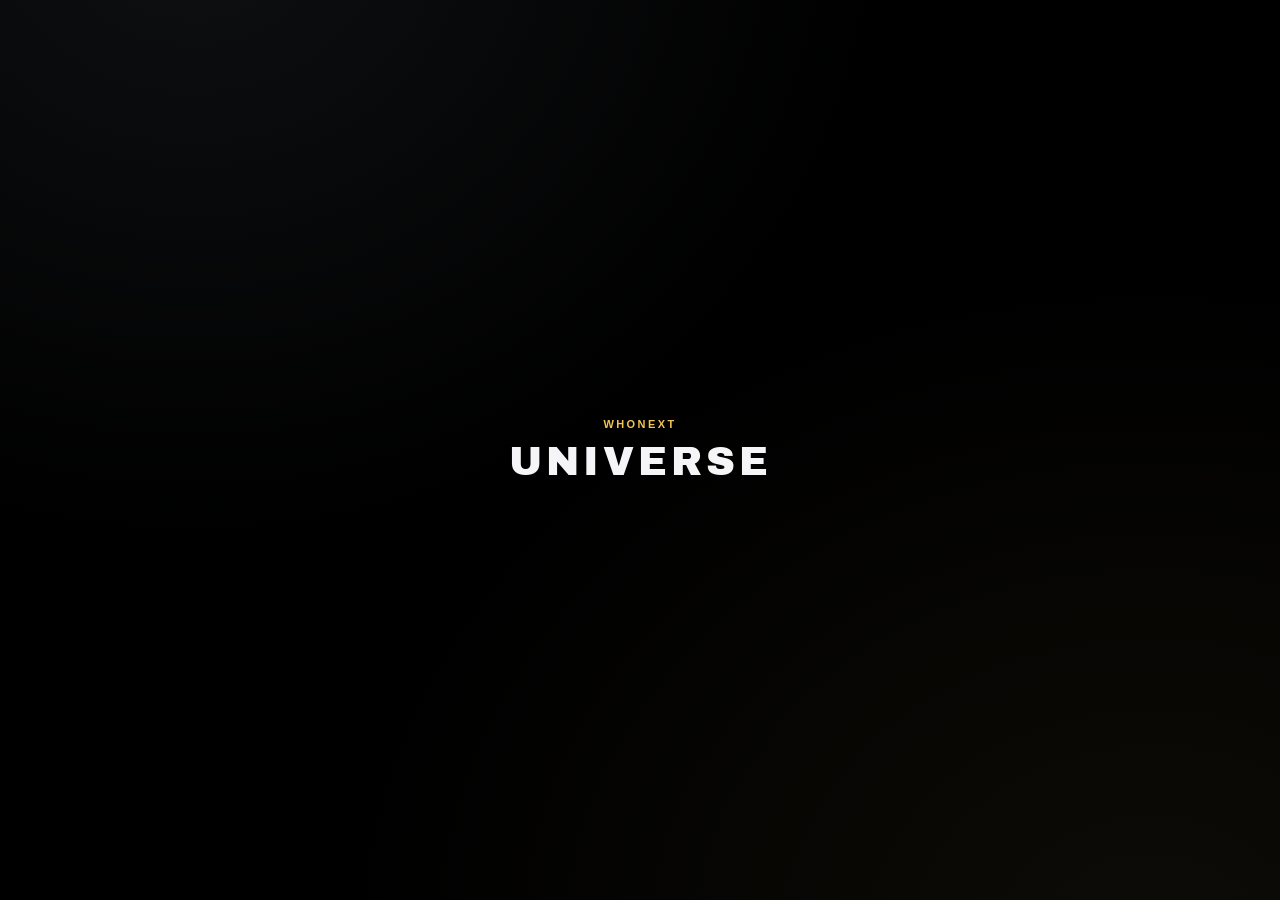
<file: index.html>
<!DOCTYPE html>
<html lang="zh-Hant">
<head>
<meta charset="UTF-8">
<meta name="viewport" content="width=device-width, initial-scale=1.0, viewport-fit=cover">
<title>WHONEXT UNIVERSE — 首頁</title>
<link rel="manifest" href="manifest.json">
<link rel="icon" href="favicon-32.png" sizes="32x32">
<link rel="apple-touch-icon" href="apple-touch-icon.png">
<meta name="theme-color" content="#000000">
<meta name="mobile-web-app-capable" content="yes">
<meta name="apple-mobile-web-app-capable" content="yes">
<meta name="apple-mobile-web-app-status-bar-style" content="black-translucent">
<meta name="apple-mobile-web-app-title" content="WHONEXT">
<link rel="preconnect" href="https://fonts.googleapis.com">
<link href="https://fonts.googleapis.com/css2?family=Archivo+Black&display=swap" rel="stylesheet">
<link rel="stylesheet" href="theme.css">
<link rel="stylesheet" href="auth.css">
<link rel="stylesheet" href="top-nav.css">
<link rel="stylesheet" href="bottom-nav.css">
<link rel="stylesheet" href="common.css">
<link rel="stylesheet" href="intro-modal.css">
<style>
  :root{
    --bg-glow-1: rgba(159,179,200,0.09);
    --bg-glow-2: rgba(228,201,122,0.06);
    --toast-bottom: max(24px, env(safe-area-inset-bottom));
  }
  html,body{ height:100%; }
  body{ min-height:100dvh; }

  /* ---------- BRAND MASK ---------- */
  .brand-mask{
    position:fixed; inset:0; z-index:200;
    display:flex; flex-direction:column; align-items:center; justify-content:center;
    background:
      radial-gradient(ellipse at 15% -10%, rgba(159,179,200,0.09), transparent 45%),
      radial-gradient(ellipse at 90% 105%, rgba(228,201,122,0.06), transparent 50%),
      var(--bg);
    transition: opacity .4s ease;
  }
  .brand-mask.hide{ opacity:0; pointer-events:none; }
  .brand-mask-eyebrow{
    font-size:11px; font-weight:700; letter-spacing:.22em; color:var(--gold);
    text-transform:uppercase; margin-bottom:10px;
  }
  .brand-mask-title{
    font-family:'Archivo Black', var(--sf); font-weight:400; letter-spacing:.1em;
    font-size: clamp(30px,8vw,40px);
  }

  /* ---------- EVENTS ---------- */
  /* 本週活動是唯一「這週該去哪打」的入口，标题用金底黑字的小膠囊把它從
     本月活動／已結束那種純文字 label 裡跳出來，跟下面卡片的金色微光呼應。
     只挑這一個 section-label 特化，本月活動／已結束／其他頁的
     section-label 維持原樣。已結束是獨立的第三個區塊（不是切換按鈕），
     跟本週／本月一樣直接堆疊顯示，見 renderEvents。 */
  .section-label-week{
    display:inline-block; padding:5px 13px; border-radius:999px;
    background: var(--gold); color: var(--bg);
    box-shadow: 0 2px 12px -4px rgba(242,196,85,0.55);
  }
  .event-add-btn{
    font-size:11px; font-weight:700; padding:5px 11px; border-radius:999px;
    border:1px solid var(--line); color: var(--secondary); background: rgba(255,255,255,0.03);
  }

  /* 運動分類標籤：固定在本週活動上方，橫向可滑動，同時篩選本週／本月活動。 */
  .sport-tab-row{
    display:flex; gap:8px; overflow-x:auto; -webkit-overflow-scrolling:touch;
    margin: 0 4px 14px; padding-bottom:2px; scrollbar-width:none;
  }
  .sport-tab-row::-webkit-scrollbar{ display:none; }
  .sport-tab-btn{
    flex-shrink:0; font-size:12px; font-weight:700; padding:6px 14px; border-radius:999px;
    border:1px solid var(--line); color: var(--secondary); background: rgba(255,255,255,0.03);
    white-space:nowrap;
  }
  .sport-tab-btn.active{ background: var(--good-bg); color: var(--good); border-color: transparent; }

  .event-list{ display:flex; flex-direction:column; gap:12px; margin-bottom:26px; }
  .event-card{
    display:flex; gap:14px; padding:16px;
  }
  /* 賽事／企劃／練習用很淡的底色漸層做低調區分，不搶走狀態標籤的視覺重點。 */
  .event-card.et-practice{ background: linear-gradient(180deg, rgba(159,179,200,0.10), var(--card)); }
  .event-card.et-project{ background: linear-gradient(180deg, rgba(201,183,155,0.10), var(--card)); }
  .event-card.et-match{ background: linear-gradient(180deg, rgba(242,196,85,0.12), var(--card)); }
  /* 主辦方外框色：WHONEXT／友團各用系列色的一支，跟賽事類型底色（上面
     et-practice/et-project/et-match）是兩個獨立軸，一眼分得出「誰辦的」
     跟「什麼性質」。 */
  .event-card.club-whonext{ border-color: rgba(159,179,200,0.45); }
  .event-card.club-friend{ border-color: rgba(201,183,155,0.45); }
  /* 本週活動用金色微邊框＋淡光暈把視覺焦點自然拉到卡片上，本月活動／
     已結束維持原本的暗色／主辦方外框不變。已結束的賽事已經被分流到
     #eventListEnded，本週列表本來就不會出現，不用再額外排除。 */
  #eventListWeek .event-card{
    border-color: rgba(242,196,85,0.4);
    box-shadow: 0 0 0 1px rgba(242,196,85,0.1), 0 0 22px -6px rgba(242,196,85,0.35);
  }
  /* 已結束分頁的卡片統一降不透明度＋去彩度，跟其他分頁的正常卡片做出
     區隔，即使已結束卡片獨立成頁，視覺上還是該一眼認出「這頁都是過去
     的賽事」。 */
  .event-card.is-ended{
    opacity:.7; filter: grayscale(1) brightness(.82);
  }
  .event-date{
    width:52px; flex-shrink:0; text-align:center;
    padding: 8px 0; border-radius:14px;
    background: rgba(255,255,255,0.05); border:1px solid var(--line);
    font-family: var(--sf-mono);
  }
  .event-date .ed-month{ font-size:10px; font-weight:700; color:var(--tertiary); letter-spacing:.05em; }
  .event-date .ed-day{ font-size:22px; font-weight:800; line-height:1.2; }
  .event-date .ed-weekday{ font-size:10px; color:var(--secondary); }

  .event-body{ flex:1; min-width:0; }
  .event-title-row{ display:flex; align-items:center; justify-content:space-between; gap:8px; margin-bottom:6px; }
  .event-title{ font-size:15px; font-weight:800; letter-spacing:-.005em; }
  .event-title-actions{ display:flex; align-items:center; gap:6px; flex-shrink:0; }
  /* ---------- 標籤系統整體規劃 ----------
     兩層：
     1) 賽事狀態（event-status）＝這場賽事本身的狀態，語氣中性、純色底、
        沒有邊框，顏色只當「資訊分類」用（灰＝尚未/已結束、綠＝可報名、
        金＝候補機會、橘＝額滿）。
     2) 行動標籤（cta / confirmed）＝「我」跟這場賽事的關係，比狀態更
        重要，一律加邊框或圖示做區隔；「我要報名」再加微光搶最大焦點，
        「已報名」用勾選符號一眼確認、不用搶眼。
     兩層顏色語意保持一致（綠＝好事、金＝機會/行動、橘＝受限、灰＝中性），
     只靠有沒有邊框/圖示/微光分「賽事資訊」跟「我的狀態」誰該搶焦點。
  ------------------------------------------ */
  .event-status{
    font-size:10px; font-weight:700; padding:3px 9px; border-radius:999px; flex-shrink:0; white-space:nowrap;
    cursor:default; display:inline-flex; align-items:center; gap:5px;
  }
  .event-status.upcoming{ background: rgba(255,255,255,0.08); color: var(--secondary); }
  .event-status.open{ background: var(--good-bg); color: var(--good); }
  .event-status.waitlist{ background: var(--gold-bg); color: var(--gold); }
  .event-status.full{ background: var(--warn-bg); color: var(--warn); }
  .event-status.closed{ background: rgba(255,255,255,0.05); color: var(--tertiary); }
  .event-status.ongoing{ background: rgba(159,179,200,0.16); color: var(--n-accent); }
  .event-status.ended{ background: rgba(255,255,255,0.05); color: var(--tertiary); }
  /* 「進行中」加一顆呼吸燈，跟其他純資訊性狀態區隔，強調現在正在發生。 */
  .event-status.ongoing::before{
    content:''; width:5px; height:5px; border-radius:50%; background: var(--n-accent);
    box-shadow: 0 0 4px var(--n-accent); animation: eventStatusPulse 1.6s ease-in-out infinite;
  }
  @keyframes eventStatusPulse{ 0%,100%{ opacity:1; } 50%{ opacity:.3; } }
  body.is-admin .event-status{ cursor:pointer; box-shadow: inset 0 0 0 1px currentColor; }
  body.is-admin .event-status:active{ opacity:.7; }

  /* 「我要報名」是主要 CTA，要搶視覺焦點，但不用高對比實色底那麼刺眼：
     半透明金底 + 金字 + 細邊框，仍比「已報名」顯眼一點點就好。 */
  .event-cta-tag{
    font-size:10px; font-weight:800; padding:4px 10px; border-radius:999px; flex-shrink:0; white-space:nowrap;
    color: var(--gold); background: var(--gold-bg); border:1px solid rgba(242,196,85,0.4);
  }
  /* 「已報名」是狀態告知，不用搶眼：半透明綠底 + 細邊框 + 勾選符號。 */
  .event-confirmed-tag{
    font-size:10px; font-weight:700; padding:3px 9px; border-radius:999px; flex-shrink:0; white-space:nowrap;
    display:inline-flex; align-items:center; gap:3px;
    color: var(--good); background: var(--good-bg); border:1px solid rgba(127,215,154,0.35);
  }
  .event-confirmed-tag::before{ content:'✓'; font-size:9px; font-weight:800; }
  .event-meta{ font-size:12.5px; color:var(--secondary); line-height:1.5; font-family: var(--sf-mono); }
  .event-meta .sep{ color:var(--tertiary); margin:0 6px; }

  .event-edit-btn{
    font-size:10px; font-weight:700; padding:3px 9px; border-radius:999px; white-space:nowrap;
    border:1px solid var(--line); color: var(--secondary); background: rgba(255,255,255,0.03);
  }

  .event-card{ cursor:pointer; }

  .event-progress{ margin-top:10px; }
  .event-progress-track{
    height:5px; border-radius:999px; background: rgba(255,255,255,0.08); overflow:hidden;
  }
  .event-progress-fill{
    height:100%; border-radius:999px; background: var(--gold); transition: width .2s ease;
  }
  .event-progress-fill.full{ background: var(--warn); }
  .event-progress-label{
    margin-top:5px; font-size:11px; color:var(--tertiary); font-family: var(--sf-mono);
  }

  .event-empty{
    display:flex; align-items:center; justify-content:center;
    /* 跟有資料的 .event-card 同高（單行標題卡片實測 ~118.75px），避免本週
       沒活動時佔位框看起來比下方本月卡片矮一截。 */
    min-height:118.75px; padding:16px 18px; text-align:center; font-size:13px; color:var(--tertiary);
  }

  .event-attendees{ display:flex; align-items:center; gap:8px; margin-top:10px; min-height:26px; }
  .avatar-host{
    width:26px; height:26px; border-radius:50%; flex-shrink:0;
    display:flex; align-items:center; justify-content:center;
    font-size:10.5px; font-weight:800; color:#000;
    background: var(--gold); border:2px solid #0a0a0a;
    cursor:pointer; object-fit:cover;
  }
  .event-host-sep{ width:1px; height:14px; background:var(--line); flex-shrink:0; }
  .avatar-stack{ display:flex; margin-right:6px; }
  .avatar{
    width:26px; height:26px; border-radius:50%; flex-shrink:0;
    display:flex; align-items:center; justify-content:center;
    font-size:10.5px; font-weight:800; color:#000;
    border:2px solid #0a0a0a; margin-left:-8px;
    cursor:pointer;
  }
  .avatar:first-child{ margin-left:0; }
  .avatar.n{ background: var(--n-accent); }
  .avatar.e{ background: var(--e-accent); }
  .avatar.x{ background: var(--x-accent); }
  .avatar.t{ background: var(--t-accent); }
  .avatar-more{
    width:26px; height:26px; border-radius:50%; flex-shrink:0; margin-left:-8px;
    display:flex; align-items:center; justify-content:center;
    font-size:10px; font-weight:700; color:var(--secondary);
    background: rgba(255,255,255,0.08); border:2px solid #0a0a0a;
  }
  .event-attendees-label{ font-size:11.5px; color:var(--tertiary); font-family: var(--sf-mono); }

  /* ---------- EDIT SHEET ---------- */
  .edit-input.invalid{ border-color:#ff453a; }
  .time-range-row{ display:flex; align-items:center; gap:8px; margin-bottom:14px; }
  .time-range-row .edit-input{ flex:1; min-width:0; margin-bottom:0; }
  .time-range-sep{ color:var(--tertiary); flex-shrink:0; }
  .edit-delete-btn{
    width:100%; font-size:13px; font-weight:700; padding:11px 0; border-radius:12px; margin-bottom:8px;
    color: var(--warn); border:1px solid rgba(231,161,90,0.4); background: rgba(231,161,90,0.1);
  }
  .edit-delete-btn:disabled{ opacity:.5; }

  /* ---------- EVENT DETAIL / SIGNUP ---------- */
  /* 固定高度先把文字跟報名欄位的空間留好，展開表單時內容不會整個跳動，
     「我要報名」按鈕（跟展開後表單裡的送出按鈕）都貼齊底部。 */
  /* 賽事詳情／編輯彈窗開著的時候鎖住背景捲動——彈窗本身是
     position:fixed 蓋滿全螢幕，但底下的頁面內容沒有另外鎖住的話，
     手機上在彈窗空白處（不是列表本身）滑動還是會穿透到背景一起捲動。
     見下面 initialLoad 附近的 MutationObserver，兩個彈窗只要開著
     任一個就鎖，都關了才解鎖。 */
  body.scroll-locked{ overflow:hidden; }
  .detail-box{
    max-width:420px; max-height:85vh; min-height:420px;
    overflow-y:auto; display:flex; flex-direction:column; justify-content:space-between;
  }
  /* 報名彈窗特別長（名單很多人）時，只讓上半部資訊區自己滾動，
     報名按鈕固定在底部，避免外層彈窗＋內層名單雙重滾動條在手機上誤觸。 */
  #eventDetailOverlay .detail-box{ overflow-y:hidden; }
  .detail-scroll{ flex:1; min-height:0; overflow-y:auto; margin-bottom:16px; }
  .detail-meta{ font-size:12.5px; color:var(--secondary); line-height:1.6; font-family: var(--sf-mono); margin-bottom:14px; }
  #eventSignupSection{ display:flex; flex-direction:column; }

  #detailAttendees{ margin-top:20px; }
  .detail-attendees-empty{ font-size:12px; color:var(--tertiary); }
  /* 球員自己看的「已報名名單」是唯讀版，跟管理員可編輯的頭像格共用
     avatar-pick-grid／avatarPickItemHTML，只是不掛點擊事件，這裡把
     游標跟按下去的縮放回饋關掉，避免看起來像能點但點了沒反應。 */
  .avatar-pick-grid.readonly .avatar-pick-item{ cursor:default; }
  .avatar-pick-grid.readonly .avatar-pick-item:active .avatar-pick-avatar{ transform:none; }

  .self-signed-note{
    font-size:12.5px; font-weight:700; color:var(--gold); text-align:center; margin-bottom:10px;
  }
  .signup-cancel-btn{
    width:100%; font-size:13px; font-weight:700; padding:11px 0; border-radius:12px;
    color: var(--warn); border:1px solid rgba(231,161,90,0.4); background: rgba(231,161,90,0.1);
  }

  .signup-self-note{ font-size:13px; color:var(--secondary); padding: 4px 2px; margin-bottom:2px; }
  .signup-self-note b{ color:var(--label); font-weight:800; }
  .signup-cancel-btn:disabled{ opacity:.5; }

  .help-guest-section{ margin-top:16px; padding-top:16px; border-top:1px solid var(--line); }
  .help-guest-section .signup-submit{ margin-top:10px; }
  .guest-queue-row{
    display:flex; align-items:center; justify-content:space-between; gap:8px;
    padding:9px 12px; border-radius:12px; background: rgba(255,255,255,0.04); border:1px solid var(--line);
  }
  .guest-queue-remove{
    font-size:11px; font-weight:700; color:var(--tertiary); padding:3px 9px; border-radius:999px;
    flex-shrink:0; background:transparent; border:1px solid var(--line);
  }
  .guest-queue-remove:active{ background: rgba(255,255,255,0.06); }
  .guest-queue-remove:disabled{ opacity:.5; }
  .help-guest-referred{ margin-top:16px; padding-top:16px; border-top:1px solid var(--line); }

  .guest-cancel-link{
    width:100%; font-size:12px; font-weight:700; color:var(--tertiary); text-decoration:underline;
    text-align:center; padding:8px 0 0; background:transparent; border:none;
  }
  .guest-cancel-link:disabled{ opacity:.5; text-decoration:none; }

  .signup-submit{
    width:100%; font-size:13px; font-weight:700; padding:11px 0; border-radius:12px;
    background: var(--label); color:#000; margin-top:auto;
  }
  .signup-submit:disabled{ opacity:.5; }
  .signup-submit.verified{ background: var(--gold); }

  .signup-entry-row{ display:flex; gap:8px; }
  .signup-entry-btn{
    flex:1; font-size:13px; font-weight:700; padding:11px 0; border-radius:12px;
    background: var(--label); color:#000;
  }
  .signup-entry-btn:disabled{ opacity:.5; }

  .signup-mode-toggle{
    display:flex; background: rgba(255,255,255,0.05); border:1px solid var(--line);
    border-radius:999px; padding:2px; margin-bottom:14px;
  }
  .signup-mode-toggle button{
    flex:1; font-size:12px; font-weight:700; padding:8px 0; border-radius:999px; color:var(--tertiary);
  }
  .signup-mode-toggle button.active{ background: var(--card-strong); color: var(--label); }
  /* 這裡上面已經有「球員報名／訪客報名」分頁標題，登入元件自己的
     whoami-title 會重複寫一次「球員登入」，在這個彈窗裡隱藏掉就好，
     不動 identity-picker.js 本身（profile.html/finance.html 還是要顯示）。 */
  #signupWhoami .whoami-title{ display:none; }

  .signup-list{ display:flex; flex-direction:column; gap:6px; }
  .signup-empty{ font-size:12.5px; color:var(--tertiary); padding: 4px 2px; }

  .guest-add-row{ display:flex; gap:8px; margin-bottom:10px; }
  .guest-add-row .edit-input{ flex:1; min-width:0; margin-bottom:0; }
  .guest-add-btn{
    flex-shrink:0; font-size:13px; font-weight:700; padding:0 16px; border-radius:12px;
    background: rgba(255,255,255,0.05); border:1px solid var(--line); color: var(--label);
  }
  .guest-add-btn:active{ background: rgba(255,255,255,0.09); }

  /* 管理員點頭像改成一律先暫存，異動要等按「確認更新」才真的打 API，
     這條 bar 平常收起來，一有暫存的異動才浮出來提醒還沒送出。 */
  .admin-confirm-bar{
    display:flex; align-items:center; justify-content:space-between; gap:10px;
    margin-top:10px; padding:9px 12px; border-radius:12px;
    background: var(--gold-bg); border:1px solid rgba(242,196,85,0.35);
  }
  .admin-confirm-count{ font-size:12.5px; font-weight:700; color: var(--gold); }
  .admin-confirm-actions{ display:flex; gap:8px; flex-shrink:0; }
  .admin-confirm-actions button{
    font-size:12.5px; font-weight:700; padding:7px 14px; border-radius:10px;
  }

  .import-toggle-row{
    display:flex; align-items:center; justify-content:space-between; gap:8px;
    padding:9px 12px; border-radius:12px; background: rgba(255,255,255,0.04); border:1px solid var(--line);
    cursor:pointer;
  }
  .import-toggle-row:active{ background: rgba(255,255,255,0.07); }
  .import-toggle-status{ font-size:11px; font-weight:700; padding:3px 9px; border-radius:999px; flex-shrink:0; }

  /* 出席名單改成頭像＋名字點選（原本是文字列勾選），跟賽事詳情頁的
     頭像堆疊風格一致；建立活動的出席名單／管理員編輯已報名名單共用
     這個可捲動方格區，邏輯（avatarPickItemHTML 等）也是同一份。 */
  .avatar-pick-grid{
    display:flex; flex-wrap:wrap; gap:14px 10px; max-height:260px; overflow-y:auto; padding:4px 2px;
  }
  /* 名單超過可視高度、實際能往下捲動時，底部疊一層淡黑漸層提示還有
     內容（不是猜人數，是量完 scrollHeight/clientHeight 才加 has-more，
     見 markScrollableHint）。三邊（建立活動選人／管理員編輯／球員
     唯讀）都是同一個 wrap 包一層 .avatar-pick-grid 就套用。 */
  .avatar-pick-grid-wrap{ position:relative; }
  .avatar-pick-grid-wrap.has-more::after{
    content:''; position:absolute; left:0; right:0; bottom:0; height:28px;
    background: linear-gradient(to bottom, transparent, rgba(0,0,0,0.55));
    pointer-events:none;
  }
  .avatar-pick-item{
    width:58px; display:flex; flex-direction:column; align-items:center; gap:6px;
    cursor:pointer; -webkit-tap-highlight-color:transparent;
  }
  .avatar-pick-avatar{
    position:relative; width:48px; height:48px; border-radius:50%; flex-shrink:0;
    display:flex; align-items:center; justify-content:center;
    font-size:16px; font-weight:800; color:#000;
    border:2px solid transparent; object-fit:cover;
    opacity:.4; filter:grayscale(75%);
    transition: opacity .15s ease, filter .15s ease, border-color .15s ease, transform .1s ease;
  }
  .avatar-pick-avatar img{ width:100%; height:100%; border-radius:50%; object-fit:cover; }
  .avatar-pick-avatar.n{ background: var(--n-accent); }
  .avatar-pick-avatar.e{ background: var(--e-accent); }
  .avatar-pick-avatar.x{ background: var(--x-accent); }
  .avatar-pick-avatar.t{ background: var(--t-accent); }
  .avatar-pick-item:active .avatar-pick-avatar{ transform:scale(.92); }
  .avatar-pick-item[data-present="1"] .avatar-pick-avatar{
    opacity:1; filter:none; border-color: var(--gold);
  }
  .avatar-pick-badge{
    position:absolute; right:-2px; bottom:-2px; width:18px; height:18px; border-radius:50%;
    background: var(--gold); color:#0a0a0a; font-size:11px; font-weight:900; line-height:1;
    display:flex; align-items:center; justify-content:center; border:2px solid #0a0a0a;
    opacity:0; transform:scale(.5); transition: opacity .15s ease, transform .15s ease;
  }
  .avatar-pick-item[data-present="1"] .avatar-pick-badge{ opacity:1; transform:scale(1); }
  .avatar-pick-name{
    font-size:11px; color:var(--tertiary); text-align:center; line-height:1.2; max-width:58px;
    overflow:hidden; text-overflow:ellipsis; white-space:nowrap;
  }
  .avatar-pick-item[data-present="1"] .avatar-pick-name{ color:var(--label); font-weight:700; }
  .avatar-pick-tag{ color:var(--gold); font-weight:700; }

</style>
</head>
<body>

  <div class="brand-mask" id="brandMask">
    <div class="brand-mask-eyebrow">WHONEXT</div>
    <div class="brand-mask-title">UNIVERSE</div>
  </div>
  <script>
    // 品牌遮罩是開場動畫，不論登入登出，只要是直接連進站（網址列、LIFF、
    // 重新整理、書籤）都要看一次；只有從 nav 點回首頁才跳過——bottom-nav.js
    // 點擊當下會先寫 sessionStorage 這個 flag。同步執行、緊接在 .brand-mask
    // 這段 markup 後面，趕在瀏覽器畫出這一幀之前拿掉，才不會先閃一下遮罩
    // 才消失；跟下面 hideBrandMask() 的延遲淡出是兩回事，那個是給沒有這裡
    // 直接拿掉的訪客用的。
    if(sessionStorage.getItem('whonext_nav_to_index')){
      sessionStorage.removeItem('whonext_nav_to_index');
      var __skipBrandMask = document.getElementById('brandMask');
      if(__skipBrandMask) __skipBrandMask.remove();
    }
  </script>

  <div class="wrap">

    <div class="sport-tab-row" id="sportTabRow">
      <button type="button" class="sport-tab-btn active" data-sport="">全部</button>
      <button type="button" class="sport-tab-btn" data-sport="羽球">羽球</button>
      <button type="button" class="sport-tab-btn" data-sport="匹克球">匹克球</button>
      <button type="button" class="sport-tab-btn" data-sport="排球">排球</button>
      <button type="button" class="sport-tab-btn" data-sport="跑步">跑步</button>
    </div>

    <div class="section-label-row">
      <div class="section-label section-label-week">本週活動</div>
      <button type="button" class="event-add-btn" id="eventAddBtn" style="display:none">＋ 發起活動</button>
    </div>
    <div class="event-list" id="eventListWeek"></div>

    <div class="section-label-row">
      <div class="section-label">本月活動</div>
    </div>
    <div class="event-list" id="eventListMonth"></div>

    <div class="section-label-row">
      <div class="section-label">已結束</div>
    </div>
    <div class="event-list" id="eventListEnded"></div>

  </div>

  <div class="auth-overlay" id="eventEditOverlay">
    <div class="modal-box-wrap">
      <button type="button" class="modal-close-btn" id="eventEditCloseBtn" aria-label="關閉">×</button>
      <div class="auth-box detail-box">
      <div class="edit-title" id="eventEditTitleLabel">編輯賽事</div>

      <div class="edit-field-label">標題</div>
      <input type="text" id="eventEditTitle" class="edit-input" placeholder="例如 例行練習賽">

      <div class="edit-field-label">發起人</div>
      <input type="text" id="eventEditHost" class="edit-input" placeholder="例如 儒">

      <div id="eventEditTemplateWrap">
        <div class="edit-field-label">預設賽事</div>
        <select id="eventEditTemplate" class="edit-input">
          <option value="manual">無</option>
          <option value="whonext_badminton">WHONEXT 羽球</option>
        </select>
      </div>

      <div class="edit-field-label">類型</div>
      <select id="eventEditType" class="edit-input">
        <option value="practice">練習</option>
        <option value="project">企劃</option>
        <option value="match">賽事</option>
      </select>

      <div class="edit-field-label">運動項目</div>
      <select id="eventEditSport" class="edit-input">
        <option value="badminton">羽球</option>
        <option value="pickleball">匹克球</option>
        <option value="volleyball">排球</option>
        <option value="running">跑步</option>
      </select>

      <div class="edit-field-label">日期</div>
      <input type="date" id="eventEditDate" class="edit-input">

      <div class="edit-field-label">時間</div>
      <div class="time-range-row">
        <select id="eventEditTimeStart" class="edit-input"></select>
        <span class="time-range-sep">–</span>
        <select id="eventEditTimeEnd" class="edit-input"></select>
      </div>

      <div class="edit-field-label">地點</div>
      <input type="text" id="eventEditLocation" class="edit-input" placeholder="例如 林口高中體育館">

      <div class="edit-field-label">報名人數上限</div>
      <input type="number" id="eventEditCapacity" class="edit-input" placeholder="留空代表不限" min="0">

      <div class="edit-field-label">超過上限後</div>
      <select id="eventEditOverflow" class="edit-input">
        <option value="reject">拒絕報名</option>
        <option value="waitlist">開放候補</option>
      </select>

      <div id="eventEditAttendWrap" style="display:none">
        <div class="edit-field-label" id="eventEditAttendLabel">出席名單</div>
        <div class="guest-add-row">
          <input type="text" id="eventEditGuestName" class="edit-input" placeholder="手動新增訪客姓名">
          <button type="button" class="guest-add-btn" id="eventEditGuestAdd">新增</button>
        </div>
        <div class="avatar-pick-grid-wrap"><div class="signup-list avatar-pick-grid" id="eventEditAttendList"></div></div>
      </div>

      <div id="eventEditRecurringWrap" style="display:none; margin-bottom:14px;">
        <label class="import-toggle-row" style="cursor:pointer;">
          <span>自動產生當月剩餘週次（最多 4 週，套用同一份月繳名單）</span>
          <input type="checkbox" id="eventEditRecurring" style="width:18px;height:18px;flex-shrink:0;">
        </label>
      </div>

      <button type="button" class="edit-delete-btn admin-only" id="eventEditDelete" style="display:none">刪除賽事</button>
      <div class="edit-actions">
        <button type="button" class="edit-cancel" id="eventEditCancel">取消</button>
        <button type="button" class="edit-save" id="eventEditSave">儲存</button>
      </div>
      </div>
    </div>
  </div>

  <div class="auth-overlay" id="eventDetailOverlay">
    <div class="modal-box-wrap">
      <button type="button" class="modal-close-btn" id="eventDetailCloseBtn" aria-label="關閉">×</button>
      <div class="auth-box detail-box">
      <div class="detail-scroll">
        <div class="edit-title" id="detailTitle"></div>
        <div class="detail-meta" id="detailMeta"></div>
        <div id="detailProgress"></div>
        <div id="detailAttendees"></div>
      </div>

      <!-- 管理員點卡片不是走自己報名的流程，是直接管理這場的報名名單：
           取消任何人的報名、或幫球員手動報名，見 openEventDetail 的
           isAdmin 分支。 -->
      <div id="adminManageSection" style="display:none">
        <div class="edit-field-label">已報名名單</div>
        <div class="avatar-pick-grid-wrap"><div class="signup-list avatar-pick-grid" id="adminSignupList"></div></div>

        <div class="edit-field-label" style="margin-top:16px">新增訪客</div>
        <div class="guest-add-row">
          <input type="text" id="adminAddPlayerName" class="edit-input" placeholder="輸入訪客姓名" autocomplete="off">
          <button type="button" class="guest-add-btn" id="adminAddPlayerBtn">新增</button>
        </div>

        <div class="admin-confirm-bar" id="adminSignupConfirmBar" style="display:none">
          <span class="admin-confirm-count" id="adminSignupConfirmCount"></span>
          <div class="admin-confirm-actions">
            <button type="button" class="edit-cancel" id="adminSignupRevertBtn">取消變更</button>
            <button type="button" class="edit-save" id="adminSignupConfirmBtn">確認更新</button>
          </div>
        </div>
      </div>

      <div id="selfSignedSection" style="display:none">
        <div class="self-signed-note">你已經報名這場了</div>
        <button type="button" class="signup-cancel-btn" id="signupCancelBtn" disabled>取消報名</button>

        <div class="help-guest-section">
          <div class="edit-field-label">推薦球友報名</div>
          <div class="guest-add-row">
            <input type="text" id="helpGuestName" class="edit-input" placeholder="輸入球友姓名">
            <button type="button" class="guest-add-btn" id="helpGuestAdd">+</button>
          </div>
          <div class="signup-list" id="helpGuestList"></div>
          <button type="button" class="signup-submit" id="helpGuestSubmit">送出球友報名</button>
        </div>
      </div>

      <!-- 不管這場自己有沒有報名（包含報名後又取消），只要之前推薦過球友
           報名，都要能在這裡看到、取消——不然球友的報名卡在自己取消
           球員報名之後就沒地方能收回，只能麻煩管理員。見 openEventDetail。 -->
      <div class="help-guest-referred" id="myReferredGuestsSection" style="display:none">
        <div class="edit-field-label">你推薦報名的球友</div>
        <div class="signup-list" id="helpGuestReferredList"></div>
      </div>

      <div class="signup-entry-row" id="signupEntryRow">
        <button type="button" class="signup-entry-btn" id="signupEntryBtn">我要報名</button>
      </div>

      <div id="eventSignupSection" style="display:none">
        <div class="signup-mode-toggle" id="signupModeToggle" style="display:none">
          <button type="button" class="active" data-mode="member" id="signupModeMemberBtn">球員報名</button>
          <button type="button" data-mode="guest" id="signupModeGuestBtn">訪客報名</button>
        </div>
        <div id="signupMemberFields">
          <div id="signupAsSelf"></div>
        </div>
        <div id="signupGuestFields" style="display:none">
          <input type="text" id="signupGuestName" class="edit-input" placeholder="輸入姓名">
          <div class="edit-field-label">推薦人（選填，可從清單選或自己輸入）</div>
          <input type="text" id="signupReferrer" class="edit-input" list="signupReferrerList" placeholder="請輸入或選擇隊內推薦人，無則留空">
          <datalist id="signupReferrerList"></datalist>
          <button type="button" class="guest-cancel-link" id="signupGuestCancelBtn">已經報名了？用這個姓名取消報名</button>
        </div>

        <button type="button" class="signup-submit" id="signupSubmit">送出報名</button>
      </div>
      </div>
    </div>
  </div>

  <div class="toast" id="toast"></div>

<script src="backend.js"></script>
<script src="top-nav.js"></script>
<script src="auth.js"></script>
<script src="identity-picker.js"></script>
<script src="bottom-nav.js"></script>
<script src="intro-modal.js"></script>
<script>
  // 賽事資料存在後端 events 分頁。status 是管理員手動控制的三段式：
  // upcoming（即將開放）／open（報名中，實際名額狀態由系統判斷）／closed（已截止），
  // 管理員點擊狀態標籤依序切換。open 底下的顯示文字再依報名人數/上限/候補設定
  // 自動判斷成「報名中」「已額滿」「開放候補」三種，不用手動選。
  // 舊資料的 status 若是 full 或空值，一律當成 open 處理（走自動判斷）。
  // 「進行中」「已結束」是額外依賽事日期＋時間自動判斷，時間到了就蓋過上述顯示，
  // 底層 ev.status 不受影響，事後時間往前捲動時仍會回到原本的報名狀態顯示。
  let EVENTS = [];
  let eventsLoaded = false;

  // 賽事標題含友團隊伍關鍵字，就歸類為「友團活動」。目前只有黑狗隊，
  // 之後如有其他友團合作，把隊名加進這個陣列即可，不用動判斷邏輯。
  // 不再拿來篩選分頁（本週/本月已經混在一起顯示），只用來決定卡片外框
  // 顏色（見 clubClass）。
  const FRIEND_CLUB_KEYWORDS = ['黑狗'];
  function isFriendEvent(title){
    const t = String(title || '');
    return FRIEND_CLUB_KEYWORDS.some(function(k){ return t.indexOf(k) !== -1; });
  }
  function clubClass(title){
    return isFriendEvent(title) ? 'club-friend' : 'club-whonext';
  }

  // 運動類型判斷優先看編輯賽事表單裡的「運動項目」欄位（ev.sport，存的是
  // eventEditSport 那個 select 的英文代碼），這是管理員明確選的，最準。
  // 舊資料／從沒被編輯過的賽事沒有這個欄位，才退回標題關鍵字比對當備援，
  // 邏輯跟友團判斷同一套：標題含哪個運動關鍵字就歸類。抓不到的一律不分類
  // （sportOf 回 null），永遠顯示在所有切換分頁底下。
  // 跑步類活動命名很雜（輕鬆跑／路跑／慢跑／晨跑…），關鍵字用單一個「跑」字
  // 廣泛比對，比對到的分類名稱仍固定回傳「跑步」給分頁篩選用。
  const SPORT_CODE_LABELS = { badminton: '羽球', pickleball: '匹克球', volleyball: '排球', running: '跑步' };
  const SPORT_KEYWORDS = [
    { label: '羽球', keys: ['羽'] },
    { label: '排球', keys: ['排'] },
    { label: '籃球', keys: ['籃'] },
    { label: '匹克球', keys: ['匹'] },
    { label: '網球', keys: ['網'] },
    { label: '跑步', keys: ['跑'] }
  ];
  function sportOf(ev){
    const codeLabel = SPORT_CODE_LABELS[ev && ev.sport];
    if(codeLabel) return codeLabel;
    const t = String((ev && ev.title) || '');
    const found = SPORT_KEYWORDS.find(function(s){ return s.keys.some(function(k){ return t.indexOf(k) !== -1; }); });
    return found ? found.label : null;
  }
  // 本週活動上方的分類標籤：固定顯示全部／羽球／匹克球／排球／跑步，同時篩選
  // 本週跟本月活動（見 renderEvents 的 inMonth）。抓不到關鍵字的活動歸在
  // 全部底下，不會消失。
  let sportFilter = null;
  function renderSportTabs(){
    document.querySelectorAll('#sportTabRow .sport-tab-btn').forEach(function(btn){
      btn.classList.toggle('active', btn.dataset.sport === (sportFilter || ''));
    });
  }
  document.getElementById('sportTabRow').addEventListener('click', function(e){
    const btn = e.target.closest('.sport-tab-btn');
    if(!btn) return;
    sportFilter = btn.dataset.sport || null;
    renderEvents();
  });

  async function getRoster(){
    const cached = getApiCache({ action:'getRoster' });
    if(cached) return cached.roster || [];
    try{
      const result = await apiGet({ action:'getRoster' });
      setApiCache({ action:'getRoster' }, result);
      return result.roster || [];
    } catch(e){
      return [];
    }
  }
  // 同步版本，只在已經有快取（見 initialLoad 底部的 apiPrefetch）時
  // 才有值——賽事詳情頁的出席名單靠這個做到「開卡片不用等」，命中
  // 快取就直接同步算、不用等 await 那一輪 microtask／loading 畫面。
  function cachedRoster(){
    const cached = getApiCache({ action:'getRoster' });
    return cached ? (cached.roster || []) : null;
  }
  // 「＋發起活動」任何人都能用，唯一的門檻是要先登入（不看
  // can_create_events 那個舊權限欄位，也不特別看是不是管理員）。
  function updateEventAddBtn(){
    const btn = document.getElementById('eventAddBtn');
    if(!btn) return;
    const name = window.WhonextAuth ? WhonextAuth.getPlayerName() : '';
    btn.style.display = name ? '' : 'none';
  }

  // type 存英文代碼（practice/project/match），但資料庫裡舊資料還是中文字串，
  // 所以用 legacy 對照兩種都認得，畫面上一律顯示中文 label。
  const EVENT_TYPES = [
    { code: 'practice', label: '練習', legacy: '練習', cls: 'et-practice' },
    { code: 'project', label: '企劃', legacy: '企劃', cls: 'et-project' },
    { code: 'match', label: '賽事', legacy: '賽事', cls: 'et-match' }
  ];
  function eventTypeMeta(type){
    return EVENT_TYPES.find(function(t){ return t.code === type || t.legacy === type; }) || null;
  }
  function eventTypeClass(type){
    const meta = eventTypeMeta(type);
    return meta ? meta.cls : '';
  }
  function eventTypeLabel(type){
    const meta = eventTypeMeta(type);
    return meta ? meta.label : (type || '');
  }

  // 判斷目前綁定的球員身分是否已經報名這場賽事，卡片狀態標籤旁邊顯示
  // 「已報名」。用有沒有綁定球員姓名判斷，不看目前是用球員還是管理員
  // 視角在看——一個人可以同時是球員又是管理員，切到管理員視角看首頁時
  // 自己報名過的賽事也應該照樣顯示「已報名」。
  function currentPlayerSignedUp(ev){
    if(!window.WhonextAuth) return false;
    const name = WhonextAuth.getPlayerName();
    return !!name && Array.isArray(ev.signup_names) && ev.signup_names.indexOf(name) !== -1;
  }

  // 卡片狀態標籤旁邊的行動標籤：已報名一律顯示「已報名」（不管賽事狀態）；
  // 還沒報名的話，只有賽事真的能報（報名中／開放候補）才顯示「我要報名」，
  // 即將開放／已額滿／已截止／進行中／已結束這幾種點進去報名一定會失敗，
  // 不會顯示 CTA，避免標籤跟賽事狀態互相矛盾。
  function eventActionTagHTML(ev, statusMeta){
    if(currentPlayerSignedUp(ev)) return '<span class="event-confirmed-tag">已報名</span>';
    const signupable = statusMeta.cls === 'open' || statusMeta.cls === 'waitlist';
    if(!signupable) return '';
    return '<span class="event-cta-tag">我要報名</span>';
  }

  function isThisCalendarMonth(dateStr){
    return String(dateStr || '').slice(0, 7) === currentCalendarMonth();
  }
  // 本週＝週一到週日（不是「未來 7 天」），跟球隊固定每週練習的習慣對齊。
  function currentWeekRange(){
    const now = new Date();
    now.setHours(0, 0, 0, 0);
    const day = now.getDay(); // 0=日 1=一 ... 6=六
    const diffToMonday = day === 0 ? -6 : 1 - day;
    const monday = new Date(now);
    monday.setDate(now.getDate() + diffToMonday);
    const sunday = new Date(monday);
    sunday.setDate(monday.getDate() + 6);
    sunday.setHours(23, 59, 59, 999);
    return { start: monday, end: sunday };
  }
  function isThisWeek(dateStr){
    const isoDate = String(dateStr || '').slice(0, 10);
    if(!isoDate) return false;
    const d = new Date(isoDate + 'T00:00:00');
    if(isNaN(d)) return false;
    const range = currentWeekRange();
    return d >= range.start && d <= range.end;
  }
  const WEEKDAYS = ['日','一','二','三','四','五','六'];
  const STATUS_CYCLE = ['upcoming', 'open', 'closed'];
  const STATUS_MANUAL_META = {
    upcoming: { label: '即將開放', cls: 'upcoming' },
    closed:   { label: '已截止',   cls: 'closed' }
  };

  function normalizeStatus(status){
    return STATUS_CYCLE.includes(status) ? status : 'open';
  }

  function getEventTimeRange(ev){
    const isoDate = String(ev.date || '').slice(0, 10);
    const range = parseTimeRange(ev.time);
    if(!isoDate || !range.start || !range.end) return { start: null, end: null };
    return { start: new Date(isoDate + 'T' + range.start), end: new Date(isoDate + 'T' + range.end) };
  }

  function eventStatusMeta(ev){
    const { start, end } = getEventTimeRange(ev);
    if(start && end && !isNaN(start) && !isNaN(end)){
      const now = new Date();
      if(now >= end) return { label: '已結束', cls: 'ended' };
      if(now >= start) return { label: '進行中', cls: 'ongoing' };
    }
    const status = normalizeStatus(ev.status);
    if(STATUS_MANUAL_META[status]) return STATUS_MANUAL_META[status];
    const capacity = Number(ev.capacity) || 0;
    const count = Number(ev.signup_count) || 0;
    if(capacity && count >= capacity){
      return ev.overflow_mode === 'waitlist'
        ? { label: '開放候補', cls: 'waitlist' }
        : { label: '已額滿', cls: 'full' };
    }
    return { label: '報名中', cls: 'open' };
  }

  function loadCachedEvents(){
    const cached = getApiCache({ action:'getEvents' });
    if(cached){ EVENTS = cached.events || []; eventsLoaded = true; }
    return !!cached;
  }

  // 賽事「進行中／已結束」時，卡片人數改顯示錢包那邊記錄的實際出席人數
  // （weeks 分頁，依日期比對），取代賽事開始前使用的報名人數。
  let ALL_WEEKS = [];
  function splitNames(val){
    return String(val || '').split(',').map(function(s){ return s.trim(); }).filter(Boolean);
  }
  function weekAttendanceCount(isoDate){
    const week = ALL_WEEKS.find(function(w){ return String(w.week_date).slice(0, 10) === isoDate; });
    if(!week) return null;
    return splitNames(week.present_names).length + splitNames(week.dropin_names).length;
  }
  // 出席名單挑人排序用：算每個人歷來（weeks 分頁 present_names）出場過
  // 幾次，人數多的排前面，方便發起人優先看到常出席的人。ALL_WEEKS 還沒
  // 載入時全部算 0，就退回原本的字母排序，不會整個排不出來或報錯。
  function attendanceCounts(){
    const counts = {};
    ALL_WEEKS.forEach(function(w){
      splitNames(w.present_names).forEach(function(n){ counts[n] = (counts[n] || 0) + 1; });
    });
    return counts;
  }

  // 球員名單去重（同名只留一筆），可選 filterFn 先篩過一輪——發起活動
  // 手動挑人／管理員名單／賽事詳情唯讀版都是同一份 getRoster() 結果，
  // 只是要不要先篩月繳不同，共用這個函式。
  function dedupeRosterByName(roster, filterFn){
    const byName = new Map();
    roster.forEach(function(p){
      if(p.name && (!filterFn || filterFn(p)) && !byName.has(p.name)) byName.set(p.name, p);
    });
    return [...byName.values()];
  }

  // 出場次數多的排前面，同票數再照姓名排——發起活動的頭像格排序、賽事
  // 詳情/管理員名單排序的同層 tie-break 都是同一套規則，共用這個
  // comparator。getName 讓呼叫方決定 person 是物件還是純姓名字串。
  function attendanceTieBreak(getName){
    const counts = attendanceCounts();
    return function(a, b){
      const an = getName(a), bn = getName(b);
      const diff = (counts[bn] || 0) - (counts[an] || 0);
      return diff !== 0 ? diff : an.localeCompare(bn);
    };
  }
  function loadCachedWeeksForEvents(){
    const cached = getApiCache({ action:'getWeeks' });
    if(cached) ALL_WEEKS = cached.weeks || [];
    return !!cached;
  }
  async function refreshWeeksForEvents(){
    try{
      const result = await apiGet({ action:'getWeeks' });
      setApiCache({ action:'getWeeks' }, result);
      ALL_WEEKS = result.weeks || [];
      renderEvents();
    } catch(e){}
  }

  async function refreshEvents(){
    try{
      const result = await apiGet({ action:'getEvents' });
      setApiCache({ action:'getEvents' }, result);
      EVENTS = result.events || [];
      eventsLoaded = true;
      renderEvents();
    } catch(e){
      if(!eventsLoaded){
        eventsLoaded = true; // 沒快取又讀取失敗，還是要跳出「載入中」狀態
        renderEvents();
      }
    }
  }

  async function persistEvents(){
    try{
      const result = await apiPost('saveEvents', EVENTS);
      if(!result || !result.success) return null;
      setApiCache({ action:'getEvents' }, { events: EVENTS });
      return result;
    } catch(e){
      return null;
    }
  }

  function progressHTML(ev, statusMeta){
    const capacity = Number(ev.capacity) || 0;
    const hasCapacity = capacity > 0;
    const isPast = statusMeta.cls === 'ongoing' || statusMeta.cls === 'ended';
    const attendance = isPast ? weekAttendanceCount(String(ev.date).slice(0, 10)) : null;
    const count = attendance !== null ? attendance : (Number(ev.signup_count) || 0);
    const waitlist = Number(ev.waitlist_count) || 0;
    const pct = hasCapacity ? Math.min(100, Math.round(count / capacity * 100)) : 0;
    const full = hasCapacity && count >= capacity;
    let label = hasCapacity ? (count + ' / ' + capacity + (attendance !== null ? ' 人出席' : ' 人報名')) : ' ';
    if(attendance === null && hasCapacity && waitlist > 0) label += '・候補 ' + waitlist;
    // 沒設上限時還是把容器印出來(用 visibility:hidden 隱藏),讓卡片不管有沒有
    // 上限，高度都一致，避免清單裡卡片高低不一。
    return '<div class="event-progress"' + (hasCapacity ? '' : ' style="visibility:hidden"') + '>' +
      '<div class="event-progress-track"><div class="event-progress-fill' + (full ? ' full' : '') + '" style="width:' + pct + '%"></div></div>' +
      '<div class="event-progress-label">' + label + '</div>' +
    '</div>';
  }

  const AVATAR_COLORS = ['n', 'e', 'x', 't'];

  // 友團活動如果還沒接上我們的報名系統、抓不到真實人數/名單，可以在這裡
  // 暫時寫死顯示；黑狗隊已經開放走真實報名流程，所以目前這份是空的。
  const FRIEND_ATTENDEE_OVERRIDE = [];
  function friendAttendeeOverride(title){
    const t = String(title || '');
    return FRIEND_ATTENDEE_OVERRIDE.find(function(h){ return h.keywords.some(function(k){ return t.indexOf(k) !== -1; }); }) || null;
  }

  // 卡片列表用頭像疊圖取代長條進度圖，最多顯示 4 個頭像 + 剩餘人數。
  // ev.signup_names 是後端 getEvents 才會回傳的名單快照，舊快取或後端還沒
  // 部署新版時會是 undefined，這裡退回只顯示人數，不會整張卡片壞掉。
  function attendeesHTML(ev, statusMeta){
    const isPast = statusMeta.cls === 'ongoing' || statusMeta.cls === 'ended';
    const attendance = isPast ? weekAttendanceCount(String(ev.date).slice(0, 10)) : null;
    const override = friendAttendeeOverride(ev.title);
    const names = override ? override.names : (Array.isArray(ev.signup_names) ? ev.signup_names : []);
    const count = attendance !== null ? attendance : (override ? override.count : (names.length || Number(ev.signup_count) || 0));
    const waitlist = Number(ev.waitlist_count) || 0;

    const hostName = String(ev.host_name || '').trim();
    const hostAvatar = String(ev.host_avatar || '').trim();
    const hostTitle = '發起人：' + escapeHtml(hostName);
    const hostAvatarInner = hostAvatar
      ? '<img class="avatar-host" src="' + escapeHtml(hostAvatar) + '" referrerpolicy="no-referrer" title="' + hostTitle + '" data-name="' + hostTitle + '" alt="">'
      : '<div class="avatar-host" title="' + hostTitle + '" data-name="' + hostTitle + '">' + avatarInitial(hostName) + '</div>';
    const hostHTML = hostName
      ? hostAvatarInner + '<div class="event-host-sep"></div>'
      : '';

    if(!count){
      return '<div class="event-attendees">' + hostHTML + '<div class="event-attendees-label">尚無人報名</div></div>';
    }

    const shown = names.slice(0, 4);
    const extra = count - shown.length;
    // 行動裝置沒有滑鼠 hover，title 顯示不出全名，所以頭像另外掛
    // data-name，點擊時改用 toast 顯示（見 renderEvents 的點擊委派）。
    const avatarsHTML = shown.map(function(n, idx){
      return '<div class="avatar ' + AVATAR_COLORS[idx % AVATAR_COLORS.length] + '" title="' + escapeHtml(n) + '" data-name="' + escapeHtml(n) + '">' + avatarInitial(n) + '</div>';
    }).join('') + (extra > 0 ? '<div class="avatar-more">+' + extra + '</div>' : '');

    let label = count + (attendance !== null ? ' 人出席' : ' 人已報名');
    if(attendance === null && waitlist > 0) label += '・候補 ' + waitlist;

    return '<div class="event-attendees">' +
      hostHTML +
      (avatarsHTML ? '<div class="avatar-stack">' + avatarsHTML + '</div>' : '') +
      '<div class="event-attendees-label">' + label + '</div>' +
    '</div>';
  }

  function eventCardHTML(i){
    const ev = EVENTS[i];
    const isoDate = String(ev.date).slice(0, 10);
    const mm = isoDate.slice(5,7);
    const dd = isoDate.slice(8,10);
    const wd = WEEKDAYS[new Date(isoDate + 'T00:00:00').getDay()];
    const statusMeta = eventStatusMeta(ev);
    return '<div class="event-card glass ' + eventTypeClass(ev.type) + ' ' + clubClass(ev.title) + (statusMeta.cls === 'ended' ? ' is-ended' : '') + '" data-index="' + i + '">' +
      '<div class="event-date">' +
        '<div class="ed-month">' + mm + '月</div>' +
        '<div class="ed-day">' + dd + '</div>' +
        '<div class="ed-weekday">週' + wd + '</div>' +
      '</div>' +
      '<div class="event-body">' +
        '<div class="event-title-row">' +
          '<div class="event-title">' + ev.title + '</div>' +
          '<div class="event-title-actions">' +
            '<button type="button" class="event-status ' + statusMeta.cls + '" data-index="' + i + '">' + statusMeta.label + '</button>' +
            eventActionTagHTML(ev, statusMeta) +
            '<button type="button" class="event-edit-btn admin-only" data-index="' + i + '">編輯</button>' +
          '</div>' +
        '</div>' +
        '<div class="event-meta">' + (ev.type ? eventTypeLabel(ev.type) + '<span class="sep">・</span>' : '') + ev.time + '<span class="sep">・</span>' + ev.location + '</div>' +
        attendeesHTML(ev, statusMeta) +
      '</div>' +
    '</div>';
  }

  function wireEventList(list){
    list.querySelectorAll('.event-card').forEach(function(card){
      card.addEventListener('click', function(e){
        if(e.target.closest('.event-status') || e.target.closest('.event-edit-btn') || e.target.closest('[data-name]')) return;
        const skipEntry = !!e.target.closest('.event-cta-tag');
        openEventDetail(Number(card.dataset.index), skipEntry);
      });
    });

    // 發起人頭像圖失效（連結失效／被擋）就退回姓名縮寫圓圈，跟 nav 頭像同套邏輯。
    list.querySelectorAll('img.avatar-host').forEach(function(img){
      img.addEventListener('error', function(){
        const fallback = document.createElement('div');
        fallback.className = 'avatar-host';
        fallback.title = img.title;
        fallback.dataset.name = img.dataset.name;
        fallback.textContent = avatarInitial(img.title.replace('發起人：', ''));
        img.replaceWith(fallback);
      }, { once:true });
    });

    // 點頭像顯示全名（touch 裝置沒有 hover，title 這時候看不到）。
    list.querySelectorAll('[data-name]').forEach(function(el){
      el.addEventListener('click', function(e){
        e.stopPropagation();
        showToast(el.dataset.name);
      });
    });

    list.querySelectorAll('.event-status').forEach(function(btn){
      btn.addEventListener('click', async function(){
        if(!document.body.classList.contains('is-admin')) return;
        const ev = EVENTS[Number(btn.dataset.index)];
        const prevStatus = ev.status;
        const cur = normalizeStatus(ev.status);
        ev.status = STATUS_CYCLE[(STATUS_CYCLE.indexOf(cur) + 1) % STATUS_CYCLE.length];
        renderEvents();
        const ok = await persistEvents();
        if(!ok){
          ev.status = prevStatus;
          renderEvents();
          showToast('狀態更新失敗，請稍後再試');
        }
      });
    });

    list.querySelectorAll('.event-edit-btn').forEach(function(btn){
      btn.addEventListener('click', function(){
        openEventEdit(Number(btn.dataset.index));
      });
    });
  }

  // 本週／本月／已結束三個區塊一起顯示（不是切換按鈕）：本週優先顯示
  // 已經報名的，本月其餘活動（本月內、但不在本週）單純照日期排序，
  // 已結束的一律獨立成自己的區塊、按日期新到舊排（最近打完的賽事排
  // 最前面，比從舊到新更常被查）。三個區塊都各自是橫向滑動列表。
  function renderEvents(){
    const weekList = document.getElementById('eventListWeek');
    const monthList = document.getElementById('eventListMonth');
    const endedList = document.getElementById('eventListEnded');
    if(!eventsLoaded){
      weekList.innerHTML = '<div class="event-empty glass">載入賽事中…</div>';
      monthList.innerHTML = '';
      endedList.innerHTML = '';
      return;
    }

    renderSportTabs();

    const inMonth = EVENTS.map(function(ev, i){ return i; }).filter(function(i){
      return isThisCalendarMonth(EVENTS[i].date) && (!sportFilter || sportOf(EVENTS[i]) === sportFilter);
    });
    const isEnded = function(i){ return eventStatusMeta(EVENTS[i]).cls === 'ended'; };
    const byDate = function(a, b){ return String(EVENTS[a].date).slice(0,10).localeCompare(String(EVENTS[b].date).slice(0,10)); };

    const week = inMonth.filter(function(i){ return isThisWeek(EVENTS[i].date) && !isEnded(i); }).sort(function(a, b){
      const sa = currentPlayerSignedUp(EVENTS[a]) ? 0 : 1;
      const sb = currentPlayerSignedUp(EVENTS[b]) ? 0 : 1;
      if(sa !== sb) return sa - sb;
      return byDate(a, b);
    });
    const restMonth = inMonth.filter(function(i){ return !isThisWeek(EVENTS[i].date) && !isEnded(i); }).sort(byDate);
    const ended = inMonth.filter(isEnded).sort(function(a, b){ return byDate(b, a); });

    weekList.innerHTML = week.length
      ? week.map(eventCardHTML).join('')
      : '<div class="event-empty glass">本週目前沒有排定的活動</div>';
    monthList.innerHTML = restMonth.length
      ? restMonth.map(eventCardHTML).join('')
      : '<div class="event-empty glass">本月目前沒有排定的活動</div>';
    endedList.innerHTML = ended.length
      ? ended.map(eventCardHTML).join('')
      : '<div class="event-empty glass">本月沒有已結束的賽事</div>';

    wireEventList(weekList);
    wireEventList(monthList);
    wireEventList(endedList);
  }

  let editingIndex = null;

  // 每 30 分鐘一個選項，06:00～23:30，涵蓋大部分活動時段。
  const TIME_OPTIONS = (function(){
    const opts = [];
    for(let mins = 6 * 60; mins <= 23 * 60 + 30; mins += 30){
      opts.push(String(Math.floor(mins / 60)).padStart(2, '0') + ':' + String(mins % 60).padStart(2, '0'));
    }
    return opts;
  })();

  function timeSelectOptionsHTML(extraValue){
    const values = new Set(TIME_OPTIONS);
    if(extraValue) values.add(extraValue); // 舊資料的時間若不在半點上，補一個選項讓它顯示得出來
    return [...values].sort().map(function(t){ return '<option value="' + t + '">' + t + '</option>'; }).join('');
  }

  function setTimeSelects(startVal, endVal){
    const startEl = document.getElementById('eventEditTimeStart');
    const endEl = document.getElementById('eventEditTimeEnd');
    startEl.innerHTML = timeSelectOptionsHTML(startVal);
    endEl.innerHTML = timeSelectOptionsHTML(endVal);
    startEl.value = startVal || TIME_OPTIONS[0];
    endEl.value = endVal || TIME_OPTIONS[0];
  }

  function parseTimeRange(str){
    const parts = String(str || '').split(/[-–]/).map(function(s){ return s.trim(); });
    return { start: parts[0] || '', end: parts[1] || '' };
  }

  // 離開前的資料防遺失：開啟當下拍一張表單快照，關閉時（背景遮罩／×）
  // 比對現在的值有沒有變，變了才跳確認框，避免手滑關掉整份填到一半的
  // 表單。不含 eventEditGuestName（那是暫存輸入框，加進出席名單後就會
  // 清空，不算「表單資料」）跟出席名單勾選（太細瑣，且新增賽事流程本來
  // 就會在儲存時才真正送出勾選結果）。
  let eventEditSnapshot = null;
  function eventEditFormSnapshot(){
    return JSON.stringify({
      title: document.getElementById('eventEditTitle').value,
      host: document.getElementById('eventEditHost').value,
      type: document.getElementById('eventEditType').value,
      sport: document.getElementById('eventEditSport').value,
      date: document.getElementById('eventEditDate').value,
      timeStart: document.getElementById('eventEditTimeStart').value,
      timeEnd: document.getElementById('eventEditTimeEnd').value,
      location: document.getElementById('eventEditLocation').value,
      capacity: document.getElementById('eventEditCapacity').value,
      overflow: document.getElementById('eventEditOverflow').value,
      template: document.getElementById('eventEditTemplate').value,
      recurring: document.getElementById('eventEditRecurring').checked
    });
  }
  function isEventEditDirty(){
    return eventEditSnapshot !== null && eventEditFormSnapshot() !== eventEditSnapshot;
  }

  function openEventEdit(index){
    editingIndex = index;
    const ev = EVENTS[index];
    document.getElementById('eventEditTitleLabel').textContent = '編輯賽事';
    document.getElementById('eventEditTemplateWrap').style.display = 'none';
    document.getElementById('eventEditAttendWrap').style.display = 'none';
    document.getElementById('eventEditAttendList').innerHTML = '';
    document.getElementById('eventEditRecurringWrap').style.display = 'none';
    document.getElementById('eventEditRecurring').checked = false;
    document.getElementById('eventEditTitle').value = ev.title;
    document.getElementById('eventEditHost').value = ev.host_name || '';
    document.getElementById('eventEditType').value = (eventTypeMeta(ev.type) || EVENT_TYPES[0]).code;
    document.getElementById('eventEditSport').value = ev.sport || 'badminton';
    document.getElementById('eventEditDate').value = String(ev.date).slice(0, 10);
    const parsedTime = parseTimeRange(ev.time);
    setTimeSelects(parsedTime.start, parsedTime.end);
    document.getElementById('eventEditLocation').value = ev.location;
    document.getElementById('eventEditCapacity').value = ev.capacity || '';
    document.getElementById('eventEditOverflow').value = ev.overflow_mode === 'waitlist' ? 'waitlist' : 'reject';
    document.getElementById('eventEditDelete').style.display = '';
    document.getElementById('eventEditOverlay').classList.add('open');
    eventEditSnapshot = eventEditFormSnapshot();
  }

  function openEventCreate(){
    editingIndex = 'new';
    document.getElementById('eventEditTitleLabel').textContent = '發起活動';
    document.getElementById('eventEditTemplateWrap').style.display = '';
    document.getElementById('eventEditTemplate').value = 'manual';
    document.getElementById('eventEditTitle').value = '';
    document.getElementById('eventEditHost').value = window.WhonextAuth ? WhonextAuth.getPlayerName() : '';
    document.getElementById('eventEditType').value = 'practice';
    document.getElementById('eventEditSport').value = 'badminton';
    document.getElementById('eventEditDate').value = todayISO();
    setTimeSelects('20:00', '22:00');
    document.getElementById('eventEditLocation').value = '';
    document.getElementById('eventEditCapacity').value = '';
    document.getElementById('eventEditOverflow').value = 'reject';
    document.getElementById('eventEditGuestName').value = '';
    document.getElementById('eventEditRecurringWrap').style.display = 'none';
    document.getElementById('eventEditRecurring').checked = false;
    document.getElementById('eventEditDelete').style.display = 'none';
    document.getElementById('eventEditOverlay').classList.add('open');
    eventEditSnapshot = eventEditFormSnapshot();
    loadAttendRosterPicker();
  }

  function closeEventEdit(){
    document.getElementById('eventEditOverlay').classList.remove('open');
    editingIndex = null;
    eventEditSnapshot = null;
  }

  // 背景遮罩／× 關閉才擋（手滑誤觸的主要來源）；「取消」按鈕本身字面上
  // 就是要放棄變更，不用再多問一次。
  function confirmCloseEventEdit(){
    if(isEventEditDirty() && !confirm('確定要離開嗎？未儲存的內容將會遺失')) return;
    closeEventEdit();
  }

  function todayISO(){
    const d = new Date();
    return d.getFullYear() + '-' + String(d.getMonth() + 1).padStart(2, '0') + '-' + String(d.getDate()).padStart(2, '0');
  }

  function nextFridayISO(){
    const d = new Date();
    const diff = (5 - d.getDay() + 7) % 7; // 0 = 今天就是週五
    d.setDate(d.getDate() + diff);
    return d.getFullYear() + '-' + String(d.getMonth() + 1).padStart(2, '0') + '-' + String(d.getDate()).padStart(2, '0');
  }

  // 從 startISO 起，找同一個月內、每隔 7 天出現一次的後續日期（同星期幾），
  // 用於「自動產生當月剩餘週次」，最多回傳 maxExtra 筆。
  function sameWeekdayDatesInMonth(startISO, maxExtra){
    const start = new Date(startISO + 'T00:00:00');
    const month = start.getMonth();
    const dates = [];
    const d = new Date(start);
    while(dates.length < maxExtra){
      d.setDate(d.getDate() + 7);
      if(d.getMonth() !== month) break;
      dates.push(d.getFullYear() + '-' + String(d.getMonth() + 1).padStart(2, '0') + '-' + String(d.getDate()).padStart(2, '0'));
    }
    return dates;
  }

  const EVENT_TEMPLATES = {
    whonext_badminton: {
      title: 'WHONEXT 羽球',
      type: 'practice',
      location: '大墩大慶羽球館',
      time: '20:00-22:00',
      capacity: 16,
      overflow_mode: 'waitlist'
    }
  };

  // 發起活動的出席名單挑人（getRoster：members 歷史姓名 + players 綁定
  // 狀態），手動新增跟套 WHONEXT 羽球範本共用這個 render：population
  // （去重後的完整球員名單，不是只有月繳）跟排序（出場次數多寡）都
  // 一樣，差別只在 presentFn（誰預設打勾）跟要不要繞過快取抓最新
  // 月繳狀態。forceFresh 只有套範本會用到——月繳身分決定誰預設帶入，
  // 要盡量準；手動新增全部預設未選，用快取就好，開表單快一點。也能在
  // 下面手動加訪客姓名（見 addGuestAttendRow）。
  async function renderAttendRosterPicker(presentFn, opts){
    const listEl = document.getElementById('eventEditAttendList');
    listEl.innerHTML = '<div class="signup-empty">' + opts.loadingText + '</div>';
    try{
      const roster = opts.forceFresh ? ((await apiGet({ action:'getRoster' })).roster || []) : await getRoster();
      const people = dedupeRosterByName(roster).sort(attendanceTieBreak(function(p){ return p.name; }));
      listEl.innerHTML = people.length
        ? people.map(function(p, idx){ return avatarPickItemHTML(p, presentFn(p), idx); }).join('')
        : '<div class="signup-empty">' + opts.emptyText + '</div>';
      if(people.length) wireAvatarPickItems('eventEditAttendList');
      markScrollableHint(listEl);
      return true;
    } catch(e){
      listEl.innerHTML = '<div class="signup-empty">' + opts.errorText + '</div>';
      return false;
    }
  }

  async function loadAttendRosterPicker(){
    document.getElementById('eventEditAttendLabel').textContent = '出席名單';
    document.getElementById('eventEditRecurringWrap').style.display = 'none';
    document.getElementById('eventEditRecurring').checked = false;
    document.getElementById('eventEditAttendWrap').style.display = '';
    await renderAttendRosterPicker(function(){ return false; }, {
      loadingText: '載入球員名單中…',
      emptyText: '尚無球員名單',
      errorText: '讀取球員名單失敗，請稍後再試'
    });
  }

  function addGuestAttendRow(){
    const input = document.getElementById('eventEditGuestName');
    const name = input.value.trim();
    if(!name) return;
    const listEl = document.getElementById('eventEditAttendList');
    const existing = [...listEl.querySelectorAll('.avatar-pick-item')]
      .find(function(item){ return item.dataset.name === name; });
    if(existing){
      existing.dataset.present = '1';
    } else {
      const empty = listEl.querySelector('.signup-empty');
      if(empty) empty.remove();
      // 手動新增的訪客不算在出場次數排序裡，固定插在名單最前面，
      // 讓發起人一眼就找得到剛打的名字，不用往下滑去找。
      listEl.insertAdjacentHTML('afterbegin', avatarPickItemHTML(name, true, 0));
      attachAvatarPickItem(listEl.firstElementChild);
      markScrollableHint(listEl);
    }
    input.value = '';
    input.focus();
  }
  document.getElementById('eventEditGuestAdd').addEventListener('click', addGuestAttendRow);
  document.getElementById('eventEditGuestName').addEventListener('keydown', function(e){
    if(e.key === 'Enter'){ e.preventDefault(); addGuestAttendRow(); }
  });

  // 選範本時順便把本月月繳名單抓進來排好「出席」預設值,存檔時一起送出去,
  // 不用另外再開一次匯入面板。
  async function applyEventTemplate(key){
    if(key !== 'whonext_badminton'){
      await loadAttendRosterPicker();
      return;
    }
    const tpl = EVENT_TEMPLATES[key];
    document.getElementById('eventEditTitle').value = tpl.title;
    document.getElementById('eventEditType').value = tpl.type;
    document.getElementById('eventEditLocation').value = tpl.location;
    const tplTime = parseTimeRange(tpl.time);
    setTimeSelects(tplTime.start, tplTime.end);
    document.getElementById('eventEditDate').value = nextFridayISO();
    document.getElementById('eventEditCapacity').value = tpl.capacity;
    document.getElementById('eventEditOverflow').value = tpl.overflow_mode;

    document.getElementById('eventEditAttendLabel').textContent = '確認出席名單';
    document.getElementById('eventEditAttendWrap').style.display = '';
    document.getElementById('eventEditRecurringWrap').style.display = '';
    document.getElementById('eventEditRecurring').checked = false;

    // 名單還在抓的時候先鎖住儲存鈕，避免手速太快在月繳名單勾好之前就
    // 存檔，變成一個人都沒匯入。範本預設帶入月繳會員（打勾），但完整
    // 球員名單都在，發起人可以自己再加減人——所以用 forceFresh 繞過
    // 快取，盡量拿最新的月繳身分來決定預設打勾狀態。
    const saveBtn = document.getElementById('eventEditSave');
    saveBtn.disabled = true;
    await renderAttendRosterPicker(function(p){ return !!p.is_monthly_member; }, {
      forceFresh: true,
      loadingText: '載入球員名單中…',
      emptyText: '尚無球員名單',
      errorText: '讀取球員名單失敗，請稍後再試'
    });
    saveBtn.disabled = false;
  }

  // 發起人頭像只信任「目前登入的這個人」自己的頭像 URL，不去猜別人的
  // 照片：改成別的名字（例如代別人建活動）就沒有照片來源，退回姓名縮寫；
  // 沒改名字則沿用原本存的頭像（可能是先前登入者留下的），不會平白被清空。
  function resolveHostAvatar(hostName, prevName, prevAvatar){
    if(!hostName) return '';
    if(window.WhonextAuth && hostName === WhonextAuth.getPlayerName()) return WhonextAuth.getPlayerPhoto() || '';
    if(hostName === prevName) return prevAvatar || '';
    return '';
  }

  async function saveEventEdit(){
    if(editingIndex === null) return;
    const title = document.getElementById('eventEditTitle').value.trim();
    const hostName = document.getElementById('eventEditHost').value.trim();
    const type = document.getElementById('eventEditType').value;
    const sport = document.getElementById('eventEditSport').value;
    const date = document.getElementById('eventEditDate').value;
    const timeStart = document.getElementById('eventEditTimeStart').value;
    const timeEnd = document.getElementById('eventEditTimeEnd').value;
    const location = document.getElementById('eventEditLocation').value.trim();
    const capacityRaw = document.getElementById('eventEditCapacity').value.trim();
    const overflowMode = document.getElementById('eventEditOverflow').value;
    if(!title || !date || !timeStart || !timeEnd || !location){ showToast('請填寫完整資訊'); return; }
    if(timeEnd <= timeStart){ showToast('結束時間需晚於開始時間'); return; }
    const time = timeStart + '-' + timeEnd;

    const isNew = editingIndex === 'new';
    const capacity = capacityRaw === '' ? '' : Number(capacityRaw);
    let ev, backup;
    let createdCount = 1;

    if(isNew){
      const hostAvatar = resolveHostAvatar(hostName, '', '');
      ev = { title, host_name: hostName, host_avatar: hostAvatar, type, sport, date, time, location, status:'open', capacity, overflow_mode: overflowMode };
      EVENTS.push(ev);
      if(document.getElementById('eventEditRecurringWrap').style.display !== 'none'
        && document.getElementById('eventEditRecurring').checked){
        sameWeekdayDatesInMonth(date, 3).forEach(function(d){
          EVENTS.push({ title, host_name: hostName, host_avatar: hostAvatar, type, sport, date: d, time, location, status:'open', capacity, overflow_mode: overflowMode });
          createdCount++;
        });
      }
    } else {
      ev = EVENTS[editingIndex];
      backup = Object.assign({}, ev);
      ev.host_avatar = resolveHostAvatar(hostName, ev.host_name, ev.host_avatar);
      ev.title = title;
      ev.host_name = hostName;
      ev.type = type;
      ev.sport = sport;
      ev.date = date;
      ev.time = time;
      ev.location = location;
      ev.capacity = capacity;
      ev.overflow_mode = overflowMode;
    }

    const attendNames = [];
    if(isNew){
      document.querySelectorAll('#eventEditAttendList .avatar-pick-item').forEach(function(row){
        if(row.dataset.present === '1') attendNames.push(row.dataset.name);
      });
    }

    const saveBtn = document.getElementById('eventEditSave');
    saveBtn.disabled = true;
    saveBtn.textContent = '儲存中…';
    const ok = await persistEvents();

    if(ok){
      await refreshEvents(); // 重抓一次同步回來，更新 signup_count 等欄位
      let importMsg = '';
      if(isNew && attendNames.length){
        // 用後端這次寫入實際回傳的 events（已含新產生的 id），
        // 而不是靠「本地陣列最後一筆」去猜，避免順序假設錯了就找錯賽事。
        // 週期賽事會一次新增多筆，取陣列最後 createdCount 筆逐一匯入名單。
        const createdEvents = ok.events || [];
        const newEvents = createdEvents.slice(createdEvents.length - createdCount).filter(function(e){ return e && e.id; });
        if(newEvents.length === createdCount){
          try{
            const bulkResults = await Promise.all(newEvents.map(function(newEv){
              return apiPost('bulkSignupEvent', { event_id: newEv.id, names: attendNames, actor: currentActor() });
            }));
            const failed = bulkResults.some(function(r){ return !r || !r.success; });
            if(!failed){
              const confirmed = bulkResults.reduce(function(s, r){ return s + (r.confirmed || 0); }, 0);
              const waitlist = bulkResults.reduce(function(s, r){ return s + (r.waitlist || 0); }, 0);
              const parts = [];
              if(confirmed) parts.push('確認 ' + confirmed + ' 人次');
              if(waitlist) parts.push('候補 ' + waitlist + ' 人次');
              if(parts.length) importMsg = '，' + parts.join('、');
              await refreshEvents();
            } else {
              importMsg = '，但出席名單匯入失敗，請稍後手動匯入';
            }
          } catch(e){
            importMsg = '，但出席名單匯入失敗，請稍後手動匯入';
          }
        } else {
          importMsg = '，但出席名單匯入失敗，請稍後手動匯入';
        }
      }
      saveBtn.disabled = false;
      saveBtn.textContent = '儲存';
      closeEventEdit();
      const createdMsg = isNew && createdCount > 1 ? ('已新增 ' + createdCount + ' 場賽事') : (isNew ? '已新增賽事' : '已更新賽事資訊');
      showToast(createdMsg + importMsg);
    } else {
      saveBtn.disabled = false;
      saveBtn.textContent = '儲存';
      if(isNew) EVENTS.splice(EVENTS.length - createdCount, createdCount);
      else Object.assign(ev, backup);
      showToast('儲存失敗，請稍後再試');
    }
  }

  // saveEvents 是整份陣列覆寫寫回表單，所以刪除只要先把這筆從本地
  // EVENTS 陣列拿掉再存檔即可，不用另外開一個刪除用的後端 action。
  async function deleteCurrentEvent(){
    if(editingIndex === null || editingIndex === 'new') return;
    const ev = EVENTS[editingIndex];
    if(!confirm('確定要刪除「' + ev.title + '」（' + String(ev.date).slice(0, 10) + '）這場賽事嗎？此動作無法復原，已報名的人也會一起消失。')) return;

    const btn = document.getElementById('eventEditDelete');
    btn.disabled = true;
    btn.textContent = '刪除中…';

    const backup = EVENTS.slice();
    EVENTS.splice(editingIndex, 1);
    const ok = await persistEvents();

    if(ok){
      closeEventEdit();
      await refreshEvents();
      showToast('已刪除賽事');
    } else {
      EVENTS = backup;
      showToast('刪除失敗，請稍後再試');
    }
    btn.disabled = false;
    btn.textContent = '刪除賽事';
  }

  // 暫時隱藏「訪客報名」入口（球員登入／訪客報名分頁的訪客那個分頁）：
  // 只影響 UI 是否顯示分頁切換，底下的訪客報名/取消邏輯完全沒動，
  // 之後要復原只要把這個開關改回 true 就好。
  const GUEST_SIGNUP_ENABLED = false;
  let detailIndex = null;
  let signupMode = 'member';
  // 已報名者「推薦球友報名」的暫存名單：逐一輸入、加進清單，最後一次
  // 送出（每筆各自打 signupEvent，因為要帶 referrer，跟 bulkSignupEvent
  // 不同）。只在切換到不同賽事時重置，同一場重繪（例如身分變動）不清空。
  let helpGuestQueue = [];
  let helpGuestQueueIndex = null;

  function currentMemberNames(){
    const cached = getApiCache({ action:'getRoster' });
    const roster = (cached && cached.roster) || [];
    return [...new Set(roster.map(function(p){ return p.name; }).filter(Boolean))]
      .sort(function(a, b){ return a.localeCompare(b); });
  }

  // signups 分頁的 updated_by 欄位用——不管是自己報名/取消、幫別人推薦、
  // 還是管理員代為異動，一律記錄「目前登入的這個人」，不特別區分角色：
  // 值剛好等於這筆報名的 member_name/guest_name 就是本人操作，不同就
  // 是被別人（通常是管理員）代為異動。
  function currentActor(){
    return window.WhonextAuth ? (WhonextAuth.getPlayerName() || '') : '';
  }

  // 報名頭像＋名單，欄位塞得下就直接全部列出來，不用再多一層展開收合。
  // 「已報名名單」的人選範圍（球員唯讀版跟管理員可編輯版共用）＝
  // 月繳會員（不管這場報了沒、包括取消了的）∪ 目前有效報名（含非月繳、
  // 訪客）。非月繳／訪客一旦取消就整個從名單消失（不像月繳會員那樣
  // 會留著灰階），因為月繳是固定班底、缺席也要看得到；訪客取消了
  // 通常就是沒這回事，留著反而佔位置。從沒跟這場賽事沾上邊、也不是
  // 月繳的其他球員不列入。
  // ev.signups 現在是後端已經去重過的「每個人最新一筆」（見 gas/Code.gs
  // getSignupsByEvent），這裡不用再自己判斷哪筆才是最新的。
  // activeMap：name -> { id, type, status }，只收目前還有效（confirmed/
  // waitlist）的人，用來畫勾勾／排序／取消時查 id。
  function buildAttendeePopulation(roster, signups){
    const activeMap = {};
    (signups || []).forEach(function(s){
      if(s.status !== 'confirmed' && s.status !== 'waitlist') return;
      const name = s.type === 'guest' ? s.guest_name : s.member_name;
      if(name) activeMap[name] = { id: s.id, type: s.type, status: s.status };
    });
    const byName = new Map();
    dedupeRosterByName(roster, function(p){ return p.is_monthly_member; })
      .forEach(function(p){ byName.set(p.name, p); });
    Object.keys(activeMap).forEach(function(name){
      if(byName.has(name)) return;
      const rosterPerson = roster.find(function(p){ return p.name === name; });
      byName.set(name, rosterPerson || name);
    });
    return { activeMap: activeMap, people: [...byName.values()] };
  }

  // 排序優先順序：已報名（不管月繳與否）優先，再來月繳（這場還沒報的
  // 或取消了的月繳會員），同一層再照出場次數多寡排。月繳但取消的人
  // 跟從沒報過的月繳會員排序、外觀（灰階、沒有勾勾）完全一樣，不特別
  // 標「已取消」文字。
  function sortAttendeesByPriority(people, activeMap){
    const nameOf = function(p){ return (p && typeof p === 'object') ? p.name : p; };
    const tieBreak = attendanceTieBreak(nameOf);
    return people.slice().sort(function(a, b){
      const aTier = activeMap[nameOf(a)] ? 0 : 1;
      const bTier = activeMap[nameOf(b)] ? 0 : 1;
      return aTier !== bTier ? aTier - bTier : tieBreak(a, b);
    });
  }

  // buildAttendeePopulation ＋ sortAttendeesByPriority 包一起，球員唯讀版
  // 跟管理員編輯版共用同一份人選＋排序結果。
  function computeSortedAttendees(roster, signups){
    const { activeMap, people } = buildAttendeePopulation(roster, signups);
    return { activeMap: activeMap, sorted: sortAttendeesByPriority(people, activeMap) };
  }

  // 候補的小標籤，兩份名單（唯讀／管理員可編輯）共用同一個判斷。
  function attendeeTag(name, activeMap){
    const entry = activeMap[name];
    return entry && entry.status === 'waitlist' ? '候補' : '';
  }

  // 球員自己看賽事詳情的「已報名名單」，跟管理員編輯版共用同一組人選／
  // 排序邏輯，只是唯讀不掛點擊事件——見 openEventDetail 的非管理員分支。
  // signups 現在跟著 getEvents 一起回來（ev.signups），不用開卡片時再
  // 另外打一次 getEventSignups；roster 也是先看 sessionStorage 快取
  // （initialLoad 底部已經 apiPrefetch 過），命中的話直接同步算完，
  // 不會閃一下「載入中」。
  async function renderDetailAttendees(ev){
    const container = document.getElementById('detailAttendees');
    const cached = cachedRoster();
    if(!cached) container.innerHTML = '<div class="detail-attendees-empty">載入中…</div>';
    const roster = cached || await getRoster();
    const { activeMap, sorted } = computeSortedAttendees(roster, ev.signups || []);
    if(!sorted.length){
      container.innerHTML = '<div class="detail-attendees-empty">尚無人報名</div>';
      return;
    }
    container.innerHTML = '<div class="avatar-pick-grid-wrap"><div class="signup-list avatar-pick-grid readonly">' + sorted.map(function(p, idx){
      const name = (p && typeof p === 'object') ? p.name : p;
      return avatarPickItemHTML(p, !!activeMap[name], idx, attendeeTag(name, activeMap));
    }).join('') + '</div></div>';
    markScrollableHint(container.querySelector('.avatar-pick-grid'));
  }

  // 已報名時要取消，需要這筆報名紀錄的 id（getEvents 的 signup_names
  // 只是名字快照，沒有 id），開詳情時順便查一次，取消按鈕先鎖住等查到才能按。
  let detailSelfSignupId = null;
  async function loadDetailSelfSignup(ev, name){
    detailSelfSignupId = null;
    const cancelBtn = document.getElementById('signupCancelBtn');
    cancelBtn.disabled = true;
    try{
      const result = await apiGet({ action:'getEventSignups', event_id: ev.id });
      const match = (result.signups || []).find(function(s){
        return s.type === 'member' && s.member_name === name && (s.status === 'confirmed' || s.status === 'waitlist');
      });
      if(match){
        detailSelfSignupId = match.id;
        cancelBtn.disabled = false;
      }
    } catch(e){
      // 查不到就讓取消按鈕維持鎖住，避免打一個沒有 id 的取消請求
    }
  }

  // 球員模式一定要登入才能報名，而且只能替自己報名（沒有下拉選單可以
  // 選別人）；沒登入就在表單裡直接放登入流程。
  // 訪客模式不需要登入，輸入姓名＋選推薦人（目前的會員名單）就能報名。
  function signupAsSelfHTML(name){
    if(name) return '<div class="signup-self-note">以 <b>' + name + '</b> 身份報名</div>';
    return '<div id="signupWhoami"></div>';
  }

  function renderMemberFields(currentName){
    document.getElementById('signupAsSelf').innerHTML = signupAsSelfHTML(currentName);
    if(!currentName && window.WhonextIdentityPicker){
      const whoamiEl = document.getElementById('signupWhoami');
      if(whoamiEl) WhonextIdentityPicker.render(whoamiEl);
    }
  }

  // 未登入、還在「訪客報名」分頁選擇畫面時用的 tab 切換（球員報名／訪客報名）。
  // 已登入的人不會看到這組 tab，直接跳過這一步。
  function setSignupTab(mode){
    signupMode = mode;
    document.getElementById('signupModeMemberBtn').classList.toggle('active', mode === 'member');
    document.getElementById('signupModeGuestBtn').classList.toggle('active', mode === 'guest');
    document.getElementById('signupMemberFields').style.display = mode === 'member' ? '' : 'none';
    document.getElementById('signupGuestFields').style.display = mode === 'guest' ? '' : 'none';
    if(mode === 'member') renderMemberFields('');
    else document.getElementById('signupGuestName').classList.remove('invalid');
    updateSubmitGate();
  }
  document.getElementById('signupModeMemberBtn').addEventListener('click', function(){ setSignupTab('member'); });
  document.getElementById('signupModeGuestBtn').addEventListener('click', function(){ setSignupTab('guest'); });

  document.getElementById('signupEntryBtn').addEventListener('click', function(){
    document.getElementById('signupEntryRow').style.display = 'none';
    document.getElementById('eventSignupSection').style.display = '';
    document.getElementById('signupModeToggle').style.display = GUEST_SIGNUP_ENABLED ? '' : 'none';
    setSignupTab('member');
  });

  // 未登入時直接在報名表單裡放登入流程，選完身份留在原本這個賽事的
  // 詳情彈窗繼續報名，不用跳去 profile.html 再繞回來。
  // 卡片列表的「已報名／我要報名」也是靠目前綁定身分算出來的，nav 那邊
  // 登出/切換身分（不重新整理頁面）時同樣要重繪整個列表，不然會沿用
  // 切換前那個身分算出來的標籤，變成別人登出/登入都不會更新。
  document.addEventListener('whonext:playername-change', function(){
    if(detailIndex !== null) openEventDetail(detailIndex);
    if(eventsLoaded) renderEvents();
    updateEventAddBtn();
  });

  // 報名按鈕的狀態跟賽事開放狀態綁定，不要等使用者填完資料送出才用 toast
  // 告知已額滿／已截止 —— 開卡片當下就直接反映在按鈕上。
  function signupButtonMeta(statusMeta){
    if(statusMeta.cls === 'waitlist') return { disabled:false, label:'加入候補名單' };
    if(statusMeta.cls === 'full') return { disabled:true, label:'已額滿' };
    if(statusMeta.cls === 'upcoming') return { disabled:true, label:'尚未開放報名' };
    if(statusMeta.cls === 'closed' || statusMeta.cls === 'ongoing' || statusMeta.cls === 'ended'){
      return { disabled:true, label:'報名已截止' };
    }
    return { disabled:false, label:'送出報名' };
  }

  // 「送出報名」是否能按，除了賽事本身的名額/開放狀態，還要看目前選的
  // 分頁：球員模式沒登入的話，表單裡顯示的是登入/註冊流程，不是報名
  // 欄位，這時候按鈕要鎖住＋換字，不能讓人點了才用 toast 說「請先登入」。
  function updateSubmitGate(statusMeta){
    if(detailIndex === null) return;
    const submitBtn = document.getElementById('signupSubmit');
    const signupState = signupButtonMeta(statusMeta || eventStatusMeta(EVENTS[detailIndex]));
    if(signupState.disabled){
      submitBtn.style.display = '';
      submitBtn.disabled = true;
      submitBtn.textContent = signupState.label;
      submitBtn.classList.remove('verified');
      return;
    }
    const currentName = window.WhonextAuth ? WhonextAuth.getPlayerName() : '';
    if(signupMode === 'member' && !currentName){
      // 球員模式沒登入時整個按鈕藏起來（表單裡本來就顯示登入/註冊流程了，
      // 不需要一個鎖住的按鈕再提示一次要先登入）。
      submitBtn.style.display = 'none';
    } else {
      submitBtn.style.display = '';
      submitBtn.disabled = false;
      submitBtn.textContent = signupMode === 'member' ? '確認送出報名' : '送出報名';
      submitBtn.classList.toggle('verified', signupMode === 'member');
    }
  }

  function renderHelpGuestQueue(){
    const listEl = document.getElementById('helpGuestList');
    const submitBtn = document.getElementById('helpGuestSubmit');
    listEl.innerHTML = helpGuestQueue.length
      ? helpGuestQueue.map(function(name, i){
          return '<div class="guest-queue-row">' +
            '<span>' + escapeHtml(name) + '</span>' +
            '<button type="button" class="guest-queue-remove" data-remove="' + i + '">移除</button>' +
          '</div>';
        }).join('')
      : '';
    submitBtn.disabled = false;
    submitBtn.textContent = '送出球友報名';
  }

  function addHelpGuest(){
    const input = document.getElementById('helpGuestName');
    const name = input.value.trim();
    if(!name) return;
    if(helpGuestQueue.indexOf(name) === -1) helpGuestQueue.push(name);
    input.value = '';
    input.focus();
    renderHelpGuestQueue();
  }
  document.getElementById('helpGuestAdd').addEventListener('click', addHelpGuest);
  document.getElementById('helpGuestName').addEventListener('keydown', function(e){
    if(e.key === 'Enter'){ e.preventDefault(); addHelpGuest(); }
  });
  document.getElementById('helpGuestList').addEventListener('click', function(e){
    const btn = e.target.closest('[data-remove]');
    if(!btn) return;
    helpGuestQueue.splice(Number(btn.dataset.remove), 1);
    renderHelpGuestQueue();
  });

  // 逐一 signupEvent（而不是 bulkSignupEvent）是因為推薦球友報名要帶
  // referrer（自動 = 自己），bulkSignupEvent 只認 member 型別、沒有
  // referrer 欄位，不適合這裡的訪客報名情境。
  async function submitHelpGuests(){
    if(detailIndex === null) return;
    // 沒點過「+」也能直接送出：輸入框裡還沒加進名單的名字，送出時
    // 自動一併算進去，不用強迫使用者先點「+」才能送。
    const input = document.getElementById('helpGuestName');
    const pending = input.value.trim();
    if(pending && helpGuestQueue.indexOf(pending) === -1) helpGuestQueue.push(pending);
    if(!helpGuestQueue.length){ showToast('請輸入球友姓名'); return; }
    input.value = '';
    const ev = EVENTS[detailIndex];
    const currentName = window.WhonextAuth ? WhonextAuth.getPlayerName() : '';
    const btn = document.getElementById('helpGuestSubmit');
    btn.disabled = true;
    btn.textContent = '送出中…';
    try{
      const results = await Promise.all(helpGuestQueue.map(function(name){
        return apiPost('signupEvent', { event_id: ev.id, type:'guest', guest_name: name, referrer: currentName, actor: currentName });
      }));
      const okCount = results.filter(function(r){ return r && r.success; }).length;
      const failCount = results.length - okCount;
      showToast(okCount
        ? '已推薦 ' + okCount + ' 位球友報名' + (failCount ? '，' + failCount + ' 位失敗' : '')
        : '推薦球友報名失敗，請稍後再試');
      helpGuestQueue = [];
      await refreshEvents();
      if(detailIndex !== null) openEventDetail(detailIndex);
      return;
    } catch(e){
      showToast('推薦球友報名失敗，請稍後再試');
    }
    btn.disabled = false;
    btn.textContent = '送出球友報名';
  }
  document.getElementById('helpGuestSubmit').addEventListener('click', submitHelpGuests);

  // 列出「這個人推薦報名」的球友，讓已報名的球員自己就能取消推薦報名的
  // 球友，不用麻煩管理員。只認 type:'guest' 且 referrer 是自己，不會動到
  // 任何球員（member 型別）的報名紀錄。ev.signups 跟 getEvents 一起回來
  // （見 gas/Code.gs getSignupsByEvent），不用開卡片時再另外打一次
  // getEventSignups，直接同步算完，不會閃一下「載入中」。
  function loadHelpGuestSignups(ev, currentName){
    const section = document.getElementById('myReferredGuestsSection');
    const listEl = document.getElementById('helpGuestReferredList');
    const referred = (ev.signups || []).filter(function(s){
      return s.type === 'guest' && s.referrer === currentName && (s.status === 'confirmed' || s.status === 'waitlist');
    });
    // 這場沒有推薦任何球友的話整塊收起來，不留一個空的「你推薦報名的
    // 球友」標題卡在那裡（尤其是自己沒報名這場時，不然畫面會很空洞）。
    section.style.display = referred.length ? '' : 'none';
    listEl.innerHTML = referred.length
      ? referred.map(function(s){
          return '<div class="guest-queue-row">' +
            '<span>' + escapeHtml(s.guest_name) + (s.status === 'waitlist' ? '（候補）' : '') + '</span>' +
            '<button type="button" class="guest-queue-remove" data-cancel-id="' + escapeHtml(s.id) + '">取消</button>' +
          '</div>';
        }).join('')
      : '';
  }
  document.getElementById('helpGuestReferredList').addEventListener('click', async function(e){
    const btn = e.target.closest('[data-cancel-id]');
    if(!btn || detailIndex === null) return;
    btn.disabled = true;
    btn.textContent = '取消中…';
    try{
      const result = await apiPost('cancelSignup', { id: btn.dataset.cancelId, actor: currentActor() });
      if(result && result.success){
        showToast('已取消該球友報名');
        await refreshEvents();
        if(detailIndex !== null) openEventDetail(detailIndex);
        return;
      }
      showToast('取消失敗，請稍後再試');
    } catch(err){
      showToast('取消失敗，請稍後再試');
    }
    btn.disabled = false;
    btn.textContent = '取消';
  });

  // ---------------------------------------------------------------
  // 管理員：卡片點進去直接管理這場的報名名單（取消任何人／新增訪客），
  // 跟球員自己的報名流程完全分開，見 openEventDetail。
  // ---------------------------------------------------------------
  // 已報名名單改用跟「建立活動」出席名單同一份頭像格點選元件
  // （avatarPickItemHTML／attachAvatarPickItem／wireAvatarPickItems），
  // 人選範圍跟球員唯讀版共用 buildAttendeePopulation／
  // sortAttendeesByPriority（見 renderDetailAttendees）。
  // 點頭像只改本地 data-present，不會馬上打 API；要等按「確認更新」
  // 才把異動一次送出，避免手滑點一下就馬上動到資料庫。
  // adminSignupMap 記每個目前有效報名的人對應的 signup id／type，取消
  // 要用 id；adminSignupBaseline 記載入當下誰是有效報名，畫面上的
  // data-present 要跟它比對才知道哪些是真的異動過的。
  let adminSignupMap = {};
  let adminSignupBaseline = {};
  // signups 一樣直接吃 ev.signups（跟 getEvents 一起回來），roster 優先
  // 用同步快取，命中就不用等——理由同 renderDetailAttendees。
  async function loadAdminSignupList(ev){
    const listEl = document.getElementById('adminSignupList');
    document.getElementById('adminSignupConfirmBar').style.display = 'none';
    // 每次重新載入名單都把確認／取消按鈕重置回可按狀態——不然上一輪
    // confirmAdminSignupChanges 送出後按鈕還停在 disabled／「更新中…」，
    // 這輪 bar 一浮出來就是卡死的樣子，點了沒反應。
    const confirmBtn = document.getElementById('adminSignupConfirmBtn');
    const revertBtn = document.getElementById('adminSignupRevertBtn');
    confirmBtn.disabled = false;
    confirmBtn.textContent = '確認更新';
    revertBtn.disabled = false;
    const cached = cachedRoster();
    if(!cached) listEl.innerHTML = '<div class="signup-empty">載入中…</div>';
    const roster = cached || await getRoster();

    const { activeMap, sorted } = computeSortedAttendees(roster, ev.signups || []);
    adminSignupMap = activeMap;
    adminSignupBaseline = {};
    Object.keys(activeMap).forEach(function(name){ adminSignupBaseline[name] = true; });

    listEl.innerHTML = sorted.length
      ? sorted.map(function(p, idx){
          const name = (p && typeof p === 'object') ? p.name : p;
          return avatarPickItemHTML(p, !!activeMap[name], idx, attendeeTag(name, activeMap));
        }).join('')
      : '<div class="signup-empty">尚無月繳球員或報名紀錄</div>';
    if(sorted.length) wireAvatarPickItems('adminSignupList', handleAdminSignupToggle);
    markScrollableHint(listEl);
  }

  function handleAdminSignupToggle(){
    updateAdminConfirmBar();
  }

  function adminSignupDirtyRows(){
    return [...document.querySelectorAll('#adminSignupList .avatar-pick-item')].filter(function(row){
      const isPresent = row.dataset.present === '1';
      return isPresent !== !!adminSignupBaseline[row.dataset.name];
    });
  }

  function updateAdminConfirmBar(){
    const dirty = adminSignupDirtyRows();
    document.getElementById('adminSignupConfirmBar').style.display = dirty.length ? '' : 'none';
    document.getElementById('adminSignupConfirmCount').textContent = dirty.length ? ('異動 ' + dirty.length + ' 筆待確認') : '';
  }

  // 確認送出：逐一比對每筆異動是新增還是取消，各自打 signupEvent／
  // cancelSignup，全部跑完才 refreshEvents 並重新載入整個詳情頁
  // （順便把 baseline 重置成伺服器最新狀態）。
  async function confirmAdminSignupChanges(){
    if(detailIndex === null) return;
    const dirty = adminSignupDirtyRows();
    if(!dirty.length) return;
    const ev = EVENTS[detailIndex];
    const confirmBtn = document.getElementById('adminSignupConfirmBtn');
    const revertBtn = document.getElementById('adminSignupRevertBtn');
    confirmBtn.disabled = true;
    revertBtn.disabled = true;
    confirmBtn.textContent = '更新中…';
    let failCount = 0;
    const actor = currentActor();
    await Promise.all(dirty.map(async function(row){
      const name = row.dataset.name;
      const nowPresent = row.dataset.present === '1';
      try{
        if(nowPresent){
          const asGuest = row.dataset.type === 'guest';
          const payload = asGuest
            ? { event_id: ev.id, type:'guest', guest_name: name, actor: actor }
            : { event_id: ev.id, type:'member', member_name: name, actor: actor };
          const result = await apiPost('signupEvent', payload);
          if(!(result && result.success)) failCount++;
        } else {
          const existing = adminSignupMap[name];
          if(!existing) return;
          const result = await apiPost('cancelSignup', { id: existing.id, actor: actor });
          if(!(result && result.success)) failCount++;
        }
      } catch(e){
        failCount++;
      }
    }));
    await refreshEvents();
    showToast(failCount ? ('已更新，但 ' + failCount + ' 筆異動失敗') : '已更新報名名單');
    if(detailIndex !== null) openEventDetail(detailIndex);
  }

  // 取消變更：不打任何 API，直接重新載入伺服器現況，本地異動整個丟棄。
  function revertAdminSignupChanges(){
    if(detailIndex !== null) openEventDetail(detailIndex);
  }

  document.getElementById('adminSignupConfirmBtn').addEventListener('click', confirmAdminSignupChanges);
  document.getElementById('adminSignupRevertBtn').addEventListener('click', revertAdminSignupChanges);

  // 「新增訪客」只給不在球員名單裡的人手動輸入姓名用——球員（不管是不是
  // 月繳）都已經在上面的頭像格裡，點頭像就能新增／取消，不需要再打字選。
  // 跟建立活動的 addGuestAttendRow 同一個模式：先插進本地清單，等
  // 「確認更新」按下去才真的送出。
  function addAdminGuestRow(){
    const input = document.getElementById('adminAddPlayerName');
    const name = input.value.trim();
    if(!name) return;
    const listEl = document.getElementById('adminSignupList');
    const existing = [...listEl.querySelectorAll('.avatar-pick-item')]
      .find(function(item){ return item.dataset.name === name; });
    if(existing){
      existing.dataset.present = '1';
    } else {
      const empty = listEl.querySelector('.signup-empty');
      if(empty) empty.remove();
      listEl.insertAdjacentHTML('afterbegin', avatarPickItemHTML(name, true, 0));
      attachAvatarPickItem(listEl.firstElementChild, handleAdminSignupToggle);
      markScrollableHint(listEl);
    }
    input.value = '';
    input.focus();
    updateAdminConfirmBar();
  }
  document.getElementById('adminAddPlayerBtn').addEventListener('click', addAdminGuestRow);
  document.getElementById('adminAddPlayerName').addEventListener('keydown', function(e){
    if(e.key === 'Enter'){ e.preventDefault(); addAdminGuestRow(); }
  });

  // 訪客報名不用登入，取消時只能靠自己輸入姓名去比對，安全起見一定要
  // 只認 type:'guest' 的紀錄——不然有人輸入某個球員的姓名，就能把
  // 那個球員（member 型別）已經確認的報名取消掉，這是絕對不能發生的。
  async function cancelGuestByName(){
    const nameInput = document.getElementById('signupGuestName');
    const name = nameInput.value.trim();
    if(!name){
      nameInput.classList.add('invalid');
      nameInput.focus();
      showToast('請先輸入姓名');
      return;
    }
    nameInput.classList.remove('invalid');
    if(detailIndex === null) return;
    const ev = EVENTS[detailIndex];
    const btn = document.getElementById('signupGuestCancelBtn');
    const originalText = btn.textContent;
    btn.disabled = true;
    btn.textContent = '查詢中…';
    try{
      const result = await apiGet({ action:'getEventSignups', event_id: ev.id });
      const match = (result.signups || []).find(function(s){
        return s.type === 'guest' && s.guest_name === name && (s.status === 'confirmed' || s.status === 'waitlist');
      });
      if(!match){
        showToast('找不到這個姓名的訪客報名紀錄');
      } else {
        const cancelResult = await apiPost('cancelSignup', { id: match.id, actor: name });
        if(cancelResult && cancelResult.success){
          showToast('已取消報名');
          nameInput.value = '';
          await refreshEvents();
          if(detailIndex !== null) openEventDetail(detailIndex);
          return;
        }
        showToast('取消失敗，請稍後再試');
      }
    } catch(e){
      showToast('取消失敗，請稍後再試');
    }
    btn.disabled = false;
    btn.textContent = originalText;
  }
  document.getElementById('signupGuestCancelBtn').addEventListener('click', cancelGuestByName);

  function openEventDetail(index, skipEntry){
    detailIndex = index;
    const ev = EVENTS[index];
    const statusMeta = eventStatusMeta(ev);
    document.getElementById('detailTitle').textContent = ev.title;
    document.getElementById('detailMeta').textContent = (ev.type ? eventTypeLabel(ev.type) + '　' : '') + String(ev.date).slice(0, 10) + '　' + ev.time + '　' + ev.location;
    document.getElementById('detailProgress').innerHTML = progressHTML(ev, statusMeta);

    // 管理員點卡片是管理報名名單（取消/幫球員報名），不走下面球員自己
    // 報名的步驟，兩邊完全分開顯示。上面唯讀的已報名名單改由
    // adminManageSection 那份可編輯的頭像格取代，不用重複顯示兩份一樣
    // 的名單，也省一次 getEventSignups。
    if(document.body.classList.contains('is-admin')){
      document.getElementById('detailAttendees').innerHTML = '';
      document.getElementById('selfSignedSection').style.display = 'none';
      document.getElementById('signupEntryRow').style.display = 'none';
      document.getElementById('eventSignupSection').style.display = 'none';
      document.getElementById('adminManageSection').style.display = '';
      document.getElementById('adminAddPlayerName').value = '';
      document.getElementById('myReferredGuestsSection').style.display = 'none';
      loadAdminSignupList(ev);
      document.getElementById('eventDetailOverlay').classList.add('open');
      return;
    }
    document.getElementById('adminManageSection').style.display = 'none';
    renderDetailAttendees(ev);

    const currentName = window.WhonextAuth ? WhonextAuth.getPlayerName() : '';
    document.getElementById('signupGuestName').value = '';
    document.getElementById('signupGuestName').classList.remove('invalid');
    const signupState = signupButtonMeta(statusMeta);
    const entryBtn = document.getElementById('signupEntryBtn');
    entryBtn.disabled = signupState.disabled;
    entryBtn.textContent = signupState.disabled ? signupState.label : '我要報名';

    // 推薦人（訪客模式）預設可以從目前的會員名單挑，但清單裡沒有的人
    // 也能直接輸入（用 input+datalist，不是只能選的下拉選單）。
    document.getElementById('signupReferrerList').innerHTML = currentMemberNames().map(function(n){
      return '<option value="' + n + '">';
    }).join('');
    document.getElementById('signupReferrer').value = currentName || '';

    const selfSigned = currentPlayerSignedUp(ev);
    document.getElementById('selfSignedSection').style.display = selfSigned ? '' : 'none';
    // 「你推薦報名的球友」跟自己這場有沒有報名是兩件事——即使沒報名
    // （或報名後取消了），只要之前推薦過球友，還是要看得到、能取消，
    // 先收起來，下面兩個「已登入」分支各自呼叫 loadHelpGuestSignups
    // 決定要不要打開（沒有登入就沒有身份可以比對 referrer，維持收起）。
    document.getElementById('myReferredGuestsSection').style.display = 'none';

    if(selfSigned){
      // 每次重新打開都把按鈕文字重置成「取消報名」，不要沿用上一次
      // 點擊留下的「取消中…」，查到 id 前先鎖住避免打沒有 id 的請求。
      document.getElementById('signupEntryRow').style.display = 'none';
      document.getElementById('eventSignupSection').style.display = 'none';
      const cancelBtn = document.getElementById('signupCancelBtn');
      cancelBtn.textContent = '取消報名';
      cancelBtn.disabled = true;
      loadDetailSelfSignup(ev, currentName);
      if(helpGuestQueueIndex !== index){ helpGuestQueue = []; helpGuestQueueIndex = index; }
      document.getElementById('helpGuestName').value = '';
      renderHelpGuestQueue();
      loadHelpGuestSignups(ev, currentName);
    } else if(currentName){
      // 已登入、還沒報名這場：跳過選按鈕的步驟，直接顯示「以 X 身份報名」
      // ＋送出按鈕，開卡片後點一下就能報名完成。
      signupMode = 'member';
      document.getElementById('signupEntryRow').style.display = 'none';
      document.getElementById('eventSignupSection').style.display = '';
      document.getElementById('signupModeToggle').style.display = 'none';
      document.getElementById('signupMemberFields').style.display = '';
      document.getElementById('signupGuestFields').style.display = 'none';
      renderMemberFields(currentName);
      loadHelpGuestSignups(ev, currentName);
    } else if(skipEntry && !signupState.disabled){
      // 從卡片上的「我要報名」標籤點進來：跳過中間的入口按鈕，
      // 直接展開球員報名／訪客報名的選擇。
      document.getElementById('signupEntryRow').style.display = 'none';
      document.getElementById('eventSignupSection').style.display = '';
      document.getElementById('signupModeToggle').style.display = GUEST_SIGNUP_ENABLED ? '' : 'none';
      setSignupTab('member');
    } else {
      // 未登入：先顯示單一「我要報名」按鈕，點了才展開球員報名／訪客報名的選擇。
      document.getElementById('signupEntryRow').style.display = '';
      document.getElementById('eventSignupSection').style.display = 'none';
    }

    updateSubmitGate(statusMeta);
    document.getElementById('eventDetailOverlay').classList.add('open');
  }

  function closeEventDetail(){
    document.getElementById('eventDetailOverlay').classList.remove('open');
    detailIndex = null;
  }

  async function cancelCurrentSignup(){
    if(!detailSelfSignupId) return;
    const btn = document.getElementById('signupCancelBtn');
    btn.disabled = true;
    btn.textContent = '取消中…';
    try{
      const result = await apiPost('cancelSignup', { id: detailSelfSignupId, actor: currentActor() });
      if(result && result.success){
        showToast('已取消報名');
        await refreshEvents();
        if(detailIndex !== null) openEventDetail(detailIndex);
        return;
      }
      showToast('取消失敗，請稍後再試');
    } catch(e){
      showToast('取消失敗，請稍後再試');
    }
    btn.disabled = false;
    btn.textContent = '取消報名';
  }
  document.getElementById('signupCancelBtn').addEventListener('click', cancelCurrentSignup);

  const SIGNUP_FAIL_MSG = {
    full: '報名已額滿',
    duplicate: '您已經報名過了',
    event_not_found: '找不到這筆賽事',
    not_open: '報名尚未開放',
    closed: '報名已截止'
  };

  async function submitSignup(){
    if(detailIndex === null) return;
    const ev = EVENTS[detailIndex];
    const payload = { event_id: ev.id, type: signupMode };
    if(signupMode === 'member'){
      const name = window.WhonextAuth ? WhonextAuth.getPlayerName() : '';
      if(!name){ showToast('請先登入才能以球員身份報名'); return; }
      payload.member_name = name;
      payload.actor = name;
    } else {
      const guestNameInput = document.getElementById('signupGuestName');
      const guestName = guestNameInput.value.trim();
      if(!guestName){
        guestNameInput.classList.add('invalid');
        guestNameInput.focus();
        showToast('請輸入姓名');
        return;
      }
      guestNameInput.classList.remove('invalid');
      payload.guest_name = guestName;
      payload.referrer = document.getElementById('signupReferrer').value;
      payload.actor = guestName;
    }

    const btn = document.getElementById('signupSubmit');
    btn.disabled = true;
    btn.textContent = '送出中…';
    try{
      const result = await apiPost('signupEvent', payload);
      if(result.success){
        showToast(result.status === 'waitlist' ? '已加入候補名單' : '已報名成功');
        const signedUpIndex = detailIndex;
        await refreshEvents();
        if(signedUpIndex !== null) openEventDetail(signedUpIndex);
        return;
      } else {
        showToast(SIGNUP_FAIL_MSG[result.reason] || '報名失敗，請稍後再試');
      }
    } catch(e){
      showToast('報名失敗，請稍後再試');
    }
    const signupState = signupButtonMeta(eventStatusMeta(ev));
    btn.disabled = signupState.disabled;
    btn.textContent = signupState.label;
  }

  function currentCalendarMonth(){
    const d = new Date();
    return d.getFullYear() + '-' + String(d.getMonth() + 1).padStart(2, '0');
  }

  function importStatusStyle(present){
    return present
      ? 'color:var(--warn); background:rgba(231,161,90,0.15);'
      : 'color:var(--good); background:rgba(127,215,154,0.15);';
  }

  function escapeHtml(str){
    return String(str).replace(/[&<>"']/g, function(c){
      return { '&':'&amp;', '<':'&lt;', '>':'&gt;', '"':'&quot;', "'":'&#39;' }[c];
    });
  }

  // present 預設 true（月繳名單匯入情境：預設出席，點掉才變未選）；
  // 球員名單挑選／手動新增訪客則明確傳 present，各自符合預期的預設值。
  function importRowHTML(name, present){
    const isPresent = present !== false;
    const safeName = escapeHtml(name);
    return '<div class="import-toggle-row" data-name="' + safeName + '" data-present="' + (isPresent ? '1' : '0') + '">' +
      '<span>' + safeName + '</span>' +
      '<span class="import-toggle-status" style="' + importStatusStyle(isPresent) + '">' + (isPresent ? '出席' : '未選') + '</span>' +
    '</div>';
  }

  function attachToggleRow(row){
    row.addEventListener('click', function(){
      const nowPresent = row.dataset.present !== '1';
      row.dataset.present = nowPresent ? '1' : '0';
      const statusEl = row.querySelector('.import-toggle-status');
      statusEl.textContent = nowPresent ? '出席' : '未選';
      statusEl.setAttribute('style', importStatusStyle(nowPresent));
    });
  }

  function wireImportToggleRows(containerId){
    document.querySelectorAll('#' + containerId + ' .import-toggle-row').forEach(attachToggleRow);
  }

  // 出席名單挑人改成頭像＋名字點選（原本是文字列勾選）。person 可以是
  // 純姓名字串（手動新增的訪客，或這場報名紀錄裡不在球員名單的訪客，
  // 沒有頭像），也可以是 getRoster 回來的物件（有 avatar_url 就顯示
  // 真人頭像，沒有就退回姓名縮寫色塊）。data-type 就直接用是不是物件
  // 來判斷 member/guest——管理員確認送出時要靠這個決定打哪種 signupEvent
  // payload，不能漏掉，不然既有訪客報名被重新勾選時會被誤送成 member。
  // tag 是可選的小標籤（目前只有「候補」在用），建立活動那邊的呼叫方
  // 沒有傳就不會印出來，行為不變。
  function avatarPickItemHTML(person, present, idx, tag){
    const isObj = person && typeof person === 'object';
    const name = isObj ? person.name : person;
    const avatarUrl = isObj ? person.avatar_url : '';
    const isPresent = present !== false;
    const safeName = escapeHtml(name);
    const colorClass = AVATAR_COLORS[(idx || 0) % AVATAR_COLORS.length];
    const avatarInner = avatarUrl
      ? '<img src="' + escapeHtml(avatarUrl) + '" referrerpolicy="no-referrer" alt="">'
      : avatarInitial(name);
    return '<div class="avatar-pick-item" data-name="' + safeName + '" data-type="' + (isObj ? 'member' : 'guest') + '" data-present="' + (isPresent ? '1' : '0') + '">' +
      '<div class="avatar-pick-avatar' + (avatarUrl ? '' : ' ' + colorClass) + '">' + avatarInner +
        '<span class="avatar-pick-badge">✓</span>' +
      '</div>' +
      '<div class="avatar-pick-name">' + safeName + (tag ? ' <span class="avatar-pick-tag">' + escapeHtml(tag) + '</span>' : '') + '</div>' +
    '</div>';
  }

  // onToggle 是可選的 callback，只用來通知呼叫方「本地 dataset 改了」
  // （例如管理員名單要更新確認鈕的顯示／筆數），不會在這裡直接打 API——
  // 不管是建立活動還是管理員編輯既有賽事，都是先只改本地 dataset，
  // 等使用者按下對應的送出／確認鈕才一次讀出來送出。
  function attachAvatarPickItem(item, onToggle){
    item.addEventListener('click', function(){
      const next = item.dataset.present === '1' ? '0' : '1';
      item.dataset.present = next;
      if(onToggle) onToggle(item, next === '1');
    });
  }

  function wireAvatarPickItems(containerId, onToggle){
    document.querySelectorAll('#' + containerId + ' .avatar-pick-item').forEach(function(item){
      attachAvatarPickItem(item, onToggle);
    });
  }

  // 名單是不是真的能往下捲動（scrollHeight > clientHeight），能就在
  // 外層 .avatar-pick-grid-wrap 加 has-more 疊一層底部漸層提示——不用
  // 猜人數，螢幕寬度不同、換行結果不同都準；渲染完 innerHTML 後同一輪
  // 呼叫，瀏覽器量高度是同步的，不用等下一輪 frame。
  function markScrollableHint(gridEl){
    if(!gridEl) return;
    const wrap = gridEl.closest('.avatar-pick-grid-wrap');
    if(!wrap) return;
    wrap.classList.toggle('has-more', gridEl.scrollHeight > gridEl.clientHeight + 1);
  }

  function showToast(msg){
    const t = document.getElementById('toast');
    t.textContent = msg;
    t.classList.add('show');
    clearTimeout(showToast._t);
    showToast._t = setTimeout(()=> t.classList.remove('show'), 2200);
  }

  document.getElementById('eventAddBtn').addEventListener('click', openEventCreate);
  updateEventAddBtn();
  // 管理員視角切換（不重新整理頁面）也要跟著更新按鈕顯示，不能只靠
  // playername-change（那個只在登入/登出/換人時觸發）。
  new MutationObserver(updateEventAddBtn).observe(document.body, { attributes:true, attributeFilter:['class'] });

  document.getElementById('eventEditTemplate').addEventListener('change', function(){
    applyEventTemplate(this.value);
  });
  document.getElementById('eventEditCancel').addEventListener('click', closeEventEdit);
  document.getElementById('eventEditSave').addEventListener('click', saveEventEdit);
  document.getElementById('eventEditDelete').addEventListener('click', deleteCurrentEvent);
  document.getElementById('eventEditCloseBtn').addEventListener('click', confirmCloseEventEdit);
  document.getElementById('eventEditOverlay').addEventListener('click', function(e){
    if(e.target.id === 'eventEditOverlay') confirmCloseEventEdit();
  });

  document.getElementById('signupSubmit').addEventListener('click', submitSignup);
  document.getElementById('eventDetailCloseBtn').addEventListener('click', closeEventDetail);
  document.getElementById('eventDetailOverlay').addEventListener('click', function(e){
    if(e.target.id === 'eventDetailOverlay') closeEventDetail();
  });

  // 遮罩至少停留 1.5 秒再淡出，快取秒開時也不會一閃而過。
  const BRAND_MASK_MIN_MS = 1500;
  const brandMaskShownAt = Date.now();
  function hideBrandMask(){
    const mask = document.getElementById('brandMask');
    if(!mask || mask.classList.contains('hide') || mask.dataset.hiding) return;
    mask.dataset.hiding = '1';
    const wait = Math.max(0, BRAND_MASK_MIN_MS - (Date.now() - brandMaskShownAt));
    setTimeout(function(){
      mask.classList.add('hide');
      if(window.WhonextIntroModal) WhonextIntroModal.maybeShow();
      setTimeout(function(){ mask.remove(); }, 400);
    }, wait);
  }

  // 兩個彈窗（賽事詳情／編輯）只要有任一個開著就鎖住背景捲動，都關了
  // 才解鎖。用 MutationObserver 盯 class 變化，不用在每個開/關彈窗的
  // 地方各自加鎖解鎖，才不會漏掉哪個關閉路徑（點 X、點遮罩、儲存後
  // 自動關閉…）忘記解鎖。
  (function setupOverlayScrollLock(){
    const overlays = [document.getElementById('eventEditOverlay'), document.getElementById('eventDetailOverlay')]
      .filter(Boolean);
    if(!overlays.length) return;
    function updateLock(){
      const anyOpen = overlays.some(function(el){ return el.classList.contains('open'); });
      document.body.classList.toggle('scroll-locked', anyOpen);
    }
    overlays.forEach(function(el){
      new MutationObserver(updateLock).observe(el, { attributes:true, attributeFilter:['class'] });
    });
    updateLock();
  })();

  (async function initialLoad(){
    const hadCache = loadCachedEvents();
    loadCachedWeeksForEvents();
    renderEvents();
    if(hadCache) hideBrandMask();

    await refreshEvents();
    hideBrandMask();
  })();

  // 賽事是首頁第一眼看到的內容，先讓它的請求送出去，
  // 再暖機其他子頁面用的資料，避免跟 GAS 執行配額擠在一起拖慢賽事回應。
  // getWeeks 額外拿來算「進行中／已結束」賽事卡片的實際出席人數，所以讀完要重繪一次。
  refreshWeeksForEvents();
  apiPrefetch({ action:'getRoster' });
</script>
</body>
</html>
</file>
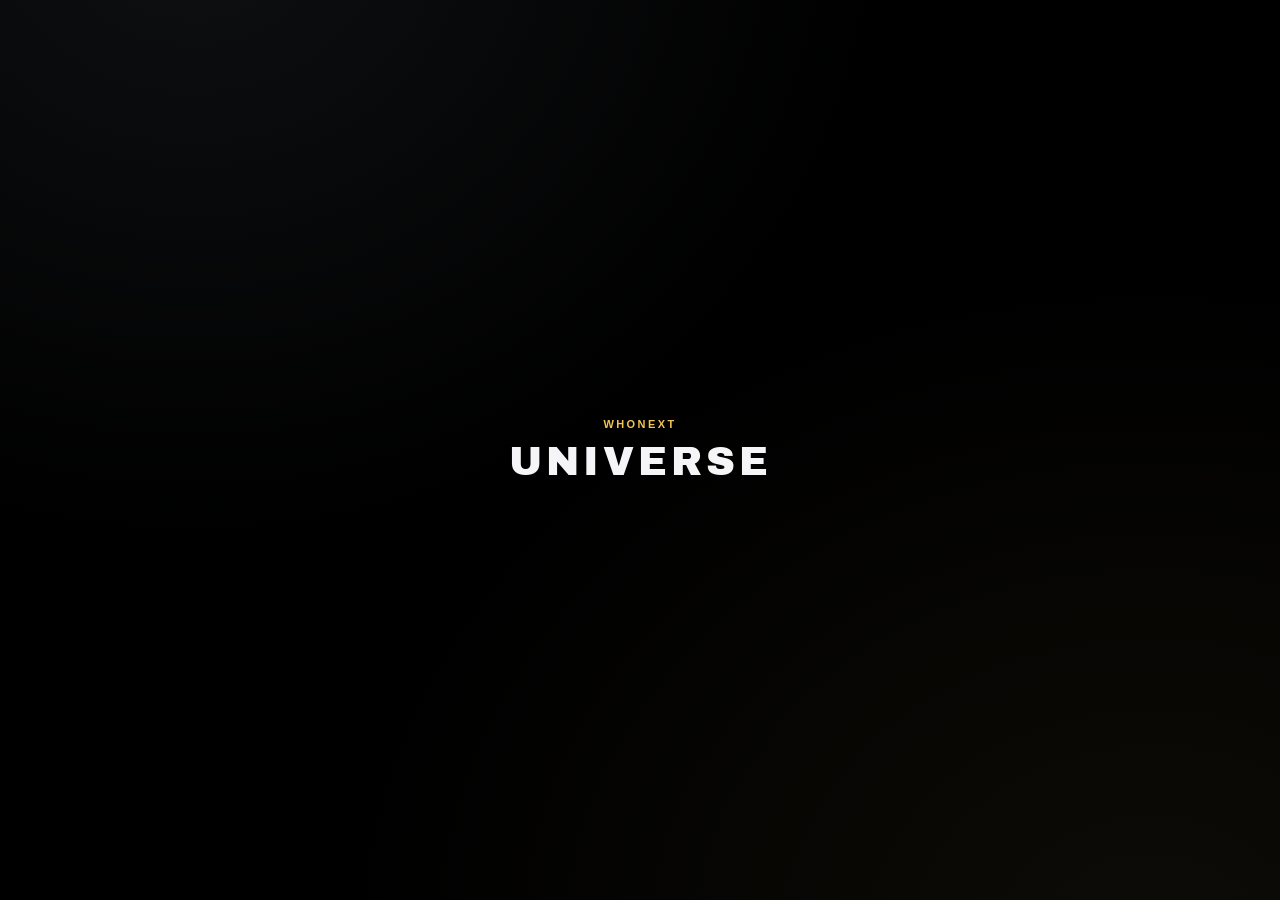
<file: demo.html>
<!DOCTYPE html>
<html lang="zh-Hant">
<head>
<meta charset="UTF-8">
<meta name="viewport" content="width=device-width, initial-scale=1.0, viewport-fit=cover">
<title>WHONEXT UNIVERSE — 首頁</title>
<link rel="manifest" href="manifest.json">
<link rel="icon" href="favicon-32.png" sizes="32x32">
<link rel="apple-touch-icon" href="apple-touch-icon.png">
<meta name="theme-color" content="#000000">
<meta name="mobile-web-app-capable" content="yes">
<meta name="apple-mobile-web-app-capable" content="yes">
<meta name="apple-mobile-web-app-status-bar-style" content="black-translucent">
<meta name="apple-mobile-web-app-title" content="WHONEXT">
<link rel="preconnect" href="https://fonts.googleapis.com">
<link href="https://fonts.googleapis.com/css2?family=Archivo+Black&display=swap" rel="stylesheet">
<link rel="stylesheet" href="theme.css">
<link rel="stylesheet" href="auth.css">
<link rel="stylesheet" href="top-nav.css">
<link rel="stylesheet" href="bottom-nav.css">
<link rel="stylesheet" href="common.css">
<link rel="stylesheet" href="intro-modal.css">
<style>
  :root{
    --bg-glow-1: rgba(159,179,200,0.09);
    --bg-glow-2: rgba(228,201,122,0.06);
    --toast-bottom: max(24px, env(safe-area-inset-bottom));
  }
  html,body{ height:100%; }
  body{ min-height:100dvh; }

  /* ---------- BRAND MASK ---------- */
  .brand-mask{
    position:fixed; inset:0; z-index:200;
    display:flex; flex-direction:column; align-items:center; justify-content:center;
    background:
      radial-gradient(ellipse at 15% -10%, rgba(159,179,200,0.09), transparent 45%),
      radial-gradient(ellipse at 90% 105%, rgba(228,201,122,0.06), transparent 50%),
      var(--bg);
    transition: opacity .4s ease;
  }
  .brand-mask.hide{ opacity:0; pointer-events:none; }
  .brand-mask-eyebrow{
    font-size:11px; font-weight:700; letter-spacing:.22em; color:var(--gold);
    text-transform:uppercase; margin-bottom:10px;
  }
  .brand-mask-title{
    font-family:'Archivo Black', var(--sf); font-weight:400; letter-spacing:.1em;
    font-size: clamp(30px,8vw,40px);
  }

  /* ---------- EVENTS ---------- */
  /* 本週活動是唯一「這週該去哪打」的入口，标题用金底黑字的小膠囊把它從
     本月活動／已結束那種純文字 label 裡跳出來，跟下面卡片的金色微光呼應。
     只挑這一個 section-label 特化，本月活動／已結束／其他頁的
     section-label 維持原樣。已結束是獨立的第三個區塊（不是切換按鈕），
     跟本週／本月一樣直接堆疊顯示，見 renderEvents。 */
  .section-label-week{
    display:inline-block; padding:5px 13px; border-radius:999px;
    background: var(--gold); color: var(--bg);
    box-shadow: 0 2px 12px -4px rgba(242,196,85,0.55);
  }
  .event-add-btn{
    font-size:11px; font-weight:700; padding:5px 11px; border-radius:999px;
    border:1px solid var(--line); color: var(--secondary); background: rgba(255,255,255,0.03);
  }

  /* 運動類型切換：只有本月活動裡出現一種以上運動時才會出現（見 renderEvents）。 */
  .sport-toggle-row{ display:flex; gap:6px; }
  .sport-toggle-btn{
    font-size:11px; font-weight:700; padding:5px 11px; border-radius:999px;
    border:1px solid var(--line); color: var(--secondary); background: rgba(255,255,255,0.03);
  }
  .sport-toggle-btn.active{ background: var(--good-bg); color: var(--good); border-color: transparent; }

  /* 本週／本月活動改橫向滑動卡片（跟 ranking.html 的 trophy-row/rank-row
     用同一套 scroll-snap 手法，維持全站一致）：一次專注看一場、露出下一張
     卡片的邊緣暗示還能滑，取代原本直向列表要一路往下滑過全部活動。 */
  .event-list{
    display:flex; flex-direction:row; gap:12px; margin-bottom:26px;
    overflow-x:auto; scroll-snap-type:x mandatory; scrollbar-width:none;
    padding: 2px 2px 4px;
  }
  .event-list::-webkit-scrollbar{ display:none; }
  .event-card{
    display:flex; gap:14px; padding:16px;
    flex:0 0 86%; box-sizing:border-box; scroll-snap-align:start;
  }
  .event-list .event-empty{ flex:0 0 100%; box-sizing:border-box; }
  /* 賽事／企劃／練習用很淡的底色漸層做低調區分，不搶走狀態標籤的視覺重點。 */
  .event-card.et-practice{ background: linear-gradient(180deg, rgba(159,179,200,0.10), var(--card)); }
  .event-card.et-project{ background: linear-gradient(180deg, rgba(201,183,155,0.10), var(--card)); }
  .event-card.et-match{ background: linear-gradient(180deg, rgba(242,196,85,0.12), var(--card)); }
  /* 主辦方外框色：WHONEXT／友團各用系列色的一支，跟賽事類型底色（上面
     et-practice/et-project/et-match）是兩個獨立軸，一眼分得出「誰辦的」
     跟「什麼性質」。 */
  .event-card.club-whonext{ border-color: rgba(159,179,200,0.45); }
  .event-card.club-friend{ border-color: rgba(201,183,155,0.45); }
  /* 本週活動用金色微邊框＋淡光暈把視覺焦點自然拉到卡片上，本月活動／
     已結束維持原本的暗色／主辦方外框不變。已結束的賽事已經被分流到
     #eventListEnded，本週列表本來就不會出現，不用再額外排除。 */
  #eventListWeek .event-card{
    border-color: rgba(242,196,85,0.4);
    box-shadow: 0 0 0 1px rgba(242,196,85,0.1), 0 0 22px -6px rgba(242,196,85,0.35);
  }
  /* 已結束分頁的卡片統一降不透明度＋去彩度，跟其他分頁的正常卡片做出
     區隔，即使已結束卡片獨立成頁，視覺上還是該一眼認出「這頁都是過去
     的賽事」。 */
  .event-card.is-ended{
    opacity:.7; filter: grayscale(1) brightness(.82);
  }
  .event-date{
    width:52px; flex-shrink:0; text-align:center;
    padding: 8px 0; border-radius:14px;
    background: rgba(255,255,255,0.05); border:1px solid var(--line);
    font-family: var(--sf-mono);
  }
  .event-date .ed-month{ font-size:10px; font-weight:700; color:var(--tertiary); letter-spacing:.05em; }
  .event-date .ed-day{ font-size:22px; font-weight:800; line-height:1.2; }
  .event-date .ed-weekday{ font-size:10px; color:var(--secondary); }

  .event-body{ flex:1; min-width:0; }
  .event-title-row{ display:flex; align-items:center; justify-content:space-between; gap:8px; margin-bottom:6px; }
  .event-title{ font-size:15px; font-weight:800; letter-spacing:-.005em; }
  .event-title-actions{ display:flex; align-items:center; gap:6px; flex-shrink:0; }
  /* ---------- 標籤系統整體規劃 ----------
     兩層：
     1) 賽事狀態（event-status）＝這場賽事本身的狀態，語氣中性、純色底、
        沒有邊框，顏色只當「資訊分類」用（灰＝尚未/已結束、綠＝可報名、
        金＝候補機會、橘＝額滿）。
     2) 行動標籤（cta / confirmed）＝「我」跟這場賽事的關係，比狀態更
        重要，一律加邊框或圖示做區隔；「我要報名」再加微光搶最大焦點，
        「已報名」用勾選符號一眼確認、不用搶眼。
     兩層顏色語意保持一致（綠＝好事、金＝機會/行動、橘＝受限、灰＝中性），
     只靠有沒有邊框/圖示/微光分「賽事資訊」跟「我的狀態」誰該搶焦點。
  ------------------------------------------ */
  .event-status{
    font-size:10px; font-weight:700; padding:3px 9px; border-radius:999px; flex-shrink:0; white-space:nowrap;
    cursor:default; display:inline-flex; align-items:center; gap:5px;
  }
  .event-status.upcoming{ background: rgba(255,255,255,0.08); color: var(--secondary); }
  .event-status.open{ background: var(--good-bg); color: var(--good); }
  .event-status.waitlist{ background: var(--gold-bg); color: var(--gold); }
  .event-status.full{ background: var(--warn-bg); color: var(--warn); }
  .event-status.closed{ background: rgba(255,255,255,0.05); color: var(--tertiary); }
  .event-status.ongoing{ background: rgba(159,179,200,0.16); color: var(--n-accent); }
  .event-status.ended{ background: rgba(255,255,255,0.05); color: var(--tertiary); }
  /* 「進行中」加一顆呼吸燈，跟其他純資訊性狀態區隔，強調現在正在發生。 */
  .event-status.ongoing::before{
    content:''; width:5px; height:5px; border-radius:50%; background: var(--n-accent);
    box-shadow: 0 0 4px var(--n-accent); animation: eventStatusPulse 1.6s ease-in-out infinite;
  }
  @keyframes eventStatusPulse{ 0%,100%{ opacity:1; } 50%{ opacity:.3; } }
  body.is-admin .event-status{ cursor:pointer; box-shadow: inset 0 0 0 1px currentColor; }
  body.is-admin .event-status:active{ opacity:.7; }

  /* 「我要報名」是主要 CTA，要搶視覺焦點，但不用高對比實色底那麼刺眼：
     半透明金底 + 金字 + 細邊框，仍比「已報名」顯眼一點點就好。 */
  .event-cta-tag{
    font-size:10px; font-weight:800; padding:4px 10px; border-radius:999px; flex-shrink:0; white-space:nowrap;
    color: var(--gold); background: var(--gold-bg); border:1px solid rgba(242,196,85,0.4);
  }
  /* 「已報名」是狀態告知，不用搶眼：半透明綠底 + 細邊框 + 勾選符號。 */
  .event-confirmed-tag{
    font-size:10px; font-weight:700; padding:3px 9px; border-radius:999px; flex-shrink:0; white-space:nowrap;
    display:inline-flex; align-items:center; gap:3px;
    color: var(--good); background: var(--good-bg); border:1px solid rgba(127,215,154,0.35);
  }
  .event-confirmed-tag::before{ content:'✓'; font-size:9px; font-weight:800; }
  .event-meta{ font-size:12.5px; color:var(--secondary); line-height:1.5; font-family: var(--sf-mono); }
  .event-meta .sep{ color:var(--tertiary); margin:0 6px; }

  .event-edit-btn{
    font-size:10px; font-weight:700; padding:3px 9px; border-radius:999px; white-space:nowrap;
    border:1px solid var(--line); color: var(--secondary); background: rgba(255,255,255,0.03);
  }

  .event-card{ cursor:pointer; }

  .event-progress{ margin-top:10px; }
  .event-progress-track{
    height:5px; border-radius:999px; background: rgba(255,255,255,0.08); overflow:hidden;
  }
  .event-progress-fill{
    height:100%; border-radius:999px; background: var(--gold); transition: width .2s ease;
  }
  .event-progress-fill.full{ background: var(--warn); }
  .event-progress-label{
    margin-top:5px; font-size:11px; color:var(--tertiary); font-family: var(--sf-mono);
  }

  .event-empty{
    display:flex; align-items:center; justify-content:center;
    /* 跟有資料的 .event-card 同高（單行標題卡片實測 ~118.75px），避免本週
       沒活動時佔位框看起來比下方本月卡片矮一截。 */
    min-height:118.75px; padding:16px 18px; text-align:center; font-size:13px; color:var(--tertiary);
  }

  .event-attendees{ display:flex; align-items:center; gap:8px; margin-top:10px; min-height:26px; }
  .avatar-host{
    width:26px; height:26px; border-radius:50%; flex-shrink:0;
    display:flex; align-items:center; justify-content:center;
    font-size:10.5px; font-weight:800; color:#000;
    background: var(--gold); border:2px solid #0a0a0a;
    cursor:pointer; object-fit:cover;
  }
  .event-host-sep{ width:1px; height:14px; background:var(--line); flex-shrink:0; }
  .avatar-stack{ display:flex; margin-right:6px; }
  .avatar{
    width:26px; height:26px; border-radius:50%; flex-shrink:0;
    display:flex; align-items:center; justify-content:center;
    font-size:10.5px; font-weight:800; color:#000;
    border:2px solid #0a0a0a; margin-left:-8px;
    cursor:pointer;
  }
  .avatar:first-child{ margin-left:0; }
  .avatar.n{ background: var(--n-accent); }
  .avatar.e{ background: var(--e-accent); }
  .avatar.x{ background: var(--x-accent); }
  .avatar.t{ background: var(--t-accent); }
  .avatar-more{
    width:26px; height:26px; border-radius:50%; flex-shrink:0; margin-left:-8px;
    display:flex; align-items:center; justify-content:center;
    font-size:10px; font-weight:700; color:var(--secondary);
    background: rgba(255,255,255,0.08); border:2px solid #0a0a0a;
  }
  .event-attendees-label{ font-size:11.5px; color:var(--tertiary); font-family: var(--sf-mono); }

  /* ---------- EDIT SHEET ---------- */
  .edit-input.invalid{ border-color:#ff453a; }
  .time-range-row{ display:flex; align-items:center; gap:8px; margin-bottom:14px; }
  .time-range-row .edit-input{ flex:1; min-width:0; margin-bottom:0; }
  .time-range-sep{ color:var(--tertiary); flex-shrink:0; }
  .edit-delete-btn{
    width:100%; font-size:13px; font-weight:700; padding:11px 0; border-radius:12px; margin-bottom:8px;
    color: var(--warn); border:1px solid rgba(231,161,90,0.4); background: rgba(231,161,90,0.1);
  }
  .edit-delete-btn:disabled{ opacity:.5; }

  /* ---------- EVENT DETAIL / SIGNUP ---------- */
  /* 固定高度先把文字跟報名欄位的空間留好，展開表單時內容不會整個跳動，
     「我要報名」按鈕（跟展開後表單裡的送出按鈕）都貼齊底部。 */
  .detail-box{
    max-width:420px; max-height:85vh; min-height:420px;
    overflow-y:auto; display:flex; flex-direction:column; justify-content:space-between;
  }
  /* 報名彈窗特別長（名單很多人）時，只讓上半部資訊區自己滾動，
     報名按鈕固定在底部，避免外層彈窗＋內層名單雙重滾動條在手機上誤觸。 */
  #eventDetailOverlay .detail-box{ overflow-y:hidden; }
  .detail-scroll{ flex:1; min-height:0; overflow-y:auto; margin-bottom:16px; }
  .detail-meta{ font-size:12.5px; color:var(--secondary); line-height:1.6; font-family: var(--sf-mono); margin-bottom:14px; }
  #eventSignupSection{ display:flex; flex-direction:column; }

  #detailAttendees{ margin-top:20px; }
  .detail-attendees-empty{ font-size:12px; color:var(--tertiary); }
  .detail-attendees-grid{
    display:flex; flex-wrap:wrap; gap:8px;
  }
  .detail-attendees-grid .avatar{
    margin-left:0; cursor:pointer;
    width:44px; height:44px; font-size:15px;
  }

  .self-signed-note{
    font-size:12.5px; font-weight:700; color:var(--gold); text-align:center; margin-bottom:10px;
  }
  .signup-cancel-btn{
    width:100%; font-size:13px; font-weight:700; padding:11px 0; border-radius:12px;
    color: var(--warn); border:1px solid rgba(231,161,90,0.4); background: rgba(231,161,90,0.1);
  }

  .signup-self-note{ font-size:13px; color:var(--secondary); padding: 4px 2px; margin-bottom:2px; }
  .signup-self-note b{ color:var(--label); font-weight:800; }
  .signup-cancel-btn:disabled{ opacity:.5; }

  .help-guest-section{ margin-top:16px; padding-top:16px; border-top:1px solid var(--line); }
  .help-guest-section .signup-submit{ margin-top:10px; }
  .guest-queue-row{
    display:flex; align-items:center; justify-content:space-between; gap:8px;
    padding:9px 12px; border-radius:12px; background: rgba(255,255,255,0.04); border:1px solid var(--line);
  }
  .guest-queue-remove{
    font-size:11px; font-weight:700; color:var(--tertiary); padding:3px 9px; border-radius:999px;
    flex-shrink:0; background:transparent; border:1px solid var(--line);
  }
  .guest-queue-remove:active{ background: rgba(255,255,255,0.06); }
  .guest-queue-remove:disabled{ opacity:.5; }
  .help-guest-referred{ margin-top:16px; padding-top:16px; border-top:1px solid var(--line); }

  .guest-cancel-link{
    width:100%; font-size:12px; font-weight:700; color:var(--tertiary); text-decoration:underline;
    text-align:center; padding:8px 0 0; background:transparent; border:none;
  }
  .guest-cancel-link:disabled{ opacity:.5; text-decoration:none; }

  .signup-submit{
    width:100%; font-size:13px; font-weight:700; padding:11px 0; border-radius:12px;
    background: var(--label); color:#000; margin-top:auto;
  }
  .signup-submit:disabled{ opacity:.5; }
  .signup-submit.verified{ background: var(--gold); }

  .signup-entry-row{ display:flex; gap:8px; }
  .signup-entry-btn{
    flex:1; font-size:13px; font-weight:700; padding:11px 0; border-radius:12px;
    background: var(--label); color:#000;
  }
  .signup-entry-btn:disabled{ opacity:.5; }

  .signup-mode-toggle{
    display:flex; background: rgba(255,255,255,0.05); border:1px solid var(--line);
    border-radius:999px; padding:2px; margin-bottom:14px;
  }
  .signup-mode-toggle button{
    flex:1; font-size:12px; font-weight:700; padding:8px 0; border-radius:999px; color:var(--tertiary);
  }
  .signup-mode-toggle button.active{ background: var(--card-strong); color: var(--label); }
  /* 這裡上面已經有「球員報名／訪客報名」分頁標題，登入元件自己的
     whoami-title 會重複寫一次「球員登入」，在這個彈窗裡隱藏掉就好，
     不動 identity-picker.js 本身（profile.html/finance.html 還是要顯示）。 */
  #signupWhoami .whoami-title{ display:none; }

  .signup-list{ display:flex; flex-direction:column; gap:6px; }
  .signup-empty{ font-size:12.5px; color:var(--tertiary); padding: 4px 2px; }

  .guest-add-row{ display:flex; gap:8px; margin-bottom:10px; }
  .guest-add-row .edit-input{ flex:1; min-width:0; margin-bottom:0; }
  .guest-add-btn{
    flex-shrink:0; font-size:13px; font-weight:700; padding:0 16px; border-radius:12px;
    background: rgba(255,255,255,0.05); border:1px solid var(--line); color: var(--label);
  }
  .guest-add-btn:active{ background: rgba(255,255,255,0.09); }

  .import-toggle-row{
    display:flex; align-items:center; justify-content:space-between; gap:8px;
    padding:9px 12px; border-radius:12px; background: rgba(255,255,255,0.04); border:1px solid var(--line);
    cursor:pointer;
  }
  .import-toggle-row:active{ background: rgba(255,255,255,0.07); }
  .import-toggle-status{ font-size:11px; font-weight:700; padding:3px 9px; border-radius:999px; flex-shrink:0; }

  /* 出席名單改成頭像＋名字點選（原本是文字列勾選），跟賽事詳情頁的
     頭像堆疊風格一致；建立活動的出席名單／管理員編輯已報名名單共用
     這個可捲動方格區，邏輯（avatarPickItemHTML 等）也是同一份。 */
  .avatar-pick-grid{
    display:flex; flex-wrap:wrap; gap:14px 10px; max-height:260px; overflow-y:auto; padding:4px 2px;
  }
  .avatar-pick-item{
    width:58px; display:flex; flex-direction:column; align-items:center; gap:6px;
    cursor:pointer; -webkit-tap-highlight-color:transparent;
  }
  .avatar-pick-avatar{
    position:relative; width:48px; height:48px; border-radius:50%; flex-shrink:0;
    display:flex; align-items:center; justify-content:center;
    font-size:16px; font-weight:800; color:#000;
    border:2px solid transparent; object-fit:cover;
    opacity:.4; filter:grayscale(75%);
    transition: opacity .15s ease, filter .15s ease, border-color .15s ease, transform .1s ease;
  }
  .avatar-pick-avatar img{ width:100%; height:100%; border-radius:50%; object-fit:cover; }
  .avatar-pick-avatar.n{ background: var(--n-accent); }
  .avatar-pick-avatar.e{ background: var(--e-accent); }
  .avatar-pick-avatar.x{ background: var(--x-accent); }
  .avatar-pick-avatar.t{ background: var(--t-accent); }
  .avatar-pick-item:active .avatar-pick-avatar{ transform:scale(.92); }
  .avatar-pick-item[data-present="1"] .avatar-pick-avatar{
    opacity:1; filter:none; border-color: var(--gold);
  }
  .avatar-pick-badge{
    position:absolute; right:-2px; bottom:-2px; width:18px; height:18px; border-radius:50%;
    background: var(--gold); color:#0a0a0a; font-size:11px; font-weight:900; line-height:1;
    display:flex; align-items:center; justify-content:center; border:2px solid #0a0a0a;
    opacity:0; transform:scale(.5); transition: opacity .15s ease, transform .15s ease;
  }
  .avatar-pick-item[data-present="1"] .avatar-pick-badge{ opacity:1; transform:scale(1); }
  .avatar-pick-name{
    font-size:11px; color:var(--tertiary); text-align:center; line-height:1.2; max-width:58px;
    overflow:hidden; text-overflow:ellipsis; white-space:nowrap;
  }
  .avatar-pick-item[data-present="1"] .avatar-pick-name{ color:var(--label); font-weight:700; }
  .avatar-pick-tag{ color:var(--gold); font-weight:700; }

</style>
</head>
<body>

  <div class="brand-mask" id="brandMask">
    <div class="brand-mask-eyebrow">WHONEXT</div>
    <div class="brand-mask-title">UNIVERSE</div>
  </div>
  <script>
    // 品牌遮罩是開場動畫，不論登入登出，只要是直接連進站（網址列、LIFF、
    // 重新整理、書籤）都要看一次；只有從 nav 點回首頁才跳過——bottom-nav.js
    // 點擊當下會先寫 sessionStorage 這個 flag。同步執行、緊接在 .brand-mask
    // 這段 markup 後面，趕在瀏覽器畫出這一幀之前拿掉，才不會先閃一下遮罩
    // 才消失；跟下面 hideBrandMask() 的延遲淡出是兩回事，那個是給沒有這裡
    // 直接拿掉的訪客用的。
    if(sessionStorage.getItem('whonext_nav_to_index')){
      sessionStorage.removeItem('whonext_nav_to_index');
      var __skipBrandMask = document.getElementById('brandMask');
      if(__skipBrandMask) __skipBrandMask.remove();
    }
  </script>

  <div class="wrap">

    <div class="section-label-row">
      <div class="section-label section-label-week">本週活動</div>
      <button type="button" class="event-add-btn" id="eventAddBtn" style="display:none">＋ 發起活動</button>
    </div>
    <div class="event-list" id="eventListWeek"></div>

    <div class="section-label-row">
      <div class="section-label">本月活動</div>
      <div class="sport-toggle-row" id="sportToggleRow"></div>
    </div>
    <div class="event-list" id="eventListMonth"></div>

    <div class="section-label-row">
      <div class="section-label">已結束</div>
    </div>
    <div class="event-list" id="eventListEnded"></div>

  </div>

  <div class="auth-overlay" id="eventEditOverlay">
    <div class="modal-box-wrap">
      <button type="button" class="modal-close-btn" id="eventEditCloseBtn" aria-label="關閉">×</button>
      <div class="auth-box detail-box">
      <div class="edit-title" id="eventEditTitleLabel">編輯賽事</div>

      <div class="edit-field-label">標題</div>
      <input type="text" id="eventEditTitle" class="edit-input" placeholder="例如 例行練習賽">

      <div class="edit-field-label">發起人</div>
      <input type="text" id="eventEditHost" class="edit-input" placeholder="例如 儒">

      <div id="eventEditTemplateWrap">
        <div class="edit-field-label">預設賽事</div>
        <select id="eventEditTemplate" class="edit-input">
          <option value="manual">無</option>
          <option value="whonext_badminton">WHONEXT 羽球</option>
        </select>
      </div>

      <div class="edit-field-label">類型</div>
      <select id="eventEditType" class="edit-input">
        <option value="practice">練習</option>
        <option value="project">企劃</option>
        <option value="match">賽事</option>
      </select>

      <div class="edit-field-label">日期</div>
      <input type="date" id="eventEditDate" class="edit-input">

      <div class="edit-field-label">時間</div>
      <div class="time-range-row">
        <select id="eventEditTimeStart" class="edit-input"></select>
        <span class="time-range-sep">–</span>
        <select id="eventEditTimeEnd" class="edit-input"></select>
      </div>

      <div class="edit-field-label">地點</div>
      <input type="text" id="eventEditLocation" class="edit-input" placeholder="例如 林口高中體育館">

      <div class="edit-field-label">報名人數上限</div>
      <input type="number" id="eventEditCapacity" class="edit-input" placeholder="留空代表不限" min="0">

      <div class="edit-field-label">超過上限後</div>
      <select id="eventEditOverflow" class="edit-input">
        <option value="reject">拒絕報名</option>
        <option value="waitlist">開放候補</option>
      </select>

      <div id="eventEditAttendWrap" style="display:none">
        <div class="edit-field-label" id="eventEditAttendLabel">出席名單</div>
        <div class="guest-add-row">
          <input type="text" id="eventEditGuestName" class="edit-input" placeholder="手動新增訪客姓名">
          <button type="button" class="guest-add-btn" id="eventEditGuestAdd">新增</button>
        </div>
        <div class="signup-list avatar-pick-grid" id="eventEditAttendList"></div>
      </div>

      <div id="eventEditRecurringWrap" style="display:none; margin-bottom:14px;">
        <label class="import-toggle-row" style="cursor:pointer;">
          <span>自動產生當月剩餘週次（最多 4 週，套用同一份月繳名單）</span>
          <input type="checkbox" id="eventEditRecurring" style="width:18px;height:18px;flex-shrink:0;">
        </label>
      </div>

      <button type="button" class="edit-delete-btn admin-only" id="eventEditDelete" style="display:none">刪除賽事</button>
      <div class="edit-actions">
        <button type="button" class="edit-cancel" id="eventEditCancel">取消</button>
        <button type="button" class="edit-save" id="eventEditSave">儲存</button>
      </div>
      </div>
    </div>
  </div>

  <div class="auth-overlay" id="eventDetailOverlay">
    <div class="modal-box-wrap">
      <button type="button" class="modal-close-btn" id="eventDetailCloseBtn" aria-label="關閉">×</button>
      <div class="auth-box detail-box">
      <div class="detail-scroll">
        <div class="edit-title" id="detailTitle"></div>
        <div class="detail-meta" id="detailMeta"></div>
        <div id="detailProgress"></div>
        <div id="detailAttendees"></div>
      </div>

      <!-- 管理員點卡片不是走自己報名的流程，是直接管理這場的報名名單：
           取消任何人的報名、或幫球員手動報名，見 openEventDetail 的
           isAdmin 分支。 -->
      <div id="adminManageSection" style="display:none">
        <div class="edit-field-label">已報名名單</div>
        <div class="signup-list avatar-pick-grid" id="adminSignupList"></div>

        <div class="edit-field-label" style="margin-top:16px">幫球員報名</div>
        <div class="guest-add-row">
          <input type="text" id="adminAddPlayerName" class="edit-input" list="adminAddPlayerList" placeholder="輸入或選擇球員姓名" autocomplete="off">
          <button type="button" class="guest-add-btn" id="adminAddPlayerBtn">新增</button>
        </div>
        <datalist id="adminAddPlayerList"></datalist>
      </div>

      <div id="selfSignedSection" style="display:none">
        <div class="self-signed-note">你已經報名這場了</div>
        <button type="button" class="signup-cancel-btn" id="signupCancelBtn" disabled>取消報名</button>

        <div class="help-guest-section">
          <div class="edit-field-label">推薦球友報名</div>
          <div class="guest-add-row">
            <input type="text" id="helpGuestName" class="edit-input" placeholder="輸入球友姓名">
            <button type="button" class="guest-add-btn" id="helpGuestAdd">+</button>
          </div>
          <div class="signup-list" id="helpGuestList"></div>
          <button type="button" class="signup-submit" id="helpGuestSubmit">送出球友報名</button>
        </div>
      </div>

      <!-- 不管這場自己有沒有報名（包含報名後又取消），只要之前推薦過球友
           報名，都要能在這裡看到、取消——不然球友的報名卡在自己取消
           球員報名之後就沒地方能收回，只能麻煩管理員。見 openEventDetail。 -->
      <div class="help-guest-referred" id="myReferredGuestsSection" style="display:none">
        <div class="edit-field-label">你推薦報名的球友</div>
        <div class="signup-list" id="helpGuestReferredList"></div>
      </div>

      <div class="signup-entry-row" id="signupEntryRow">
        <button type="button" class="signup-entry-btn" id="signupEntryBtn">我要報名</button>
      </div>

      <div id="eventSignupSection" style="display:none">
        <div class="signup-mode-toggle" id="signupModeToggle" style="display:none">
          <button type="button" class="active" data-mode="member" id="signupModeMemberBtn">球員報名</button>
          <button type="button" data-mode="guest" id="signupModeGuestBtn">訪客報名</button>
        </div>
        <div id="signupMemberFields">
          <div id="signupAsSelf"></div>
        </div>
        <div id="signupGuestFields" style="display:none">
          <input type="text" id="signupGuestName" class="edit-input" placeholder="輸入姓名">
          <div class="edit-field-label">推薦人（選填，可從清單選或自己輸入）</div>
          <input type="text" id="signupReferrer" class="edit-input" list="signupReferrerList" placeholder="請輸入或選擇隊內推薦人，無則留空">
          <datalist id="signupReferrerList"></datalist>
          <button type="button" class="guest-cancel-link" id="signupGuestCancelBtn">已經報名了？用這個姓名取消報名</button>
        </div>

        <button type="button" class="signup-submit" id="signupSubmit">送出報名</button>
      </div>
      </div>
    </div>
  </div>

  <div class="toast" id="toast"></div>

<script src="backend.js"></script>
<script src="top-nav.js"></script>
<script src="auth.js"></script>
<script src="identity-picker.js"></script>
<script src="bottom-nav.js"></script>
<script src="intro-modal.js"></script>
<script>
  // demo 頁預設直接是登入好的管理員身分，方便看「發起活動」之類要登入
  // 才會顯示的功能，不用每次手動走一次登入流程。純前端塞 localStorage
  // 假身分，不會打真的 Google/LINE 登入 API。但因為跟正式頁面共用同一組
  // auth.js／localStorage key，這個瀏覽器之後開 index.html／profile.html
  // 等正式頁面也會顯示還登入著這個假管理員，要看回真實登入狀態的話手動
  // 登出（或清瀏覽器的 localStorage）即可，不影響任何後端資料。
  if(window.WhonextAuth && !WhonextAuth.getPlayerName()){
    WhonextAuth.setPlayerName('示範管理員', true, '', 'demo-admin');
    WhonextAuth.setRole('admin');
  }

  // 賽事資料存在後端 events 分頁。status 是管理員手動控制的三段式：
  // upcoming（即將開放）／open（報名中，實際名額狀態由系統判斷）／closed（已截止），
  // 管理員點擊狀態標籤依序切換。open 底下的顯示文字再依報名人數/上限/候補設定
  // 自動判斷成「報名中」「已額滿」「開放候補」三種，不用手動選。
  // 舊資料的 status 若是 full 或空值，一律當成 open 處理（走自動判斷）。
  // 「進行中」「已結束」是額外依賽事日期＋時間自動判斷，時間到了就蓋過上述顯示，
  // 底層 ev.status 不受影響，事後時間往前捲動時仍會回到原本的報名狀態顯示。
  let EVENTS = [];
  let eventsLoaded = false;

  // 未登入的訪客不該在打開網站當下就看到真實球員的報名名單/主辦人，
  // 首頁改顯示這組固定的示範資料，也完全不打真的後端；日期用相對「今天」
  // 換算，維持在本週／本月篩選範圍內看得到。一登入就換回真的資料
  // （見下面 whonext:playername-change）。
  function isGuest(){ return !(window.WhonextAuth && WhonextAuth.getPlayerName()); }
  function buildGuestDemoEvents(){
    const today = new Date();
    today.setHours(0, 0, 0, 0);
    function isoOffset(days){
      const d = new Date(today);
      d.setDate(d.getDate() + days);
      return d.toISOString().slice(0, 10);
    }
    return [
      {
        id: 'demo-1', title: '羽球練習', type: 'practice', date: isoOffset(2),
        time: '19:00-21:00', location: '民權運動中心', host_name: '王小明', host_avatar: '',
        capacity: 20, signup_count: 8, waitlist_count: 0, status: 'open',
        signup_names: ['王小明', '陳小華', '林小芳', '張大偉', '李佳玲', '黃志成', '吳雅婷', '許家豪']
      },
      {
        id: 'demo-2', title: '友誼賽', type: 'match', date: isoOffset(9),
        time: '14:00-17:00', location: '仁愛運動中心', host_name: '陳小華', host_avatar: '',
        capacity: 16, signup_count: 12, waitlist_count: 0, status: 'open',
        signup_names: ['陳小華', '林小芳', '張大偉', '李佳玲', '黃志成', '吳雅婷']
      },
      {
        id: 'demo-3', title: '新手教學企劃', type: 'project', date: isoOffset(16),
        time: '10:00-12:00', location: '民權運動中心', host_name: '林小芳', host_avatar: '',
        capacity: 12, signup_count: 5, waitlist_count: 0, status: 'open',
        signup_names: ['林小芳', '張大偉', '李佳玲']
      }
    ];
  }

  // 賽事標題含友團隊伍關鍵字，就歸類為「友團活動」。目前只有黑狗隊，
  // 之後如有其他友團合作，把隊名加進這個陣列即可，不用動判斷邏輯。
  // 不再拿來篩選分頁（本週/本月已經混在一起顯示），只用來決定卡片外框
  // 顏色（見 clubClass）。
  const FRIEND_CLUB_KEYWORDS = ['黑狗'];
  function isFriendEvent(title){
    const t = String(title || '');
    return FRIEND_CLUB_KEYWORDS.some(function(k){ return t.indexOf(k) !== -1; });
  }
  function clubClass(title){
    return isFriendEvent(title) ? 'club-friend' : 'club-whonext';
  }

  // 運動類型判斷跟友團判斷同一套關鍵字比對邏輯：標題含哪個運動關鍵字就歸類，
  // 之後如果開了新的運動（排球、桌球…）把名字加進這個陣列即可。抓不到關鍵字
  // 的活動一律不分類（sportOf 回 null），永遠顯示在所有切換分頁底下。
  const SPORT_KEYWORDS = ['羽球', '排球', '籃球', '匹克球', '網球'];
  function sportOf(title){
    const t = String(title || '');
    return SPORT_KEYWORDS.find(function(k){ return t.indexOf(k) !== -1; }) || null;
  }
  // 本月活動旁的運動切換鈕：只有目前活動橫跨兩種以上運動才會出現，單一運動
  // 的社團（目前只有羽球）畫面上完全看不到這排按鈕。
  let sportFilter = null;
  function renderSportToggle(){
    const row = document.getElementById('sportToggleRow');
    const sports = [...new Set(EVENTS.map(function(ev){ return sportOf(ev.title); }).filter(Boolean))];
    if(sports.length < 2){
      row.innerHTML = '';
      sportFilter = null;
      return;
    }
    if(sportFilter && sports.indexOf(sportFilter) === -1) sportFilter = null;
    row.innerHTML = sports.map(function(s){
      return '<button type="button" class="sport-toggle-btn' + (sportFilter === s ? ' active' : '') + '" data-sport="' + s + '">' + s + '</button>';
    }).join('');
  }
  document.getElementById('sportToggleRow').addEventListener('click', function(e){
    const btn = e.target.closest('.sport-toggle-btn');
    if(!btn) return;
    const s = btn.dataset.sport;
    sportFilter = sportFilter === s ? null : s;
    renderEvents();
  });

  async function getRoster(){
    const cached = getApiCache({ action:'getRoster' });
    if(cached) return cached.roster || [];
    try{
      const result = await apiGet({ action:'getRoster' });
      setApiCache({ action:'getRoster' }, result);
      return result.roster || [];
    } catch(e){
      return [];
    }
  }
  // 「＋發起活動」任何人都能用，唯一的門檻是要先登入（不看
  // can_create_events 那個舊權限欄位，也不特別看是不是管理員）。
  function updateEventAddBtn(){
    const btn = document.getElementById('eventAddBtn');
    if(!btn) return;
    const name = window.WhonextAuth ? WhonextAuth.getPlayerName() : '';
    btn.style.display = name ? '' : 'none';
  }

  // type 存英文代碼（practice/project/match），但資料庫裡舊資料還是中文字串，
  // 所以用 legacy 對照兩種都認得，畫面上一律顯示中文 label。
  const EVENT_TYPES = [
    { code: 'practice', label: '練習', legacy: '練習', cls: 'et-practice' },
    { code: 'project', label: '企劃', legacy: '企劃', cls: 'et-project' },
    { code: 'match', label: '賽事', legacy: '賽事', cls: 'et-match' }
  ];
  function eventTypeMeta(type){
    return EVENT_TYPES.find(function(t){ return t.code === type || t.legacy === type; }) || null;
  }
  function eventTypeClass(type){
    const meta = eventTypeMeta(type);
    return meta ? meta.cls : '';
  }
  function eventTypeLabel(type){
    const meta = eventTypeMeta(type);
    return meta ? meta.label : (type || '');
  }

  // 判斷目前綁定的球員身分是否已經報名這場賽事，卡片狀態標籤旁邊顯示
  // 「已報名」。用有沒有綁定球員姓名判斷，不看目前是用球員還是管理員
  // 視角在看——一個人可以同時是球員又是管理員，切到管理員視角看首頁時
  // 自己報名過的賽事也應該照樣顯示「已報名」。
  function currentPlayerSignedUp(ev){
    if(!window.WhonextAuth) return false;
    const name = WhonextAuth.getPlayerName();
    return !!name && Array.isArray(ev.signup_names) && ev.signup_names.indexOf(name) !== -1;
  }

  // 卡片狀態標籤旁邊的行動標籤：已報名一律顯示「已報名」（不管賽事狀態）；
  // 還沒報名的話，只有賽事真的能報（報名中／開放候補）才顯示「我要報名」，
  // 即將開放／已額滿／已截止／進行中／已結束這幾種點進去報名一定會失敗，
  // 不會顯示 CTA，避免標籤跟賽事狀態互相矛盾。
  function eventActionTagHTML(ev, statusMeta){
    if(currentPlayerSignedUp(ev)) return '<span class="event-confirmed-tag">已報名</span>';
    const signupable = statusMeta.cls === 'open' || statusMeta.cls === 'waitlist';
    if(!signupable) return '';
    return '<span class="event-cta-tag">我要報名</span>';
  }

  function isThisCalendarMonth(dateStr){
    return String(dateStr || '').slice(0, 7) === currentCalendarMonth();
  }
  // 本週＝週一到週日（不是「未來 7 天」），跟球隊固定每週練習的習慣對齊。
  function currentWeekRange(){
    const now = new Date();
    now.setHours(0, 0, 0, 0);
    const day = now.getDay(); // 0=日 1=一 ... 6=六
    const diffToMonday = day === 0 ? -6 : 1 - day;
    const monday = new Date(now);
    monday.setDate(now.getDate() + diffToMonday);
    const sunday = new Date(monday);
    sunday.setDate(monday.getDate() + 6);
    sunday.setHours(23, 59, 59, 999);
    return { start: monday, end: sunday };
  }
  function isThisWeek(dateStr){
    const isoDate = String(dateStr || '').slice(0, 10);
    if(!isoDate) return false;
    const d = new Date(isoDate + 'T00:00:00');
    if(isNaN(d)) return false;
    const range = currentWeekRange();
    return d >= range.start && d <= range.end;
  }
  const WEEKDAYS = ['日','一','二','三','四','五','六'];
  const STATUS_CYCLE = ['upcoming', 'open', 'closed'];
  const STATUS_MANUAL_META = {
    upcoming: { label: '即將開放', cls: 'upcoming' },
    closed:   { label: '已截止',   cls: 'closed' }
  };

  function normalizeStatus(status){
    return STATUS_CYCLE.includes(status) ? status : 'open';
  }

  function getEventTimeRange(ev){
    const isoDate = String(ev.date || '').slice(0, 10);
    const range = parseTimeRange(ev.time);
    if(!isoDate || !range.start || !range.end) return { start: null, end: null };
    return { start: new Date(isoDate + 'T' + range.start), end: new Date(isoDate + 'T' + range.end) };
  }

  function eventStatusMeta(ev){
    const { start, end } = getEventTimeRange(ev);
    if(start && end && !isNaN(start) && !isNaN(end)){
      const now = new Date();
      if(now >= end) return { label: '已結束', cls: 'ended' };
      if(now >= start) return { label: '進行中', cls: 'ongoing' };
    }
    const status = normalizeStatus(ev.status);
    if(STATUS_MANUAL_META[status]) return STATUS_MANUAL_META[status];
    const capacity = Number(ev.capacity) || 0;
    const count = Number(ev.signup_count) || 0;
    if(capacity && count >= capacity){
      return ev.overflow_mode === 'waitlist'
        ? { label: '開放候補', cls: 'waitlist' }
        : { label: '已額滿', cls: 'full' };
    }
    return { label: '報名中', cls: 'open' };
  }

  function loadCachedEvents(){
    const cached = getApiCache({ action:'getEvents' });
    if(cached){ EVENTS = cached.events || []; eventsLoaded = true; }
    return !!cached;
  }

  // 賽事「進行中／已結束」時，卡片人數改顯示錢包那邊記錄的實際出席人數
  // （weeks 分頁，依日期比對），取代賽事開始前使用的報名人數。
  let ALL_WEEKS = [];
  function splitNames(val){
    return String(val || '').split(',').map(function(s){ return s.trim(); }).filter(Boolean);
  }
  function weekAttendanceCount(isoDate){
    const week = ALL_WEEKS.find(function(w){ return String(w.week_date).slice(0, 10) === isoDate; });
    if(!week) return null;
    return splitNames(week.present_names).length + splitNames(week.dropin_names).length;
  }
  // 出席名單挑人排序用：算每個人歷來（weeks 分頁 present_names）出場過
  // 幾次，人數多的排前面，方便發起人優先看到常出席的人。ALL_WEEKS 還沒
  // 載入時全部算 0，就退回原本的字母排序，不會整個排不出來或報錯。
  function attendanceCounts(){
    const counts = {};
    ALL_WEEKS.forEach(function(w){
      splitNames(w.present_names).forEach(function(n){ counts[n] = (counts[n] || 0) + 1; });
    });
    return counts;
  }
  function loadCachedWeeksForEvents(){
    const cached = getApiCache({ action:'getWeeks' });
    if(cached) ALL_WEEKS = cached.weeks || [];
    return !!cached;
  }
  async function refreshWeeksForEvents(){
    try{
      const result = await apiGet({ action:'getWeeks' });
      setApiCache({ action:'getWeeks' }, result);
      ALL_WEEKS = result.weeks || [];
      renderEvents();
    } catch(e){}
  }

  async function refreshEvents(){
    try{
      const result = await apiGet({ action:'getEvents' });
      setApiCache({ action:'getEvents' }, result);
      EVENTS = result.events || [];
      eventsLoaded = true;
      renderEvents();
    } catch(e){
      if(!eventsLoaded){
        eventsLoaded = true; // 沒快取又讀取失敗，還是要跳出「載入中」狀態
        renderEvents();
      }
    }
  }

  async function persistEvents(){
    try{
      const result = await apiPost('saveEvents', EVENTS);
      if(!result || !result.success) return null;
      setApiCache({ action:'getEvents' }, { events: EVENTS });
      return result;
    } catch(e){
      return null;
    }
  }

  function progressHTML(ev, statusMeta){
    const capacity = Number(ev.capacity) || 0;
    const hasCapacity = capacity > 0;
    const isPast = statusMeta.cls === 'ongoing' || statusMeta.cls === 'ended';
    const attendance = isPast ? weekAttendanceCount(String(ev.date).slice(0, 10)) : null;
    const count = attendance !== null ? attendance : (Number(ev.signup_count) || 0);
    const waitlist = Number(ev.waitlist_count) || 0;
    const pct = hasCapacity ? Math.min(100, Math.round(count / capacity * 100)) : 0;
    const full = hasCapacity && count >= capacity;
    let label = hasCapacity ? (count + ' / ' + capacity + (attendance !== null ? ' 人出席' : ' 人報名')) : ' ';
    if(attendance === null && hasCapacity && waitlist > 0) label += '・候補 ' + waitlist;
    // 沒設上限時還是把容器印出來(用 visibility:hidden 隱藏),讓卡片不管有沒有
    // 上限，高度都一致，避免清單裡卡片高低不一。
    return '<div class="event-progress"' + (hasCapacity ? '' : ' style="visibility:hidden"') + '>' +
      '<div class="event-progress-track"><div class="event-progress-fill' + (full ? ' full' : '') + '" style="width:' + pct + '%"></div></div>' +
      '<div class="event-progress-label">' + label + '</div>' +
    '</div>';
  }

  const AVATAR_COLORS = ['n', 'e', 'x', 't'];

  // 友團活動如果還沒接上我們的報名系統、抓不到真實人數/名單，可以在這裡
  // 暫時寫死顯示；黑狗隊已經開放走真實報名流程，所以目前這份是空的。
  const FRIEND_ATTENDEE_OVERRIDE = [];
  function friendAttendeeOverride(title){
    const t = String(title || '');
    return FRIEND_ATTENDEE_OVERRIDE.find(function(h){ return h.keywords.some(function(k){ return t.indexOf(k) !== -1; }); }) || null;
  }

  // 卡片列表用頭像疊圖取代長條進度圖，最多顯示 4 個頭像 + 剩餘人數。
  // ev.signup_names 是後端 getEvents 才會回傳的名單快照，舊快取或後端還沒
  // 部署新版時會是 undefined，這裡退回只顯示人數，不會整張卡片壞掉。
  function attendeesHTML(ev, statusMeta){
    const isPast = statusMeta.cls === 'ongoing' || statusMeta.cls === 'ended';
    const attendance = isPast ? weekAttendanceCount(String(ev.date).slice(0, 10)) : null;
    const override = friendAttendeeOverride(ev.title);
    const names = override ? override.names : (Array.isArray(ev.signup_names) ? ev.signup_names : []);
    const count = attendance !== null ? attendance : (override ? override.count : (names.length || Number(ev.signup_count) || 0));
    const waitlist = Number(ev.waitlist_count) || 0;

    const hostName = String(ev.host_name || '').trim();
    const hostAvatar = String(ev.host_avatar || '').trim();
    const hostTitle = '發起人：' + escapeHtml(hostName);
    const hostAvatarInner = hostAvatar
      ? '<img class="avatar-host" src="' + escapeHtml(hostAvatar) + '" referrerpolicy="no-referrer" title="' + hostTitle + '" data-name="' + hostTitle + '" alt="">'
      : '<div class="avatar-host" title="' + hostTitle + '" data-name="' + hostTitle + '">' + avatarInitial(hostName) + '</div>';
    const hostHTML = hostName
      ? hostAvatarInner + '<div class="event-host-sep"></div>'
      : '';

    if(!count){
      return '<div class="event-attendees">' + hostHTML + '<div class="event-attendees-label">尚無人報名</div></div>';
    }

    const shown = names.slice(0, 4);
    const extra = count - shown.length;
    // 行動裝置沒有滑鼠 hover，title 顯示不出全名，所以頭像另外掛
    // data-name，點擊時改用 toast 顯示（見 renderEvents 的點擊委派）。
    const avatarsHTML = shown.map(function(n, idx){
      return '<div class="avatar ' + AVATAR_COLORS[idx % AVATAR_COLORS.length] + '" title="' + escapeHtml(n) + '" data-name="' + escapeHtml(n) + '">' + avatarInitial(n) + '</div>';
    }).join('') + (extra > 0 ? '<div class="avatar-more">+' + extra + '</div>' : '');

    let label = count + (attendance !== null ? ' 人出席' : ' 人已報名');
    if(attendance === null && waitlist > 0) label += '・候補 ' + waitlist;

    return '<div class="event-attendees">' +
      hostHTML +
      (avatarsHTML ? '<div class="avatar-stack">' + avatarsHTML + '</div>' : '') +
      '<div class="event-attendees-label">' + label + '</div>' +
    '</div>';
  }

  function eventCardHTML(i){
    const ev = EVENTS[i];
    const isoDate = String(ev.date).slice(0, 10);
    const mm = isoDate.slice(5,7);
    const dd = isoDate.slice(8,10);
    const wd = WEEKDAYS[new Date(isoDate + 'T00:00:00').getDay()];
    const statusMeta = eventStatusMeta(ev);
    return '<div class="event-card glass ' + eventTypeClass(ev.type) + ' ' + clubClass(ev.title) + (statusMeta.cls === 'ended' ? ' is-ended' : '') + '" data-index="' + i + '">' +
      '<div class="event-date">' +
        '<div class="ed-month">' + mm + '月</div>' +
        '<div class="ed-day">' + dd + '</div>' +
        '<div class="ed-weekday">週' + wd + '</div>' +
      '</div>' +
      '<div class="event-body">' +
        '<div class="event-title-row">' +
          '<div class="event-title">' + ev.title + '</div>' +
          '<div class="event-title-actions">' +
            '<button type="button" class="event-status ' + statusMeta.cls + '" data-index="' + i + '">' + statusMeta.label + '</button>' +
            eventActionTagHTML(ev, statusMeta) +
            '<button type="button" class="event-edit-btn admin-only" data-index="' + i + '">編輯</button>' +
          '</div>' +
        '</div>' +
        '<div class="event-meta">' + (ev.type ? eventTypeLabel(ev.type) + '<span class="sep">・</span>' : '') + ev.time + '<span class="sep">・</span>' + ev.location + '</div>' +
        attendeesHTML(ev, statusMeta) +
      '</div>' +
    '</div>';
  }

  function wireEventList(list){
    list.querySelectorAll('.event-card').forEach(function(card){
      card.addEventListener('click', function(e){
        if(e.target.closest('.event-status') || e.target.closest('.event-edit-btn') || e.target.closest('[data-name]')) return;
        const skipEntry = !!e.target.closest('.event-cta-tag');
        openEventDetail(Number(card.dataset.index), skipEntry);
      });
    });

    // 發起人頭像圖失效（連結失效／被擋）就退回姓名縮寫圓圈，跟 nav 頭像同套邏輯。
    list.querySelectorAll('img.avatar-host').forEach(function(img){
      img.addEventListener('error', function(){
        const fallback = document.createElement('div');
        fallback.className = 'avatar-host';
        fallback.title = img.title;
        fallback.dataset.name = img.dataset.name;
        fallback.textContent = avatarInitial(img.title.replace('發起人：', ''));
        img.replaceWith(fallback);
      }, { once:true });
    });

    // 點頭像顯示全名（touch 裝置沒有 hover，title 這時候看不到）。
    list.querySelectorAll('[data-name]').forEach(function(el){
      el.addEventListener('click', function(e){
        e.stopPropagation();
        showToast(el.dataset.name);
      });
    });

    list.querySelectorAll('.event-status').forEach(function(btn){
      btn.addEventListener('click', async function(){
        if(!document.body.classList.contains('is-admin')) return;
        const ev = EVENTS[Number(btn.dataset.index)];
        const prevStatus = ev.status;
        const cur = normalizeStatus(ev.status);
        ev.status = STATUS_CYCLE[(STATUS_CYCLE.indexOf(cur) + 1) % STATUS_CYCLE.length];
        renderEvents();
        const ok = await persistEvents();
        if(!ok){
          ev.status = prevStatus;
          renderEvents();
          showToast('狀態更新失敗，請稍後再試');
        }
      });
    });

    list.querySelectorAll('.event-edit-btn').forEach(function(btn){
      btn.addEventListener('click', function(){
        openEventEdit(Number(btn.dataset.index));
      });
    });
  }

  // 本週／本月／已結束三個區塊一起顯示（不是切換按鈕，見 2026-08-14 討論）：
  // 本週優先顯示已經報名的，本月其餘活動（本月內、但不在本週）單純照
  // 日期排序，已結束的一律獨立成自己的區塊、按日期新到舊排（最近打完
  // 的賽事排最前面，比從舊到新更常被查）。三個區塊都各自是橫向滑動列表。
  function renderEvents(){
    const weekList = document.getElementById('eventListWeek');
    const monthList = document.getElementById('eventListMonth');
    const endedList = document.getElementById('eventListEnded');
    if(!eventsLoaded){
      weekList.innerHTML = '<div class="event-empty glass">載入賽事中…</div>';
      monthList.innerHTML = '';
      endedList.innerHTML = '';
      return;
    }

    renderSportToggle();

    const inMonth = EVENTS.map(function(ev, i){ return i; }).filter(function(i){
      return isThisCalendarMonth(EVENTS[i].date) && (!sportFilter || sportOf(EVENTS[i].title) === sportFilter);
    });
    const isEnded = function(i){ return eventStatusMeta(EVENTS[i]).cls === 'ended'; };
    const byDate = function(a, b){ return String(EVENTS[a].date).slice(0,10).localeCompare(String(EVENTS[b].date).slice(0,10)); };

    const week = inMonth.filter(function(i){ return isThisWeek(EVENTS[i].date) && !isEnded(i); }).sort(function(a, b){
      const sa = currentPlayerSignedUp(EVENTS[a]) ? 0 : 1;
      const sb = currentPlayerSignedUp(EVENTS[b]) ? 0 : 1;
      if(sa !== sb) return sa - sb;
      return byDate(a, b);
    });
    const restMonth = inMonth.filter(function(i){ return !isThisWeek(EVENTS[i].date) && !isEnded(i); }).sort(byDate);
    const ended = inMonth.filter(isEnded).sort(function(a, b){ return byDate(b, a); });

    weekList.innerHTML = week.length
      ? week.map(eventCardHTML).join('')
      : '<div class="event-empty glass">本週目前沒有排定的活動</div>';
    monthList.innerHTML = restMonth.length
      ? restMonth.map(eventCardHTML).join('')
      : '<div class="event-empty glass">本月其他時間目前沒有排定的活動</div>';
    endedList.innerHTML = ended.length
      ? ended.map(eventCardHTML).join('')
      : '<div class="event-empty glass">本月沒有已結束的賽事</div>';

    wireEventList(weekList);
    wireEventList(monthList);
    wireEventList(endedList);
  }

  let editingIndex = null;

  // 每 30 分鐘一個選項，06:00～23:30，涵蓋大部分活動時段。
  const TIME_OPTIONS = (function(){
    const opts = [];
    for(let mins = 6 * 60; mins <= 23 * 60 + 30; mins += 30){
      opts.push(String(Math.floor(mins / 60)).padStart(2, '0') + ':' + String(mins % 60).padStart(2, '0'));
    }
    return opts;
  })();

  function timeSelectOptionsHTML(extraValue){
    const values = new Set(TIME_OPTIONS);
    if(extraValue) values.add(extraValue); // 舊資料的時間若不在半點上，補一個選項讓它顯示得出來
    return [...values].sort().map(function(t){ return '<option value="' + t + '">' + t + '</option>'; }).join('');
  }

  function setTimeSelects(startVal, endVal){
    const startEl = document.getElementById('eventEditTimeStart');
    const endEl = document.getElementById('eventEditTimeEnd');
    startEl.innerHTML = timeSelectOptionsHTML(startVal);
    endEl.innerHTML = timeSelectOptionsHTML(endVal);
    startEl.value = startVal || TIME_OPTIONS[0];
    endEl.value = endVal || TIME_OPTIONS[0];
  }

  function parseTimeRange(str){
    const parts = String(str || '').split(/[-–]/).map(function(s){ return s.trim(); });
    return { start: parts[0] || '', end: parts[1] || '' };
  }

  // 離開前的資料防遺失：開啟當下拍一張表單快照，關閉時（背景遮罩／×）
  // 比對現在的值有沒有變，變了才跳確認框，避免手滑關掉整份填到一半的
  // 表單。不含 eventEditGuestName（那是暫存輸入框，加進出席名單後就會
  // 清空，不算「表單資料」）跟出席名單勾選（太細瑣，且新增賽事流程本來
  // 就會在儲存時才真正送出勾選結果）。
  let eventEditSnapshot = null;
  function eventEditFormSnapshot(){
    return JSON.stringify({
      title: document.getElementById('eventEditTitle').value,
      host: document.getElementById('eventEditHost').value,
      type: document.getElementById('eventEditType').value,
      date: document.getElementById('eventEditDate').value,
      timeStart: document.getElementById('eventEditTimeStart').value,
      timeEnd: document.getElementById('eventEditTimeEnd').value,
      location: document.getElementById('eventEditLocation').value,
      capacity: document.getElementById('eventEditCapacity').value,
      overflow: document.getElementById('eventEditOverflow').value,
      template: document.getElementById('eventEditTemplate').value,
      recurring: document.getElementById('eventEditRecurring').checked
    });
  }
  function isEventEditDirty(){
    return eventEditSnapshot !== null && eventEditFormSnapshot() !== eventEditSnapshot;
  }

  function openEventEdit(index){
    editingIndex = index;
    const ev = EVENTS[index];
    document.getElementById('eventEditTitleLabel').textContent = '編輯賽事';
    document.getElementById('eventEditTemplateWrap').style.display = 'none';
    document.getElementById('eventEditAttendWrap').style.display = 'none';
    document.getElementById('eventEditAttendList').innerHTML = '';
    document.getElementById('eventEditRecurringWrap').style.display = 'none';
    document.getElementById('eventEditRecurring').checked = false;
    document.getElementById('eventEditTitle').value = ev.title;
    document.getElementById('eventEditHost').value = ev.host_name || '';
    document.getElementById('eventEditType').value = (eventTypeMeta(ev.type) || EVENT_TYPES[0]).code;
    document.getElementById('eventEditDate').value = String(ev.date).slice(0, 10);
    const parsedTime = parseTimeRange(ev.time);
    setTimeSelects(parsedTime.start, parsedTime.end);
    document.getElementById('eventEditLocation').value = ev.location;
    document.getElementById('eventEditCapacity').value = ev.capacity || '';
    document.getElementById('eventEditOverflow').value = ev.overflow_mode === 'waitlist' ? 'waitlist' : 'reject';
    document.getElementById('eventEditDelete').style.display = '';
    document.getElementById('eventEditOverlay').classList.add('open');
    eventEditSnapshot = eventEditFormSnapshot();
  }

  function openEventCreate(){
    editingIndex = 'new';
    document.getElementById('eventEditTitleLabel').textContent = '發起活動';
    document.getElementById('eventEditTemplateWrap').style.display = '';
    document.getElementById('eventEditTemplate').value = 'manual';
    document.getElementById('eventEditTitle').value = '';
    document.getElementById('eventEditHost').value = window.WhonextAuth ? WhonextAuth.getPlayerName() : '';
    document.getElementById('eventEditType').value = 'practice';
    document.getElementById('eventEditDate').value = '';
    setTimeSelects('20:00', '22:00');
    document.getElementById('eventEditLocation').value = '';
    document.getElementById('eventEditCapacity').value = '';
    document.getElementById('eventEditOverflow').value = 'reject';
    document.getElementById('eventEditGuestName').value = '';
    document.getElementById('eventEditRecurringWrap').style.display = 'none';
    document.getElementById('eventEditRecurring').checked = false;
    document.getElementById('eventEditDelete').style.display = 'none';
    document.getElementById('eventEditOverlay').classList.add('open');
    eventEditSnapshot = eventEditFormSnapshot();
    loadAttendRosterPicker();
  }

  function closeEventEdit(){
    document.getElementById('eventEditOverlay').classList.remove('open');
    editingIndex = null;
    eventEditSnapshot = null;
  }

  // 背景遮罩／× 關閉才擋（手滑誤觸的主要來源）；「取消」按鈕本身字面上
  // 就是要放棄變更，不用再多問一次。
  function confirmCloseEventEdit(){
    if(isEventEditDirty() && !confirm('確定要離開嗎？未儲存的內容將會遺失')) return;
    closeEventEdit();
  }

  function nextFridayISO(){
    const d = new Date();
    const diff = (5 - d.getDay() + 7) % 7; // 0 = 今天就是週五
    d.setDate(d.getDate() + diff);
    return d.getFullYear() + '-' + String(d.getMonth() + 1).padStart(2, '0') + '-' + String(d.getDate()).padStart(2, '0');
  }

  // 從 startISO 起，找同一個月內、每隔 7 天出現一次的後續日期（同星期幾），
  // 用於「自動產生當月剩餘週次」，最多回傳 maxExtra 筆。
  function sameWeekdayDatesInMonth(startISO, maxExtra){
    const start = new Date(startISO + 'T00:00:00');
    const month = start.getMonth();
    const dates = [];
    const d = new Date(start);
    while(dates.length < maxExtra){
      d.setDate(d.getDate() + 7);
      if(d.getMonth() !== month) break;
      dates.push(d.getFullYear() + '-' + String(d.getMonth() + 1).padStart(2, '0') + '-' + String(d.getDate()).padStart(2, '0'));
    }
    return dates;
  }

  const EVENT_TEMPLATES = {
    whonext_badminton: {
      title: 'WHONEXT 羽球',
      type: 'practice',
      location: '大墩大慶羽球館',
      time: '20:00-22:00',
      capacity: 16,
      overflow_mode: 'waitlist'
    }
  };

  // 手動新增（非範本）時，出席名單從完整球員名單（getRoster：members 歷史
  // 姓名 + players 綁定狀態）勾選，預設全部未選，由發起人自己挑誰出席；
  // 也能在下面手動加訪客姓名。
  async function loadAttendRosterPicker(){
    document.getElementById('eventEditAttendLabel').textContent = '出席名單';
    document.getElementById('eventEditRecurringWrap').style.display = 'none';
    document.getElementById('eventEditRecurring').checked = false;
    document.getElementById('eventEditAttendWrap').style.display = '';
    const listEl = document.getElementById('eventEditAttendList');
    listEl.innerHTML = '<div class="signup-empty">載入球員名單中…</div>';
    try{
      const roster = await getRoster();
      const byName = new Map();
      roster.forEach(function(p){ if(p.name && !byName.has(p.name)) byName.set(p.name, p); });
      const counts = attendanceCounts();
      const people = [...byName.values()].sort(function(a, b){
        const diff = (counts[b.name] || 0) - (counts[a.name] || 0);
        return diff !== 0 ? diff : a.name.localeCompare(b.name);
      });
      listEl.innerHTML = people.length
        ? people.map(function(p, idx){ return avatarPickItemHTML(p, false, idx); }).join('')
        : '<div class="signup-empty">尚無球員名單</div>';
      if(people.length) wireAvatarPickItems('eventEditAttendList');
    } catch(e){
      listEl.innerHTML = '<div class="signup-empty">讀取球員名單失敗，請稍後再試</div>';
    }
  }

  function addGuestAttendRow(){
    const input = document.getElementById('eventEditGuestName');
    const name = input.value.trim();
    if(!name) return;
    const listEl = document.getElementById('eventEditAttendList');
    const existing = [...listEl.querySelectorAll('.avatar-pick-item')]
      .find(function(item){ return item.dataset.name === name; });
    if(existing){
      existing.dataset.present = '1';
    } else {
      const empty = listEl.querySelector('.signup-empty');
      if(empty) empty.remove();
      // 手動新增的訪客不算在出場次數排序裡，固定插在名單最前面，
      // 讓發起人一眼就找得到剛打的名字，不用往下滑去找。
      listEl.insertAdjacentHTML('afterbegin', avatarPickItemHTML(name, true, 0));
      attachAvatarPickItem(listEl.firstElementChild);
    }
    input.value = '';
    input.focus();
  }
  document.getElementById('eventEditGuestAdd').addEventListener('click', addGuestAttendRow);
  document.getElementById('eventEditGuestName').addEventListener('keydown', function(e){
    if(e.key === 'Enter'){ e.preventDefault(); addGuestAttendRow(); }
  });

  // 選範本時順便把本月月繳名單抓進來排好「出席」預設值,存檔時一起送出去,
  // 不用另外再開一次匯入面板。
  async function applyEventTemplate(key){
    if(key !== 'whonext_badminton'){
      await loadAttendRosterPicker();
      return;
    }
    const tpl = EVENT_TEMPLATES[key];
    document.getElementById('eventEditTitle').value = tpl.title;
    document.getElementById('eventEditType').value = tpl.type;
    document.getElementById('eventEditLocation').value = tpl.location;
    const tplTime = parseTimeRange(tpl.time);
    setTimeSelects(tplTime.start, tplTime.end);
    document.getElementById('eventEditDate').value = nextFridayISO();
    document.getElementById('eventEditCapacity').value = tpl.capacity;
    document.getElementById('eventEditOverflow').value = tpl.overflow_mode;

    // 名單還在抓的時候先鎖住儲存鈕，避免手速太快在清單填好前就存檔，
    // 導致賽事建立成功但月繳名單沒有一起匯入、卻完全沒有提示。
    const saveBtn = document.getElementById('eventEditSave');
    saveBtn.disabled = true;
    document.getElementById('eventEditAttendWrap').style.display = '';
    document.getElementById('eventEditAttendList').innerHTML = '<div class="signup-empty">載入月繳名單中…</div>';

    try{
      const rosterResult = await apiGet({ action:'getRoster' });
      const byName = new Map();
      (rosterResult.roster || []).filter(function(p){ return p.is_monthly_member; }).forEach(function(p){
        if(p.name && !byName.has(p.name)) byName.set(p.name, p);
      });
      const counts = attendanceCounts();
      const people = [...byName.values()].sort(function(a, b){
        const diff = (counts[b.name] || 0) - (counts[a.name] || 0);
        return diff !== 0 ? diff : a.name.localeCompare(b.name);
      });
      document.getElementById('eventEditAttendLabel').textContent = '確認出席名單';
      document.getElementById('eventEditAttendList').innerHTML = people.length
        ? people.map(function(p, idx){ return avatarPickItemHTML(p, true, idx); }).join('')
        : '<div class="signup-empty">目前尚無月繳名單</div>';
      if(people.length) wireAvatarPickItems('eventEditAttendList');
      document.getElementById('eventEditAttendWrap').style.display = '';
      document.getElementById('eventEditRecurringWrap').style.display = '';
      document.getElementById('eventEditRecurring').checked = false;
    } catch(e){
      document.getElementById('eventEditAttendWrap').style.display = 'none';
      document.getElementById('eventEditRecurringWrap').style.display = 'none';
      showToast('讀取月繳名單失敗，請稍後再試');
    } finally {
      saveBtn.disabled = false;
    }
  }

  // 發起人頭像只信任「目前登入的這個人」自己的頭像 URL，不去猜別人的
  // 照片：改成別的名字（例如代別人建活動）就沒有照片來源，退回姓名縮寫；
  // 沒改名字則沿用原本存的頭像（可能是先前登入者留下的），不會平白被清空。
  function resolveHostAvatar(hostName, prevName, prevAvatar){
    if(!hostName) return '';
    if(window.WhonextAuth && hostName === WhonextAuth.getPlayerName()) return WhonextAuth.getPlayerPhoto() || '';
    if(hostName === prevName) return prevAvatar || '';
    return '';
  }

  async function saveEventEdit(){
    if(editingIndex === null) return;
    const title = document.getElementById('eventEditTitle').value.trim();
    const hostName = document.getElementById('eventEditHost').value.trim();
    const type = document.getElementById('eventEditType').value;
    const date = document.getElementById('eventEditDate').value;
    const timeStart = document.getElementById('eventEditTimeStart').value;
    const timeEnd = document.getElementById('eventEditTimeEnd').value;
    const location = document.getElementById('eventEditLocation').value.trim();
    const capacityRaw = document.getElementById('eventEditCapacity').value.trim();
    const overflowMode = document.getElementById('eventEditOverflow').value;
    if(!title || !date || !timeStart || !timeEnd || !location){ showToast('請填寫完整資訊'); return; }
    if(timeEnd <= timeStart){ showToast('結束時間需晚於開始時間'); return; }
    const time = timeStart + '-' + timeEnd;

    const isNew = editingIndex === 'new';
    const capacity = capacityRaw === '' ? '' : Number(capacityRaw);
    let ev, backup;
    let createdCount = 1;

    if(isNew){
      const hostAvatar = resolveHostAvatar(hostName, '', '');
      ev = { title, host_name: hostName, host_avatar: hostAvatar, type, date, time, location, status:'open', capacity, overflow_mode: overflowMode };
      EVENTS.push(ev);
      if(document.getElementById('eventEditRecurringWrap').style.display !== 'none'
        && document.getElementById('eventEditRecurring').checked){
        sameWeekdayDatesInMonth(date, 3).forEach(function(d){
          EVENTS.push({ title, host_name: hostName, host_avatar: hostAvatar, type, date: d, time, location, status:'open', capacity, overflow_mode: overflowMode });
          createdCount++;
        });
      }
    } else {
      ev = EVENTS[editingIndex];
      backup = Object.assign({}, ev);
      ev.host_avatar = resolveHostAvatar(hostName, ev.host_name, ev.host_avatar);
      ev.title = title;
      ev.host_name = hostName;
      ev.type = type;
      ev.date = date;
      ev.time = time;
      ev.location = location;
      ev.capacity = capacity;
      ev.overflow_mode = overflowMode;
    }

    const attendNames = [];
    if(isNew){
      document.querySelectorAll('#eventEditAttendList .avatar-pick-item').forEach(function(row){
        if(row.dataset.present === '1') attendNames.push(row.dataset.name);
      });
    }

    const saveBtn = document.getElementById('eventEditSave');
    saveBtn.disabled = true;
    saveBtn.textContent = '儲存中…';
    const ok = await persistEvents();

    if(ok){
      await refreshEvents(); // 重抓一次同步回來，更新 signup_count 等欄位
      let importMsg = '';
      if(isNew && attendNames.length){
        // 用後端這次寫入實際回傳的 events（已含新產生的 id），
        // 而不是靠「本地陣列最後一筆」去猜，避免順序假設錯了就找錯賽事。
        // 週期賽事會一次新增多筆，取陣列最後 createdCount 筆逐一匯入名單。
        const createdEvents = ok.events || [];
        const newEvents = createdEvents.slice(createdEvents.length - createdCount).filter(function(e){ return e && e.id; });
        if(newEvents.length === createdCount){
          try{
            const bulkResults = await Promise.all(newEvents.map(function(newEv){
              return apiPost('bulkSignupEvent', { event_id: newEv.id, names: attendNames });
            }));
            const failed = bulkResults.some(function(r){ return !r || !r.success; });
            if(!failed){
              const confirmed = bulkResults.reduce(function(s, r){ return s + (r.confirmed || 0); }, 0);
              const waitlist = bulkResults.reduce(function(s, r){ return s + (r.waitlist || 0); }, 0);
              const parts = [];
              if(confirmed) parts.push('確認 ' + confirmed + ' 人次');
              if(waitlist) parts.push('候補 ' + waitlist + ' 人次');
              if(parts.length) importMsg = '，' + parts.join('、');
              await refreshEvents();
            } else {
              importMsg = '，但出席名單匯入失敗，請稍後手動匯入';
            }
          } catch(e){
            importMsg = '，但出席名單匯入失敗，請稍後手動匯入';
          }
        } else {
          importMsg = '，但出席名單匯入失敗，請稍後手動匯入';
        }
      }
      saveBtn.disabled = false;
      saveBtn.textContent = '儲存';
      closeEventEdit();
      const createdMsg = isNew && createdCount > 1 ? ('已新增 ' + createdCount + ' 場賽事') : (isNew ? '已新增賽事' : '已更新賽事資訊');
      showToast(createdMsg + importMsg);
    } else {
      saveBtn.disabled = false;
      saveBtn.textContent = '儲存';
      if(isNew) EVENTS.splice(EVENTS.length - createdCount, createdCount);
      else Object.assign(ev, backup);
      showToast('儲存失敗，請稍後再試');
    }
  }

  // saveEvents 是整份陣列覆寫寫回表單，所以刪除只要先把這筆從本地
  // EVENTS 陣列拿掉再存檔即可，不用另外開一個刪除用的後端 action。
  async function deleteCurrentEvent(){
    if(editingIndex === null || editingIndex === 'new') return;
    const ev = EVENTS[editingIndex];
    if(!confirm('確定要刪除「' + ev.title + '」（' + String(ev.date).slice(0, 10) + '）這場賽事嗎？此動作無法復原，已報名的人也會一起消失。')) return;

    const btn = document.getElementById('eventEditDelete');
    btn.disabled = true;
    btn.textContent = '刪除中…';

    const backup = EVENTS.slice();
    EVENTS.splice(editingIndex, 1);
    const ok = await persistEvents();

    if(ok){
      closeEventEdit();
      await refreshEvents();
      showToast('已刪除賽事');
    } else {
      EVENTS = backup;
      showToast('刪除失敗，請稍後再試');
    }
    btn.disabled = false;
    btn.textContent = '刪除賽事';
  }

  // 暫時隱藏「訪客報名」入口（球員登入／訪客報名分頁的訪客那個分頁）：
  // 只影響 UI 是否顯示分頁切換，底下的訪客報名/取消邏輯完全沒動，
  // 之後要復原只要把這個開關改回 true 就好。
  const GUEST_SIGNUP_ENABLED = false;
  let detailIndex = null;
  let signupMode = 'member';
  // 已報名者「推薦球友報名」的暫存名單：逐一輸入、加進清單，最後一次
  // 送出（每筆各自打 signupEvent，因為要帶 referrer，跟 bulkSignupEvent
  // 不同）。只在切換到不同賽事時重置，同一場重繪（例如身分變動）不清空。
  let helpGuestQueue = [];
  let helpGuestQueueIndex = null;

  function currentMemberNames(){
    const cached = getApiCache({ action:'getRoster' });
    const roster = (cached && cached.roster) || [];
    return [...new Set(roster.map(function(p){ return p.name; }).filter(Boolean))]
      .sort(function(a, b){ return a.localeCompare(b); });
  }

  // 報名頭像＋名單，欄位塞得下就直接全部列出來，不用再多一層展開收合。
  function detailAttendeesHTML(ev){
    const names = Array.isArray(ev.signup_names) ? ev.signup_names : [];
    if(!names.length) return '<div class="detail-attendees-empty">尚無人報名</div>';
    return '<div class="detail-attendees-grid">' + names.map(function(n, idx){
      return '<div class="avatar ' + AVATAR_COLORS[idx % AVATAR_COLORS.length] + '" title="' + escapeHtml(n) + '" data-name="' + escapeHtml(n) + '">' + avatarInitial(n) + '</div>';
    }).join('') + '</div>';
  }

  // 已報名時要取消，需要這筆報名紀錄的 id（getEvents 的 signup_names
  // 只是名字快照，沒有 id），開詳情時順便查一次，取消按鈕先鎖住等查到才能按。
  let detailSelfSignupId = null;
  async function loadDetailSelfSignup(ev, name){
    detailSelfSignupId = null;
    const cancelBtn = document.getElementById('signupCancelBtn');
    cancelBtn.disabled = true;
    try{
      const result = await apiGet({ action:'getEventSignups', event_id: ev.id });
      const match = (result.signups || []).find(function(s){
        return s.type === 'member' && s.member_name === name && (s.status === 'confirmed' || s.status === 'waitlist');
      });
      if(match){
        detailSelfSignupId = match.id;
        cancelBtn.disabled = false;
      }
    } catch(e){
      // 查不到就讓取消按鈕維持鎖住，避免打一個沒有 id 的取消請求
    }
  }

  // 球員模式一定要登入才能報名，而且只能替自己報名（沒有下拉選單可以
  // 選別人）；沒登入就在表單裡直接放登入流程。
  // 訪客模式不需要登入，輸入姓名＋選推薦人（目前的會員名單）就能報名。
  function signupAsSelfHTML(name){
    if(name) return '<div class="signup-self-note">以 <b>' + name + '</b> 身份報名</div>';
    return '<div id="signupWhoami"></div>';
  }

  // 點頭像顯示全名（touch 裝置沒有 hover，title 這時候看不到）。
  document.getElementById('detailAttendees').addEventListener('click', function(e){
    const el = e.target.closest('[data-name]');
    if(el) showToast(el.dataset.name);
  });

  function renderMemberFields(currentName){
    document.getElementById('signupAsSelf').innerHTML = signupAsSelfHTML(currentName);
    if(!currentName && window.WhonextIdentityPicker){
      const whoamiEl = document.getElementById('signupWhoami');
      if(whoamiEl) WhonextIdentityPicker.render(whoamiEl);
    }
  }

  // 未登入、還在「訪客報名」分頁選擇畫面時用的 tab 切換（球員報名／訪客報名）。
  // 已登入的人不會看到這組 tab，直接跳過這一步。
  function setSignupTab(mode){
    signupMode = mode;
    document.getElementById('signupModeMemberBtn').classList.toggle('active', mode === 'member');
    document.getElementById('signupModeGuestBtn').classList.toggle('active', mode === 'guest');
    document.getElementById('signupMemberFields').style.display = mode === 'member' ? '' : 'none';
    document.getElementById('signupGuestFields').style.display = mode === 'guest' ? '' : 'none';
    if(mode === 'member') renderMemberFields('');
    else document.getElementById('signupGuestName').classList.remove('invalid');
    updateSubmitGate();
  }
  document.getElementById('signupModeMemberBtn').addEventListener('click', function(){ setSignupTab('member'); });
  document.getElementById('signupModeGuestBtn').addEventListener('click', function(){ setSignupTab('guest'); });

  document.getElementById('signupEntryBtn').addEventListener('click', function(){
    document.getElementById('signupEntryRow').style.display = 'none';
    document.getElementById('eventSignupSection').style.display = '';
    document.getElementById('signupModeToggle').style.display = GUEST_SIGNUP_ENABLED ? '' : 'none';
    setSignupTab('member');
  });

  // 未登入時直接在報名表單裡放登入流程，選完身份留在原本這個賽事的
  // 詳情彈窗繼續報名，不用跳去 profile.html 再繞回來。
  // 卡片列表的「已報名／我要報名」也是靠目前綁定身分算出來的，nav 那邊
  // 登出/切換身分（不重新整理頁面）時同樣要重繪整個列表，不然會沿用
  // 切換前那個身分算出來的標籤，變成別人登出/登入都不會更新。
  // 登出換回示範資料、登入換回真的資料，都是身分切換當下才知道要哪一種，
  // 不能只靠頁面載入當下那一次判斷。
  document.addEventListener('whonext:playername-change', function(){
    if(isGuest()){
      EVENTS = buildGuestDemoEvents();
      eventsLoaded = true;
    } else if(eventsLoaded){
      refreshEvents();
      refreshWeeksForEvents();
    }
    if(detailIndex !== null) openEventDetail(detailIndex);
    if(eventsLoaded) renderEvents();
    updateEventAddBtn();
  });

  // 報名按鈕的狀態跟賽事開放狀態綁定，不要等使用者填完資料送出才用 toast
  // 告知已額滿／已截止 —— 開卡片當下就直接反映在按鈕上。
  function signupButtonMeta(statusMeta){
    if(statusMeta.cls === 'waitlist') return { disabled:false, label:'加入候補名單' };
    if(statusMeta.cls === 'full') return { disabled:true, label:'已額滿' };
    if(statusMeta.cls === 'upcoming') return { disabled:true, label:'尚未開放報名' };
    if(statusMeta.cls === 'closed' || statusMeta.cls === 'ongoing' || statusMeta.cls === 'ended'){
      return { disabled:true, label:'報名已截止' };
    }
    return { disabled:false, label:'送出報名' };
  }

  // 「送出報名」是否能按，除了賽事本身的名額/開放狀態，還要看目前選的
  // 分頁：球員模式沒登入的話，表單裡顯示的是登入/註冊流程，不是報名
  // 欄位，這時候按鈕要鎖住＋換字，不能讓人點了才用 toast 說「請先登入」。
  function updateSubmitGate(statusMeta){
    if(detailIndex === null) return;
    const submitBtn = document.getElementById('signupSubmit');
    const signupState = signupButtonMeta(statusMeta || eventStatusMeta(EVENTS[detailIndex]));
    if(signupState.disabled){
      submitBtn.style.display = '';
      submitBtn.disabled = true;
      submitBtn.textContent = signupState.label;
      submitBtn.classList.remove('verified');
      return;
    }
    const currentName = window.WhonextAuth ? WhonextAuth.getPlayerName() : '';
    if(signupMode === 'member' && !currentName){
      // 球員模式沒登入時整個按鈕藏起來（表單裡本來就顯示登入/註冊流程了，
      // 不需要一個鎖住的按鈕再提示一次要先登入）。
      submitBtn.style.display = 'none';
    } else {
      submitBtn.style.display = '';
      submitBtn.disabled = false;
      submitBtn.textContent = signupMode === 'member' ? '確認送出報名' : '送出報名';
      submitBtn.classList.toggle('verified', signupMode === 'member');
    }
  }

  function renderHelpGuestQueue(){
    const listEl = document.getElementById('helpGuestList');
    const submitBtn = document.getElementById('helpGuestSubmit');
    listEl.innerHTML = helpGuestQueue.length
      ? helpGuestQueue.map(function(name, i){
          return '<div class="guest-queue-row">' +
            '<span>' + escapeHtml(name) + '</span>' +
            '<button type="button" class="guest-queue-remove" data-remove="' + i + '">移除</button>' +
          '</div>';
        }).join('')
      : '';
    submitBtn.disabled = false;
    submitBtn.textContent = '送出球友報名';
  }

  function addHelpGuest(){
    const input = document.getElementById('helpGuestName');
    const name = input.value.trim();
    if(!name) return;
    if(helpGuestQueue.indexOf(name) === -1) helpGuestQueue.push(name);
    input.value = '';
    input.focus();
    renderHelpGuestQueue();
  }
  document.getElementById('helpGuestAdd').addEventListener('click', addHelpGuest);
  document.getElementById('helpGuestName').addEventListener('keydown', function(e){
    if(e.key === 'Enter'){ e.preventDefault(); addHelpGuest(); }
  });
  document.getElementById('helpGuestList').addEventListener('click', function(e){
    const btn = e.target.closest('[data-remove]');
    if(!btn) return;
    helpGuestQueue.splice(Number(btn.dataset.remove), 1);
    renderHelpGuestQueue();
  });

  // 逐一 signupEvent（而不是 bulkSignupEvent）是因為推薦球友報名要帶
  // referrer（自動 = 自己），bulkSignupEvent 只認 member 型別、沒有
  // referrer 欄位，不適合這裡的訪客報名情境。
  async function submitHelpGuests(){
    if(detailIndex === null) return;
    // 沒點過「+」也能直接送出：輸入框裡還沒加進名單的名字，送出時
    // 自動一併算進去，不用強迫使用者先點「+」才能送。
    const input = document.getElementById('helpGuestName');
    const pending = input.value.trim();
    if(pending && helpGuestQueue.indexOf(pending) === -1) helpGuestQueue.push(pending);
    if(!helpGuestQueue.length){ showToast('請輸入球友姓名'); return; }
    input.value = '';
    const ev = EVENTS[detailIndex];
    const currentName = window.WhonextAuth ? WhonextAuth.getPlayerName() : '';
    const btn = document.getElementById('helpGuestSubmit');
    btn.disabled = true;
    btn.textContent = '送出中…';
    try{
      const results = await Promise.all(helpGuestQueue.map(function(name){
        return apiPost('signupEvent', { event_id: ev.id, type:'guest', guest_name: name, referrer: currentName });
      }));
      const okCount = results.filter(function(r){ return r && r.success; }).length;
      const failCount = results.length - okCount;
      showToast(okCount
        ? '已推薦 ' + okCount + ' 位球友報名' + (failCount ? '，' + failCount + ' 位失敗' : '')
        : '推薦球友報名失敗，請稍後再試');
      helpGuestQueue = [];
      await refreshEvents();
      if(detailIndex !== null) openEventDetail(detailIndex);
      return;
    } catch(e){
      showToast('推薦球友報名失敗，請稍後再試');
    }
    btn.disabled = false;
    btn.textContent = '送出球友報名';
  }
  document.getElementById('helpGuestSubmit').addEventListener('click', submitHelpGuests);

  // 列出「這個人推薦報名」的球友，讓已報名的球員自己就能取消推薦報名的
  // 球友，不用麻煩管理員。只認 type:'guest' 且 referrer 是自己，不會動到
  // 任何球員（member 型別）的報名紀錄。
  async function loadHelpGuestSignups(ev, currentName){
    const section = document.getElementById('myReferredGuestsSection');
    const listEl = document.getElementById('helpGuestReferredList');
    section.style.display = '';
    listEl.innerHTML = '<div class="signup-empty">載入中…</div>';
    try{
      const result = await apiGet({ action:'getEventSignups', event_id: ev.id });
      const referred = (result.signups || []).filter(function(s){
        return s.type === 'guest' && s.referrer === currentName && (s.status === 'confirmed' || s.status === 'waitlist');
      });
      // 這場沒有推薦任何球友的話整塊收起來，不留一個空的「你推薦報名的
      // 球友」標題卡在那裡（尤其是自己沒報名這場時，不然畫面會很空洞）。
      section.style.display = referred.length ? '' : 'none';
      listEl.innerHTML = referred.length
        ? referred.map(function(s){
            return '<div class="guest-queue-row">' +
              '<span>' + escapeHtml(s.guest_name) + (s.status === 'waitlist' ? '（候補）' : '') + '</span>' +
              '<button type="button" class="guest-queue-remove" data-cancel-id="' + escapeHtml(s.id) + '">取消</button>' +
            '</div>';
          }).join('')
        : '';
    } catch(e){
      section.style.display = '';
      listEl.innerHTML = '<div class="signup-empty">讀取失敗，請稍後再試</div>';
    }
  }
  document.getElementById('helpGuestReferredList').addEventListener('click', async function(e){
    const btn = e.target.closest('[data-cancel-id]');
    if(!btn || detailIndex === null) return;
    btn.disabled = true;
    btn.textContent = '取消中…';
    try{
      const result = await apiPost('cancelSignup', { id: btn.dataset.cancelId });
      if(result && result.success){
        showToast('已取消該球友報名');
        await refreshEvents();
        if(detailIndex !== null) openEventDetail(detailIndex);
        return;
      }
      showToast('取消失敗，請稍後再試');
    } catch(err){
      showToast('取消失敗，請稍後再試');
    }
    btn.disabled = false;
    btn.textContent = '取消';
  });

  // ---------------------------------------------------------------
  // 管理員：卡片點進去直接管理這場的報名名單（取消任何人／幫球員手動
  // 報名），跟球員自己的報名流程完全分開，見 openEventDetail。
  // ---------------------------------------------------------------
  // 已報名名單改用跟「建立活動」出席名單同一份頭像格點選元件
  // （avatarPickItemHTML／attachAvatarPickItem／wireAvatarPickItems），
  // 點頭像直接切換：從沒報名點成報名＝立刻幫他報名，反過來點掉＝立刻
  // 取消。跟建立活動不同的是這裡管理的是已經存在的賽事，沒有「存檔時
  // 才一次送出」這個緩衝，每次點擊都要馬上打對應的 API，失敗要把頭像
  // 點回原本的狀態，不能留在使用者剛點出來、但後端其實沒成功的樣子。
  // adminSignupMap 記每個目前有效報名的人對應的 signup id／type，取消
  // 要用 id，補報名時如果他本來是用訪客身分報的則沿用 type:'guest'。
  let adminSignupMap = {};
  async function loadAdminSignupList(ev){
    const listEl = document.getElementById('adminSignupList');
    listEl.innerHTML = '<div class="signup-empty">載入中…</div>';
    try{
      const [roster, result] = await Promise.all([
        getRoster(),
        apiGet({ action:'getEventSignups', event_id: ev.id })
      ]);
      const active = (result.signups || []).filter(function(s){ return s.status === 'confirmed' || s.status === 'waitlist'; });
      adminSignupMap = {};
      active.forEach(function(s){
        const name = s.type === 'guest' ? s.guest_name : s.member_name;
        if(name) adminSignupMap[name] = { id: s.id, type: s.type, status: s.status };
      });

      // 名單來源＝完整球員名單 ∪ 目前有效報名（含不在球員名單裡的訪客），
      // 不然訪客報名點不到、也取消不了。
      const byName = new Map();
      roster.forEach(function(p){ if(p.name && !byName.has(p.name)) byName.set(p.name, p); });
      active.forEach(function(s){
        const name = s.type === 'guest' ? s.guest_name : s.member_name;
        if(name && !byName.has(name)) byName.set(name, name);
      });

      const counts = attendanceCounts();
      const people = [...byName.values()].sort(function(a, b){
        const an = (a && typeof a === 'object') ? a.name : a;
        const bn = (b && typeof b === 'object') ? b.name : b;
        const diff = (counts[bn] || 0) - (counts[an] || 0);
        return diff !== 0 ? diff : an.localeCompare(bn);
      });

      listEl.innerHTML = people.length
        ? people.map(function(p, idx){
            const name = (p && typeof p === 'object') ? p.name : p;
            const entry = adminSignupMap[name];
            const tag = entry && entry.status === 'waitlist' ? '候補' : '';
            return avatarPickItemHTML(p, !!entry, idx, tag);
          }).join('')
        : '<div class="signup-empty">尚無球員名單</div>';
      if(people.length) wireAvatarPickItems('adminSignupList', handleAdminSignupToggle);
    } catch(e){
      listEl.innerHTML = '<div class="signup-empty">讀取失敗，請稍後再試</div>';
    }
  }

  async function handleAdminSignupToggle(item, present){
    if(detailIndex === null) return;
    const ev = EVENTS[detailIndex];
    const name = item.dataset.name;
    item.style.pointerEvents = 'none';
    try{
      if(present){
        const asGuest = adminSignupMap[name] && adminSignupMap[name].type === 'guest';
        const payload = asGuest
          ? { event_id: ev.id, type:'guest', guest_name: name }
          : { event_id: ev.id, type:'member', member_name: name };
        const result = await apiPost('signupEvent', payload);
        if(!(result && result.success)){
          item.dataset.present = '0';
          showToast(SIGNUP_FAIL_MSG[result && result.reason] || '報名失敗，請稍後再試');
          item.style.pointerEvents = '';
          return;
        }
        showToast(result.status === 'waitlist' ? '已加入候補名單' : '已幫 ' + name + ' 報名');
      } else {
        const existing = adminSignupMap[name];
        if(!existing){ item.dataset.present = '1'; item.style.pointerEvents = ''; return; }
        const result = await apiPost('cancelSignup', { id: existing.id });
        if(!(result && result.success)){
          item.dataset.present = '1';
          showToast('取消失敗，請稍後再試');
          item.style.pointerEvents = '';
          return;
        }
        showToast('已取消報名');
      }
      await refreshEvents();
      if(detailIndex !== null) openEventDetail(detailIndex);
    } catch(e){
      item.dataset.present = present ? '0' : '1';
      showToast('操作失敗，請稍後再試');
      item.style.pointerEvents = '';
    }
  }

  async function loadAdminAddPlayerOptions(){
    const roster = await getRoster();
    const names = [...new Set(roster.map(function(p){ return p.name; }).filter(Boolean))]
      .sort(function(a, b){ return a.localeCompare(b); });
    document.getElementById('adminAddPlayerList').innerHTML = names.map(function(n){ return '<option value="' + n + '">'; }).join('');
  }

  async function adminAddPlayerSignup(){
    if(detailIndex === null) return;
    const input = document.getElementById('adminAddPlayerName');
    const name = input.value.trim();
    if(!name) return;
    const ev = EVENTS[detailIndex];
    const btn = document.getElementById('adminAddPlayerBtn');
    btn.disabled = true;
    btn.textContent = '新增中…';
    try{
      const result = await apiPost('signupEvent', { event_id: ev.id, type:'member', member_name: name });
      if(result && result.success){
        showToast(result.status === 'waitlist' ? '已加入候補名單' : '已幫 ' + name + ' 報名');
        input.value = '';
        await refreshEvents();
        if(detailIndex !== null) openEventDetail(detailIndex);
        return;
      }
      showToast(SIGNUP_FAIL_MSG[result && result.reason] || '報名失敗，請稍後再試');
    } catch(e){
      showToast('報名失敗，請稍後再試');
    }
    btn.disabled = false;
    btn.textContent = '新增';
  }
  document.getElementById('adminAddPlayerBtn').addEventListener('click', adminAddPlayerSignup);
  document.getElementById('adminAddPlayerName').addEventListener('keydown', function(e){
    if(e.key === 'Enter'){ e.preventDefault(); adminAddPlayerSignup(); }
  });

  // 訪客報名不用登入，取消時只能靠自己輸入姓名去比對，安全起見一定要
  // 只認 type:'guest' 的紀錄——不然有人輸入某個球員的姓名，就能把
  // 那個球員（member 型別）已經確認的報名取消掉，這是絕對不能發生的。
  async function cancelGuestByName(){
    const nameInput = document.getElementById('signupGuestName');
    const name = nameInput.value.trim();
    if(!name){
      nameInput.classList.add('invalid');
      nameInput.focus();
      showToast('請先輸入姓名');
      return;
    }
    nameInput.classList.remove('invalid');
    if(detailIndex === null) return;
    const ev = EVENTS[detailIndex];
    const btn = document.getElementById('signupGuestCancelBtn');
    const originalText = btn.textContent;
    btn.disabled = true;
    btn.textContent = '查詢中…';
    try{
      const result = await apiGet({ action:'getEventSignups', event_id: ev.id });
      const match = (result.signups || []).find(function(s){
        return s.type === 'guest' && s.guest_name === name && (s.status === 'confirmed' || s.status === 'waitlist');
      });
      if(!match){
        showToast('找不到這個姓名的訪客報名紀錄');
      } else {
        const cancelResult = await apiPost('cancelSignup', { id: match.id });
        if(cancelResult && cancelResult.success){
          showToast('已取消報名');
          nameInput.value = '';
          await refreshEvents();
          if(detailIndex !== null) openEventDetail(detailIndex);
          return;
        }
        showToast('取消失敗，請稍後再試');
      }
    } catch(e){
      showToast('取消失敗，請稍後再試');
    }
    btn.disabled = false;
    btn.textContent = originalText;
  }
  document.getElementById('signupGuestCancelBtn').addEventListener('click', cancelGuestByName);

  function openEventDetail(index, skipEntry){
    detailIndex = index;
    const ev = EVENTS[index];
    const statusMeta = eventStatusMeta(ev);
    document.getElementById('detailTitle').textContent = ev.title;
    document.getElementById('detailMeta').textContent = (ev.type ? eventTypeLabel(ev.type) + '　' : '') + String(ev.date).slice(0, 10) + '　' + ev.time + '　' + ev.location;
    document.getElementById('detailProgress').innerHTML = progressHTML(ev, statusMeta);
    document.getElementById('detailAttendees').innerHTML = detailAttendeesHTML(ev);

    // 管理員點卡片是管理報名名單（取消/幫球員報名），不走下面球員自己
    // 報名的步驟，兩邊完全分開顯示。
    if(document.body.classList.contains('is-admin')){
      document.getElementById('selfSignedSection').style.display = 'none';
      document.getElementById('signupEntryRow').style.display = 'none';
      document.getElementById('eventSignupSection').style.display = 'none';
      document.getElementById('adminManageSection').style.display = '';
      document.getElementById('adminAddPlayerName').value = '';
      document.getElementById('myReferredGuestsSection').style.display = 'none';
      loadAdminSignupList(ev);
      loadAdminAddPlayerOptions();
      document.getElementById('eventDetailOverlay').classList.add('open');
      return;
    }
    document.getElementById('adminManageSection').style.display = 'none';

    const currentName = window.WhonextAuth ? WhonextAuth.getPlayerName() : '';
    document.getElementById('signupGuestName').value = '';
    document.getElementById('signupGuestName').classList.remove('invalid');
    const signupState = signupButtonMeta(statusMeta);
    const entryBtn = document.getElementById('signupEntryBtn');
    entryBtn.disabled = signupState.disabled;
    entryBtn.textContent = signupState.disabled ? signupState.label : '我要報名';

    // 推薦人（訪客模式）預設可以從目前的會員名單挑，但清單裡沒有的人
    // 也能直接輸入（用 input+datalist，不是只能選的下拉選單）。
    document.getElementById('signupReferrerList').innerHTML = currentMemberNames().map(function(n){
      return '<option value="' + n + '">';
    }).join('');
    document.getElementById('signupReferrer').value = currentName || '';

    const selfSigned = currentPlayerSignedUp(ev);
    document.getElementById('selfSignedSection').style.display = selfSigned ? '' : 'none';
    // 「你推薦報名的球友」跟自己這場有沒有報名是兩件事——即使沒報名
    // （或報名後取消了），只要之前推薦過球友，還是要看得到、能取消，
    // 先收起來，下面兩個「已登入」分支各自呼叫 loadHelpGuestSignups
    // 決定要不要打開（沒有登入就沒有身份可以比對 referrer，維持收起）。
    document.getElementById('myReferredGuestsSection').style.display = 'none';

    if(selfSigned){
      // 每次重新打開都把按鈕文字重置成「取消報名」，不要沿用上一次
      // 點擊留下的「取消中…」，查到 id 前先鎖住避免打沒有 id 的請求。
      document.getElementById('signupEntryRow').style.display = 'none';
      document.getElementById('eventSignupSection').style.display = 'none';
      const cancelBtn = document.getElementById('signupCancelBtn');
      cancelBtn.textContent = '取消報名';
      cancelBtn.disabled = true;
      loadDetailSelfSignup(ev, currentName);
      if(helpGuestQueueIndex !== index){ helpGuestQueue = []; helpGuestQueueIndex = index; }
      document.getElementById('helpGuestName').value = '';
      renderHelpGuestQueue();
      loadHelpGuestSignups(ev, currentName);
    } else if(currentName){
      // 已登入、還沒報名這場：跳過選按鈕的步驟，直接顯示「以 X 身份報名」
      // ＋送出按鈕，開卡片後點一下就能報名完成。
      signupMode = 'member';
      document.getElementById('signupEntryRow').style.display = 'none';
      document.getElementById('eventSignupSection').style.display = '';
      document.getElementById('signupModeToggle').style.display = 'none';
      document.getElementById('signupMemberFields').style.display = '';
      document.getElementById('signupGuestFields').style.display = 'none';
      renderMemberFields(currentName);
      loadHelpGuestSignups(ev, currentName);
    } else if(skipEntry && !signupState.disabled){
      // 從卡片上的「我要報名」標籤點進來：跳過中間的入口按鈕，
      // 直接展開球員報名／訪客報名的選擇。
      document.getElementById('signupEntryRow').style.display = 'none';
      document.getElementById('eventSignupSection').style.display = '';
      document.getElementById('signupModeToggle').style.display = GUEST_SIGNUP_ENABLED ? '' : 'none';
      setSignupTab('member');
    } else {
      // 未登入：先顯示單一「我要報名」按鈕，點了才展開球員報名／訪客報名的選擇。
      document.getElementById('signupEntryRow').style.display = '';
      document.getElementById('eventSignupSection').style.display = 'none';
    }

    updateSubmitGate(statusMeta);
    document.getElementById('eventDetailOverlay').classList.add('open');
  }

  function closeEventDetail(){
    document.getElementById('eventDetailOverlay').classList.remove('open');
    detailIndex = null;
  }

  async function cancelCurrentSignup(){
    if(!detailSelfSignupId) return;
    const btn = document.getElementById('signupCancelBtn');
    btn.disabled = true;
    btn.textContent = '取消中…';
    try{
      const result = await apiPost('cancelSignup', { id: detailSelfSignupId });
      if(result && result.success){
        showToast('已取消報名');
        await refreshEvents();
        if(detailIndex !== null) openEventDetail(detailIndex);
        return;
      }
      showToast('取消失敗，請稍後再試');
    } catch(e){
      showToast('取消失敗，請稍後再試');
    }
    btn.disabled = false;
    btn.textContent = '取消報名';
  }
  document.getElementById('signupCancelBtn').addEventListener('click', cancelCurrentSignup);

  const SIGNUP_FAIL_MSG = {
    full: '報名已額滿',
    duplicate: '您已經報名過了',
    event_not_found: '找不到這筆賽事',
    not_open: '報名尚未開放',
    closed: '報名已截止'
  };

  async function submitSignup(){
    if(detailIndex === null) return;
    const ev = EVENTS[detailIndex];
    const payload = { event_id: ev.id, type: signupMode };
    if(signupMode === 'member'){
      const name = window.WhonextAuth ? WhonextAuth.getPlayerName() : '';
      if(!name){ showToast('請先登入才能以球員身份報名'); return; }
      payload.member_name = name;
    } else {
      const guestNameInput = document.getElementById('signupGuestName');
      const guestName = guestNameInput.value.trim();
      if(!guestName){
        guestNameInput.classList.add('invalid');
        guestNameInput.focus();
        showToast('請輸入姓名');
        return;
      }
      guestNameInput.classList.remove('invalid');
      payload.guest_name = guestName;
      payload.referrer = document.getElementById('signupReferrer').value;
    }

    const btn = document.getElementById('signupSubmit');
    btn.disabled = true;
    btn.textContent = '送出中…';
    try{
      const result = await apiPost('signupEvent', payload);
      if(result.success){
        showToast(result.status === 'waitlist' ? '已加入候補名單' : '已報名成功');
        const signedUpIndex = detailIndex;
        await refreshEvents();
        if(signedUpIndex !== null) openEventDetail(signedUpIndex);
        return;
      } else {
        showToast(SIGNUP_FAIL_MSG[result.reason] || '報名失敗，請稍後再試');
      }
    } catch(e){
      showToast('報名失敗，請稍後再試');
    }
    const signupState = signupButtonMeta(eventStatusMeta(ev));
    btn.disabled = signupState.disabled;
    btn.textContent = signupState.label;
  }

  function currentCalendarMonth(){
    const d = new Date();
    return d.getFullYear() + '-' + String(d.getMonth() + 1).padStart(2, '0');
  }

  function importStatusStyle(present){
    return present
      ? 'color:var(--warn); background:rgba(231,161,90,0.15);'
      : 'color:var(--good); background:rgba(127,215,154,0.15);';
  }

  function escapeHtml(str){
    return String(str).replace(/[&<>"']/g, function(c){
      return { '&':'&amp;', '<':'&lt;', '>':'&gt;', '"':'&quot;', "'":'&#39;' }[c];
    });
  }

  // present 預設 true（月繳名單匯入情境：預設出席，點掉才變未選）；
  // 球員名單挑選／手動新增訪客則明確傳 present，各自符合預期的預設值。
  function importRowHTML(name, present){
    const isPresent = present !== false;
    const safeName = escapeHtml(name);
    return '<div class="import-toggle-row" data-name="' + safeName + '" data-present="' + (isPresent ? '1' : '0') + '">' +
      '<span>' + safeName + '</span>' +
      '<span class="import-toggle-status" style="' + importStatusStyle(isPresent) + '">' + (isPresent ? '出席' : '未選') + '</span>' +
    '</div>';
  }

  function attachToggleRow(row){
    row.addEventListener('click', function(){
      const nowPresent = row.dataset.present !== '1';
      row.dataset.present = nowPresent ? '1' : '0';
      const statusEl = row.querySelector('.import-toggle-status');
      statusEl.textContent = nowPresent ? '出席' : '未選';
      statusEl.setAttribute('style', importStatusStyle(nowPresent));
    });
  }

  function wireImportToggleRows(containerId){
    document.querySelectorAll('#' + containerId + ' .import-toggle-row').forEach(attachToggleRow);
  }

  // 出席名單挑人改成頭像＋名字點選（原本是文字列勾選）。person 可以是
  // 純姓名字串（手動新增的訪客，沒有頭像），也可以是 getRoster 回來的
  // 物件（有 avatar_url 就顯示真人頭像，沒有就退回姓名縮寫色塊）。
  // tag 是可選的小標籤（目前只有管理員名單的「候補」在用），建立活動
  // 那邊的呼叫方沒有傳就不會印出來，行為不變。
  function avatarPickItemHTML(person, present, idx, tag){
    const isObj = person && typeof person === 'object';
    const name = isObj ? person.name : person;
    const avatarUrl = isObj ? person.avatar_url : '';
    const isPresent = present !== false;
    const safeName = escapeHtml(name);
    const colorClass = AVATAR_COLORS[(idx || 0) % AVATAR_COLORS.length];
    const avatarInner = avatarUrl
      ? '<img src="' + escapeHtml(avatarUrl) + '" referrerpolicy="no-referrer" alt="">'
      : avatarInitial(name);
    return '<div class="avatar-pick-item" data-name="' + safeName + '" data-present="' + (isPresent ? '1' : '0') + '">' +
      '<div class="avatar-pick-avatar' + (avatarUrl ? '' : ' ' + colorClass) + '">' + avatarInner +
        '<span class="avatar-pick-badge">✓</span>' +
      '</div>' +
      '<div class="avatar-pick-name">' + safeName + (tag ? ' <span class="avatar-pick-tag">' + escapeHtml(tag) + '</span>' : '') + '</div>' +
    '</div>';
  }

  // onToggle 是可選的非同步 callback，管理員名單（既有賽事）點一下要
  // 立刻打 API；建立活動那邊沒有傳，維持原本「只改本地 dataset，存檔
  // 時才一次讀出來」的行為。
  function attachAvatarPickItem(item, onToggle){
    item.addEventListener('click', function(){
      const next = item.dataset.present === '1' ? '0' : '1';
      item.dataset.present = next;
      if(onToggle) onToggle(item, next === '1');
    });
  }

  function wireAvatarPickItems(containerId, onToggle){
    document.querySelectorAll('#' + containerId + ' .avatar-pick-item').forEach(function(item){
      attachAvatarPickItem(item, onToggle);
    });
  }

  function showToast(msg){
    const t = document.getElementById('toast');
    t.textContent = msg;
    t.classList.add('show');
    clearTimeout(showToast._t);
    showToast._t = setTimeout(()=> t.classList.remove('show'), 2200);
  }

  document.getElementById('eventAddBtn').addEventListener('click', openEventCreate);
  updateEventAddBtn();
  // 管理員視角切換（不重新整理頁面）也要跟著更新按鈕顯示，不能只靠
  // playername-change（那個只在登入/登出/換人時觸發）。
  new MutationObserver(updateEventAddBtn).observe(document.body, { attributes:true, attributeFilter:['class'] });

  document.getElementById('eventEditTemplate').addEventListener('change', function(){
    applyEventTemplate(this.value);
  });
  document.getElementById('eventEditCancel').addEventListener('click', closeEventEdit);
  document.getElementById('eventEditSave').addEventListener('click', saveEventEdit);
  document.getElementById('eventEditDelete').addEventListener('click', deleteCurrentEvent);
  document.getElementById('eventEditCloseBtn').addEventListener('click', confirmCloseEventEdit);
  document.getElementById('eventEditOverlay').addEventListener('click', function(e){
    if(e.target.id === 'eventEditOverlay') confirmCloseEventEdit();
  });

  document.getElementById('signupSubmit').addEventListener('click', submitSignup);
  document.getElementById('eventDetailCloseBtn').addEventListener('click', closeEventDetail);
  document.getElementById('eventDetailOverlay').addEventListener('click', function(e){
    if(e.target.id === 'eventDetailOverlay') closeEventDetail();
  });

  // 遮罩至少停留 1.5 秒再淡出，快取秒開時也不會一閃而過。
  const BRAND_MASK_MIN_MS = 1500;
  const brandMaskShownAt = Date.now();
  function hideBrandMask(){
    const mask = document.getElementById('brandMask');
    if(!mask || mask.classList.contains('hide') || mask.dataset.hiding) return;
    mask.dataset.hiding = '1';
    const wait = Math.max(0, BRAND_MASK_MIN_MS - (Date.now() - brandMaskShownAt));
    setTimeout(function(){
      mask.classList.add('hide');
      if(window.WhonextIntroModal) WhonextIntroModal.maybeShow();
      setTimeout(function(){ mask.remove(); }, 400);
    }, wait);
  }

  (async function initialLoad(){
    if(isGuest()){
      EVENTS = buildGuestDemoEvents();
      eventsLoaded = true;
      renderEvents();
      hideBrandMask();
      return;
    }
    const hadCache = loadCachedEvents();
    loadCachedWeeksForEvents();
    renderEvents();
    if(hadCache) hideBrandMask();

    await refreshEvents();
    hideBrandMask();
  })();

  // 賽事是首頁第一眼看到的內容，先讓它的請求送出去，
  // 再暖機其他子頁面用的資料，避免跟 GAS 執行配額擠在一起拖慢賽事回應。
  // getWeeks 額外拿來算「進行中／已結束」賽事卡片的實際出席人數，所以讀完要重繪一次。
  // 訪客看的是示範資料，不用暖機真的後端。
  if(!isGuest()){
    refreshWeeksForEvents();
    apiPrefetch({ action:'getRoster' });
  }
</script>
</body>
</html>
</file>
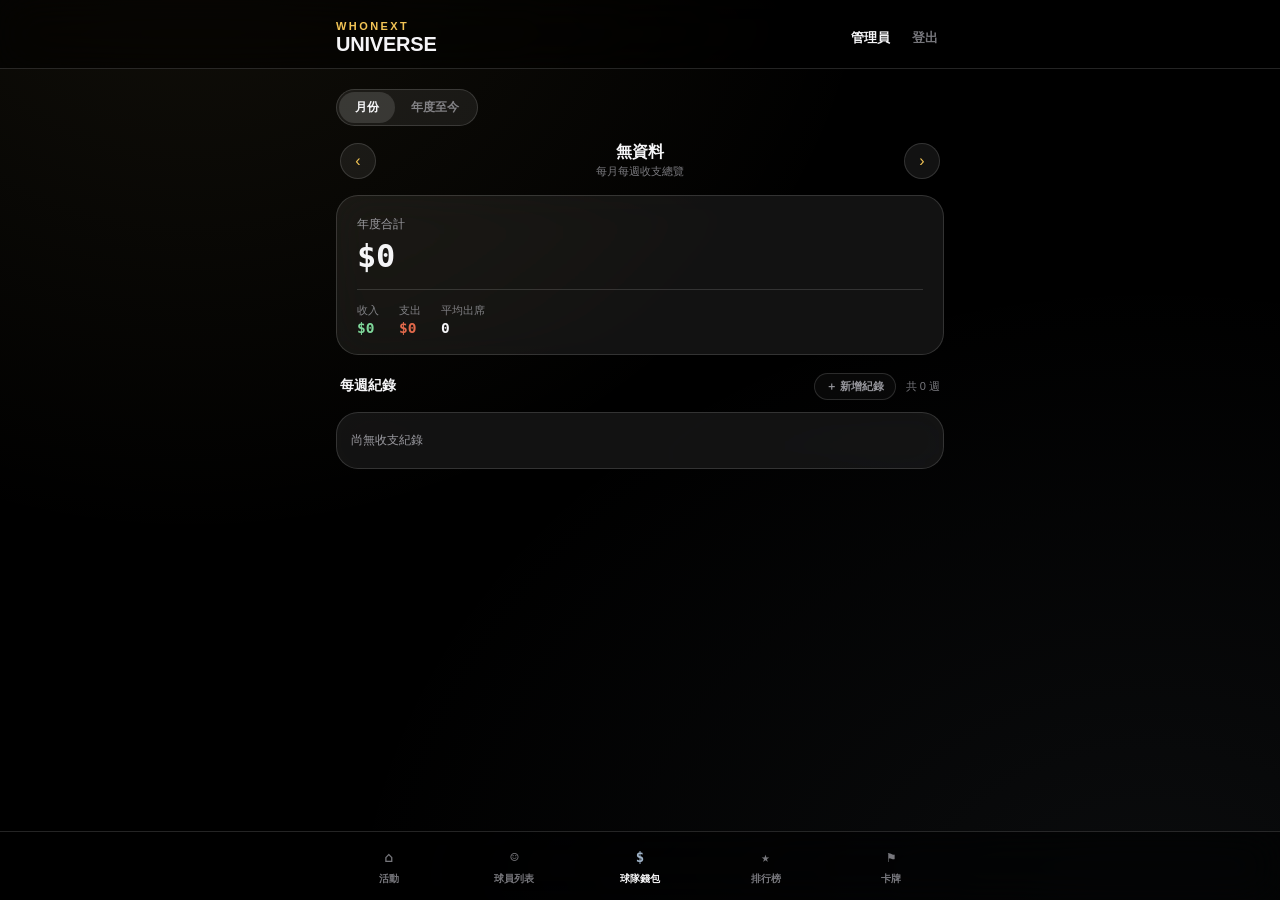
<file: finance.html>
<!DOCTYPE html>
<html lang="zh-Hant">
<head>
<meta charset="UTF-8">
<meta name="viewport" content="width=device-width, initial-scale=1.0, viewport-fit=cover">
<title>球隊錢包 — WHONEXT UNIVERSE</title>
<link rel="manifest" href="manifest.json">
<link rel="icon" href="favicon-32.png" sizes="32x32">
<link rel="apple-touch-icon" href="apple-touch-icon.png">
<meta name="theme-color" content="#000000">
<meta name="mobile-web-app-capable" content="yes">
<meta name="apple-mobile-web-app-capable" content="yes">
<meta name="apple-mobile-web-app-status-bar-style" content="black-translucent">
<meta name="apple-mobile-web-app-title" content="WHONEXT">
<link rel="preconnect" href="https://fonts.googleapis.com">
<link href="https://fonts.googleapis.com/css2?family=Archivo+Black&display=swap" rel="stylesheet">
<link rel="stylesheet" href="theme.css">
<link rel="stylesheet" href="auth.css">
<link rel="stylesheet" href="top-nav.css">
<link rel="stylesheet" href="bottom-nav.css">
<link rel="stylesheet" href="common.css">
<style>
  /* ---- section label override (this page's is standalone, not in a .section-label-row) ---- */
  .section-label{ margin: 4px 4px 12px; }

  /* ---- period toggle ---- */
  .period-toggle{
    display:flex; background: var(--card); border:1px solid var(--line);
    border-radius:999px; padding:2px; width:fit-content; margin: 0 0 16px;
  }
  .period-btn{
    font-size:12px; font-weight:700; padding:7px 16px; border-radius:999px; color:var(--tertiary);
  }
  .period-btn.active{ background: var(--card-strong); color: var(--label); }

  /* ---- 每週紀錄列表頭：新增紀錄按鈕跟週數擠在同一側 ---- */
  .list-header-right{ display:flex; align-items:center; gap:10px; }
  .add-record-btn{
    font-size:11px; font-weight:700; padding:5px 11px; border-radius:999px;
    border:1px solid var(--line); color: var(--secondary); background: rgba(255,255,255,0.03);
  }

  /* ---- balance hero card ---- */
  .balance-card{ padding: 20px 20px 18px; margin-bottom:18px; }
  .balance-card .label{ margin:0 0 4px; font-size:12px; color:var(--secondary); }
  .balance-card .amount{ margin:0; font-size:32px; font-weight:800; letter-spacing:-.01em; font-family: var(--sf-mono); }
  .balance-sub{ display:flex; gap:20px; margin-top:14px; padding-top:14px; border-top:1px solid var(--line); flex-wrap:wrap; }
  .balance-sub div p:first-child{ margin:0 0 2px; font-size:10.5px; color:var(--tertiary); }
  .balance-sub div p:last-child{ margin:0; font-size:14.5px; font-weight:700; font-family: var(--sf-mono); }

  /* ---- weekly list ---- */
  .board-list{ padding: 6px 6px; margin-bottom: 22px; }
  .row{
    display:flex; align-items:center; gap:12px;
    padding: 13px 8px;
    border-top: 1px solid var(--line);
  }
  .row:first-child{ border-top:none; }
  .row:active{ background: rgba(255,255,255,0.04); border-radius:14px; }
  .row-date{
    width:32px; flex-shrink:0; text-align:center;
    font-family: var(--sf-mono); font-weight:700; font-size:14px; color:var(--secondary);
  }
  .row-body{ flex:1; min-width:0; }
  .row-body .rmeta{ margin:0; font-size:12px; color:var(--secondary); }
  .row-body .rnote{ margin:3px 0 0; font-size:10.5px; color:var(--tertiary); }
  .row-value{ font-size:14.5px; font-weight:700; font-family: var(--sf-mono); flex-shrink:0; }
  .chev{ color:var(--tertiary); font-size:15px; margin-left:2px; flex-shrink:0; }


  /* ---- detail sheet ---- */
  .sheet-overlay{
    display:none; position:fixed; inset:0; z-index:50;
    background: rgba(0,0,0,0.65);
    align-items:flex-end; justify-content:center;
  }
  .sheet-overlay.show{ display:flex; }
  .sheet{
    width:100%; max-width:640px; max-height:88vh; overflow-y:auto;
    background: #0a0a0a;
    border:1px solid var(--line); border-bottom:none;
    border-radius: 24px 24px 0 0;
    padding: 12px 18px calc(24px + env(safe-area-inset-bottom));
  }
  .sheet-handle{ width:36px; height:5px; background:var(--line); border-radius:3px; margin:0 auto 14px; }
  .sheet-header{ display:flex; align-items:center; margin-bottom:14px; }
  .sheet-close{ font-size:14px; font-weight:700; color:var(--gold); padding:4px 0; }
  .sheet-title{ flex:1; text-align:center; margin:0; font-size:15px; font-weight:800; }
  .sheet-spacer{ width:44px; flex-shrink:0; }

  .sheet-hero{ text-align:center; padding: 6px 0 20px; }
  .sheet-hero .label{ margin:0 0 4px; font-size:11.5px; color:var(--secondary); }
  .sheet-hero .amount{ margin:0; font-size:28px; font-weight:800; font-family: var(--sf-mono); }

  .group-card{ margin-bottom:14px; padding: 14px 14px 12px; }
  .group-title{ display:flex; align-items:center; justify-content:space-between; margin:0 0 12px; font-size:12px; font-weight:800; }
  .group-title .cnt{ font-family: var(--sf-mono); font-weight:700; }
  .att-grid{ display:grid; grid-template-columns: repeat(5, 1fr); gap: 12px 4px; }
  .att-cell{ text-align:center; }
  .att-avatar{
    width:38px; height:38px; border-radius:50%; margin:0 auto 4px;
    display:flex; align-items:center; justify-content:center;
    font-weight:800; font-size:13px; line-height:1;
    border:1.5px solid var(--line); background: var(--card-strong);
  }
  .att-cell p{ margin:0; font-size:9.5px; color:var(--tertiary); white-space:nowrap; overflow:hidden; text-overflow:ellipsis; }
  .att-empty{ margin:0; font-size:12px; color:var(--tertiary); }

  .detail-row{
    display:flex; justify-content:space-between; align-items:center;
    padding: 9px 2px; border-top:1px solid var(--line);
    font-size:13px;
  }
  .detail-row:first-child{ border-top:none; }
  .detail-row .dlabel{ color:var(--secondary); }
  .detail-row .dvalue{ font-weight:700; font-family: var(--sf-mono); }

  /* ---------- ADMIN FINANCE EDIT ---------- */
  .attend-toggle-row{
    display:flex; align-items:center; justify-content:space-between; gap:9px;
    padding: 10px 4px; border-top:1px solid var(--line);
    font-size:13px; cursor:pointer;
  }
  .attend-toggle-row:first-child{ border-top:none; }
  .attend-toggle-row:active{ background: rgba(255,255,255,0.04); border-radius:10px; }
  .attend-status{
    font-size:11px; font-weight:700; padding:6px 12px; border-radius:999px;
    border:1px solid transparent; flex-shrink:0;
  }
  .edit-input{ margin-bottom:12px; }
  .edit-save-btn{
    width:100%; font-size:13px; font-weight:700; padding:10px 0; border-radius:12px;
    background: var(--label); color:#000;
  }
  .row-remove-btn{
    font-size:11px; font-weight:700; padding:6px 12px; border-radius:999px; flex-shrink:0;
    color: var(--warn); border:1px solid rgba(231,161,90,0.4); background: rgba(231,161,90,0.1);
  }
  .row-remove-btn.is-restore{
    color: var(--secondary); border-color: var(--line); background: rgba(255,255,255,0.05);
  }
  .dropin-edit-row.is-pending-remove .dropin-edit-name{ opacity:.4; text-decoration:line-through; }
</style>
</head>
<body>

  <div class="wrap">

    <div id="teamWalletView">
      <div class="period-toggle" id="periodToggle">
        <button class="period-btn active" data-p="month" onclick="setPeriod('month')">月份</button>
        <button class="period-btn" data-p="year" onclick="setPeriod('year')">年度至今</button>
      </div>

      <div class="month-nav">
        <button class="month-btn" id="prevBtn" onclick="stepPeriod(-1)" aria-label="上一個">‹</button>
        <div class="month-label">
          <p class="m" id="monthLabel">—</p>
          <p class="s" id="monthSub">每月每週收支總覽</p>
        </div>
        <button class="month-btn" id="nextBtn" onclick="stepPeriod(1)" aria-label="下一個">›</button>
      </div>

      <div class="balance-card glass">
        <p class="label" id="balanceLabel">年度合計</p>
        <p class="amount" id="netAmount">$0</p>
        <div class="balance-sub">
          <div><p>收入</p><p id="incomeAmount" style="color:var(--good);">$0</p></div>
          <div><p>支出</p><p id="expenseAmount" style="color:var(--danger);">$0</p></div>
          <div><p>平均出席</p><p id="avgAtt">0</p></div>
        </div>
      </div>

      <div class="list-header">
        <span class="t">每週紀錄</span>
        <span class="list-header-right">
          <button type="button" class="add-record-btn" id="addRecordBtn" onclick="startNewRecord()">＋ 新增紀錄</button>
          <span class="n" id="weekCount">共 0 週</span>
        </span>
      </div>
      <div class="board-list glass" id="weekList"></div>
    </div>

    <div id="myWalletLabel" class="section-label" style="display:none">目前餘額</div>
    <div id="myWalletView" class="balance-card glass" style="display:none">
      <p class="amount" id="myWalletAmount">$0</p>
      <p id="myWalletNote" style="margin:14px 0 0; font-size:12px; color:var(--tertiary); line-height:1.6; white-space:pre-line;">載入中…</p>
    </div>

  </div>

  <div class="sheet-overlay" id="detailOverlay" onclick="if(event.target===this)closeSheet()">
    <div class="sheet">
      <div class="sheet-handle"></div>
      <div class="sheet-header">
        <button class="sheet-close" onclick="closeSheet()">‹ 返回</button>
        <p class="sheet-title" id="sheetTitle">週詳情</p>
        <span class="sheet-spacer"></span>
      </div>
      <div id="sheetBody"></div>
    </div>
  </div>

  <div class="toast" id="toast"></div>

<script src="backend.js"></script>
<script src="top-nav.js"></script>
<script src="auth.js"></script>
<script src="identity-picker.js"></script>
<script src="bottom-nav.js"></script>
<script>
const BALLS_PER_TUBE = 12;
let ALL_WEEKS = [];
let currentPeriod = 'month';
let currentMonth = null;
let currentYear = null;
let sheetWeek = null;

function fmt(n){ return (n<0?'-':'') + '$' + Math.abs(Math.round(n)).toLocaleString(); }

function splitNames(val){
  return String(val || '').split(',').map(s=>s.trim()).filter(Boolean);
}
function parseDropinEntry(entry){
  const m = String(entry || '').match(/^(.*?)\(([^()]+)\)$/);
  return m ? { name: m[1].trim(), referrer: m[2].trim() } : { name: String(entry || '').trim(), referrer: '' };
}
function formatDropinEntry(name, referrer){
  return referrer ? name + '(' + referrer + ')' : name;
}
function toWeekRecord(w){
  return {
    _raw: w,
    date: w.week_date,
    present: splitNames(w.present_names),
    leave: splitNames(w.leave_names),
    dropins: splitNames(w.dropin_names).map(entry=> parseDropinEntry(entry).name),
    weeklyFee: Number(w.monthly_fee) || 0,
    dropinFee: Number(w.dropin_fee) || 0,
    balls: Number(w.balls_used) || 0,
    tube: Number(w.price_per_tube) || 0,
    court: Number(w.court_expense) || 0,
    actInc: Number(w.activity_income) || 0,
    actExp: Number(w.activity_expense) || 0,
    note: w.activity_note || ''
  };
}

function monthOf(w){ return w.date.slice(0,7); }
function months(){ return [...new Set(ALL_WEEKS.map(monthOf))].sort(); }
function weeksOfMonth(m){ return ALL_WEEKS.filter(w => monthOf(w) === m).sort((a,b) => a.date.localeCompare(b.date)); }

function loadCachedWeeks(){
  const cached = getApiCache({ action:'getWeeks' });
  if(cached) ALL_WEEKS = (cached.weeks || []).map(toWeekRecord);
  return !!cached;
}

async function refreshWeeks(){
  const params = { action:'getWeeks' };
  try{
    const result = await apiGet(params);
    setApiCache(params, result);
    ALL_WEEKS = (result.weeks || []).map(toWeekRecord);
  } catch(e){
    // 讀取失敗就沿用快取（可能是空陣列）
  }
}

// ---- 本週範圍判斷（跟 index.html 對齊：週一～週日，不是「未來 7 天」）----
function currentWeekRange(){
  const now = new Date();
  now.setHours(0, 0, 0, 0);
  const day = now.getDay();
  const diffToMonday = day === 0 ? -6 : 1 - day;
  const monday = new Date(now);
  monday.setDate(now.getDate() + diffToMonday);
  const sunday = new Date(monday);
  sunday.setDate(monday.getDate() + 6);
  sunday.setHours(23, 59, 59, 999);
  return { start: monday, end: sunday };
}
function isThisWeek(dateStr){
  const isoDate = String(dateStr || '').slice(0, 10);
  if(!isoDate) return false;
  const d = new Date(isoDate + 'T00:00:00');
  if(isNaN(d)) return false;
  const range = currentWeekRange();
  return d >= range.start && d <= range.end;
}

// ---------------------------------------------------------------
// 「新增紀錄」：從本週的活動報名名單帶入出席／臨打，省得管理員手動
// 一個個勾選。本週不只一場活動時先讓管理員挑一場；沒有活動就給空白
// 名單照樣可以新增。金額欄位（月繳／臨打／每筒球價）沿用最近一週的
// 設定，用球數／場地費留白讓管理員照實際填寫。
// ---------------------------------------------------------------
let newRecordDraft = null; // { date, present:[name], dropins:[{name,referrer}], weeklyFee, dropinFee, tube, balls, court }

async function startNewRecord(){
  const btn = document.getElementById('addRecordBtn');
  if(btn) btn.disabled = true;
  try{
    const result = await apiGet({ action:'getEvents' });
    const events = (result.events || [])
      .filter(ev => isThisWeek(ev.date))
      .sort((a,b)=> String(a.date).localeCompare(String(b.date)));
    if(events.length > 1){
      renderEventPicker(events);
    } else {
      await beginNewRecordFromEvent(events[0] || null);
    }
  } catch(e){
    showToast('讀取本週活動失敗，請稍後再試');
  } finally{
    if(btn) btn.disabled = false;
  }
}

function renderEventPicker(events){
  document.getElementById('sheetTitle').textContent = '選擇本週活動';
  document.getElementById('sheetBody').innerHTML = `
    <p style="margin:0 0 14px;font-size:12.5px;color:var(--secondary);">本週有多場活動，選一場帶入出席與臨打名單：</p>
    <div class="board-list glass" id="eventPickList">
      ${events.map((ev,i)=> `
        <div class="row" data-idx="${i}">
          <div class="row-date">${String(ev.date).slice(8,10)}</div>
          <div class="row-body"><p class="rmeta">${ev.title || '（未命名活動）'}</p></div>
          <span class="chev">›</span>
        </div>`).join('')}
    </div>
  `;
  document.getElementById('detailOverlay').classList.add('show');
  document.querySelectorAll('#eventPickList .row').forEach(row=>{
    row.addEventListener('click', ()=> beginNewRecordFromEvent(events[Number(row.dataset.idx)]));
  });
}

async function beginNewRecordFromEvent(ev){
  let present = [];
  let dropins = [];
  if(ev){
    try{
      const result = await apiGet({ action:'getEventSignups', event_id: ev.id });
      (result.signups || []).forEach(s=>{
        if(s.status !== 'confirmed') return;
        if(s.type === 'guest'){
          if(s.guest_name) dropins.push({ name:String(s.guest_name), referrer:String(s.referrer || '') });
        } else if(s.member_name){
          present.push(String(s.member_name));
        }
      });
    } catch(e){
      showToast('讀取活動報名名單失敗，將以空白名單新增');
    }
  }

  const date = ev ? String(ev.date).slice(0, 10) : currentWeekRange().start.toISOString().slice(0, 10);
  if(ALL_WEEKS.some(w => w.date === date)){
    showToast('這天已經有紀錄了，改為開啟編輯');
    openWeek(date);
    return;
  }

  const defaults = latestWeekDefaults();
  newRecordDraft = {
    date,
    present,
    dropins,
    weeklyFee: defaults.weeklyFee,
    dropinFee: defaults.dropinFee,
    tube: defaults.tube,
    balls: 0,
    court: 0
  };
  renderNewRecordSheet();
}

function latestWeekDefaults(){
  if(!ALL_WEEKS.length) return { weeklyFee:0, dropinFee:0, tube:0 };
  const latest = ALL_WEEKS.slice().sort((a,b)=> b.date.localeCompare(a.date))[0];
  return { weeklyFee: latest.weeklyFee, dropinFee: latest.dropinFee, tube: latest.tube };
}

function renderNewRecordSheet(){
  const d = newRecordDraft;
  document.getElementById('sheetTitle').textContent = '新增紀錄';
  document.getElementById('sheetBody').innerHTML = `
    <div class="group-card glass">
      <p class="group-title" style="color:var(--secondary);">日期</p>
      <input type="date" id="draftDate" class="edit-input" style="margin-bottom:0;" value="${d.date}">
    </div>

    <div class="group-card glass">
      <p class="group-title" style="color:var(--secondary);">金額設定</p>
      <div class="edit-field-label">月繳費用（$／人）</div>
      <input type="number" id="draftWeeklyFee" class="edit-input" inputmode="numeric" value="${d.weeklyFee}">
      <div class="edit-field-label">臨打費用（$／人）</div>
      <input type="number" id="draftDropinFee" class="edit-input" inputmode="numeric" value="${d.dropinFee}">
      <div class="edit-field-label">每筒球價（$）</div>
      <input type="number" id="draftTube" class="edit-input" inputmode="numeric" value="${d.tube}">
      <div class="edit-field-label">用球數（顆）</div>
      <input type="number" id="draftBalls" class="edit-input" inputmode="numeric" value="${d.balls}">
      <div class="edit-field-label">場地費（$）</div>
      <input type="number" id="draftCourt" class="edit-input" style="margin-bottom:0;" inputmode="numeric" value="${d.court}">
    </div>

    <div class="group-card glass">
      <p class="group-title" style="color:var(--secondary);">出席／請假</p>
      <div id="draftAttendBody"><p class="att-empty">載入會員名單中…</p></div>
    </div>

    <div class="group-card glass">
      <p class="group-title" style="color:var(--secondary);">臨打名單</p>
      <div id="draftDropinList">${draftDropinListHTML()}</div>
      <div class="edit-field-label" style="margin-top:12px;">姓名</div>
      <input type="text" id="draftDropinName" class="edit-input" placeholder="輸入姓名">
      <div class="edit-field-label">邀請人（選填）</div>
      <select id="draftDropinReferrer" class="edit-input"><option value="">— 無 —</option></select>
      <button type="button" class="edit-save-btn" id="draftAddDropinBtn" onclick="addDraftDropin()" style="background:rgba(255,255,255,0.08);color:var(--label);">加入臨打名單</button>
    </div>

    <button type="button" class="edit-save-btn" id="createRecordBtn" onclick="createNewRecord()" style="margin-bottom:10px;">建立紀錄</button>
  `;
  document.getElementById('detailOverlay').classList.add('show');
  wireDraftDropinRemove();
  loadDraftMembers();
}

function draftDropinListHTML(){
  const d = newRecordDraft;
  if(!d.dropins.length) return '<p class="att-empty">目前尚無臨打</p>';
  return d.dropins.map((entry, i)=> `
    <div class="detail-row" data-idx="${i}">
      <span class="dlabel">${entry.name}${entry.referrer ? '（' + entry.referrer + ' 邀請）' : ''}</span>
      <button type="button" class="row-remove-btn" data-idx="${i}">移除</button>
    </div>
  `).join('');
}
function wireDraftDropinRemove(){
  document.querySelectorAll('#draftDropinList .row-remove-btn').forEach(btn=>{
    btn.addEventListener('click', ()=>{
      newRecordDraft.dropins.splice(Number(btn.dataset.idx), 1);
      document.getElementById('draftDropinList').innerHTML = draftDropinListHTML();
      wireDraftDropinRemove();
    });
  });
}
function addDraftDropin(){
  const nameInput = document.getElementById('draftDropinName');
  const name = nameInput.value.trim();
  if(!name){ showToast('請輸入姓名'); return; }
  if(newRecordDraft.dropins.some(e=> e.name === name)){
    showToast(name + ' 已經在臨打名單裡');
    return;
  }
  const referrer = document.getElementById('draftDropinReferrer').value;
  newRecordDraft.dropins.push({ name, referrer });
  nameInput.value = '';
  document.getElementById('draftDropinList').innerHTML = draftDropinListHTML();
  wireDraftDropinRemove();
}

async function loadDraftMembers(){
  const params = { action:'getRoster' };
  try{
    const result = await apiGet(params);
    setApiCache(params, result);
    if(newRecordDraft) renderDraftAttendUI(result.roster || []);
  } catch(e){
    const cached = getApiCache(params);
    if(cached && newRecordDraft) renderDraftAttendUI(cached.roster || []);
    else {
      const body = document.getElementById('draftAttendBody');
      if(body) body.innerHTML = '<p class="att-empty">載入球員名單失敗</p>';
    }
  }
}

// 月繳成員以外，如果活動報名時有人標成「member」但目前沒開月繳旗標
// （例如剛加入還沒設定），照樣補一列出來，不要讓帶入的出席名單無聲消失。
function renderDraftAttendUI(roster){
  const body = document.getElementById('draftAttendBody');
  if(!body) return;
  const members = monthlyRosterNames(roster);
  const memberNames = new Set(members.map(m=> m.name));
  const extra = newRecordDraft.present.filter(n=> !memberNames.has(n)).map(n=> ({ name:n }));
  const rows = members.concat(extra);
  const presentSet = new Set(newRecordDraft.present);

  body.innerHTML = rows.length ? rows.map(m=>{
    const present = presentSet.has(m.name);
    return `<div class="attend-toggle-row" data-name="${m.name}" data-present="${present ? '1' : '0'}">
      <span>${m.name}</span>
      <span class="attend-status" style="${attendStatusStyle(present)}">${present ? '出席' : '請假'}</span>
    </div>`;
  }).join('') : '<p class="att-empty">尚無月繳成員</p>';

  body.querySelectorAll('.attend-toggle-row').forEach(row=>{
    row.addEventListener('click', ()=>{
      const nowPresent = row.dataset.present !== '1';
      row.dataset.present = nowPresent ? '1' : '0';
      const statusEl = row.querySelector('.attend-status');
      statusEl.textContent = nowPresent ? '出席' : '請假';
      statusEl.setAttribute('style', attendStatusStyle(nowPresent));
    });
  });

  const referrerSelect = document.getElementById('draftDropinReferrer');
  if(referrerSelect){
    const referrerNames = [...new Set(roster.map(p=>p.name).concat(newRecordDraft.dropins.map(e=>e.name)))].sort((a,b)=>a.localeCompare(b));
    referrerSelect.innerHTML = '<option value="">— 無 —</option>' + referrerNames.map(n=>`<option value="${n}">${n}</option>`).join('');
  }
}

async function createNewRecord(){
  const date = document.getElementById('draftDate').value;
  if(!date){ showToast('請選擇日期'); return; }
  if(ALL_WEEKS.some(w => w.date === date)){
    showToast('這天已經有紀錄了，請改到列表點進去編輯');
    return;
  }

  const present = [];
  const leave = [];
  document.querySelectorAll('#draftAttendBody .attend-toggle-row').forEach(row=>{
    if(row.dataset.present === '1') present.push(row.dataset.name); else leave.push(row.dataset.name);
  });

  const raw = {
    week_date: date,
    present_names: present.join(','),
    leave_names: leave.join(','),
    dropin_names: newRecordDraft.dropins.map(e=> formatDropinEntry(e.name, e.referrer)).join(','),
    monthly_fee: Math.max(0, Number(document.getElementById('draftWeeklyFee').value) || 0),
    dropin_fee: Math.max(0, Number(document.getElementById('draftDropinFee').value) || 0),
    price_per_tube: Math.max(0, Number(document.getElementById('draftTube').value) || 0),
    balls_used: Math.max(0, Number(document.getElementById('draftBalls').value) || 0),
    court_expense: Math.max(0, Number(document.getElementById('draftCourt').value) || 0),
    activity_income: 0,
    activity_expense: 0,
    activity_note: ''
  };

  const btn = document.getElementById('createRecordBtn');
  btn.disabled = true;
  btn.textContent = '建立中…';
  try{
    await apiPost('saveWeek', raw);
    const record = toWeekRecord(raw);
    ALL_WEEKS.push(record);
    setApiCache({ action:'getWeeks' }, { weeks: ALL_WEEKS.map(w=> w._raw) });
    newRecordDraft = null;

    const m = monthOf(record);
    if(currentPeriod === 'year') renderYear(m.slice(0, 4)); else renderMonth(m);

    openWeek(date);
    showToast('已建立本週紀錄');
  } catch(e){
    showToast('建立失敗，請稍後再試');
  } finally{
    const b = document.getElementById('createRecordBtn');
    if(b){ b.disabled = false; b.textContent = '建立紀錄'; }
  }
}

function ballExpense(w){ return Math.round((w.balls / BALLS_PER_TUBE) * w.tube); }
function weekFinancials(w){
  const monthlyInc = (w.present.length + w.leave.length) * w.weeklyFee;
  const leaveDed = w.leave.length * w.weeklyFee;
  const dropinInc = w.dropins.length * w.dropinFee;
  const income = monthlyInc - leaveDed + dropinInc + w.actInc;
  const expense = ballExpense(w) + w.court + w.actExp;
  return { monthlyInc, leaveDed, dropinInc, income, expense, net: income - expense };
}

function initialOf(name){ return avatarInitial(name); }

function years(){ return [...new Set(ALL_WEEKS.map(w=> monthOf(w).slice(0,4)))].sort(); }
function weeksOfYear(y){ return ALL_WEEKS.filter(w=> monthOf(w).slice(0,4) === y).sort((a,b) => a.date.localeCompare(b.date)); }

function renderSummary(weeks){
  let income = 0, expense = 0, att = 0;
  weeks.forEach(w => {
    const f = weekFinancials(w);
    income += f.income; expense += f.expense;
    att += w.present.length + w.dropins.length;
  });
  const net = income - expense;
  document.getElementById('netAmount').textContent = (net>=0?'+':'') + fmt(net);
  document.getElementById('netAmount').style.color = net>=0 ? 'var(--good)' : 'var(--danger)';
  document.getElementById('incomeAmount').textContent = fmt(income);
  document.getElementById('expenseAmount').textContent = fmt(expense);
  document.getElementById('avgAtt').textContent = (weeks.length ? Math.round(att/weeks.length) : 0) + '';
  document.getElementById('weekCount').textContent = '共 ' + weeks.length + ' 週';
}

function renderWeekList(weeks, dateFmt){
  document.getElementById('weekList').innerHTML = weeks.length ? weeks.map((w) => {
    const f = weekFinancials(w);
    const attCount = w.present.length + w.dropins.length;
    return `
    <div class="row" onclick="openWeek('${w.date}')">
      <div class="row-date">${dateFmt(w.date)}</div>
      <div class="row-body">
        <p class="rmeta">出席 ${attCount} · 月繳 ${w.present.length} · 臨打 ${w.dropins.length}${w.leave.length ? ' · 請假 '+w.leave.length : ''}</p>
        ${w.note ? `<p class="rnote">${w.note}</p>` : ''}
      </div>
      <span class="row-value" style="color:${f.net>0?'var(--good)':f.net<0?'var(--danger)':'var(--secondary)'};">${f.net>=0?'+':''}${fmt(f.net)}</span>
      <span class="chev">›</span>
    </div>`;
  }).join('') : '<div class="row"><div class="row-body"><p class="rmeta">尚無收支紀錄</p></div></div>';
}

function renderMonth(m){
  currentPeriod = 'month';
  currentMonth = m;
  const weeks = weeksOfMonth(m);
  const ms = months();
  const idx = ms.indexOf(m);
  document.getElementById('prevBtn').disabled = idx <= 0;
  document.getElementById('nextBtn').disabled = idx >= ms.length - 1;
  document.getElementById('monthLabel').textContent = m.slice(0,4) + ' 年 ' + m.slice(5,7) + ' 月';
  document.getElementById('monthSub').textContent = '每月每週收支總覽';
  document.getElementById('balanceLabel').textContent = '本月合計';

  renderSummary(weeks);
  renderWeekList(weeks, d=> d.slice(8,10));
}

function renderYear(y){
  currentPeriod = 'year';
  currentYear = y;
  const weeks = weeksOfYear(y);
  const ys = years();
  const idx = ys.indexOf(y);
  document.getElementById('prevBtn').disabled = idx <= 0;
  document.getElementById('nextBtn').disabled = idx >= ys.length - 1;
  document.getElementById('monthLabel').textContent = y + ' 年度至今';
  document.getElementById('monthSub').textContent = '年度累計收支總覽';
  document.getElementById('balanceLabel').textContent = '年度合計';

  renderSummary(weeks);
  renderWeekList(weeks, d=> d.slice(5,7) + '/' + d.slice(8,10));
}

function setPeriod(p){
  document.querySelectorAll('#periodToggle .period-btn').forEach(function(btn){
    btn.classList.toggle('active', btn.dataset.p === p);
  });
  if(p === 'year'){
    const ys = years();
    if(!ys.length) return;
    renderYear(ys.includes(currentYear) ? currentYear : ys[ys.length - 1]);
  } else {
    const ms = months();
    if(!ms.length) return;
    renderMonth(ms.includes(currentMonth) ? currentMonth : ms[ms.length - 1]);
  }
}

function stepPeriod(dir){
  if(currentPeriod === 'year'){
    const ys = years();
    const idx = ys.indexOf(currentYear) + dir;
    if (idx < 0 || idx >= ys.length) return;
    renderYear(ys[idx]);
  } else {
    const ms = months();
    const idx = ms.indexOf(currentMonth) + dir;
    if (idx < 0 || idx >= ms.length) return;
    renderMonth(ms[idx]);
  }
}

function attGroupHTML(names, colorVar, bgVar){
  if (!names.length) return '<p class="att-empty">無</p>';
  return `<div class="att-grid">${names.map(n => `
    <div class="att-cell">
      <div class="att-avatar" style="border-color:${colorVar};color:${colorVar};background:${bgVar};">${initialOf(n)}</div>
      <p>${n}</p>
    </div>`).join('')}</div>`;
}

function openWeek(date){
  sheetWeek = ALL_WEEKS.find(w => w.date === date);
  const f = weekFinancials(sheetWeek);
  document.getElementById('sheetTitle').textContent = sheetWeek.date.slice(5);

  document.getElementById('sheetBody').innerHTML = `
    <div class="sheet-hero">
      <p class="label">本週合計</p>
      <p class="amount" style="color:${f.net>=0?'var(--good)':'var(--danger)'};">${f.net>=0?'+':''}${fmt(f.net)}</p>
    </div>

    <div class="group-card glass">
      <p class="group-title" style="color:var(--warn);">月繳出席 <span class="cnt">${sheetWeek.present.length} 人</span></p>
      ${attGroupHTML(sheetWeek.present, 'var(--warn)', 'var(--warn-bg)')}
    </div>

    ${sheetWeek.leave.length ? `
    <div class="group-card glass">
      <p class="group-title" style="color:var(--secondary);">請假 <span class="cnt">${sheetWeek.leave.length} 人</span></p>
      ${attGroupHTML(sheetWeek.leave, 'var(--secondary)', 'rgba(255,255,255,0.08)')}
    </div>` : ''}

    <div class="group-card glass">
      <p class="group-title" style="color:var(--info);">臨打 <span class="cnt">${sheetWeek.dropins.length} 人</span></p>
      ${attGroupHTML(sheetWeek.dropins, 'var(--info)', 'var(--info-bg)')}
    </div>

    <div class="group-card glass">
      <p class="group-title" style="color:var(--secondary);">財務明細</p>
      <div class="detail-row"><span class="dlabel">月繳收入</span><span class="dvalue" style="color:var(--good);">${fmt(f.monthlyInc)}</span></div>
      ${f.leaveDed > 0 ? `<div class="detail-row"><span class="dlabel">請假扣除</span><span class="dvalue" style="color:var(--danger);">-${fmt(f.leaveDed)}</span></div>` : ''}
      <div class="detail-row"><span class="dlabel">臨打收入</span><span class="dvalue" style="color:var(--good);">${fmt(f.dropinInc)}</span></div>
      ${sheetWeek.actInc > 0 ? `<div class="detail-row"><span class="dlabel">活動收入</span><span class="dvalue" style="color:var(--good);">${fmt(sheetWeek.actInc)}</span></div>` : ''}
      <div class="detail-row"><span class="dlabel">球費（${sheetWeek.balls} 顆）</span><span class="dvalue" style="color:var(--danger);">${fmt(ballExpense(sheetWeek))}</span></div>
      <div class="detail-row"><span class="dlabel">場地費</span><span class="dvalue" style="color:var(--danger);">${fmt(sheetWeek.court)}</span></div>
      ${sheetWeek.actExp > 0 ? `<div class="detail-row"><span class="dlabel">活動支出</span><span class="dvalue" style="color:var(--danger);">${fmt(sheetWeek.actExp)}</span></div>` : ''}
      ${sheetWeek.note ? `<div class="detail-row"><span class="dlabel">活動備註</span><span class="dvalue">${sheetWeek.note}</span></div>` : ''}
    </div>

    <div class="group-card glass admin-only">
      <p class="group-title" style="color:var(--secondary);">編輯出席／請假</p>
      <div id="attendEditBody"><p class="att-empty">載入中…</p></div>
    </div>

    <div class="group-card glass admin-only">
      <p class="group-title" style="color:var(--secondary);">編輯臨打名單</p>
      <div id="dropinEditList">${dropinEditListHTML(sheetWeek)}</div>
      <div class="edit-field-label" style="margin-top:12px;">姓名</div>
      <input type="text" id="editDropinName" class="edit-input" placeholder="輸入姓名">
      <div class="edit-field-label">邀請人（選填）</div>
      <select id="editDropinReferrer" class="edit-input"><option value="">— 無 —</option></select>
      <button type="button" class="edit-save-btn" id="addDropinBtn" onclick="addDropinToWeek()">新增</button>
    </div>

    <div class="group-card glass admin-only">
      <p class="group-title" style="color:var(--secondary);">編輯用球數／場地費</p>
      <div class="edit-field-label">用球數（顆）</div>
      <input type="number" id="editBalls" class="edit-input" inputmode="numeric" value="${sheetWeek.balls}">
      <div class="edit-field-label">場地費（$）</div>
      <input type="number" id="editCourt" class="edit-input" inputmode="numeric" value="${sheetWeek.court}">
      <button type="button" class="edit-save-btn" id="saveFinanceBtn" onclick="saveFinanceEdit()">儲存</button>
    </div>
  `;
  document.getElementById('detailOverlay').classList.add('show');
  document.querySelectorAll('#dropinEditList .row-remove-btn').forEach(btn=>{
    btn.addEventListener('click', ()=>{
      const row = btn.closest('.dropin-edit-row');
      const nowRemoved = row.dataset.removed !== '1';
      row.dataset.removed = nowRemoved ? '1' : '0';
      row.classList.toggle('is-pending-remove', nowRemoved);
      btn.classList.toggle('is-restore', nowRemoved);
      btn.textContent = nowRemoved ? '恢復' : '取消';
    });
  });
  loadAttendEditCard(sheetWeek);
}
function closeSheet(){ document.getElementById('detailOverlay').classList.remove('show'); }

function dropinEditListHTML(week){
  if(!week.dropins.length) return '<p class="att-empty">本週尚無臨打</p>';
  return week.dropins.map(n=> `
    <div class="detail-row dropin-edit-row" data-name="${n}" data-removed="0">
      <span class="dlabel dropin-edit-name">${n}</span>
      <button type="button" class="row-remove-btn" data-name="${n}">移除</button>
    </div>
  `).join('') + `<button type="button" class="edit-save-btn" id="saveDropinBtn" onclick="saveDropinEdit()" style="margin-top:12px;">儲存臨打名單</button>`;
}

async function saveDropinEdit(){
  if(!sheetWeek) return;
  const rows = document.querySelectorAll('#dropinEditList .dropin-edit-row');
  const removedNames = new Set();
  rows.forEach(row=>{ if(row.dataset.removed === '1') removedNames.add(row.dataset.name); });

  const remainingEntries = splitNames(sheetWeek._raw.dropin_names).filter(entry=> !removedNames.has(parseDropinEntry(entry).name));

  const updatedRaw = Object.assign({}, sheetWeek._raw, {
    dropin_names: remainingEntries.join(','),
    original_week_date: sheetWeek._raw.week_date
  });

  const btn = document.getElementById('saveDropinBtn');
  btn.disabled = true;
  btn.textContent = '儲存中…';
  try{
    await apiPost('saveWeek', updatedRaw);
    sheetWeek._raw = updatedRaw;
    sheetWeek.dropins = remainingEntries.map(entry=> parseDropinEntry(entry).name);
    const idx = ALL_WEEKS.findIndex(w=> w.date === sheetWeek.date);
    if(idx >= 0) ALL_WEEKS[idx] = sheetWeek;
    setApiCache({ action:'getWeeks' }, { weeks: ALL_WEEKS.map(w=> w._raw) });

    openWeek(sheetWeek.date);
    if(currentPeriod === 'year') renderYear(currentYear); else renderMonth(currentMonth);
    showToast('已更新臨打名單');
  } catch(e){
    showToast('儲存失敗，請稍後再試');
  } finally{
    const b = document.getElementById('saveDropinBtn');
    if(b){ b.disabled = false; b.textContent = '儲存臨打名單'; }
  }
}

// 「是否月繳」現在是掛在球員身上的旗標（不分月份，見 gas/Code.gs
// getRoster），出席切換名單直接照這個旗標帶，不用每月重新登記月繳成員。
function monthlyRosterNames(roster){
  return roster.filter(p=> p.is_monthly_member).map(p=> ({ name: p.name }));
}

async function loadAttendEditCard(week){
  const params = { action:'getRoster' };
  const cached = getApiCache(params);
  let roster = cached ? (cached.roster || []) : null;
  if(roster) renderAttendEditUI(week, roster);
  try{
    const result = await apiGet(params);
    setApiCache(params, result);
    if(sheetWeek !== week) return; // 使用者已經切到別週，這個結果過期就丟棄
    roster = result.roster || [];
    renderAttendEditUI(week, roster);
  } catch(e){
    if(!roster){
      const body = document.getElementById('attendEditBody');
      if(body) body.innerHTML = '<p class="att-empty">載入球員名單失敗</p>';
    }
  }
}

function attendStatusStyle(present){
  return present
    ? 'color:var(--warn); border-color:rgba(231,161,90,0.4); background:var(--warn-bg);'
    : 'color:var(--secondary); border-color:var(--line); background:rgba(255,255,255,0.08);';
}

// 月繳成員以外，如果這週出席名單裡還有人（例如後來被取消月繳身分），
// 照樣補一列出來，不要讓既有紀錄的出席名單無聲消失。
function renderAttendEditUI(week, roster){
  const members = monthlyRosterNames(roster);
  const memberNames = new Set(members.map(m=> m.name));
  const extra = week.present.filter(n=> !memberNames.has(n)).map(n=> ({ name:n }));
  const rows = members.concat(extra);

  const body = document.getElementById('attendEditBody');
  if(body){
    const presentSet = new Set(week.present);
    body.innerHTML = (rows.length ? rows.map(m=>{
      const present = presentSet.has(m.name);
      return `<div class="attend-toggle-row" data-name="${m.name}" data-present="${present ? '1' : '0'}">
        <span>${m.name}</span>
        <span class="attend-status" style="${attendStatusStyle(present)}">${present ? '出席' : '請假'}</span>
      </div>`;
    }).join('') + `<button type="button" class="edit-save-btn" id="saveAttendBtn" onclick="saveAttendEdit()" style="margin-top:12px;">儲存出席</button>`
    : '<p class="att-empty">尚無月繳成員</p>');

    body.querySelectorAll('.attend-toggle-row').forEach(row=>{
      row.addEventListener('click', ()=>{
        const nowPresent = row.dataset.present !== '1';
        row.dataset.present = nowPresent ? '1' : '0';
        const statusEl = row.querySelector('.attend-status');
        statusEl.textContent = nowPresent ? '出席' : '請假';
        statusEl.setAttribute('style', attendStatusStyle(nowPresent));
      });
    });
  }

  const referrerSelect = document.getElementById('editDropinReferrer');
  if(referrerSelect){
    const referrerNames = [...new Set(roster.map(p=>p.name).concat(week.dropins))].sort((a,b)=>a.localeCompare(b));
    referrerSelect.innerHTML = '<option value="">— 無 —</option>' + referrerNames.map(n=>`<option value="${n}">${n}</option>`).join('');
  }
}

async function saveAttendEdit(){
  if(!sheetWeek) return;
  const rows = document.querySelectorAll('#attendEditBody .attend-toggle-row');
  const present = [];
  const leave = [];
  rows.forEach(row=>{
    if(row.dataset.present === '1') present.push(row.dataset.name); else leave.push(row.dataset.name);
  });

  const updatedRaw = Object.assign({}, sheetWeek._raw, {
    present_names: present.join(','),
    leave_names: leave.join(','),
    original_week_date: sheetWeek._raw.week_date
  });

  const btn = document.getElementById('saveAttendBtn');
  btn.disabled = true;
  btn.textContent = '儲存中…';
  try{
    await apiPost('saveWeek', updatedRaw);
    sheetWeek._raw = updatedRaw;
    sheetWeek.present = present;
    sheetWeek.leave = leave;
    const idx = ALL_WEEKS.findIndex(w=> w.date === sheetWeek.date);
    if(idx >= 0) ALL_WEEKS[idx] = sheetWeek;
    setApiCache({ action:'getWeeks' }, { weeks: ALL_WEEKS.map(w=> w._raw) });

    openWeek(sheetWeek.date);
    if(currentPeriod === 'year') renderYear(currentYear); else renderMonth(currentMonth);
    showToast('已更新出席與請假名單');
  } catch(e){
    showToast('儲存失敗，請稍後再試');
  } finally{
    const b = document.getElementById('saveAttendBtn');
    if(b){ b.disabled = false; b.textContent = '儲存出席'; }
  }
}

async function addDropinToWeek(){
  if(!sheetWeek) return;
  const name = document.getElementById('editDropinName').value.trim();
  if(!name){ showToast('請輸入姓名'); return; }
  const referrer = document.getElementById('editDropinReferrer').value;

  const existingEntries = splitNames(sheetWeek._raw.dropin_names);
  if(existingEntries.some(entry=> parseDropinEntry(entry).name === name)){
    showToast(name + ' 已經在這週的臨打名單裡');
    return;
  }

  const updatedRaw = Object.assign({}, sheetWeek._raw, {
    dropin_names: existingEntries.concat([formatDropinEntry(name, referrer)]).join(','),
    original_week_date: sheetWeek._raw.week_date
  });

  const btn = document.getElementById('addDropinBtn');
  btn.disabled = true;
  btn.textContent = '新增中…';
  try{
    await apiPost('saveWeek', updatedRaw);
    sheetWeek._raw = updatedRaw;
    sheetWeek.dropins = splitNames(updatedRaw.dropin_names).map(entry=> parseDropinEntry(entry).name);
    const idx = ALL_WEEKS.findIndex(w=> w.date === sheetWeek.date);
    if(idx >= 0) ALL_WEEKS[idx] = sheetWeek;
    setApiCache({ action:'getWeeks' }, { weeks: ALL_WEEKS.map(w=> w._raw) });

    openWeek(sheetWeek.date);
    if(currentPeriod === 'year') renderYear(currentYear); else renderMonth(currentMonth);
    showToast('已新增 ' + name + ' 為臨打');
  } catch(e){
    showToast('新增失敗，請稍後再試');
  } finally{
    const b = document.getElementById('addDropinBtn');
    if(b){ b.disabled = false; b.textContent = '新增'; }
  }
}

function showToast(msg){
  const t = document.getElementById('toast');
  t.textContent = msg;
  t.classList.add('show');
  clearTimeout(showToast._t);
  showToast._t = setTimeout(()=> t.classList.remove('show'), 2200);
}

async function saveFinanceEdit(){
  if(!sheetWeek) return;
  const balls = Math.max(0, Number(document.getElementById('editBalls').value) || 0);
  const court = Math.max(0, Number(document.getElementById('editCourt').value) || 0);

  const updatedRaw = Object.assign({}, sheetWeek._raw, {
    balls_used: balls,
    court_expense: court,
    original_week_date: sheetWeek._raw.week_date
  });

  const saveBtn = document.getElementById('saveFinanceBtn');
  saveBtn.disabled = true;
  saveBtn.textContent = '儲存中…';
  try{
    await apiPost('saveWeek', updatedRaw);
    sheetWeek.balls = balls;
    sheetWeek.court = court;
    sheetWeek._raw = updatedRaw;
    const idx = ALL_WEEKS.findIndex(w=> w.date === sheetWeek.date);
    if(idx >= 0) ALL_WEEKS[idx] = sheetWeek;
    setApiCache({ action:'getWeeks' }, { weeks: ALL_WEEKS.map(w=> w._raw) });

    openWeek(sheetWeek.date);
    if(currentPeriod === 'year') renderYear(currentYear); else renderMonth(currentMonth);
    showToast('已更新用球數與場地費');
  } catch(e){
    showToast('儲存失敗，請稍後再試');
  } finally{
    const btn = document.getElementById('saveFinanceBtn');
    if(btn){ btn.disabled = false; btn.textContent = '儲存'; }
  }
}

function setWalletNote(text, alert){
  const noteEl = document.getElementById('myWalletNote');
  noteEl.textContent = text;
  noteEl.style.color = alert ? 'var(--warn)' : 'var(--tertiary)';
  noteEl.style.fontWeight = alert ? '700' : '400';
}

// 還沒綁定身分（whonext_player_name 是空的）就不算登入，錢包餘額要先擋起來，
// 改跳出 nav 的球員登入彈窗。選完身分後 whonext:playername-change 事件會
// 讓這裡重新渲染成真正的餘額。
async function updateMyWallet(){
  const role = WhonextAuth.getRole();
  const name = WhonextAuth.getPlayerName();
  const needsLogin = role !== 'admin' && !name;
  document.getElementById('myWalletLabel').style.display = needsLogin ? 'none' : '';
  document.getElementById('myWalletView').style.display = needsLogin ? 'none' : '';
  if(needsLogin){
    // 錢包頁沒登入就沒東西可看，不在頁面裡另外畫一份登入卡片——直接跳出
    // 跟 nav「球員登入」同一顆彈窗（openNavLogin 本身已經擋掉重複開啟）。
    WhonextAuth.openNavLogin();
    return;
  }

  const amountEl = document.getElementById('myWalletAmount');
  const status = await getWalletStatus(role, name);
  amountEl.textContent = '$' + status.amount.toLocaleString();
  setWalletNote(status.note, status.alert);
}

// 管理員看「球隊錢包」（完整每週收支），其他人看「我的錢包」（暫定餘額規則見上）。
function updateWalletMode(){
  const isAdmin = document.body.classList.contains('is-admin');
  document.getElementById('teamWalletView').style.display = isAdmin ? '' : 'none';
  if(isAdmin){
    document.getElementById('myWalletLabel').style.display = 'none';
    document.getElementById('myWalletView').style.display = 'none';
  } else {
    updateMyWallet();
  }
}
document.addEventListener('DOMContentLoaded', updateWalletMode);
document.addEventListener('whonext:playername-change', updateWalletMode);
new MutationObserver(updateWalletMode).observe(document.body, { attributes:true, attributeFilter:['class'] });

(async function init(){
  if(loadCachedWeeks()){
    const cachedMs = months();
    if(cachedMs.length) renderMonth(cachedMs[cachedMs.length - 1]);
  }

  await refreshWeeks();
  const ms = months();
  if(!ms.length){
    document.getElementById('monthLabel').textContent = '無資料';
    document.getElementById('weekList').innerHTML = '<div class="row"><div class="row-body"><p class="rmeta">尚無收支紀錄</p></div></div>';
    return;
  }
  if(currentPeriod === 'year'){
    const ys = years();
    renderYear(ys.includes(currentYear) ? currentYear : ys[ys.length - 1]);
  } else {
    renderMonth(ms.includes(currentMonth) ? currentMonth : ms[ms.length - 1]);
  }
})();
</script>

</body>
</html>
</file>
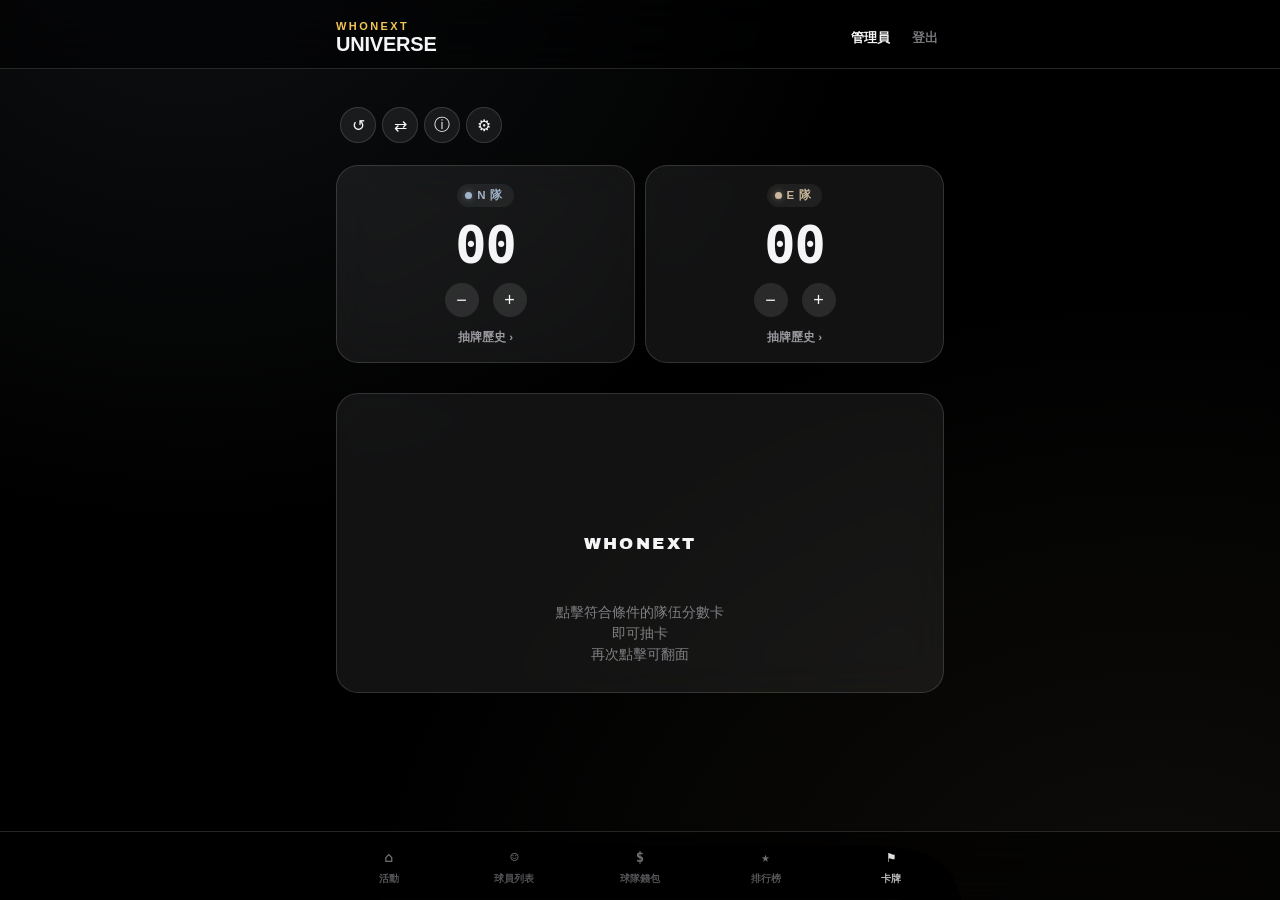
<file: match.html>
<!DOCTYPE html>
<html lang="zh-Hant">
<head>
<meta charset="UTF-8">
<meta name="viewport" content="width=device-width, initial-scale=1.0, viewport-fit=cover">
<title>WHONEXT x 卡牌系統</title>
<link rel="manifest" href="manifest.json">
<link rel="icon" href="favicon-32.png" sizes="32x32">
<link rel="apple-touch-icon" href="apple-touch-icon.png">
<meta name="theme-color" content="#000000">
<meta name="mobile-web-app-capable" content="yes">
<meta name="apple-mobile-web-app-capable" content="yes">
<meta name="apple-mobile-web-app-status-bar-style" content="black-translucent">
<meta name="apple-mobile-web-app-title" content="WHONEXT">
<link rel="preconnect" href="https://fonts.googleapis.com">
<link href="https://fonts.googleapis.com/css2?family=Archivo+Black&display=swap" rel="stylesheet">
<link rel="stylesheet" href="theme.css">
<link rel="stylesheet" href="auth.css">
<link rel="stylesheet" href="top-nav.css">
<link rel="stylesheet" href="bottom-nav.css">
<link rel="stylesheet" href="common.css">
<style>
  :root{ --bg-glow-1: rgba(159,179,200,0.09); --bg-glow-2: rgba(201,183,155,0.07); }

  [data-team="N"]{ --ac: var(--n-accent); --gl: var(--n-glow); }
  [data-team="E"]{ --ac: var(--e-accent); --gl: var(--e-glow); }
  [data-team="X"]{ --ac: var(--x-accent); --gl: var(--x-glow); }
  [data-team="T"]{ --ac: var(--t-accent); --gl: var(--t-glow); }

  /* ---------- NAV ACTIONS (hero buttons) ---------- */
  .nav-actions{ display:flex; gap:6px; flex-shrink:0; }
  .nav-actions button, .nav-actions a{
    width:36px; height:36px; border-radius:50%;
    background: var(--card);
    border: 1px solid var(--line);
    display:flex; align-items:center; justify-content:center;
    font-size:16px; color: var(--label);
    text-decoration:none;
    transition: background .15s ease;
  }
  .nav-actions button:active, .nav-actions a:active{ background: var(--card-strong); }

  .hero .nav-actions{ margin-top:14px; }


  /* ---------- SCORE ROW ---------- */
  .score-row{ display:flex; gap:10px; margin-bottom:18px; }
  .score-card{
    flex:1; padding: 18px 12px 16px; text-align:center; position:relative; overflow:hidden;
    transition: box-shadow .25s ease;
  }
  .score-card.ready{ box-shadow: 0 0 0 1.5px var(--ac), 0 0 26px var(--gl); }
  .pill{
    display:inline-flex; align-items:center; gap:5px;
    font-size:11.5px; font-weight:700; letter-spacing:.06em; color:var(--ac);
    background: rgba(255,255,255,0.06);
    padding:4px 11px 4px 8px; border-radius:999px; margin-bottom:12px;
  }
  .pill .dot{ width:7px; height:7px; border-radius:50%; background:var(--ac); box-shadow:0 0 6px var(--gl); flex-shrink:0; }
  .pill span.label-txt{ white-space:nowrap; overflow:hidden; text-overflow:ellipsis; max-width:90px; }
  .score-num{
    font-family: var(--sf-mono); font-size: clamp(38px,11vw,52px); font-weight:700; color:var(--label);
    letter-spacing:-.02em; line-height:1; font-variant-numeric: tabular-nums;
  }
  .score-controls{ display:flex; align-items:center; justify-content:center; gap:14px; margin-top:12px; }
  .stepper{
    width:34px; height:34px; border-radius:50%;
    background: rgba(255,255,255,0.10);
    display:flex; align-items:center; justify-content:center;
    font-size:18px; color:var(--label); font-weight:500;
  }
  .stepper:active{ background: rgba(255,255,255,0.18); }
  .history-link{
    margin-top:12px; font-size:11.5px; font-weight:600; color: var(--secondary);
    display:inline-flex; align-items:center; gap:2px;
  }

  /* ---------- POOL ---------- */
  .pool-title{ display:flex; align-items:baseline; justify-content:space-between; padding: 2px 4px 10px; gap:10px; }
  .pool-title-left{ display:flex; align-items:baseline; gap:9px; flex-wrap:wrap; }
  .pool-title h2{ font-size: clamp(19px,4.5vw,22px); font-weight:800; margin:0; letter-spacing:-.01em; }
  .ready-inline{ font-size: clamp(11.5px,2.8vw,13px); font-weight:600; color: var(--ac,var(--n-accent)); white-space:nowrap; }
  .pool-title .hint{ font-size:11px; color:var(--tertiary); text-align:right; }

  .shared-pool{
    min-height: clamp(230px, 46vw, 300px);
    padding: clamp(20px,5vw,30px);
    display:flex; flex-direction:column;
    position:relative; overflow:hidden;
    cursor:pointer;
  }
  .shared-pool.ace{ box-shadow: 0 0 0 1.5px rgba(255,255,255,0.5), 0 0 30px rgba(255,255,255,0.15); }
  .shared-pool.ready{ animation: poolPulse 2.2s ease-in-out infinite; }
  @keyframes poolPulse{
    0%,100%{ box-shadow: 0 0 0 0 rgba(255,255,255,0); }
    50%{ box-shadow: 0 0 0 1.5px rgba(255,255,255,0.35), 0 0 28px rgba(255,255,255,0.16); }
  }
  .shared-pool.flip-in{ animation: flipIn .4s cubic-bezier(.2,.9,.3,1); }
  @keyframes flipIn{
    0%{ transform: scale(.94) rotateX(8deg); opacity:.5; }
    100%{ transform: scale(1) rotateX(0); opacity:1; }
  }

  .pool-logo{
    font-family: 'Archivo Black', var(--sf); font-weight:400; letter-spacing:.14em; color:var(--label);
    font-size: clamp(14px,3.6vw,17px);
    text-transform:uppercase;
    white-space:nowrap;
  }

  .sp-idle{ position:absolute; inset:0; z-index:1; }
  .sp-idle .pool-logo{ position:absolute; top:50%; left:50%; transform:translate(-50%,-50%); }
  .sp-idle .cta{
    position:absolute; left:50%; bottom: clamp(18px,5vw,26px); transform:translateX(-50%);
    font-size: clamp(12px,3vw,13.5px); color:var(--tertiary); text-align:center; line-height:1.55; max-width:260px;
  }

  .sp-covered{ position:absolute; inset:0; z-index:1; }
  .sp-covered .pool-logo{ position:absolute; top:50%; left:50%; transform:translate(-50%,-50%); opacity:.4; }
  .sp-covered .sp-cover-text{
    position:absolute; left:50%; bottom: clamp(18px,5vw,26px); transform:translateX(-50%);
    font-size: clamp(12px,3vw,13.5px); color:var(--tertiary); text-align:center;
  }

  .sp-revealed{ flex:1; display:flex; flex-direction:column; gap: clamp(14px,3.5vw,18px); z-index:1; }
  .sp-top-row{ display:flex; align-items:center; justify-content:space-between; }
  .sp-ring{
    width: clamp(38px,9vw,46px); height: clamp(38px,9vw,46px); border-radius:50%;
    display:flex; align-items:center; justify-content:center;
    border: 1.5px solid var(--ac); color:var(--ac);
    box-shadow: 0 0 14px var(--gl);
    font-family: var(--sf-mono); font-weight:700; font-size: clamp(17px,4vw,20px);
  }
  .sp-badges{ display:flex; gap:8px; }
  .sp-badge{
    font-size: clamp(10.5px,2.6vw,12px); font-weight:700; color:#000; background:#fff;
    padding:5px 12px; border-radius:999px; letter-spacing:.03em; white-space:nowrap;
  }
  .sp-name{ font-size: clamp(21px,5.2vw,28px); font-weight:800; letter-spacing:-.01em; }
  .sp-desc{ font-size: clamp(14.5px,3.6vw,17px); color:var(--secondary); line-height:1.65; }
  .sp-flip-hint{
    margin-top:auto; align-self:flex-end;
    font-size: clamp(10.5px,2.6vw,12px); color:var(--tertiary);
  }

  /* ---------- BOTTOM SHEET ---------- */
  .sheet-scrim{
    position:fixed; inset:0; background: rgba(0,0,0,0.5); z-index:90;
    opacity:0; pointer-events:none; transition: opacity .25s ease;
  }
  .sheet-scrim.open{ opacity:1; pointer-events:auto; }

  .sheet{
    position:fixed; left:0; right:0; bottom:0; z-index:91;
    max-width: 560px; margin: 0 auto;
    background: rgba(20,20,22,0.92);
    backdrop-filter: blur(26px) saturate(180%);
    -webkit-backdrop-filter: blur(26px) saturate(180%);
    border-radius: 24px 24px 0 0;
    border: 1px solid var(--line); border-bottom:none;
    padding: 10px 20px max(22px, env(safe-area-inset-bottom));
    max-height: 78vh; overflow-y:auto;
    transform: translateY(100%);
    transition: transform .32s cubic-bezier(.2,.9,.25,1);
    box-shadow: 0 -10px 40px rgba(0,0,0,0.4);
  }
  .sheet.open{ transform: translateY(0); }
  .sheet .grabber-area{ display:flex; justify-content:center; padding: 6px 0 10px; touch-action:none; cursor:grab; }
  .sheet .grabber{ width:36px; height:5px; border-radius:3px; background: rgba(255,255,255,0.28); }
  .sheet h3{ font-size:19px; font-weight:800; margin:0 0 14px; }

  .setup-hint{ font-size:12.5px; color:var(--secondary); margin-bottom:16px; line-height:1.6; }
  .setup-section-title{ font-size:13px; font-weight:700; color:var(--tertiary); letter-spacing:.05em; margin-bottom:6px; }

  .deck-list{ display:flex; flex-direction:column; gap:8px; }
  .deck-row{
    display:flex; align-items:center; justify-content:space-between; gap:10px;
    padding: 13px 15px;
    background: var(--card); border:1px solid var(--line); border-radius:14px;
    transition: all .15s ease;
  }
  .deck-row.active{ border-color: rgba(255,255,255,0.45); background: rgba(255,255,255,0.11); }
  .deck-row .deck-info{ display:flex; flex-direction:column; gap:2px; }
  .deck-row .deck-name{ font-size:14.5px; font-weight:700; color:var(--label); }
  .deck-row .deck-desc{ font-size:11.5px; color:var(--secondary); line-height:1.4; }
  .deck-row .deck-check{ font-size:17px; color:var(--label); opacity:0; flex-shrink:0; }
  .deck-row.active .deck-check{ opacity:1; }
  .deck-list.locked .deck-row{ opacity:.4; pointer-events:none; }
  .deck-lock-note{ font-size:11.5px; color:#E7A15A; margin-top:8px; display:none; align-items:center; gap:5px; }
  .deck-list.locked + .deck-lock-note{ display:flex; }

  .chip-row{ display:flex; gap:14px; flex-wrap:wrap; }
  .chip{
    width:52px; height:52px; border-radius:50%;
    display:flex; align-items:center; justify-content:center;
    background: var(--card); border:1px solid var(--line);
    font-family: var(--sf-mono); font-weight:700; font-size:19px; color:var(--tertiary);
    transition: all .15s ease;
  }
  .chip.active{
    color: var(--ac); border-color: var(--ac);
    box-shadow: 0 0 14px var(--gl);
    background: rgba(255,255,255,0.1);
  }

  .rules-text{ font-size:14.5px; line-height:1.9; color:var(--label); white-space:pre-line; }

  .hist-item{ display:flex; gap:12px; align-items:flex-start; padding:12px 0; border-bottom:1px solid var(--line); }
  .hist-item:last-child{ border-bottom:none; }
  .hist-ring{
    width:30px; height:30px; border-radius:50%; flex-shrink:0; margin-top:1px;
    display:flex; align-items:center; justify-content:center;
    font-family: var(--sf-mono); font-weight:700; font-size:13.5px;
    border: 1.5px solid var(--ac); color:var(--ac);
  }
  .hist-title{ font-size:15px; font-weight:700; }
  .hist-title .mini-badge{ font-size:10px; font-weight:700; color:var(--secondary); border:1px solid var(--line); border-radius:999px; padding:2px 7px; margin-left:6px; }
  .hist-desc{ font-size:13px; color:var(--secondary); margin-top:3px; line-height:1.55; }
  .hist-meta{ font-size:11.5px; color:var(--tertiary); margin-top:4px; }
  .empty-hist{ font-size:14px; color:var(--secondary); text-align:center; padding:34px 0; }

  @media (max-width: 380px){
    .score-num{ font-size: clamp(32px,10vw,44px); }
    .score-card{ padding: 14px 8px 14px; }
  }
</style>
</head>
<body>

  <div class="wrap">

    <div class="hero">
      <div class="nav-actions">
        <button id="btnReset" aria-label="全部重置">↺</button>
        <button id="btnSwap" aria-label="交換場地">⇄</button>
        <button id="btnRules" aria-label="規則說明">ⓘ</button>
        <button id="btnSetup" aria-label="賽事設定">⚙︎</button>
      </div>
    </div>

    <div class="score-row">
      <div class="score-card glass" id="scoreCard0" data-team="N">
        <div class="pill"><span class="dot"></span><span class="label-txt" id="teamLabel0">N 隊</span></div>
        <div class="score-num" id="scoreNum0">00</div>
        <div class="score-controls">
          <button class="stepper" data-side="0" data-delta="-1">−</button>
          <button class="stepper" data-side="0" data-delta="1">+</button>
        </div>
        <button class="history-link" data-side="0" id="historyBtn0">抽牌歷史 ›</button>
      </div>
      <div class="score-card glass" id="scoreCard1" data-team="E">
        <div class="pill"><span class="dot"></span><span class="label-txt" id="teamLabel1">E 隊</span></div>
        <div class="score-num" id="scoreNum1">00</div>
        <div class="score-controls">
          <button class="stepper" data-side="1" data-delta="-1">−</button>
          <button class="stepper" data-side="1" data-delta="1">+</button>
        </div>
        <button class="history-link" data-side="1" id="historyBtn1">抽牌歷史 ›</button>
      </div>
    </div>

    <div class="pool-title">
      <div class="pool-title-left">
        <span class="ready-inline" id="poolReadyBadge"></span>
      </div>
    </div>

    <div class="shared-pool glass" id="sharedPool"></div>

  </div>

  <!-- Setup Sheet -->
  <div class="sheet-scrim" id="setupScrim" data-sheet="setup"></div>
  <div class="sheet" id="setupSheet">
    <div class="grabber-area" data-sheet="setup"><div class="grabber"></div></div>
    <h3>賽事設定</h3>

    <div class="setup-section-title">牌組選擇</div>
    <div class="setup-hint" id="deckHint">比賽開始前選定，分數異動後無法再切換。</div>
    <div class="deck-list" id="deckList"></div>
    <div class="deck-lock-note">🔒 比賽已開始，牌組已鎖定，需先全部重置才能切換</div>

    <div class="setup-section-title" style="margin-top:22px;">隊伍設定</div>
    <div class="setup-hint">選擇兩隊（需先取消一隊才能更換）。未選滿兩隊時，對應比分區塊將顯示為未選擇狀態。</div>
    <div class="chip-row" id="chipRow">
      <button class="chip" data-team="N">N</button>
      <button class="chip" data-team="E">E</button>
      <button class="chip" data-team="X">X</button>
      <button class="chip" data-team="T">T</button>
    </div>
  </div>

  <!-- Rules Sheet -->
  <div class="sheet-scrim" id="rulesScrim" data-sheet="rules"></div>
  <div class="sheet" id="rulesSheet">
    <div class="grabber-area" data-sheet="rules"><div class="grabber"></div></div>
    <h3>規則說明</h3>
    <div class="rules-text">
      ・分數每達到 5 的倍數（5、10、15、20）時，達到該隊可抽取一張卡牌。
      ・混雙組合對上男雙組合以5:0開始。
      ・落後對手 10 分以上時，觸發「逆境反擊抽卡」，全場限用一次。
      ・比賽分數25不延長。
      ・卡牌功能包含「即刻生效達到分數後失效」、「持續生效至達到條件後失效」、「隱藏陷阱」
      ・王牌卡需雙方分數皆超過5分才會出現，一般卡機率固定為王牌卡的3倍，落後方抽中王牌卡的機率提升50%。
    </div>
  </div>

  <!-- History Sheet -->
  <div class="sheet-scrim" id="historyScrim" data-sheet="history"></div>
  <div class="sheet" id="historySheet">
    <div class="grabber-area" data-sheet="history"><div class="grabber"></div></div>
    <h3 id="historySheetTitle">抽牌歷史</h3>
    <div id="historyList"></div>
  </div>

  <div class="toast" id="toast"></div>

<script>
  const TEAMS = { N:{name:'N'}, E:{name:'E'}, X:{name:'X'}, T:{name:'T'} };

  const DECK_A_CARDS = [
    { name: "免死金牌", desc: "持有期間可觸發一次，我方主動失誤(出界、掛網)該球不算分，並由我方重新發球。" },
    { name: "區域限制", desc: "持有期間可觸發一次，對手回球落於發球限制區外的話我方得分。" },
    { name: "雙手奉上", desc: "指定對方一名球員，接下來3球必須雙手握拍回球(發球可用單手)。" },
    { name: "霧裡看花", desc: "指定對方一名球員，接下來3球必須遮住一隻眼睛。" },
    { name: "底線牢籠", desc: "指定對方一名球員，接下來3球只能活動於底線區域。" },
    { name: "左右互搏", desc: "指定對方一名球員，接下來3球必須使用非慣用手持拍。" },
    { name: "球桶突襲", desc: "指定對方一名球員，接下來3球必須用羽球桶擊球。"},
    { name: "匹克突襲", desc: "指定對方一名球員，接下來3球必須用匹克球拍擊球。"},
    { name: "廚房禁區", desc: "接下來3球對方球員不可踩入網前廚房區域擊球，違反視同掉分。"},
    { name: "強制平手", desc: "即刻生效，若是我方分數落後於對手，立刻提高分數強制平手(分數高則此卡無效)。", isAce: true },
    { name: "加倍奉還", desc: "即刻生效，我方分數先扣3分，接下來3球我方每得1分算3分。", isAce: true },
    { name: "乘勝追擊", desc: "持有期間可觸發一次，我方連續得2分後，立刻加2分。", isAce: true },
    { name: "劫富濟貧", desc: "持有期間可觸發一次，一旦對手領先，我方分數加2分，且對手扣2分。", isAce: true },
    { name: "歷史重演", desc: "即刻生效，可以指定使用我方歷史牌池的任一卡牌。", isAce: true }
  ];

  // 目前僅開放標準牌組，其餘牌組待開發後再加回 DECKS / DECK_ORDER。
  const DECKS = {
    A: {
      id: 'A', name: '標準牌組', desc: '一般規則限制卡＋分數操作王牌卡', cards: DECK_A_CARDS,
      rules: { aceUnlockScore: 5, baseAceProb: 1/4, trailingAceMultiplier: 1.5 }
    }
  };
  const DECK_ORDER = ['A'];
  let currentDeckId = 'A';
  let cardPool = DECKS[currentDeckId].cards;

  let state = {
    teamSlots: ['N', 'E'],
    scores: [0, 0],
    drawnAtScore: [null, null],
    comebackUsed: false,
    history: []
  };

  const $ = id => document.getElementById(id);

  function showToast(msg){
    const t = $('toast');
    t.textContent = msg;
    t.classList.add('show');
    clearTimeout(showToast._tm);
    showToast._tm = setTimeout(()=> t.classList.remove('show'), 2200);
  }

  /* ---------- SHEETS ---------- */
  function openSheet(name){
    $(name+'Scrim').classList.add('open');
    $(name+'Sheet').classList.add('open');
  }
  function closeSheet(name){
    $(name+'Scrim').classList.remove('open');
    $(name+'Sheet').classList.remove('open');
  }
  document.querySelectorAll('.sheet-scrim').forEach(el=>{
    el.addEventListener('click', ()=> closeSheet(el.dataset.sheet));
  });
  // simple drag-to-dismiss on the grabber area
  document.querySelectorAll('.grabber-area').forEach(el=>{
    const name = el.dataset.sheet;
    const sheet = $(name+'Sheet');
    let startY = null, dragging = false;
    function begin(y){ startY = y; dragging = true; sheet.style.transition = 'none'; }
    function move(y){
      if(!dragging) return;
      const dy = Math.max(0, y - startY);
      sheet.style.transform = 'translateY(' + dy + 'px)';
    }
    function end(y){
      if(!dragging) return;
      dragging = false;
      sheet.style.transition = '';
      const dy = Math.max(0, y - startY);
      sheet.style.transform = '';
      if(dy > 90) closeSheet(name);
    }
    el.addEventListener('touchstart', e=> begin(e.touches[0].clientY), {passive:true});
    el.addEventListener('touchmove', e=>{ move(e.touches[0].clientY); }, {passive:true});
    el.addEventListener('touchend', e=> end(e.changedTouches[0].clientY));
    el.addEventListener('mousedown', e=>{ begin(e.clientY); e.preventDefault(); });
    window.addEventListener('mousemove', e=> move(e.clientY));
    window.addEventListener('mouseup', e=> end(e.clientY));
  });

  $('btnSetup').addEventListener('click', ()=> openSheet('setup'));
  $('btnRules').addEventListener('click', ()=> openSheet('rules'));

  /* ---------- TEAM SETUP ---------- */
  function toggleTeam(team){
    const idx = state.teamSlots.indexOf(team);
    if(idx !== -1){
      state.teamSlots[idx] = null;
    } else {
      const emptyIdx = state.teamSlots.indexOf(null);
      if(emptyIdx !== -1){
        state.teamSlots[emptyIdx] = team;
      } else {
        showToast('請先取消一隊，才能選擇新隊伍');
        return;
      }
    }
    render();
  }
  document.querySelectorAll('.chip').forEach(chip=>{
    chip.addEventListener('click', ()=> toggleTeam(chip.dataset.team));
  });

  /* ---------- SCORE ---------- */
  document.querySelectorAll('.stepper').forEach(btn=>{
    btn.addEventListener('click', (e)=>{
      e.stopPropagation();
      const side = Number(btn.dataset.side);
      const delta = Number(btn.dataset.delta);
      let v = state.scores[side] + delta;
      v = Math.max(0, Math.min(99, v));
      state.scores[side] = v;
      render();
    });
  });
  [0,1].forEach(side=>{
    $('scoreCard'+side).addEventListener('click', ()=> attemptDrawForSide(side));
  });

  /* ---------- CARD DRAW ---------- */
  let ACE_CARDS = cardPool.filter(c => c.isAce);
  let NORMAL_CARDS = cardPool.filter(c => !c.isAce);

  function shuffled(arr){
    const a = arr.slice();
    for(let i = a.length - 1; i > 0; i--){
      const j = Math.floor(Math.random() * (i + 1));
      [a[i], a[j]] = [a[j], a[i]];
    }
    return a;
  }
  function freshDeckState(){ return { normal: shuffled(NORMAL_CARDS), ace: shuffled(ACE_CARDS) }; }
  let deckState = freshDeckState();

  function isMatchLocked(){
    return state.scores[0] > 0 || state.scores[1] > 0;
  }

  function setActiveDeck(deckId){
    if(deckId === currentDeckId) return;
    if(isMatchLocked()){
      showToast('比賽已開始，牌組已鎖定，請先全部重置');
      return;
    }
    currentDeckId = deckId;
    cardPool = DECKS[currentDeckId].cards;
    ACE_CARDS = cardPool.filter(c => c.isAce);
    NORMAL_CARDS = cardPool.filter(c => !c.isAce);
    deckState = freshDeckState();
    renderDeckList();
    showToast('已切換為「' + DECKS[currentDeckId].name + '」');
  }

  function renderDeckList(){
    const list = $('deckList');
    const locked = isMatchLocked();
    list.classList.toggle('locked', locked);
    list.innerHTML = DECK_ORDER.map(id=>{
      const d = DECKS[id];
      const active = id === currentDeckId;
      return '<div class="deck-row' + (active ? ' active' : '') + '" data-deck="' + id + '">' +
        '<div class="deck-info"><div class="deck-name">' + d.name + '</div><div class="deck-desc">' + d.desc + '</div></div>' +
        '<div class="deck-check">✓</div>' +
      '</div>';
    }).join('');
    list.querySelectorAll('.deck-row').forEach(row=>{
      row.addEventListener('click', ()=> setActiveDeck(row.dataset.deck));
    });
  }
  renderDeckList();
  function drawFromCategory(pileKey, fullList){
    if(deckState[pileKey].length === 0){ deckState[pileKey] = shuffled(fullList); }
    return deckState[pileKey].pop();
  }

  function pickCardForSide(side){
    const other = side === 0 ? 1 : 0;
    const rules = DECKS[currentDeckId].rules;
    const aceUnlocked = state.scores[0] > rules.aceUnlockScore && state.scores[1] > rules.aceUnlockScore;
    if(!aceUnlocked){ return drawFromCategory('normal', NORMAL_CARDS); }
    const isTrailing = state.scores[side] < state.scores[other];
    const aceProb = isTrailing ? Math.min(1, rules.baseAceProb * rules.trailingAceMultiplier) : rules.baseAceProb;
    if(Math.random() < aceProb){ return drawFromCategory('ace', ACE_CARDS); }
    return drawFromCategory('normal', NORMAL_CARDS);
  }

  function drawForSide(side){
    const score = state.scores[side];
    const eligible = score > 0 && score % 5 === 0 && state.drawnAtScore[side] !== score;
    if(!eligible) return;
    const card = pickCardForSide(side);
    state.drawnAtScore[side] = score;
    revealCard(card, side, false);
  }

  function drawComeback(){
    const diff = state.scores[0] - state.scores[1];
    const losingSide = diff <= -10 ? 0 : (diff >= 10 ? 1 : -1);
    if(losingSide === -1 || state.comebackUsed) return;
    const card = pickCardForSide(losingSide);
    state.comebackUsed = true;
    revealCard(card, losingSide, true);
  }

  let lastCard = null; // { html, ace, team }
  let isCovered = false;

  function revealCard(card, side, isComeback){
    const team = state.teamSlots[side] || null;
    state.history.unshift({ ...card, side, isComeback, team, score0: state.scores[0], score1: state.scores[1] });

    const html =
      '<div class="sp-top-row">' +
        '<div class="sp-ring">' + (team || '–') + '</div>' +
        '<div class="sp-badges">' +
          (card.isAce ? '<div class="sp-badge">王牌</div>' : '') +
          (isComeback ? '<div class="sp-badge">逆境反擊</div>' : '') +
        '</div>' +
      '</div>' +
      '<div class="sp-name">' + card.name + '</div>' +
      '<div class="sp-desc">' + card.desc + '</div>' +
      '<div class="sp-flip-hint">點擊牌池可翻面 ›</div>';

    lastCard = { html, ace: !!card.isAce, team };
    isCovered = false;
    renderSharedPool();
    render();
  }

  function renderSharedPool(){
    const el = $('sharedPool');
    el.classList.remove('flip-in');

    if(!lastCard){
      el.classList.remove('ace');
      el.removeAttribute('data-team');
      el.innerHTML =
        '<div class="sp-idle">' +
          '<div class="pool-logo">WHONEXT</div>' +
          '<div class="cta">點擊符合條件的隊伍分數卡<br>即可抽卡<br>再次點擊可翻面</div>' +
        '</div>';
    } else if(isCovered){
      el.classList.remove('ace');
      el.dataset.team = lastCard.team || '';
      el.innerHTML =
        '<div class="sp-covered">' +
          '<div class="pool-logo">WHONEXT</div>' +
          '<div class="sp-cover-text">卡牌已蓋牌・再次點擊查看</div>' +
        '</div>';
    } else {
      el.classList.toggle('ace', lastCard.ace);
      el.dataset.team = lastCard.team || '';
      el.innerHTML = '<div class="sp-revealed">' + lastCard.html + '</div>';
    }

    void el.offsetWidth;
    el.classList.add('flip-in');
  }

  $('sharedPool').addEventListener('click', ()=>{
    if(lastCard){ isCovered = !isCovered; renderSharedPool(); return; }
    const eligible = [0,1].filter(s => isSideEligible(s) || isComebackEligibleForSide(s));
    if(eligible.length === 1){ attemptDrawForSide(eligible[0]); }
    else if(eligible.length > 1){ showToast('兩隊都符合條件，請點擊該隊的分數卡抽卡'); }
    else { showToast('目前尚未達成抽卡條件'); }
  });

  function isSideEligible(side){
    const score = state.scores[side];
    return !!state.teamSlots[side] && score > 0 && score % 5 === 0 && state.drawnAtScore[side] !== score;
  }
  function getComebackSide(){
    const diff = state.scores[0] - state.scores[1];
    return diff <= -10 ? 0 : (diff >= 10 ? 1 : -1);
  }
  function isComebackEligibleForSide(side){
    return getComebackSide() === side && !!state.teamSlots[side] && !state.comebackUsed;
  }
  function attemptDrawForSide(side){
    if(isSideEligible(side)){ drawForSide(side); return; }
    if(isComebackEligibleForSide(side)){ drawComeback(); return; }
    showToast('目前尚未達成抽卡條件');
  }

  /* ---------- TOP CONTROLS ---------- */
  $('btnReset').addEventListener('click', ()=>{
    state = { teamSlots:['N','E'], scores:[0,0], drawnAtScore:[null,null], comebackUsed:false, history:[] };
    deckState = freshDeckState();
    lastCard = null; isCovered = false;
    renderSharedPool();
    render();
    showToast('已全部重置');
  });

  $('btnSwap').addEventListener('click', ()=>{
    state.teamSlots.reverse();
    state.scores.reverse();
    state.drawnAtScore.reverse();
    state.history.forEach(h=>{ h.side = h.side === 0 ? 1 : 0; });
    render();
    showToast('已交換場地');
  });

  [0,1].forEach(side=>{
    $('historyBtn'+side).addEventListener('click', (e)=>{
      e.stopPropagation();
      renderHistory(side);
      openSheet('history');
    });
  });

  /* ---------- RENDER ---------- */
  function render(){
    document.querySelectorAll('.chip').forEach(chip=>{
      const t = chip.dataset.team;
      chip.classList.toggle('active', state.teamSlots.includes(t));
    });

    $('deckList').classList.toggle('locked', isMatchLocked());

    let anyReady = false;
    const readyTeams = [];

    for(let side=0; side<2; side++){
      const team = state.teamSlots[side] || null;
      const card = $('scoreCard'+side);
      const label = team ? (team + ' 隊') : ('TEAM ' + (side===0?'A':'B') + ' · 未選擇');

      card.dataset.team = team || '–';
      $('teamLabel'+side).textContent = label;
      $('scoreNum'+side).textContent = String(state.scores[side]).padStart(2,'0');

      const milestoneEligible = isSideEligible(side);
      const comebackEligible = isComebackEligibleForSide(side);
      const canDraw = milestoneEligible || comebackEligible;
      if(canDraw){ anyReady = true; if(team) readyTeams.push(team); }
      card.classList.toggle('ready', canDraw);
    }

    const badge = $('poolReadyBadge');
    if(readyTeams.length){
      badge.dataset.team = readyTeams[0];
      badge.textContent = '✦ ' + readyTeams.join('・') + ' 隊符合條件，可抽卡';
    } else {
      badge.removeAttribute('data-team');
      badge.textContent = '';
    }

    $('sharedPool').classList.toggle('ready', !lastCard && anyReady);
  }

  function renderHistory(side){
    const list = $('historyList');
    const team = state.teamSlots[side];
    $('historySheetTitle').textContent = team ? (team + ' 隊抽牌歷史') : ('TEAM ' + (side===0?'A':'B') + ' 抽牌歷史');

    const items = state.history.filter(h => h.side === side);
    if(items.length === 0){
      list.innerHTML = '<div class="empty-hist">尚無抽牌紀錄</div>';
      return;
    }
    list.innerHTML = items.map(h=>{
      return '<div class="history-item hist-item" data-team="' + (h.team||'') + '">' +
        '<span class="hist-ring">' + (h.team || '–') + '</span>' +
        '<div>' +
          '<div class="hist-title">' + h.name + (h.isAce ? '<span class="mini-badge">王牌</span>' : '') + (h.isComeback ? '<span class="mini-badge">逆境反擊</span>' : '') + '</div>' +
          '<div class="hist-desc">' + h.desc + '</div>' +
          '<div class="hist-meta">當時比分　' + h.score0 + ' : ' + h.score1 + '</div>' +
        '</div>' +
      '</div>';
    }).join('');
  }

  renderSharedPool();
  render();
</script>
<script src="backend.js"></script>
<script src="top-nav.js"></script>
<script src="auth.js"></script>
<script src="identity-picker.js"></script>
<script src="bottom-nav.js"></script>
</body>
</html>
</file>
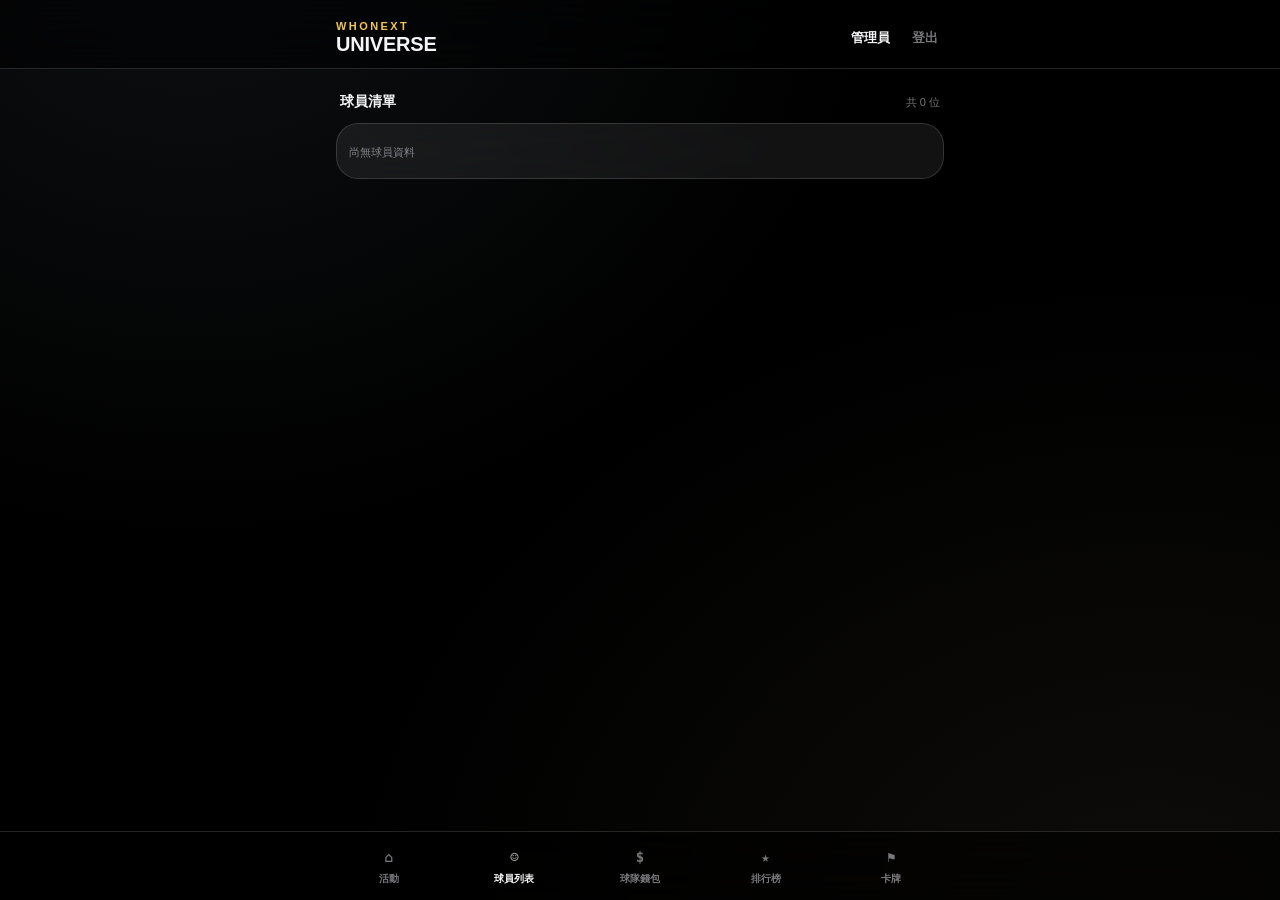
<file: member.html>
<!DOCTYPE html>
<html lang="zh-Hant">
<head>
<meta charset="UTF-8">
<meta name="viewport" content="width=device-width, initial-scale=1.0, viewport-fit=cover">
<title>球員列表 — WHONEXT UNIVERSE</title>
<link rel="manifest" href="manifest.json">
<link rel="icon" href="favicon-32.png" sizes="32x32">
<link rel="apple-touch-icon" href="apple-touch-icon.png">
<meta name="theme-color" content="#000000">
<meta name="mobile-web-app-capable" content="yes">
<meta name="apple-mobile-web-app-capable" content="yes">
<meta name="apple-mobile-web-app-status-bar-style" content="black-translucent">
<meta name="apple-mobile-web-app-title" content="WHONEXT">
<link rel="preconnect" href="https://fonts.googleapis.com">
<link href="https://fonts.googleapis.com/css2?family=Archivo+Black&display=swap" rel="stylesheet">
<link rel="stylesheet" href="theme.css">
<link rel="stylesheet" href="auth.css">
<link rel="stylesheet" href="top-nav.css">
<link rel="stylesheet" href="bottom-nav.css">
<link rel="stylesheet" href="common.css">
<style>
  :root{ --bg-glow-1: rgba(159,179,200,0.09); --bg-glow-2: rgba(201,183,155,0.07); }

  .member-list{ padding: 6px 6px; margin-bottom: 22px; }
  .row{
    display:flex; align-items:center; gap:12px;
    padding: 12px 6px;
    border-top: 1px solid var(--line);
  }
  .row:first-child{ border-top:none; }
  .row-clickable{ cursor:pointer; }
  .row-avatar{
    width:36px; height:36px; border-radius:50%; flex-shrink:0;
    display:flex; align-items:center; justify-content:center;
    font-size:13.5px; font-weight:700; line-height:1;
    background: rgba(255,255,255,0.05); border:1px solid var(--line);
  }
  .row-main{ flex:1; min-width:0; }
  .row-top{ display:flex; align-items:center; gap:8px; }
  .row-name{ flex:1; font-size:14.5px; font-weight:700; line-height:1.3; min-width:0; }
  .row-tag{
    font-size:10.5px; font-weight:600; color:var(--secondary);
    border:1px solid var(--line); border-radius:999px; padding:3px 10px; flex-shrink:0;
  }
  .row-tag.good{ color: var(--good); border-color: rgba(127,215,154,0.4); background: var(--good-bg); }
  .row-tag.warn{ color: var(--warn); border-color: rgba(231,161,90,0.4); background: var(--warn-bg); }
  .row-tag.info{ color: var(--info); border-color: rgba(127,168,217,0.4); background: var(--info-bg); }
  .row-stat{ font-size:11px; color:var(--tertiary); flex-shrink:0; margin-top:3px; }
  .chev{ color:var(--tertiary); font-size:15px; margin-left:2px; flex-shrink:0; }

  @keyframes skeletonPulse{
    0%,100%{ opacity:.35; }
    50%{ opacity:.75; }
  }
  .skel{ background: rgba(255,255,255,0.09); border-radius:6px; animation: skeletonPulse 1.4s ease-in-out infinite; }
  .skel-avatar{ width:36px; height:36px; border-radius:50%; flex-shrink:0; }
  .skel-line{ height:10px; border-radius:5px; }
  .skel-name{ width:110px; margin-bottom:8px; }
  .skel-stat{ width:70px; }

  /* ---------- 球員資料編輯面板：是否月繳／錢包餘額，跟人綁定不跟月份綁定 ---------- */
  .edit-static-name{ font-size:14.5px; font-weight:700; margin: 0 0 16px; }
  .toggle-row{
    display:flex; align-items:center; justify-content:space-between; gap:9px;
    padding: 10px 4px; margin-bottom:14px;
    border-top:1px solid var(--line); border-bottom:1px solid var(--line);
    font-size:13px; cursor:pointer;
  }
  .toggle-row:active{ background: rgba(255,255,255,0.04); border-radius:10px; }
  .toggle-status{
    font-size:11px; font-weight:700; padding:6px 12px; border-radius:999px;
    border:1px solid transparent; flex-shrink:0;
  }
  .wallet-balance-row{
    display:flex; align-items:center; justify-content:space-between;
    padding: 4px 4px 16px; font-size:13px; color:var(--secondary);
  }
  .wallet-balance-amount{ font-size:16px; font-weight:800; color:var(--label); font-family: var(--sf-mono); }
  .edit-save-btn{
    width:100%; font-size:13px; font-weight:700; padding:10px 0; border-radius:12px;
    background: var(--label); color:#000; margin-top:4px;
  }
</style>
</head>
<body>

  <div class="wrap">

    <div class="list-header"><span class="t">球員清單</span><span class="n" id="rosterCount">共 0 位</span></div>
    <div class="member-list glass" id="rosterList"></div>

  </div>

  <div class="auth-overlay" id="editOverlay">
    <div class="auth-box">
      <div class="edit-title" id="editTitle">球員資料</div>

      <div class="edit-field-label">姓名</div>
      <div class="edit-static-name" id="editNameDisplay"></div>

      <div class="toggle-row" id="editMonthlyToggle" data-monthly="0">
        <span>是否月繳</span>
        <span class="toggle-status" id="editMonthlyStatus">未月繳</span>
      </div>

      <div class="wallet-balance-row">
        <span>目前餘額</span>
        <span class="wallet-balance-amount" id="editBalanceDisplay">$0</span>
      </div>

      <div class="edit-field-label">交易金額（$，扣款請輸入負數）</div>
      <input type="number" id="editTxAmount" class="edit-input" inputmode="numeric" placeholder="例如 500 或 -210">
      <div class="edit-field-label">備註（選填）</div>
      <input type="text" id="editTxNote" class="edit-input" placeholder="例如 現金儲值 / 8/13 練習費">
      <button type="button" class="edit-save-btn" id="addTxBtn">記一筆</button>

      <div class="edit-actions" style="margin-top:16px;">
        <button type="button" class="edit-cancel" id="editCancel" style="width:100%;">關閉</button>
      </div>
    </div>
  </div>

  <div class="toast" id="toast"></div>

<script src="backend.js"></script>
<script src="top-nav.js"></script>
<script src="auth.js"></script>
<script src="identity-picker.js"></script>
<script src="bottom-nav.js"></script>
<script>
  let ALL_ROSTER = [];
  let editingRosterName = null;
  const PREVIEW_COUNT = 4;
  let rosterExpanded = false;

  function skeletonRowsHTML(count){
    return Array.from({ length: count }).map(()=> `
      <div class="row">
        <div class="skel skel-avatar"></div>
        <div class="row-main">
          <div class="skel skel-line skel-name"></div>
          <div class="skel skel-line skel-stat"></div>
        </div>
      </div>
    `).join('');
  }

  function loadCachedRoster(){
    const cached = getApiCache({ action:'getRoster' });
    if(cached) ALL_ROSTER = cached.roster || [];
    return !!cached;
  }

  async function refreshRoster(){
    try{
      const result = await apiGet({ action:'getRoster' });
      setApiCache({ action:'getRoster' }, result);
      ALL_ROSTER = result.roster || [];
    } catch(e){
      // 讀取失敗就沿用快取（可能是空陣列），畫面稍後仍會顯示載入失敗的空狀態
    }
  }

  // 已註冊（真人登入過）優先顯示，同一組內再照姓名排序。
  function renderRoster(){
    const list = document.getElementById('rosterList');
    if(!list) return;
    const rows = ALL_ROSTER.slice().sort((a, b)=>{
      const reg = (b.is_bound ? 1 : 0) - (a.is_bound ? 1 : 0);
      if(reg) return reg;
      return String(a.name).localeCompare(String(b.name));
    });
    document.getElementById('rosterCount').textContent = '共 ' + rows.length + ' 位';

    if(!rows.length){
      list.innerHTML = '<div class="row"><div class="row-stat">尚無球員資料</div></div>';
      return;
    }

    const visible = rosterExpanded ? rows : rows.slice(0, PREVIEW_COUNT);
    const moreBtnHtml = rows.length > PREVIEW_COUNT
      ? '<button type="button" class="more-row" id="rosterMoreBtn">' + (rosterExpanded ? '收合' : '顯示更多（還有 ' + (rows.length - PREVIEW_COUNT) + ' 位）') + '</button>'
      : '';

    const rowsHtml = visible.map(function(p){
      const registered = p.is_bound;
      const isAdmin = p.is_admin === true || p.is_admin === 'TRUE';
      const balance = Number(p.wallet_balance) || 0;
      return '<div class="row row-clickable" data-name="' + p.name + '">' +
        '<div class="row-avatar">' + avatarInitial(p.name) + '</div>' +
        '<div class="row-main">' +
          '<div class="row-top">' +
            '<div class="row-name">' + p.name + '</div>' +
            '<div class="row-tag ' + (registered ? 'good' : 'warn') + '">' + (registered ? '已註冊' : '未註冊') + '</div>' +
            (p.is_monthly_member ? '<div class="row-tag info">月繳</div>' : '') +
            (isAdmin ? '<div class="row-tag info">管理員</div>' : '') +
          '</div>' +
          '<div class="row-stat">' + (p.is_monthly_member ? '錢包餘額 $' + balance.toLocaleString() : '非月繳成員') + '</div>' +
        '</div>' +
        '<span class="chev admin-only">›</span>' +
      '</div>';
    }).join('');

    list.innerHTML = rowsHtml + moreBtnHtml;
    const moreBtn = document.getElementById('rosterMoreBtn');
    if(moreBtn) moreBtn.addEventListener('click', function(){ rosterExpanded = !rosterExpanded; renderRoster(); });

    list.querySelectorAll('.row-clickable').forEach(function(row){
      row.addEventListener('click', function(){ openRosterEdit(row.dataset.name); });
    });
  }

  function setMonthlyToggleUI(isMonthly){
    const statusEl = document.getElementById('editMonthlyStatus');
    statusEl.textContent = isMonthly ? '月繳中' : '未月繳';
    statusEl.setAttribute('style', isMonthly
      ? 'color:var(--good); border-color:rgba(127,215,154,0.4); background:var(--good-bg);'
      : 'color:var(--secondary); border-color:var(--line); background:rgba(255,255,255,0.08);');
    document.getElementById('editMonthlyToggle').dataset.monthly = isMonthly ? '1' : '0';
  }

  // 是否月繳是單純開關，點了就直接存，不用另外按儲存；失敗就把畫面
  // 切回去，不留使用者以為存到了、其實沒有的狀態。
  async function toggleMonthly(){
    if(!editingRosterName) return;
    const next = document.getElementById('editMonthlyToggle').dataset.monthly !== '1';
    setMonthlyToggleUI(next);
    try{
      await apiPost('updatePlayerProfile', { name: editingRosterName, is_monthly_member: next });
      const idx = ALL_ROSTER.findIndex(x=> x.name === editingRosterName);
      if(idx >= 0){
        ALL_ROSTER[idx] = Object.assign({}, ALL_ROSTER[idx], { is_monthly_member: next });
        setApiCache({ action:'getRoster' }, { roster: ALL_ROSTER });
      }
      renderRoster();
      showToast(next ? '已設定為月繳' : '已取消月繳');
    } catch(e){
      setMonthlyToggleUI(!next);
      showToast('更新失敗，請稍後再試');
    }
  }
  document.getElementById('editMonthlyToggle').addEventListener('click', toggleMonthly);

  function openRosterEdit(name){
    if(!document.body.classList.contains('is-admin')) return;
    const p = ALL_ROSTER.find(x=> x.name === name);
    if(!p) return;
    editingRosterName = name;
    document.getElementById('editNameDisplay').textContent = p.name;
    setMonthlyToggleUI(!!p.is_monthly_member);
    document.getElementById('editBalanceDisplay').textContent = '$' + (Number(p.wallet_balance) || 0).toLocaleString();
    document.getElementById('editTxAmount').value = '';
    document.getElementById('editTxNote').value = '';
    document.getElementById('editOverlay').classList.add('open');
  }
  function closeRosterEdit(){
    document.getElementById('editOverlay').classList.remove('open');
    editingRosterName = null;
  }

  // 錢包餘額不能直接改數字——是寫進 wallet_ledger 的一筆交易（正數儲值／
  // 負數扣款＋備註），餘額是伺服器那邊從交易明細算出來的，存好回傳新
  // 餘額後才更新畫面。
  async function addWalletTransaction(){
    if(!editingRosterName) return;
    const amount = Number(document.getElementById('editTxAmount').value);
    if(!amount){ showToast('請輸入交易金額'); return; }
    const note = document.getElementById('editTxNote').value.trim();
    const createdBy = (window.WhonextAuth && WhonextAuth.getPlayerName && WhonextAuth.getPlayerName()) || '管理員';

    const btn = document.getElementById('addTxBtn');
    btn.disabled = true;
    btn.textContent = '記錄中…';
    try{
      const result = await apiPost('addWalletLedgerEntry', { name: editingRosterName, amount: amount, note: note, created_by: createdBy });
      const newBalance = Number(result.balance) || 0;
      const idx = ALL_ROSTER.findIndex(x=> x.name === editingRosterName);
      if(idx >= 0){
        ALL_ROSTER[idx] = Object.assign({}, ALL_ROSTER[idx], { wallet_balance: newBalance });
        setApiCache({ action:'getRoster' }, { roster: ALL_ROSTER });
      }
      document.getElementById('editBalanceDisplay').textContent = '$' + newBalance.toLocaleString();
      document.getElementById('editTxAmount').value = '';
      document.getElementById('editTxNote').value = '';
      renderRoster();
      showToast('已記錄一筆交易');
    } catch(e){
      showToast('記錄失敗，請稍後再試');
    } finally{
      btn.disabled = false;
      btn.textContent = '記一筆';
    }
  }
  document.getElementById('addTxBtn').addEventListener('click', addWalletTransaction);

  document.getElementById('editCancel').addEventListener('click', closeRosterEdit);
  document.getElementById('editOverlay').addEventListener('click', e=>{
    if(e.target.id === 'editOverlay') closeRosterEdit();
  });

  function showToast(msg){
    const t = document.getElementById('toast');
    t.textContent = msg;
    t.classList.add('show');
    clearTimeout(showToast._t);
    showToast._t = setTimeout(()=> t.classList.remove('show'), 2200);
  }

  (async function init(){
    document.getElementById('rosterList').innerHTML = skeletonRowsHTML(5);
    if(loadCachedRoster()) renderRoster();
    await refreshRoster();
    renderRoster();
  })();
</script>
</body>
</html>
</file>
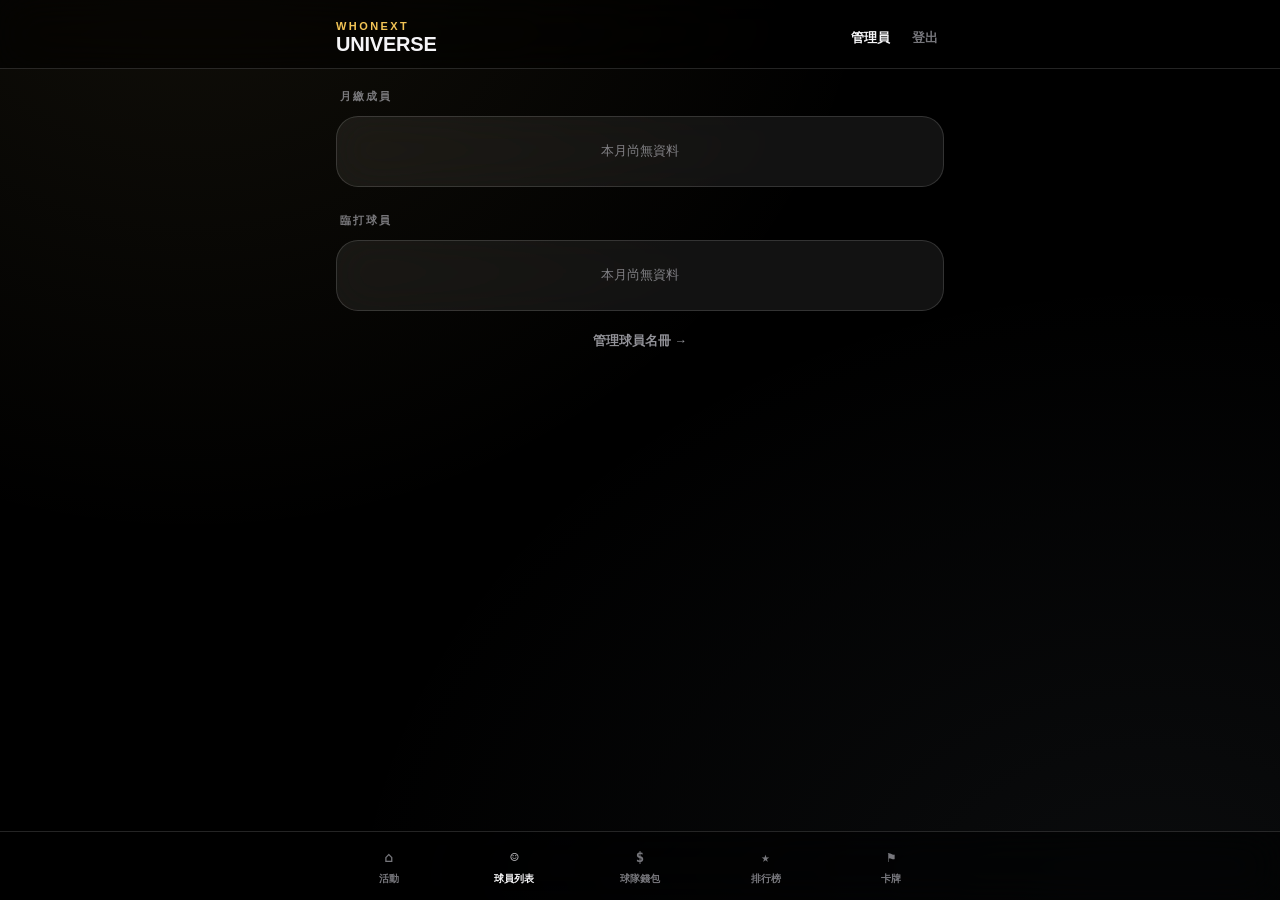
<file: profile.html>
<!DOCTYPE html>
<html lang="zh-Hant">
<head>
<meta charset="UTF-8">
<meta name="viewport" content="width=device-width, initial-scale=1.0, viewport-fit=cover">
<title>我的活動 — WHONEXT UNIVERSE</title>
<link rel="manifest" href="manifest.json">
<link rel="icon" href="favicon-32.png" sizes="32x32">
<link rel="apple-touch-icon" href="apple-touch-icon.png">
<meta name="theme-color" content="#000000">
<meta name="mobile-web-app-capable" content="yes">
<meta name="apple-mobile-web-app-capable" content="yes">
<meta name="apple-mobile-web-app-status-bar-style" content="black-translucent">
<meta name="apple-mobile-web-app-title" content="WHONEXT">
<link rel="preconnect" href="https://fonts.googleapis.com">
<link href="https://fonts.googleapis.com/css2?family=Archivo+Black&display=swap" rel="stylesheet">
<link rel="stylesheet" href="theme.css">
<link rel="stylesheet" href="auth.css">
<link rel="stylesheet" href="top-nav.css">
<link rel="stylesheet" href="bottom-nav.css">
<link rel="stylesheet" href="common.css">
<style>
  .section-label-row{ margin: 26px 4px 12px; }
  .section-label-row:first-of-type{ margin-top:0; }
  .section-label{ margin:0; }

  /* ---- 活動列表 ---- */
  .plist{ padding: 6px 6px; margin-bottom: 8px; }
  .prow{
    display:flex; align-items:center; gap:12px;
    padding: 12px 8px;
    border-top: 1px solid var(--line);
  }
  .prow:first-child{ border-top:none; }
  .prow-date{
    width:40px; flex-shrink:0; text-align:center;
    font-family: var(--sf-mono); font-weight:700; line-height:1.15;
  }
  .prow-date .mm{ font-size:10px; color:var(--tertiary); }
  .prow-date .dd{ font-size:17px; }
  .prow-body{ flex:1; min-width:0; }
  .prow-title{ font-size:13.5px; font-weight:700; line-height:1.3; }
  .prow-meta{ margin-top:2px; font-size:11px; color:var(--tertiary); }
  .prow-tag{
    font-size:10.5px; font-weight:700; padding:4px 10px; border-radius:999px; flex-shrink:0;
    color: var(--gold); border:1px solid rgba(242,196,85,0.4); background: var(--gold-bg);
  }
  .prow-tag.ended{ color: var(--secondary); border-color: var(--line); background: rgba(255,255,255,0.05); }
  .prow.et-practice{ background: rgba(159,179,200,0.08); }
  .prow.et-project{ background: rgba(201,183,155,0.08); }
  .prow.et-match{ background: rgba(242,196,85,0.10); }
  .row-chevron{ flex-shrink:0; font-size:12px; color:var(--tertiary); }
  .prow-toggle{ cursor:pointer; }
  .prow-toggle:active{ background: rgba(255,255,255,0.03); }
  .empty-row{ padding: 20px 10px; font-size:12.5px; color:var(--tertiary); text-align:center; }

  /* ---- 歷屆賽事排名 ---- */
  .trow{
    display:flex; align-items:center; gap:12px;
    padding: 12px 8px;
    border-top: 1px solid var(--line);
  }
  .trow:first-child{ border-top:none; }
  .trow-badge{
    width:34px; height:34px; border-radius:50%; flex-shrink:0;
    display:flex; align-items:center; justify-content:center;
    font-size:12px; font-weight:800; color: var(--gold);
    border:1.5px solid var(--gold); background: var(--gold-bg);
  }
  .trow-badge.silver{ color: var(--silver); border-color: var(--silver); background: var(--silver-bg); }
  .trow-badge.bronze{ color: var(--bronze); border-color: var(--bronze); background: var(--bronze-bg); }
  .trow-badge.other{ color: var(--tertiary); border-color: var(--line); background: rgba(255,255,255,0.05); }
  .trow-title{ font-size:13.5px; font-weight:700; }
  .trow-sub{ margin-top:2px; font-size:11px; color:var(--tertiary); }

  /* ---- 賽季排名卡 ---- */
  .season-card{ display:flex; align-items:center; gap:16px; padding:20px; margin-bottom:8px; }
  .season-rank{
    font-family: var(--sf-mono); font-weight:800; font-size:26px; line-height:1;
    color: var(--gold); flex-shrink:0;
  }
  .season-body .t{ font-size:13.5px; font-weight:700; margin-bottom:3px; }
  .season-body .s{ font-size:11.5px; color:var(--tertiary); }

  /* ---- 年度總覽（下方「查看更多」展開看所有里程碑）---- */
  .yo-card{ padding:20px; margin-bottom:8px; }
  .yo-stats{ display:flex; align-items:center; margin-bottom:18px; }
  .yo-stat{ flex:1; text-align:center; min-width:0; }
  .yo-stat-value{ font-family: var(--sf-mono); font-size:24px; font-weight:800; line-height:1; margin-bottom:4px; }
  .yo-stat-label{ font-size:11px; color:var(--tertiary); }
  .yo-stat-sep{ width:1px; height:32px; background:var(--line); flex-shrink:0; }
  .yo-milestone{ border-top:1px solid var(--line); padding-top:16px; }
  .yo-milestone-label{ font-size:12px; color:var(--secondary); margin-bottom:8px; }
  .yo-milestone-label b{ color:var(--gold); font-weight:800; }
  .yo-progress-track{ height:8px; border-radius:999px; background:rgba(255,255,255,0.08); overflow:hidden; margin-bottom:6px; }
  .yo-progress-fill{ height:100%; border-radius:999px; background: var(--gold); }
  .yo-progress-count{ font-size:11px; color:var(--tertiary); font-family: var(--sf-mono); text-align:right; }
  .tc-grid{ display:grid; grid-template-columns: repeat(4, 1fr); gap:18px 8px; margin-top:18px; padding-top:16px; border-top:1px solid var(--line); }
  .tc-item{ display:flex; flex-direction:column; align-items:center; gap:7px; cursor:pointer; }
  .more-btn{
    display:block; width:100%; text-align:center; font-size:12.5px; font-weight:700;
    color:var(--secondary); padding: 4px 0 22px;
  }
  .tc-badge{
    width:44px; height:44px; border-radius:50%;
    display:flex; align-items:center; justify-content:center;
    font-family: var(--sf-mono); font-weight:800; font-size:13px;
    border:2px solid var(--line); background: rgba(255,255,255,0.04); color: var(--tertiary);
  }
  .tc-badge.locked{ border-color: var(--line); background: rgba(255,255,255,0.04); color: var(--tertiary); }
  /* 同系列固定用同一個 NEXT 色系（見 badgeItemHTML），--tc-alpha 由 JS
     依等級算好帶進來，只有邊框亮度隨等級升高，底色／數字顏色不變。 */
  .tc-badge.n{ border-color: rgba(var(--n-rgb), var(--tc-alpha, 1)); background: var(--n-bg); color: var(--n-accent); }
  .tc-badge.e{ border-color: rgba(var(--e-rgb), var(--tc-alpha, 1)); background: var(--e-bg); color: var(--e-accent); }
  .tc-badge.x{ border-color: rgba(var(--x-rgb), var(--tc-alpha, 1)); background: var(--x-bg); color: var(--x-accent); }
  .tc-badge.t{ border-color: rgba(var(--t-rgb), var(--tc-alpha, 1)); background: var(--t-bg); color: var(--t-accent); }
  .tc-label{ font-size:10.5px; color:var(--secondary); text-align:center; line-height:1.3; }
  .tc-item.locked .tc-label{ color: var(--tertiary); }

  /* ---- 管理員：球員名冊預覽 ---- */
  .roster-manage-link{
    display:block; text-align:center; font-size:12.5px; font-weight:700; color:var(--secondary);
    padding: 14px 0 4px;
  }

</style>
</head>
<body>

  <div class="wrap">

    <!-- ---------- 管理員：球員名冊預覽 ---------- -->
    <!-- 球隊錢包已經是底部導覽自己的分頁（管理員身分會顯示成「球隊錢包」），
         這裡不用重複放入口；直接嵌入當月名單預覽，滿三筆收合。 -->
    <div id="adminOverviewView" style="display:none">

      <div class="section-label-row" style="margin-top:0">
        <div class="section-label">月繳成員</div>
      </div>
      <div class="plist glass" id="adminMonthlyList"></div>

      <div class="section-label-row">
        <div class="section-label">臨打球員</div>
      </div>
      <div class="plist glass" id="adminDropinList"></div>

      <a class="roster-manage-link" href="member.html">管理球員名冊 →</a>
    </div>

    <!-- ---------- 球員：個人頁 ---------- -->
    <div id="personalView" style="display:none">

      <div id="personalContent" style="display:none">

        <div class="section-label-row">
          <div class="section-label">年度總覽</div>
        </div>
        <div class="yo-card glass">
          <div class="yo-stats">
            <div class="yo-stat"><div class="yo-stat-value" id="yoAttended">0</div><div class="yo-stat-label">參加活動</div></div>
            <div class="yo-stat-sep"></div>
            <div class="yo-stat"><div class="yo-stat-value" id="yoBadgeCount">0</div><div class="yo-stat-label">里程碑</div></div>
          </div>
          <div class="yo-milestone">
            <div class="yo-milestone-label" id="yoMilestoneLabel"></div>
            <div class="yo-progress-track"><div class="yo-progress-fill" id="yoProgressFill" style="width:0%"></div></div>
            <div class="yo-progress-count" id="yoProgressCount"></div>
          </div>
          <div class="tc-grid" id="tcGrid" style="display:none"></div>
        </div>
        <button type="button" class="more-btn" id="yoMoreBtn">查看更多 ↓</button>

        <div class="section-label-row">
          <div class="section-label">報名中活動</div>
        </div>
        <div class="plist glass" id="upcomingList"></div>

        <div class="section-label-row">
          <div class="section-label">歷史活動</div>
        </div>
        <div class="plist glass" id="historyList"></div>

        <div class="section-label-row">
          <div class="section-label">排行榜（歷屆賽事排名）</div>
        </div>
        <div class="plist glass" id="trophyList"></div>

        <div class="section-label-row">
          <div class="section-label">賽季挑戰</div>
        </div>
        <div id="seasonRankBody"></div>

      </div>
    </div>

  </div>

  <div class="toast" id="toast"></div>

<script src="backend.js"></script>
<script src="tournaments.js"></script>
<script src="top-nav.js"></script>
<script src="auth.js"></script>
<script src="identity-picker.js"></script>
<script src="bottom-nav.js"></script>
<script>
  const HISTORY_PREVIEW_COUNT = 1;
  const HISTORY_EXPAND_COUNT = 5;
  let historyExpanded = false;
  let historyFullyExpanded = false;
  const UPCOMING_PREVIEW_COUNT = 3;
  const UPCOMING_EXPAND_COUNT = 5;
  let upcomingExpanded = false;
  let upcomingFullyExpanded = false;

  let EVENTS = [];
  let ALL_WEEKS = [];
  let ALL_ROSTER = [];

  function showToast(msg){
    const t = document.getElementById('toast');
    t.textContent = msg;
    t.classList.add('show');
    clearTimeout(showToast._t);
    showToast._t = setTimeout(()=> t.classList.remove('show'), 2200);
  }

  function splitNames(val){
    return String(val || '').split(',').map(s=>s.trim()).filter(Boolean);
  }
  function parseDropinEntry(entry){
    const m = String(entry || '').match(/^(.*?)\(([^()]+)\)$/);
    return m ? { name: m[1].trim(), referrer: m[2].trim() } : { name: String(entry || '').trim(), referrer: '' };
  }
  // 訪客類佔位名字：純「友」「友1」，或「{邀請人}友{編號}」這種沒留真名的
  // 臨打訪客（例如「忠友1」「CC友」），一律排除在真實身份之外。
  function isPlaceholderName(name){
    return /友\d*$/.test(name);
  }
  function monthOfWeek(w){ return String(w.week_date || '').slice(0,7); }

  function parseTimeRange(str){
    const parts = String(str || '').split(/[-–]/).map(function(s){ return s.trim(); });
    return { start: parts[0] || '', end: parts[1] || '' };
  }
  function isEventEnded(ev){
    const isoDate = String(ev.date || '').slice(0, 10);
    const range = parseTimeRange(ev.time);
    if(!isoDate || !range.end) return false;
    const end = new Date(isoDate + 'T' + range.end);
    return !isNaN(end) && new Date() >= end;
  }

  // ---------------------------------------------------------------
  // 身分綁定：正式站目前沒有帳號系統，選單畫面跟邏輯共用
  // identity-picker.js（我的錢包也是同一份）。存進 whonext_player_name
  // 之後（透過 auth.js，跟 top nav 的頭像共用同一份狀態），靠
  // whonext:playername-change 事件重繪即可。
  // ---------------------------------------------------------------
  function getPlayerName(){ return WhonextAuth.getPlayerName(); }

  document.addEventListener('whonext:playername-change', function(){
    renderPersonalView();
  });

  // ---------------------------------------------------------------
  // 年度總覽：參加場數／里程碑／挑戰中，展開看所有里程碑。
  // 場次判定：這一年（取 ALL_WEEKS 裡最新的年份）出現在 present_names
  // 或 dropin_names 就算一場，跟月繳/臨打身分無關。
  // ---------------------------------------------------------------
  const MILESTONES = [
    { threshold: 1, label: '初登場' },
    { threshold: 5, label: '常客' },
    { threshold: 15, label: '熟面孔' },
    { threshold: 25, label: '常駐玩家' },
    { threshold: 35, label: '資深球員' },
    { threshold: 45, label: '傳奇球星' }
  ];
  // WHO朋引伴徽章：推薦人次達到門檻解鎖，跟出席里程碑一起放在同一個
  // 里程碑格子裡（見 renderYearOverview），不是另外開一張卡片。
  const FRIEND_BADGES = [
    { threshold: 1, label: '社群新星' },
    { threshold: 5, label: '糾團達人' },
    { threshold: 15, label: '萬人迷' },
    { threshold: 25, label: '外交官' }
  ];
  // 里程碑徽章顏色跟隊名 N-E-X-T 對齊：同一系列（出席／WHO朋引伴）固定
  // 用同一個基色，不同系列各自從 N-E-X-T 挑一色互相區隔；系列內則是
  // 等級越高、邊框越亮（見 badgeItemHTML 的 --tc-alpha），用亮度而不是
  // 換色來表現進度。
  const ATTEND_BADGE_COLOR = 'n';
  const FRIEND_BADGE_COLOR = 'e';
  let yoExpanded = false;

  function yearAttendedCount(name){
    const monthsSet = [...new Set(ALL_WEEKS.map(monthOfWeek))].sort();
    if(!monthsSet.length) return 0;
    const year = monthsSet[monthsSet.length - 1].slice(0,4);
    return ALL_WEEKS.filter(function(w){ return monthOfWeek(w).slice(0,4) === year; })
      .filter(function(w){
        return splitNames(w.present_names).indexOf(name) !== -1 ||
          splitNames(w.dropin_names).some(function(entry){ return parseDropinEntry(entry).name === name; });
      }).length;
  }

  // 跟 renderSeasonRank 算法一致，取這個人「今年」實際被推薦的人次
  // （不套用榜單那個 >=3 才上榜的篩選，徽章門檻最低只要 1 人次）。
  function yearReferralCount(name){
    const monthsSet = [...new Set(ALL_WEEKS.map(monthOfWeek))].sort();
    if(!monthsSet.length) return 0;
    const year = monthsSet[monthsSet.length - 1].slice(0,4);
    const yearWeeks = ALL_WEEKS.filter(function(w){ return monthOfWeek(w).slice(0,4) === year; });
    const entry = computeFriendBoard(yearWeeks).find(function(p){ return p.name === name; });
    return entry ? entry.value : 0;
  }

  // levelIdx/levelCount：這一階在系列裡的順位，換算成 0.4～1.0 的邊框
  // 透明度——第一階看得到色但比較暗，最後一階全亮，中間線性內插。
  function badgeTierAlpha(levelIdx, levelCount){
    if(levelCount <= 1) return 1;
    return (0.4 + 0.6 * (levelIdx / (levelCount - 1))).toFixed(2);
  }

  // 徽章解鎖條件的白話說法：出席系列講「完成N場活動」，WHO朋引伴系列
  // 講「推薦N位好友參加活動」，取代單純顯示門檻數字。
  function badgeConditionText(threshold, unit){
    return unit === '人' ? '推薦' + threshold + '位好友參加活動' : '完成' + threshold + '場活動';
  }

  // data-desc：點這個徽章時 toast 顯示的條件說明，未解鎖顯示目前已完成多少，
  // 已解鎖顯示解鎖條件本身，不用另外開說明彈窗。
  function badgeItemHTML(label, threshold, current, unit, levelIdx, levelCount, seriesColor){
    const got = current >= threshold;
    const style = got ? ' style="--tc-alpha:' + badgeTierAlpha(levelIdx, levelCount) + '"' : '';
    const desc = got ? (label + '：' + badgeConditionText(threshold, unit)) : (label + '：完成' + current + unit);
    return '<div class="tc-item' + (got ? '' : ' locked') + '" data-desc="' + desc + '">' +
      '<div class="tc-badge' + (got ? ' ' + seriesColor : ' locked') + '"' + style + '>' + threshold + '</div>' +
      '<div class="tc-label">' + label + '</div>' +
    '</div>';
  }

  function renderYearOverview(name){
    const attended = yearAttendedCount(name);
    const referrals = yearReferralCount(name);
    const earnedAttend = MILESTONES.filter(function(m){ return attended >= m.threshold; });
    const earnedFriend = FRIEND_BADGES.filter(function(b){ return referrals >= b.threshold; });
    const next = MILESTONES.find(function(m){ return attended < m.threshold; });

    document.getElementById('yoAttended').textContent = attended;
    document.getElementById('yoBadgeCount').textContent = earnedAttend.length + earnedFriend.length;

    if(next){
      document.getElementById('yoMilestoneLabel').innerHTML = '距離下一個里程碑「<b>' + next.label + '</b>」還差 ' + (next.threshold - attended) + ' 場';
      document.getElementById('yoProgressFill').style.width = Math.round(attended / next.threshold * 100) + '%';
      document.getElementById('yoProgressCount').textContent = attended + ' / ' + next.threshold + ' 場';
    } else {
      const last = MILESTONES[MILESTONES.length - 1];
      document.getElementById('yoMilestoneLabel').innerHTML = '已達成所有里程碑，<b>' + last.label + '</b> 解鎖！';
      document.getElementById('yoProgressFill').style.width = '100%';
      document.getElementById('yoProgressCount').textContent = attended + ' 場';
    }

    const attendBadgesHTML = MILESTONES.map(function(m, idx){
      return badgeItemHTML(m.label, m.threshold, attended, '場', idx, MILESTONES.length, ATTEND_BADGE_COLOR);
    }).join('');
    const friendBadgesHTML = FRIEND_BADGES.map(function(b, idx){
      return badgeItemHTML(b.label, b.threshold, referrals, '人', idx, FRIEND_BADGES.length, FRIEND_BADGE_COLOR);
    }).join('');
    document.getElementById('tcGrid').innerHTML = attendBadgesHTML + friendBadgesHTML;
  }

  // 點各個徽章帶出條件說明（toast），用委派掛在容器上，重繪不用重新綁定。
  document.getElementById('tcGrid').addEventListener('click', function(e){
    const item = e.target.closest('.tc-item');
    if(item && item.dataset.desc) showToast(item.dataset.desc);
  });

  document.getElementById('yoMoreBtn').addEventListener('click', function(){
    yoExpanded = !yoExpanded;
    document.getElementById('tcGrid').style.display = yoExpanded ? '' : 'none';
    this.textContent = yoExpanded ? '收合 ↑' : '查看更多 ↓';
  });

  // ---------------------------------------------------------------
  // 報名中／歷史活動
  // ---------------------------------------------------------------
  function eventsForPlayer(name){
    return EVENTS.filter(function(ev){
      return Array.isArray(ev.signup_names) && ev.signup_names.indexOf(name) !== -1;
    });
  }

  // 跟首頁卡片同一套 type 上色邏輯，讓「我的活動」的列表也看得出練習／
  // 企劃／賽事的差別，不用另外開賽事詳情才知道類型。type 存英文代碼
  // （practice/project/match），但舊資料還是中文字串，兩種都要認得。
  const EVENT_TYPE_CLASSES = { practice: 'et-practice', project: 'et-project', match: 'et-match', 練習: 'et-practice', 企劃: 'et-project', 賽事: 'et-match' };
  const EVENT_TYPE_LABELS = { practice: '練習', project: '企劃', match: '賽事' };
  function eventTypeClass(type){
    return EVENT_TYPE_CLASSES[type] || '';
  }
  function eventTypeLabel(type){
    return EVENT_TYPE_LABELS[type] || type || '';
  }

  // toggle（若有）= { id, expanded }：整張卡片變成可點擊的收合／展開列，
  // 「已結束」標籤左邊留位置放一顆小箭頭（跟年度總覽的箭頭同一種風格）。
  function eventRowHTML(ev, ended, toggle){
    const isoDate = String(ev.date).slice(0, 10);
    const mm = isoDate.slice(5,7);
    const dd = isoDate.slice(8,10);
    return '<div class="prow ' + eventTypeClass(ev.type) + (toggle ? ' prow-toggle' : '') + '"' + (toggle ? ' id="' + toggle.id + '"' : '') + '>' +
      '<div class="prow-date"><div class="mm">' + mm + '月</div><div class="dd">' + dd + '</div></div>' +
      '<div class="prow-body">' +
        '<div class="prow-title">' + ev.title + '</div>' +
        '<div class="prow-meta">' + (ev.type ? eventTypeLabel(ev.type) + '・' : '') + ev.time + '・' + ev.location + '</div>' +
      '</div>' +
      (toggle ? '<span class="row-chevron">' + (toggle.expanded ? '↑' : '↓') + '</span>' : '') +
      '<span class="prow-tag' + (ended ? ' ended' : '') + '">' + (ended ? '已結束' : '報名中') + '</span>' +
    '</div>';
  }

  function renderUpcomingList(name){
    const list = eventsForPlayer(name).filter(function(ev){ return !isEventEnded(ev); })
      .sort(function(a,b){ return String(a.date).localeCompare(String(b.date)); });
    const el = document.getElementById('upcomingList');
    if(!list.length){
      el.innerHTML = '<div class="empty-row">目前沒有報名中的活動</div>';
      return;
    }
    // 三段式：收合只顯示最近 1 項 → 點箭頭先展開到 5 項 → 超過 5 項時
    // 下方再放「顯示更多」，點了才一次展開全部（跟歷史活動同一套邏輯）。
    const visibleCount = !upcomingExpanded ? UPCOMING_PREVIEW_COUNT : (upcomingFullyExpanded ? list.length : UPCOMING_EXPAND_COUNT);
    const visible = list.slice(0, visibleCount);
    const collapsible = list.length > UPCOMING_PREVIEW_COUNT;
    const showMoreBtn = upcomingExpanded && !upcomingFullyExpanded && list.length > UPCOMING_EXPAND_COUNT;
    el.innerHTML = visible.map(function(ev, idx){
      const toggle = (collapsible && idx === visible.length - 1) ? { id: 'upcomingToggleRow', expanded: upcomingExpanded } : null;
      return eventRowHTML(ev, false, toggle);
    }).join('') + (showMoreBtn
      ? '<button type="button" class="more-row" id="upcomingMoreBtn">顯示更多（還有 ' + (list.length - UPCOMING_EXPAND_COUNT) + ' 項）</button>'
      : '');
    const toggleRow = document.getElementById('upcomingToggleRow');
    if(toggleRow) toggleRow.addEventListener('click', function(){
      upcomingExpanded = !upcomingExpanded;
      if(!upcomingExpanded) upcomingFullyExpanded = false;
      renderUpcomingList(name);
    });
    const moreBtn = document.getElementById('upcomingMoreBtn');
    if(moreBtn) moreBtn.addEventListener('click', function(){ upcomingFullyExpanded = true; renderUpcomingList(name); });
  }

  // 賽事／企劃優先排在前面，同優先度內再依日期新到舊排序；舊制的每週
  // 出席紀錄跟一般練習活動同一個優先度，一起照日期排序。
  function historyPriority(ev){
    return (ev.type === 'match' || ev.type === 'project' || ev.type === '賽事' || ev.type === '企劃') ? 0 : 1;
  }

  // 舊制出席紀錄沒有標題／時段／地點，只有 week_date 跟出席名單，
  // 用固定文案呈現，跟新制報名活動的卡片維持一樣的排版。
  function weekHistoryRowHTML(week, toggle){
    const isoDate = String(week.week_date).slice(0, 10);
    const mm = isoDate.slice(5,7);
    const dd = isoDate.slice(8,10);
    return '<div class="prow' + (toggle ? ' prow-toggle' : '') + '"' + (toggle ? ' id="' + toggle.id + '"' : '') + '>' +
      '<div class="prow-date"><div class="mm">' + mm + '月</div><div class="dd">' + dd + '</div></div>' +
      '<div class="prow-body">' +
        '<div class="prow-title">例行練習</div>' +
        '<div class="prow-meta">舊制出席紀錄</div>' +
      '</div>' +
      (toggle ? '<span class="row-chevron">' + (toggle.expanded ? '↑' : '↓') + '</span>' : '') +
      '<span class="prow-tag ended">已結束</span>' +
    '</div>';
  }

  // 歷史活動彙整兩種來源：新制的活動報名（EVENTS）跟舊制的每週出席表
  // （ALL_WEEKS）。同一天如果兩邊都有紀錄，只算新制那筆，避免同一場
  // 出席被算兩次。
  function renderHistoryList(name){
    const eventItems = eventsForPlayer(name).filter(isEventEnded).map(function(ev){
      return { date: String(ev.date).slice(0, 10), priority: historyPriority(ev), type: 'event', payload: ev };
    });
    const eventDates = new Set(eventItems.map(function(item){ return item.date; }));
    const weekItems = ALL_WEEKS.filter(function(w){
      const isoDate = String(w.week_date).slice(0, 10);
      if(eventDates.has(isoDate)) return false;
      return splitNames(w.present_names).indexOf(name) !== -1 ||
        splitNames(w.dropin_names).some(function(entry){ return parseDropinEntry(entry).name === name; });
    }).map(function(w){
      return { date: String(w.week_date).slice(0, 10), priority: 1, type: 'week', payload: w };
    });

    const list = eventItems.concat(weekItems).sort(function(a,b){
      if(a.priority !== b.priority) return a.priority - b.priority;
      return b.date.localeCompare(a.date);
    });
    const el = document.getElementById('historyList');
    if(!list.length){
      el.innerHTML = '<div class="empty-row">尚無歷史活動紀錄</div>';
      return;
    }
    // 三段式：收合只顯示最新 1 項 → 點箭頭先展開到 5 項 → 超過 5 項時
    // 下方再放「顯示更多」，點了才一次展開全部。
    const visibleCount = !historyExpanded ? HISTORY_PREVIEW_COUNT : (historyFullyExpanded ? list.length : HISTORY_EXPAND_COUNT);
    const visible = list.slice(0, visibleCount);
    const collapsible = list.length > HISTORY_PREVIEW_COUNT;
    const showMoreBtn = historyExpanded && !historyFullyExpanded && list.length > HISTORY_EXPAND_COUNT;
    el.innerHTML = visible.map(function(item, idx){
      const toggle = (collapsible && idx === visible.length - 1) ? { id: 'historyToggleRow', expanded: historyExpanded } : null;
      return item.type === 'event' ? eventRowHTML(item.payload, true, toggle) : weekHistoryRowHTML(item.payload, toggle);
    }).join('') + (showMoreBtn
      ? '<button type="button" class="more-row" id="historyMoreBtn">顯示更多（還有 ' + (list.length - HISTORY_EXPAND_COUNT) + ' 項）</button>'
      : '');
    const toggleRow = document.getElementById('historyToggleRow');
    if(toggleRow) toggleRow.addEventListener('click', function(){
      historyExpanded = !historyExpanded;
      if(!historyExpanded) historyFullyExpanded = false;
      renderHistoryList(name);
    });
    const moreBtn = document.getElementById('historyMoreBtn');
    if(moreBtn) moreBtn.addEventListener('click', function(){ historyFullyExpanded = true; renderHistoryList(name); });
  }

  // ---------------------------------------------------------------
  // 歷屆賽事排名（球員個人得名紀錄，資料跟 ranking.html 共用 tournaments.js）
  // ---------------------------------------------------------------
  function medalCls(rank){
    return rank === 1 ? '' : rank === 2 ? 'silver' : rank === 3 ? 'bronze' : 'other';
  }
  function medalLabel(rank){
    return rank === 1 ? '冠' : rank === 2 ? '亞' : rank === 3 ? '季' : String(rank);
  }

  function renderTrophyList(name){
    const rows = [];
    TOURNAMENT_EVENTS.forEach(function(ev){
      ev.results.forEach(function(r){
        if(r.members.indexOf(name) !== -1) rows.push({ event: ev.label, rank: r.rank });
      });
    });
    const el = document.getElementById('trophyList');
    el.innerHTML = rows.length ? rows.map(function(r){
      return '<div class="trow">' +
        '<div class="trow-badge ' + medalCls(r.rank) + '">' + medalLabel(r.rank) + '</div>' +
        '<div>' +
          '<div class="trow-title">NO.' + r.rank + '</div>' +
          '<div class="trow-sub">' + r.event + '</div>' +
        '</div>' +
      '</div>';
    }).join('') : '<div class="empty-row">尚未有得名紀錄</div>';
  }

  // ---------------------------------------------------------------
  // 賽季排名（呼朋引伴榜，跟 ranking.html 的 BOARDS.friend 算法一致）
  // ---------------------------------------------------------------
  function tally(names){
    const counts = {};
    names.forEach(n=>{ counts[n] = (counts[n] || 0) + 1; });
    return Object.keys(counts)
      .map(name=>({ name, value: counts[name] }))
      .sort((a,b)=> b.value - a.value || a.name.localeCompare(b.name));
  }
  function computeFriendBoard(weeks){
    const referrers = [];
    weeks.forEach(w=>{
      splitNames(w.dropin_names).forEach(entry=>{
        const referrer = parseDropinEntry(entry).referrer;
        if(referrer && !isPlaceholderName(referrer)) referrers.push(referrer);
      });
    });
    return tally(referrers);
  }
  function computeRanks(list){
    const ranks = [];
    let rank = 0;
    let prevValue = null;
    list.forEach(function(p, i){
      if(p.value !== prevValue){ rank = i + 1; prevValue = p.value; }
      ranks.push(rank);
    });
    return ranks;
  }

  function renderSeasonRank(name){
    const el = document.getElementById('seasonRankBody');
    const monthsSet = [...new Set(ALL_WEEKS.map(monthOfWeek))].sort();
    if(!monthsSet.length){
      el.innerHTML = '<div class="empty-row glass" style="border:1px solid var(--line); border-radius:22px;">尚無賽季資料</div>';
      return;
    }
    const year = monthsSet[monthsSet.length - 1].slice(0,4);
    const yearWeeks = ALL_WEEKS.filter(w=> monthOfWeek(w).slice(0,4) === year);
    const list = computeFriendBoard(yearWeeks).filter(p=> p.value >= 3);
    const ranks = computeRanks(list);
    const idx = list.findIndex(p=> p.name === name);

    if(idx < 0){
      el.innerHTML = '<div class="season-card glass">' +
        '<div class="season-body">' +
          '<div class="t">' + year + ' WHO朋引伴</div>' +
          '<div class="s">尚未上榜，累積WHO朋引伴人次即可上榜</div>' +
        '</div>' +
      '</div>';
      return;
    }
    el.innerHTML = '<div class="season-card glass">' +
      '<div class="season-rank">NO.' + ranks[idx] + '</div>' +
      '<div class="season-body">' +
        '<div class="t">' + year + ' WHO朋引伴</div>' +
        '<div class="s">累計WHO朋引伴 ' + list[idx].value + ' 人次</div>' +
      '</div>' +
    '</div>';
  }

  // ---------------------------------------------------------------
  // 管理員：球員名冊預覽（月繳／臨打各先顯示 3 位，超過收合）
  // ---------------------------------------------------------------
  const ADMIN_ROSTER_PREVIEW_COUNT = 3;
  let adminMonthlyExpanded = false;
  let adminDropinExpanded = false;

  function currentCalendarMonth(){
    const d = new Date();
    return d.getFullYear() + '-' + String(d.getMonth() + 1).padStart(2, '0');
  }
  function weeksOfCurrentMonth(){
    const month = currentCalendarMonth();
    return ALL_WEEKS.filter(function(w){ return monthOfWeek(w) === month; });
  }
  // 「是否月繳」是掛在球員身上的旗標（不分月份，見 gas/Code.gs
  // getRoster），這裡直接照這個旗標帶，不用每月重新登記月繳成員。
  function adminMonthlyNames(){
    return ALL_ROSTER.filter(function(p){ return p.is_monthly_member; }).map(function(p){ return p.name; });
  }
  function adminDropinNames(){
    const names = [];
    weeksOfCurrentMonth().forEach(function(w){
      splitNames(w.dropin_names).forEach(function(entry){
        const name = parseDropinEntry(entry).name;
        if(!isPlaceholderName(name) && names.indexOf(name) === -1) names.push(name);
      });
    });
    return names;
  }
  function rosterRowHTML(name){
    return '<div class="trow"><div class="trow-badge other">' + avatarInitial(name) + '</div><div class="trow-title">' + name + '</div></div>';
  }
  function renderRosterPreview(elId, names, expanded, onToggle){
    const el = document.getElementById(elId);
    if(!names.length){ el.innerHTML = '<div class="empty-row">本月尚無資料</div>'; return; }
    const visible = expanded ? names : names.slice(0, ADMIN_ROSTER_PREVIEW_COUNT);
    const moreBtnId = elId + 'MoreBtn';
    const moreBtn = names.length > ADMIN_ROSTER_PREVIEW_COUNT
      ? '<button type="button" class="more-row" id="' + moreBtnId + '">' + (expanded ? '收合 ↑' : '顯示更多 ↓（還有 ' + (names.length - ADMIN_ROSTER_PREVIEW_COUNT) + ' 位）') + '</button>'
      : '';
    el.innerHTML = visible.map(rosterRowHTML).join('') + moreBtn;
    const btn = document.getElementById(moreBtnId);
    if(btn) btn.addEventListener('click', onToggle);
  }
  function renderAdminRoster(){
    renderRosterPreview('adminMonthlyList', adminMonthlyNames(), adminMonthlyExpanded, function(){
      adminMonthlyExpanded = !adminMonthlyExpanded;
      renderAdminRoster();
    });
    renderRosterPreview('adminDropinList', adminDropinNames(), adminDropinExpanded, function(){
      adminDropinExpanded = !adminDropinExpanded;
      renderAdminRoster();
    });
  }

  // ---------------------------------------------------------------
  // 版面切換
  // ---------------------------------------------------------------
  function renderPersonalView(){
    const name = getPlayerName();
    const content = document.getElementById('personalContent');

    if(!name){
      // 個人頁不登入就沒東西可看，不在頁面裡另外畫一份登入卡片——直接
      // 跳出跟 nav「球員登入」同一顆彈窗（WhonextAuth.openNavLogin() 本身
      // 已經擋掉重複開啟，不會沖掉使用者正在操作的登入流程）。
      content.style.display = 'none';
      WhonextAuth.openNavLogin();
      return;
    }

    content.style.display = '';

    historyExpanded = false;
    historyFullyExpanded = false;
    upcomingExpanded = false;
    upcomingFullyExpanded = false;
    renderYearOverview(name);
    renderUpcomingList(name);
    renderHistoryList(name);
    renderTrophyList(name);
    renderSeasonRank(name);
  }

  function updateViewMode(){
    const isAdmin = document.body.classList.contains('is-admin');
    document.getElementById('adminOverviewView').style.display = isAdmin ? '' : 'none';
    document.getElementById('personalView').style.display = isAdmin ? 'none' : '';
    if(isAdmin) renderAdminRoster();
    else renderPersonalView();
  }
  document.addEventListener('DOMContentLoaded', updateViewMode);
  new MutationObserver(updateViewMode).observe(document.body, { attributes:true, attributeFilter:['class'] });

  // ---------------------------------------------------------------
  // 資料載入
  // ---------------------------------------------------------------
  function loadCached(){
    const events = getApiCache({ action:'getEvents' });
    if(events) EVENTS = events.events || [];
    const weeks = getApiCache({ action:'getWeeks' });
    if(weeks) ALL_WEEKS = weeks.weeks || [];
    const roster = getApiCache({ action:'getRoster' });
    if(roster) ALL_ROSTER = roster.roster || [];
  }

  async function refreshAll(){
    try{
      const [eventsRes, weeksRes, rosterRes] = await Promise.all([
        apiGet({ action:'getEvents' }),
        apiGet({ action:'getWeeks' }),
        apiGet({ action:'getRoster' })
      ]);
      setApiCache({ action:'getEvents' }, eventsRes);
      setApiCache({ action:'getWeeks' }, weeksRes);
      setApiCache({ action:'getRoster' }, rosterRes);
      EVENTS = eventsRes.events || [];
      ALL_WEEKS = weeksRes.weeks || [];
      ALL_ROSTER = rosterRes.roster || [];
      if(document.body.classList.contains('is-admin')) renderAdminRoster();
      else renderPersonalView();
    } catch(e){
      // 讀取失敗就沿用快取（可能是空陣列）
    }
  }

  (async function init(){
    loadCached();
    updateViewMode();
    await refreshAll();
  })();
</script>

</body>
</html>
</file>
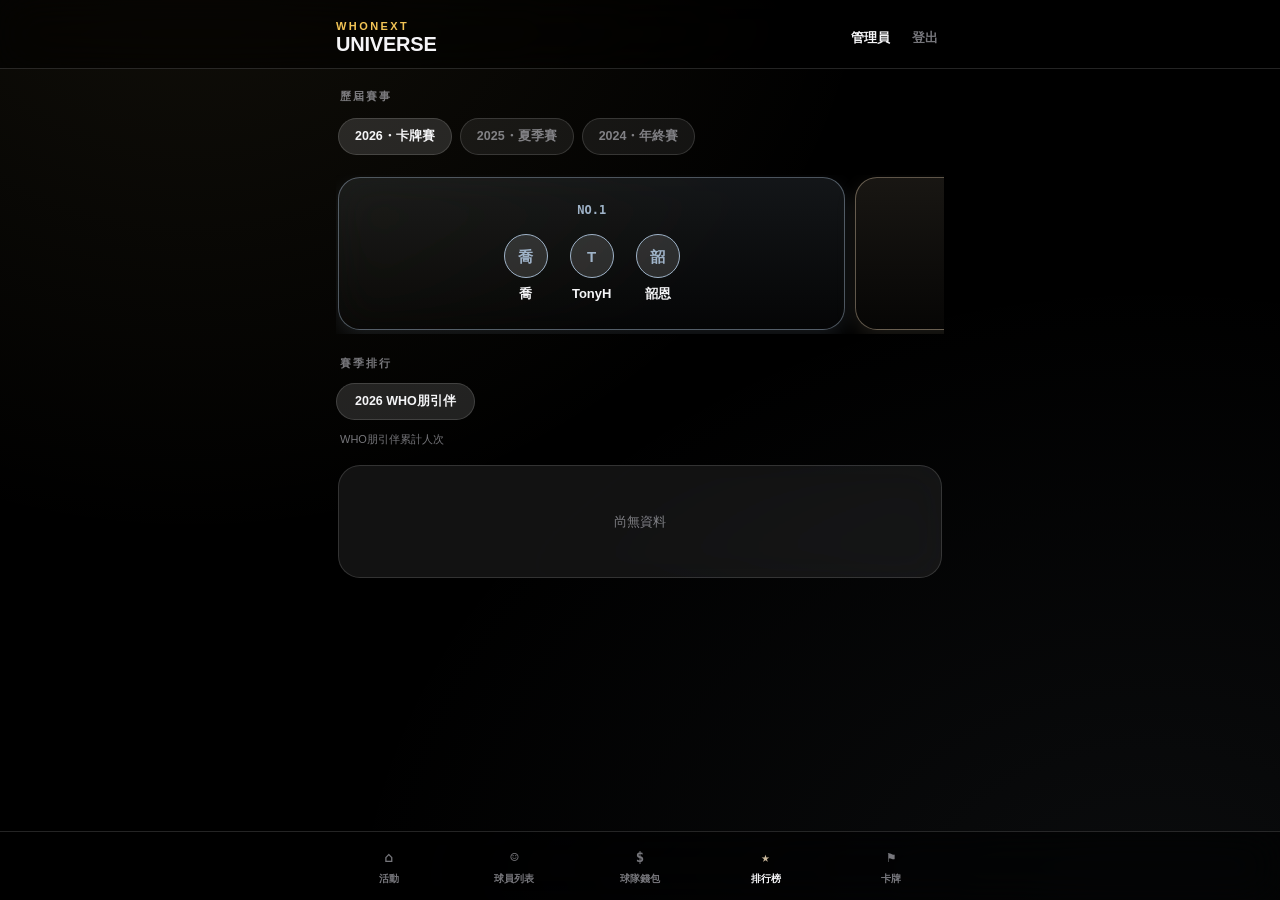
<file: ranking.html>
<!DOCTYPE html>
<html lang="zh-Hant">
<head>
<meta charset="UTF-8">
<meta name="viewport" content="width=device-width, initial-scale=1.0, viewport-fit=cover">
<title>排名 — WHONEXT UNIVERSE</title>
<link rel="manifest" href="manifest.json">
<link rel="icon" href="favicon-32.png" sizes="32x32">
<link rel="apple-touch-icon" href="apple-touch-icon.png">
<meta name="theme-color" content="#000000">
<meta name="mobile-web-app-capable" content="yes">
<meta name="apple-mobile-web-app-capable" content="yes">
<meta name="apple-mobile-web-app-status-bar-style" content="black-translucent">
<meta name="apple-mobile-web-app-title" content="WHONEXT">
<link rel="preconnect" href="https://fonts.googleapis.com">
<link href="https://fonts.googleapis.com/css2?family=Archivo+Black&display=swap" rel="stylesheet">
<link rel="stylesheet" href="theme.css">
<link rel="stylesheet" href="auth.css">
<link rel="stylesheet" href="top-nav.css">
<link rel="stylesheet" href="bottom-nav.css">
<link rel="stylesheet" href="common.css">
<style>
  .hero{ padding: 4px 4px 10px; }

  .trophy-row{
    display:flex; flex-direction:row; gap:10px; margin: 0 0 22px;
    overflow-x:auto; scroll-snap-type:x mandatory; scrollbar-width:none;
    padding: 2px 2px 4px;
  }
  .trophy-row::-webkit-scrollbar{ display:none; }
  .trophy-card{
    flex:0 0 84%; box-sizing:border-box; scroll-snap-align:center;
    padding:26px 20px; text-align:center;
  }
  .trophy-card.n{ border-color: rgba(159,179,200,0.45); background: linear-gradient(180deg, rgba(159,179,200,0.12), rgba(159,179,200,0.03)); box-shadow: 0 8px 20px rgba(159,179,200,0.14); }
  .trophy-card.e{ border-color: rgba(201,183,155,0.45); background: linear-gradient(180deg, rgba(201,183,155,0.12), rgba(201,183,155,0.03)); box-shadow: 0 8px 20px rgba(201,183,155,0.14); }
  .trophy-card.x{ border-color: rgba(185,185,189,0.45); background: linear-gradient(180deg, rgba(185,185,189,0.12), rgba(185,185,189,0.03)); box-shadow: 0 8px 20px rgba(185,185,189,0.14); }
  .trophy-rank{
    font-family: var(--sf-mono); font-weight:700; font-size:12px; line-height:1;
    color: var(--tertiary); margin-bottom:18px;
  }
  .trophy-card.n .trophy-rank{ color: var(--n-accent); }
  .trophy-card.e .trophy-rank{ color: var(--e-accent); }
  .trophy-card.x .trophy-rank{ color: var(--x-accent); }
  .trophy-members{ display:flex; flex-wrap:wrap; justify-content:center; gap:18px 22px; }
  .trophy-member{ display:flex; flex-direction:column; align-items:center; gap:8px; }
  .trophy-member-avatar{
    width:44px; height:44px; border-radius:50%; flex-shrink:0;
    display:flex; align-items:center; justify-content:center;
    font-size:15px; font-weight:800; line-height:1;
    background: var(--card-strong); border:1.5px solid var(--line); color:var(--label);
  }
  .trophy-card.n .trophy-member-avatar{ border-color: var(--n-accent); color: var(--n-accent); }
  .trophy-card.e .trophy-member-avatar{ border-color: var(--e-accent); color: var(--e-accent); }
  .trophy-card.x .trophy-member-avatar{ border-color: var(--x-accent); color: var(--x-accent); }
  .trophy-member-name{ font-size:13px; font-weight:700; line-height:1.3; }
  .trophy-empty{ font-size:12.5px; color:var(--tertiary); padding: 20px 4px; }

  .controls-row{ display:flex; align-items:center; gap:10px; margin: 0 0 18px; }

  .board-year-btn{
    display:inline-flex; align-items:center; font-size:12.5px; font-weight:700;
    padding:9px 18px; border-radius:999px;
    background: var(--card-strong); border:1px solid var(--line); color: var(--label);
  }

  .event-toggle{
    display:flex; gap:8px; overflow-x:auto; scrollbar-width:none;
    padding: 2px 2px 4px; margin: 0 0 16px;
  }
  .event-toggle::-webkit-scrollbar{ display:none; }
  .event-btn{
    flex-shrink:0; font-size:12.5px; font-weight:700; padding:9px 16px;
    border-radius:999px; background: var(--card); border:1px solid var(--line); color:var(--tertiary);
  }
  .event-btn.active{ background: var(--card-strong); color: var(--label); border-color: var(--line); }

  .board-unit{ font-size:11px; color:var(--tertiary); margin: -6px 4px 16px; }

  .rank-row{
    display:flex; flex-direction:row; gap:10px; margin: 0 0 22px;
    overflow-x:auto; scroll-snap-type:x mandatory; scrollbar-width:none;
    padding: 2px 2px 4px;
  }
  .rank-row::-webkit-scrollbar{ display:none; }
  .rank-card{
    flex:0 0 30%; min-width:0; box-sizing:border-box; scroll-snap-align:start;
    padding:20px 8px 18px; text-align:center;
  }
  .rank-card.n{ border-color: rgba(159,179,200,0.45); background: linear-gradient(180deg, rgba(159,179,200,0.12), rgba(159,179,200,0.03)); box-shadow: 0 8px 20px rgba(159,179,200,0.14); }
  .rank-card.e{ border-color: rgba(201,183,155,0.45); background: linear-gradient(180deg, rgba(201,183,155,0.12), rgba(201,183,155,0.03)); box-shadow: 0 8px 20px rgba(201,183,155,0.14); }
  .rank-card.x{ border-color: rgba(185,185,189,0.45); background: linear-gradient(180deg, rgba(185,185,189,0.12), rgba(185,185,189,0.03)); box-shadow: 0 8px 20px rgba(185,185,189,0.14); }
  .rank-no{
    font-family: var(--sf-mono); font-weight:700; font-size:11px; line-height:1;
    color: var(--tertiary); margin-bottom:10px;
  }
  .rank-card.n .rank-no{ color: var(--n-accent); }
  .rank-card.e .rank-no{ color: var(--e-accent); }
  .rank-card.x .rank-no{ color: var(--x-accent); }
  .rank-avatar{
    width:44px; height:44px; border-radius:50%; margin:0 auto 8px;
    display:flex; align-items:center; justify-content:center;
    font-weight:800; font-size:15px; line-height:1;
    background: var(--card-strong); border:1.5px solid var(--line);
  }
  .rank-card.n .rank-avatar{ border-color: var(--n-accent); color: var(--n-accent); }
  .rank-card.e .rank-avatar{ border-color: var(--e-accent); color: var(--e-accent); }
  .rank-card.x .rank-avatar{ border-color: var(--x-accent); color: var(--x-accent); }
  .rank-person-name{ font-size:12.5px; font-weight:700; line-height:1.3; margin-bottom:2px; }
  .rank-value{ font-size:11px; line-height:1.3; color:var(--secondary); font-family: var(--sf-mono); }
  .rank-empty{ font-size:12.5px; color:var(--tertiary); padding: 28px 4px; }

</style>
</head>
<body>

  <div class="wrap">

    <div class="section-label-row">
      <div class="section-label">歷屆賽事</div>
    </div>
    <div class="event-toggle" id="eventToggle"></div>
    <div class="trophy-row" id="trophyRow"></div>

    <div class="section-label-row">
      <div class="section-label">賽季排行</div>
    </div>
    <div class="controls-row">
      <button type="button" class="board-year-btn" id="boardYearBtn"></button>
    </div>

    <div class="board-unit" id="boardUnitText"></div>
    <div class="rank-row" id="rankRow"></div>

  </div>

<script src="backend.js"></script>
<script src="tournaments.js"></script>
<script src="top-nav.js"></script>
<script src="auth.js"></script>
<script src="identity-picker.js"></script>
<script src="bottom-nav.js"></script>
<script>
  // 出勤MVP／臨打MVP 先移除，只留 WHO朋引伴這個榜（renderBoard 目前也
  // 只讀 BOARDS.friend，之後要復原榜單再把 attend/dropin 兩個 board
  // 定義＋ applyBoardData 裡對應的 computeAttendBoard/computeDropinBoard
  // 呼叫一起加回來）。
  const BOARDS = {
    friend: {
      title: 'WHO朋引伴', unit: 'WHO朋引伴累計人次', valueSuffix: '',
      month: [],
      year: []
    }
  };

  const EVENTS = TOURNAMENT_EVENTS;

  let currentEventIdx = 0;

  function renderEvent(){
    const ev = EVENTS[currentEventIdx];
    document.getElementById('eventToggle').innerHTML = EVENTS.map(function(e, i){
      return '<button type="button" class="event-btn' + (i === currentEventIdx ? ' active' : '') + '" data-i="' + i + '">' + e.label + '</button>';
    }).join('');
    const row = document.getElementById('trophyRow');
    if(!ev.results.length){
      row.innerHTML = '<div class="trophy-card glass" style="flex:0 0 100%"><div class="trophy-empty">賽事資料尚未建立</div></div>';
      return;
    }
    row.innerHTML = ev.results.map(function(r){
      const membersHtml = r.members.map(function(name){
        return '<div class="trophy-member"><div class="trophy-member-avatar">' + avatarInitial(name) + '</div><div class="trophy-member-name">' + name + '</div></div>';
      }).join('');
      return '<div class="trophy-card ' + r.cls + ' glass">' +
        '<div class="trophy-rank">NO.' + r.rank + '</div>' +
        '<div class="trophy-members">' + membersHtml + '</div>' +
      '</div>';
    }).join('');
  }

  document.getElementById('eventToggle').addEventListener('click', function(e){
    const btn = e.target.closest('.event-btn');
    if(!btn) return;
    currentEventIdx = Number(btn.dataset.i);
    renderEvent();
  });

  let currentYear = '2026';

  function computeRanks(list){
    const ranks = [];
    let rank = 0;
    let prevValue = null;
    list.forEach(function(p, i){
      if(p.value !== prevValue){
        rank = i + 1;
        prevValue = p.value;
      }
      ranks.push(rank);
    });
    return ranks;
  }

  const RANK_CLS = ['n', 'e', 'x'];

  function renderBoard(){
    const data = BOARDS.friend;
    const list = data.year;
    const rankNums = computeRanks(list);
    const top6 = list.slice(0, 6);
    const top6Ranks = rankNums.slice(0, 6);

    document.getElementById('boardYearBtn').textContent = currentYear + ' ' + data.title;
    document.getElementById('boardUnitText').textContent = data.unit;

    const row = document.getElementById('rankRow');
    if(!top6.length){
      row.innerHTML = '<div class="rank-card glass" style="flex:0 0 100%"><div class="rank-empty">尚無資料</div></div>';
      return;
    }
    const items = top6.map(function(p, i){ return { p: p, rank: top6Ranks[i], cls: RANK_CLS[i] || '' }; });
    row.innerHTML = items.map(function(item){
      return '<div class="rank-card ' + item.cls + ' glass">' +
        '<div class="rank-no">NO.' + item.rank + '</div>' +
        '<div class="rank-avatar">' + avatarInitial(item.p.name) + '</div>' +
        '<div class="rank-person-name">' + item.p.name + '</div>' +
        '<div class="rank-value">' + item.p.value + data.valueSuffix + '</div>' +
      '</div>';
    }).join('');
  }


  function splitNames(val){
    return String(val || '').split(',').map(s=>s.trim()).filter(Boolean);
  }
  function monthOfWeek(w){ return String(w.week_date || '').slice(0,7); }
  function parseDropinEntry(entry){
    const m = String(entry || '').match(/^(.*?)\(([^()]+)\)$/);
    return m ? { name: m[1].trim(), referrer: m[2].trim() } : { name: String(entry || '').trim(), referrer: '' };
  }
  function tally(names){
    const counts = {};
    names.forEach(n=>{ counts[n] = (counts[n] || 0) + 1; });
    return Object.keys(counts)
      .map(name=>({ name, value: counts[name] }))
      .sort((a,b)=> b.value - a.value || a.name.localeCompare(b.name));
  }
  // 訪客類佔位名字：純「友」「友1」，或「{邀請人}友{編號}」這種沒留真名的
  // 臨打訪客（例如「忠友1」「CC友」），一律排除在真實身份之外。
  function isPlaceholderName(name){
    return /友\d*$/.test(name);
  }
  function computeFriendBoard(weeks){
    const referrers = [];
    weeks.forEach(w=>{
      splitNames(w.dropin_names).forEach(entry=>{
        const referrer = parseDropinEntry(entry).referrer;
        if(referrer && !isPlaceholderName(referrer)) referrers.push(referrer);
      });
    });
    return tally(referrers);
  }
  function applyBoardData(weeks){
    const monthsSet = [...new Set(weeks.map(monthOfWeek))].sort();
    if(!monthsSet.length) return;
    const latestMonth = monthsSet[monthsSet.length - 1];
    const year = latestMonth.slice(0,4);
    currentYear = year;
    const monthWeeks = weeks.filter(w=> monthOfWeek(w) === latestMonth);
    const yearWeeks = weeks.filter(w=> monthOfWeek(w).slice(0,4) === year);

    BOARDS.friend.month = computeFriendBoard(monthWeeks);
    BOARDS.friend.year = computeFriendBoard(yearWeeks).filter(p=> p.value >= 3);
    renderBoard();
  }

  async function loadBoards(){
    const params = { action:'getWeeks' };
    const cached = getApiCache(params);
    if(cached) applyBoardData(cached.weeks || []);
    try{
      const result = await apiGet(params);
      setApiCache(params, result);
      applyBoardData(result.weeks || []);
    } catch(e){
      // 讀取失敗就維持現有資料（快取或空清單）
    }
  }

  renderEvent();
  renderBoard();
  loadBoards();
</script>

</body>
</html>
</file>
<file: theme.css>
:root{
  /* N-E-X-T team accents (…-rgb：給要自己控制透明度的地方用，例如
     里程碑徽章依等級調整邊框亮度，見 profile.html 的 .tc-badge) */
  --n-accent:#9FB3C8; --n-glow:rgba(159,179,200,0.5); --n-bg:rgba(159,179,200,0.16); --n-rgb:159,179,200;
  --e-accent:#C9B79B; --e-glow:rgba(201,183,155,0.5); --e-bg:rgba(201,183,155,0.16); --e-rgb:201,183,155;
  --x-accent:#B9B9BD; --x-glow:rgba(185,185,189,0.5); --x-bg:rgba(185,185,189,0.16); --x-rgb:185,185,189;
  --t-accent:#E9E9E4; --t-glow:rgba(233,233,228,0.5); --t-bg:rgba(233,233,228,0.16); --t-rgb:233,233,228;

  /* status colors */
  --good:#7FD79A; --good-bg:rgba(127,215,154,0.14);
  --warn:#E7A15A; --warn-bg:rgba(231,161,90,0.14);
  --info:#7FA8D9; --info-bg:rgba(127,168,217,0.14);
  /* 財務語意專用：負值／支出的橘紅色，跟 --warn（一般提醒用的琥珀色）
     分開，避免同一頁面裡「支出」跟其他警示語意搶同一種顏色。 */
  --danger:#E2694B; --danger-bg:rgba(226,105,75,0.14);

  /* medal colors */
  --gold:#F2C455;   --gold-bg:rgba(242,196,85,0.16);
  --silver:#DCE3EA; --silver-bg:rgba(220,227,234,0.14);
  --bronze:#D3803F; --bronze-bg:rgba(211,128,63,0.16);

  /* surface / text */
  --bg:#000000;
  --card:rgba(255,255,255,0.07);
  --card-strong:rgba(255,255,255,0.13);
  --line:rgba(255,255,255,0.14);
  --label:#F5F5F7;
  --secondary:rgba(235,235,245,0.62);
  --tertiary:rgba(235,235,245,0.5);

  /* type */
  --sf: -apple-system, BlinkMacSystemFont, "PingFang TC", "SF Pro Display", "SF Pro Text", "Helvetica Neue", sans-serif;
  --sf-mono: ui-monospace, "SF Mono", "JetBrains Mono", Menlo, monospace;
}
</file>
<file: auth.css>
/* ---------- ADMIN-ONLY CONTENT (shared across pages) ---------- */
.admin-only{ display:none; }
body.is-admin .admin-only{ display:block; }
body.is-admin .admin-only.flex{ display:flex; }

/* ---------- NAV IDENTITY (shared across pages) ---------- */
.nav-role{ margin-left:auto; display:flex; align-items:center; gap:8px; }

/* ---------- NAV LOGIN INPUT (shared, used by identity-picker.js) ---------- */
.nav-login-input{
  width:100%; box-sizing:border-box;
  font-family: var(--sf-mono, monospace); font-size:16px; color: var(--label);
  background: rgba(255,255,255,0.05);
  border: 1px solid var(--line); border-radius: 12px;
  padding: 11px 14px; margin-bottom:14px;
}
.nav-login-input:focus{ outline:none; border-color: rgba(255,255,255,0.32); }

/* 舊暱稱下拉（identity-picker.js renderNicknamePromptForm）：原本用
   <input list=datalist> 讓瀏覽器畫展開箭頭，那顆箭頭在手機上很難點準，
   改成清單常駐展開在輸入框下面，不用先點開才看得到選項；打字會即時
   篩選清單，點清單裡的名字直接帶入輸入框。 */
.whoami-nickname-list{
  max-height:190px; overflow-y:auto;
  border:1px solid var(--line); border-radius:12px;
  background: rgba(255,255,255,0.05);
  margin:-4px 0 14px;
}
.whoami-nickname-option{
  display:block; width:100%; text-align:left;
  font-size:13.5px; font-weight:600; color:var(--label);
  padding:12px 14px; border-top:1px solid var(--line);
}
.whoami-nickname-option:first-child{ border-top:none; }
.whoami-nickname-option:active{ background: rgba(255,255,255,0.06); }
.whoami-nickname-empty{ font-size:12px; color:var(--tertiary); padding:12px 14px; }

/* ---------- IDENTITY PICKER (shared, injected by identity-picker.js) ---------- */
.whoami-card{ padding:20px; margin-bottom:10px; }
.whoami-title{ font-size:14px; font-weight:800; margin-bottom:4px; }
.whoami-sub{ font-size:12px; color:var(--secondary); margin-bottom:14px; line-height:1.5; }

.whoami-branch-row{ display:flex; gap:8px; }
.whoami-branch-btn{
  flex:1; font-size:13.5px; font-weight:700; padding:14px 0; border-radius:12px; text-align:center;
  background: rgba(255,255,255,0.05); border:1px solid var(--line); color: var(--label);
}
.whoami-branch-btn:active{ background: rgba(255,255,255,0.09); }

.whoami-secondary-btn{
  display:block; width:100%; text-align:center;
  font-size:12.5px; font-weight:700; color:var(--secondary);
  padding:12px 0 2px;
}
/* 固定高度（不只 min-height），佔位文字換成 Google 按鈕時容器尺寸
   不會變，卡片／視窗不會跟著跳動，只有按鈕本身淡入淡出的差別。 */
.whoami-google-btn-wrap{ display:flex; align-items:center; justify-content:center; height:44px; overflow:hidden; }
.whoami-loading{ font-size:12.5px; color:var(--tertiary); padding:10px 2px; }

.whoami-primary-btn{
  width:100%; font-size:13.5px; font-weight:700; padding:12px 0; border-radius:12px;
  background: var(--label); color:#000; margin-top:4px;
}
.whoami-primary-btn:disabled{ opacity:0.4; }

/* ---------- LINE 登入按鈕（跟 Google 按鈕併排用，見 identity-picker.js） ---------- */
.whoami-or-divider{ text-align:center; font-size:11px; color:var(--tertiary); margin:10px 0; }
.whoami-line-btn{
  width:100%; display:flex; align-items:center; justify-content:center;
  background:#06C755; color:#fff; font-size:14px; font-weight:700;
  padding:12px; border-radius:999px;
}
.whoami-line-btn:active{ filter:brightness(0.94); }

/* ---------- Google 登入按鈕（demo.html 的雙軌登入 prototype 專用的假按鈕，
   真的 identity-picker.js 走 GIS 官方 renderButton，見上面的
   .whoami-google-btn-wrap，兩邊不衝突） ---------- */
.whoami-google-btn{
  width:100%; display:flex; align-items:center; justify-content:center; gap:8px;
  background:#fff; color:#3c4043; font-size:14px; font-weight:700;
  padding:12px; border-radius:999px; border:1px solid #dadce0; margin-top:8px;
}
.whoami-google-btn:active{ filter:brightness(0.96); }

/* ---------- 帳號綁定面板（profile.html，見 identity-picker.js 的
   renderBindPanel）：顯示目前 Gmail／LINE 各自的綁定狀態，未綁定的
   那一項才會有「綁定」按鈕。 ---------- */
.whoami-bind-row{ display:flex; align-items:center; justify-content:space-between; padding:12px 0; border-top:1px solid var(--line); }
.whoami-bind-row:first-child{ border-top:none; }
.whoami-bind-label{ font-size:13px; font-weight:700; }
.whoami-bind-sub{ font-size:11px; color:var(--tertiary); margin-top:2px; }
.whoami-bind-status{ font-size:12px; font-weight:700; color:var(--gold); }
.whoami-bind-btn{
  font-size:12px; font-weight:700; padding:8px 14px; border-radius:999px;
  background: rgba(255,255,255,0.06); border:1px solid var(--line); color: var(--label);
}

.whoami-account-list{
  display:flex; gap:14px; overflow-x:auto; scrollbar-width:none;
  padding: 2px 2px 4px; margin-bottom:12px;
}
.whoami-account-list::-webkit-scrollbar{ display:none; }
.whoami-account{
  display:flex; flex-direction:column; align-items:center; gap:7px;
  flex-shrink:0; width:60px; text-align:center;
}
.whoami-account:active .whoami-account-avatar{ background: rgba(255,255,255,0.07); }
.whoami-account-avatar{
  width:52px; height:52px; border-radius:50%; flex-shrink:0;
  display:flex; align-items:center; justify-content:center;
  font-weight:800; font-size:17px; background: var(--gold-bg); border:1.5px solid var(--gold); color:var(--gold);
}
.whoami-account-name{
  font-size:11.5px; font-weight:700; width:100%;
  overflow:hidden; text-overflow:ellipsis; white-space:nowrap;
}
.whoami-spinner-wrap{ display:flex; flex-direction:column; align-items:center; gap:14px; padding:22px 0 6px; }
.whoami-spinner{
  width:26px; height:26px; border-radius:50%;
  border:3px solid var(--line); border-top-color: var(--gold);
  animation: whoami-spin .8s linear infinite;
}
@keyframes whoami-spin{ to{ transform:rotate(360deg); } }
.whoami-spinner-text{ font-size:12.5px; color:var(--secondary); }

/* ---------- SHARED MODAL/OVERLAY SHELL (event edit, detail, member edit, login...) ---------- */
.auth-overlay{
  position:fixed; inset:0; z-index:100;
  display:flex; align-items:center; justify-content:center;
  padding: 24px;
  background: rgba(0,0,0,0.55);
  backdrop-filter: blur(6px);
  -webkit-backdrop-filter: blur(6px);
  opacity:0; pointer-events:none;
  transition: opacity .15s ease;
}
.auth-overlay.open{ opacity:1; pointer-events:auto; }
.auth-box{
  width:100%; max-width:320px;
  background: var(--card-strong, rgba(255,255,255,0.13));
  backdrop-filter: blur(20px) saturate(160%);
  -webkit-backdrop-filter: blur(20px) saturate(160%);
  border: 1px solid var(--line);
  border-radius: 22px;
  padding: 22px 20px;
  transform: scale(.97);
  transition: transform .15s ease;
}
.auth-overlay.open .auth-box{ transform: scale(1); }
/* shell-only：只當外殼(寬度/置中/縮放動畫)，不畫玻璃背景/邊框/padding，
   讓裡面的 .whoami-card.glass 自己當唯一一層卡片（見 top-nav.js）。 */
.auth-box.shell-only{ background:none; backdrop-filter:none; -webkit-backdrop-filter:none; border:none; padding:0; }

/* 關閉用的 X：放在 auth-box 外層的 wrap 上，不是 auth-box 自己的
   子元素，這樣 auth-box 本身內容再長、要捲動，X 都不會被捲走。
   只有選擇加上這層 wrap 的彈窗才會有 X，舊的彈窗（沒包 wrap）不受影響。 */
.modal-box-wrap{ position:relative; width:100%; max-width:320px; }
.modal-box-wrap .auth-box{ max-width:none; }
.modal-close-btn{
  position:absolute; top:-12px; right:-12px; z-index:5;
  width:30px; height:30px; border-radius:50%;
  display:flex; align-items:center; justify-content:center;
  font-size:18px; line-height:1; color: var(--label, #F5F5F7);
  background: var(--card-strong, rgba(40,40,42,0.95));
  border:1px solid var(--line);
  backdrop-filter: blur(10px); -webkit-backdrop-filter: blur(10px);
}
.modal-close-btn:active{ filter: brightness(1.2); }
.auth-error{
  font-size:11.5px; color: var(--warn, #E7A15A); margin: 2px 2px 10px;
}
</file>
<file: top-nav.css>
/* ---------- NAV BAR (shared across pages, injected by top-nav.js) ---------- */
.navbar{
  position:sticky; top:0; z-index:30;
  padding-top: max(10px, env(safe-area-inset-top));
  background: rgba(0,0,0,0.55);
  backdrop-filter: blur(20px) saturate(160%);
  -webkit-backdrop-filter: blur(20px) saturate(160%);
  border-bottom: 1px solid var(--line);
}
.nav-inner{
  max-width: 640px; margin:0 auto;
  display:flex; align-items:center; gap:12px; justify-content:space-between;
  padding: 10px 16px 12px;
}
.nav-title{ flex:1; min-width:0; display:block; text-decoration:none; color:inherit; }
.nav-title .eyebrow{ font-size:11px; font-weight:700; letter-spacing:.22em; color:var(--gold); text-transform:uppercase; }
.nav-title h1{ margin:1px 0 0; font-size:20px; font-weight:800; letter-spacing:-.01em; }

/* gap 縮小一點是為了管理員視角三顆按鈕（頭像／管理員／登出）擠得下，
   非管理員時只有一到兩顆，看起來一樣寬鬆。 */
.role-toggle{ display:flex; align-items:center; gap:10px; }
.role-toggle-btn{
  display:flex; align-items:center; gap:7px;
  font-size:13px; font-weight:700; color: var(--tertiary);
  white-space:nowrap;
}
.role-toggle-btn.active{ color: var(--label); }

/* 有 LINE 頭貼時是 <img>，沒有時是顯示姓名縮寫的 <span>——尺寸／
   邊框共用同一份規則，object-fit 只對 img 有效，span 不受影響。 */
.nav-id-avatar{
  width:28px; height:28px; border-radius:50%; flex-shrink:0;
  display:flex; align-items:center; justify-content:center;
  font-size:12px; font-weight:800; line-height:1;
  background: var(--gold-bg); border:1px solid var(--gold); color:var(--gold);
  object-fit:cover;
}
.nav-id-name{ max-width:80px; overflow:hidden; text-overflow:ellipsis; white-space:nowrap; }
</file>
<file: bottom-nav.css>
/* ---------- BOTTOM NAV (shared across pages, injected by bottom-nav.js) ---------- */
.bottom-nav{
  position:fixed; left:0; right:0; bottom:0; z-index:40;
  background: rgba(0,0,0,0.6);
  backdrop-filter: blur(20px) saturate(160%);
  -webkit-backdrop-filter: blur(20px) saturate(160%);
  border-top: 1px solid var(--line);
}
.bottom-nav-inner{
  max-width: 640px; margin:0 auto;
  display:flex;
  padding: 8px 6px calc(8px + env(safe-area-inset-bottom));
}
.bottom-nav a{
  flex:1; display:flex; flex-direction:column; align-items:center; gap:4px;
  padding:6px 2px; border-radius:14px;
  font-size:10px; font-weight:700; color:var(--tertiary);
}
.bottom-nav a .bn-icon{
  width:22px; height:22px; display:flex; align-items:center; justify-content:center;
  font-size:14px; font-family: var(--sf-mono); font-weight:700;
}
.bottom-nav a.active{ color: var(--label); }
.bottom-nav a[data-accent="home"].active .bn-icon{ color: var(--gold); }
.bottom-nav a[data-accent="rank"].active .bn-icon{ color: var(--e-accent); }
.bottom-nav a[data-accent="finance"].active .bn-icon{ color: var(--n-accent); }
.bottom-nav a[data-accent="profile"].active .bn-icon{ color: var(--x-accent); }
.bottom-nav a[data-accent="match"].active .bn-icon{ color: var(--t-accent); }
</file>
<file: common.css>
/* ---------- COMMON PAGE SHELL (shared across pages) ----------
   Base reset, glass surface, page wrap, hero header, section labels,
   list-header (title + count), toast, and the modal edit-form pattern
   used by member/event/finance edit sheets. Pages override only what
   differs (e.g. body glow colors, hero padding) in their own <page>.css,
   loaded after this file. */

*{ box-sizing:border-box; -webkit-tap-highlight-color:transparent; }
html,body{ margin:0; padding:0; }

:root{
  --bg-glow-1: rgba(228,201,122,0.08);
  --bg-glow-2: rgba(159,179,200,0.07);
  --toast-bottom: calc(76px + env(safe-area-inset-bottom));
}
body{
  background:
    radial-gradient(ellipse at 15% -10%, var(--bg-glow-1), transparent 45%),
    radial-gradient(ellipse at 90% 105%, var(--bg-glow-2), transparent 50%),
    var(--bg);
  color: var(--label);
  font-family: var(--sf);
  min-height:100vh;
  -webkit-font-smoothing:antialiased;
}
a{ text-decoration:none; color:inherit; }
button{ font-family:inherit; cursor:pointer; border:none; background:none; color:inherit; }

.glass{
  background: var(--card);
  backdrop-filter: blur(20px) saturate(160%);
  -webkit-backdrop-filter: blur(20px) saturate(160%);
  border: 1px solid var(--line);
  border-radius: 22px;
}

.wrap{
  max-width: 640px; margin:0 auto; width:100%;
  padding: 20px 16px calc(96px + env(safe-area-inset-bottom));
}

/* ---------- HERO ---------- */
.hero{ padding: 4px 4px 22px; }
.hero .hero-eyebrow{
  font-size:11px; font-weight:700; letter-spacing:.22em; color:var(--tertiary);
  text-transform:uppercase; margin-bottom:8px;
}
.hero .wordmark{
  font-family:'Archivo Black', var(--sf); font-weight:400; letter-spacing:.1em;
  font-size: clamp(26px,7vw,34px); margin-bottom:8px;
}
.hero p{ margin:0; font-size: clamp(13px,3.2vw,14.5px); color:var(--secondary); line-height:1.6; max-width:440px; }

/* ---------- SECTION LABEL (plain uppercase eyebrow-style label) ---------- */
.section-label{
  font-size:11px; font-weight:700; letter-spacing:.18em; color:var(--tertiary);
  text-transform:uppercase; margin: 0 4px 12px;
}
.section-label-row{ display:flex; align-items:center; justify-content:space-between; margin: 0 4px 12px; }
.section-label-row .section-label{ margin:0; }

/* ---------- LIST HEADER (title + count, e.g. "每週紀錄 · 共 12 週") ---------- */
.list-header{
  display:flex; align-items:baseline; justify-content:space-between;
  margin: 4px 4px 12px;
}
.list-header .t{ font-size:14px; font-weight:800; }
.list-header .n{ font-size:11px; color:var(--tertiary); }

/* ---------- MONTH NAV (prev/next month or period stepper) ---------- */
.month-nav{
  display:flex; align-items:center; justify-content:space-between;
  margin: 0 4px 16px;
}
.month-btn{
  width:36px; height:36px; border-radius:50%; flex-shrink:0;
  background: var(--card); border:1px solid var(--line);
  display:flex; align-items:center; justify-content:center; font-size:16px; color:var(--gold);
}
.month-btn:disabled{ opacity:.25; }
.month-label{ text-align:center; }
.month-label .m{ margin:0; font-size:16px; font-weight:800; }
.month-label .s{ margin:2px 0 0; font-size:10.5px; color:var(--tertiary); }

/* ---------- "顯示更多" ROW ---------- */
.more-row{
  width:100%; text-align:center;
  padding:12px 6px;
  border-top:1px solid var(--line);
  font-size:12.5px; font-weight:700; color:var(--tertiary);
}
.more-row:active{ color:var(--label); }

/* ---------- MODAL EDIT FORM (member/event/finance edit sheets) ---------- */
.edit-title{ font-size:16px; font-weight:800; margin-bottom:16px; color:var(--label); }
.edit-field-label{ font-size:11px; color:var(--tertiary); margin: 0 2px 6px; }
.edit-input{
  width:100%; box-sizing:border-box;
  font-family: var(--sf-mono); font-size:16px; color: var(--label);
  background: rgba(255,255,255,0.05);
  border: 1px solid var(--line); border-radius: 12px;
  padding: 11px 14px; margin-bottom:14px;
}
.edit-input:focus{ outline:none; border-color: rgba(255,255,255,0.32); }
.edit-input[readonly]{ color: var(--secondary); background: rgba(255,255,255,0.03); }
select.edit-input{ color: var(--label); }
select.edit-input option{ color: var(--label); background:#1c1c1e; }
.edit-actions{ display:flex; gap:8px; margin-top:2px; }
.edit-actions button{
  flex:1; font-size:13px; font-weight:700; padding:10px 0; border-radius:12px;
}
.edit-cancel{ background: rgba(255,255,255,0.05); border:1px solid var(--line); color: var(--secondary); }
.edit-save{ background: var(--label); color:#000; }

/* ---------- TOAST ---------- */
.toast{
  position:fixed; bottom: var(--toast-bottom); left:50%; transform:translateX(-50%) translateY(20px);
  max-width: calc(100vw - 32px);
  background: rgba(30,30,32,0.92);
  backdrop-filter: blur(16px);
  color: var(--label); font-size:13.5px; padding:11px 20px;
  border: 1px solid var(--line);
  border-radius: 999px; opacity:0; transition: all .3s ease; pointer-events:none; z-index:200;
  text-align:center;
}
.toast.show{ opacity:1; transform:translateX(-50%) translateY(0); }
</file>
<file: intro-modal.css>
/* ---------- INTRO MODAL (index.html only, injected by intro-modal.js) ---------- */
.intro-modal-box{ max-width:380px; max-height:85vh; overflow-y:auto; }
.intro-modal-eyebrow{ font-size:11px; font-weight:700; letter-spacing:.22em; color:var(--gold); text-transform:uppercase; margin-bottom:4px; }
.intro-modal-title{ font-family:'Archivo Black', var(--sf); font-weight:400; letter-spacing:.06em; font-size:20px; margin-bottom:16px; }

.intro-section-label{ font-size:10.5px; font-weight:700; letter-spacing:.16em; color:var(--tertiary); text-transform:uppercase; margin: 0 2px 10px; }

.intro-guide-card{ background: var(--card); border:1px solid var(--line); border-radius:16px; padding:14px 16px; margin: 0 0 18px; }
.intro-guide-card .g-title{ font-size:13.5px; font-weight:800; margin-bottom:8px; }
.intro-guide-card .g-list{ margin:0; padding-left:16px; display:flex; flex-direction:column; gap:6px; }
.intro-guide-card .g-list li{ font-size:12.5px; line-height:1.55; color:var(--secondary); }

.intro-tab-row{ display:flex; flex-direction:column; gap:8px; }
.intro-tab-card{
  display:flex; gap:12px; align-items:flex-start;
  background: var(--card); border:1px solid var(--line); border-radius:14px; padding:12px 14px;
}
.intro-tab-icon{
  flex-shrink:0; width:34px; height:34px; border-radius:10px;
  display:flex; align-items:center; justify-content:center;
  font-size:14px; font-family: var(--sf-mono); font-weight:700;
  background: var(--card-strong); border:1.5px solid var(--line);
}
.intro-tab-card[data-accent="home"] .intro-tab-icon{ border-color: var(--gold); color: var(--gold); }
.intro-tab-card[data-accent="rank"] .intro-tab-icon{ border-color: var(--e-accent); color: var(--e-accent); }
.intro-tab-card[data-accent="finance"] .intro-tab-icon{ border-color: var(--n-accent); color: var(--n-accent); }
.intro-tab-card[data-accent="profile"] .intro-tab-icon{ border-color: var(--x-accent); color: var(--x-accent); }
.intro-tab-card[data-accent="match"] .intro-tab-icon{ border-color: var(--t-accent); color: var(--t-accent); }
.intro-tab-body{ min-width:0; }
.intro-tab-name{ font-size:13px; font-weight:800; margin-bottom:2px; }
.intro-tab-desc{ font-size:11.5px; line-height:1.55; color:var(--secondary); }
</file>
